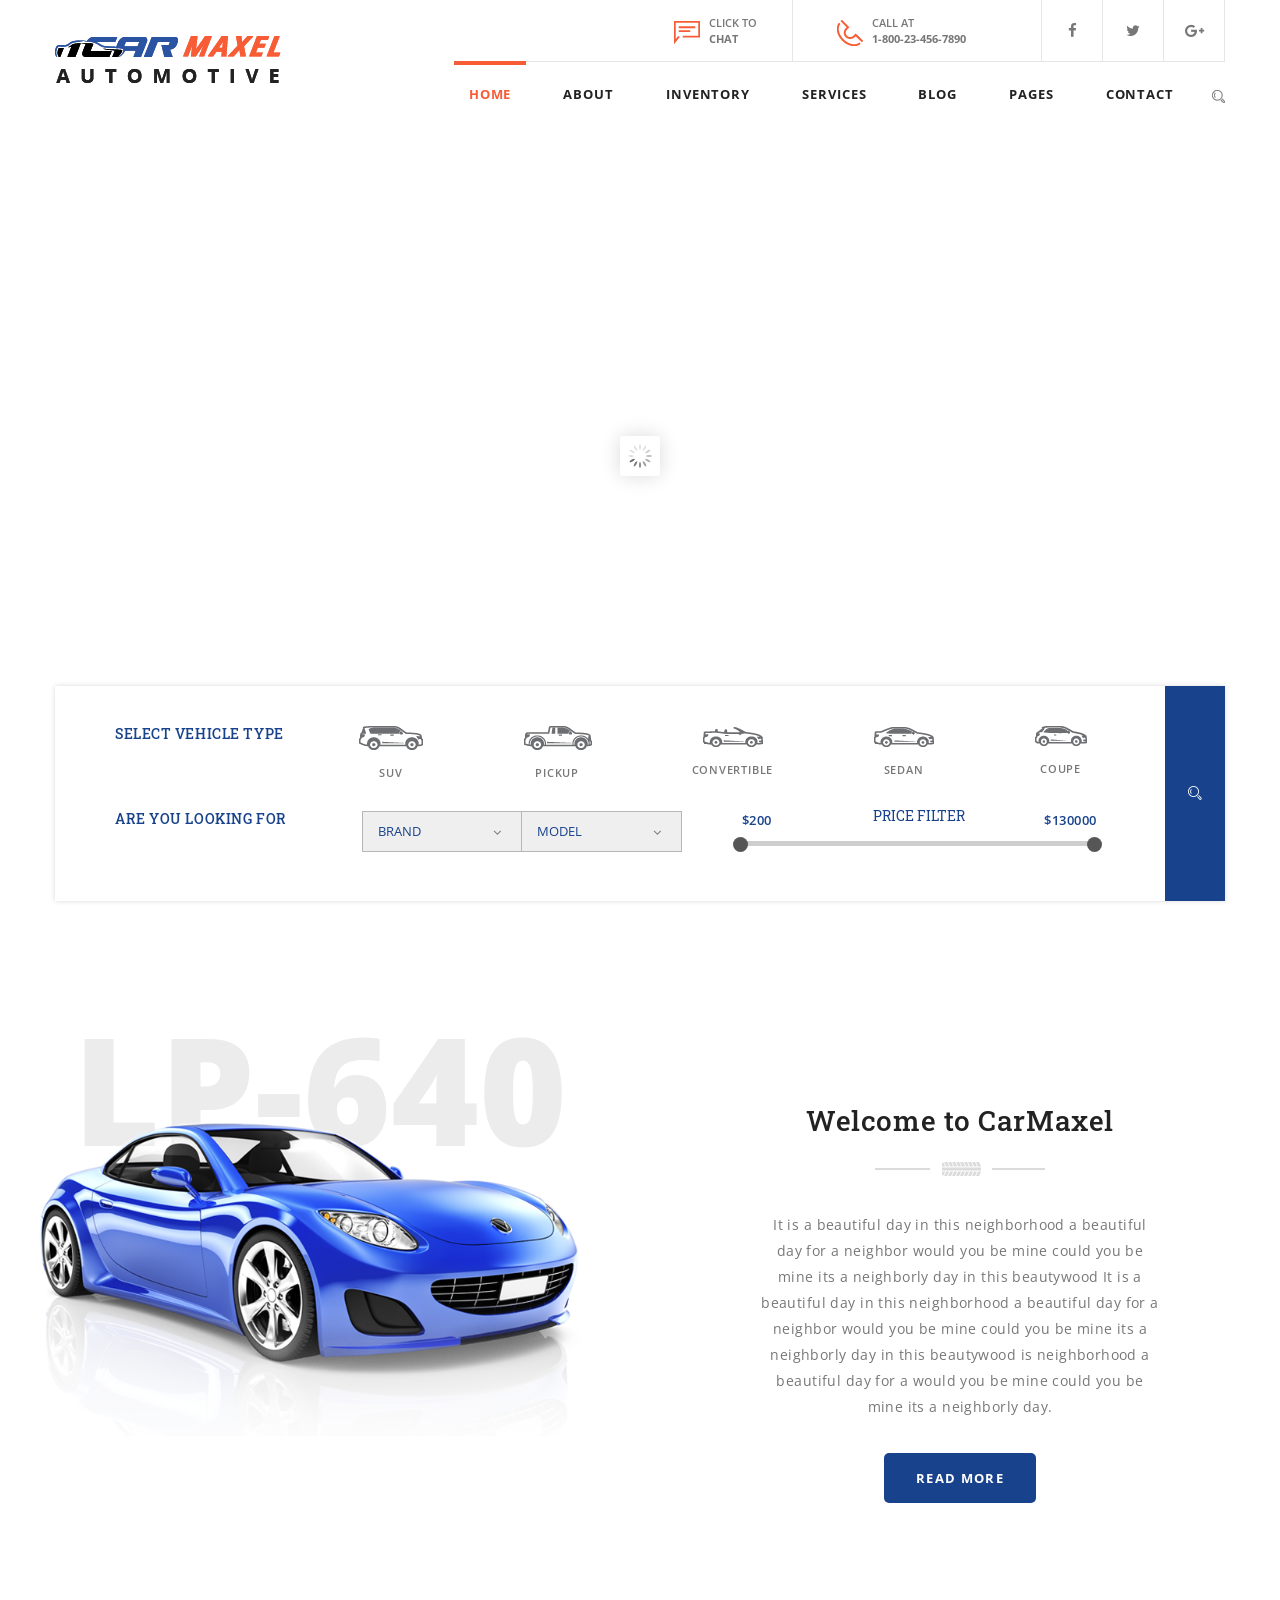
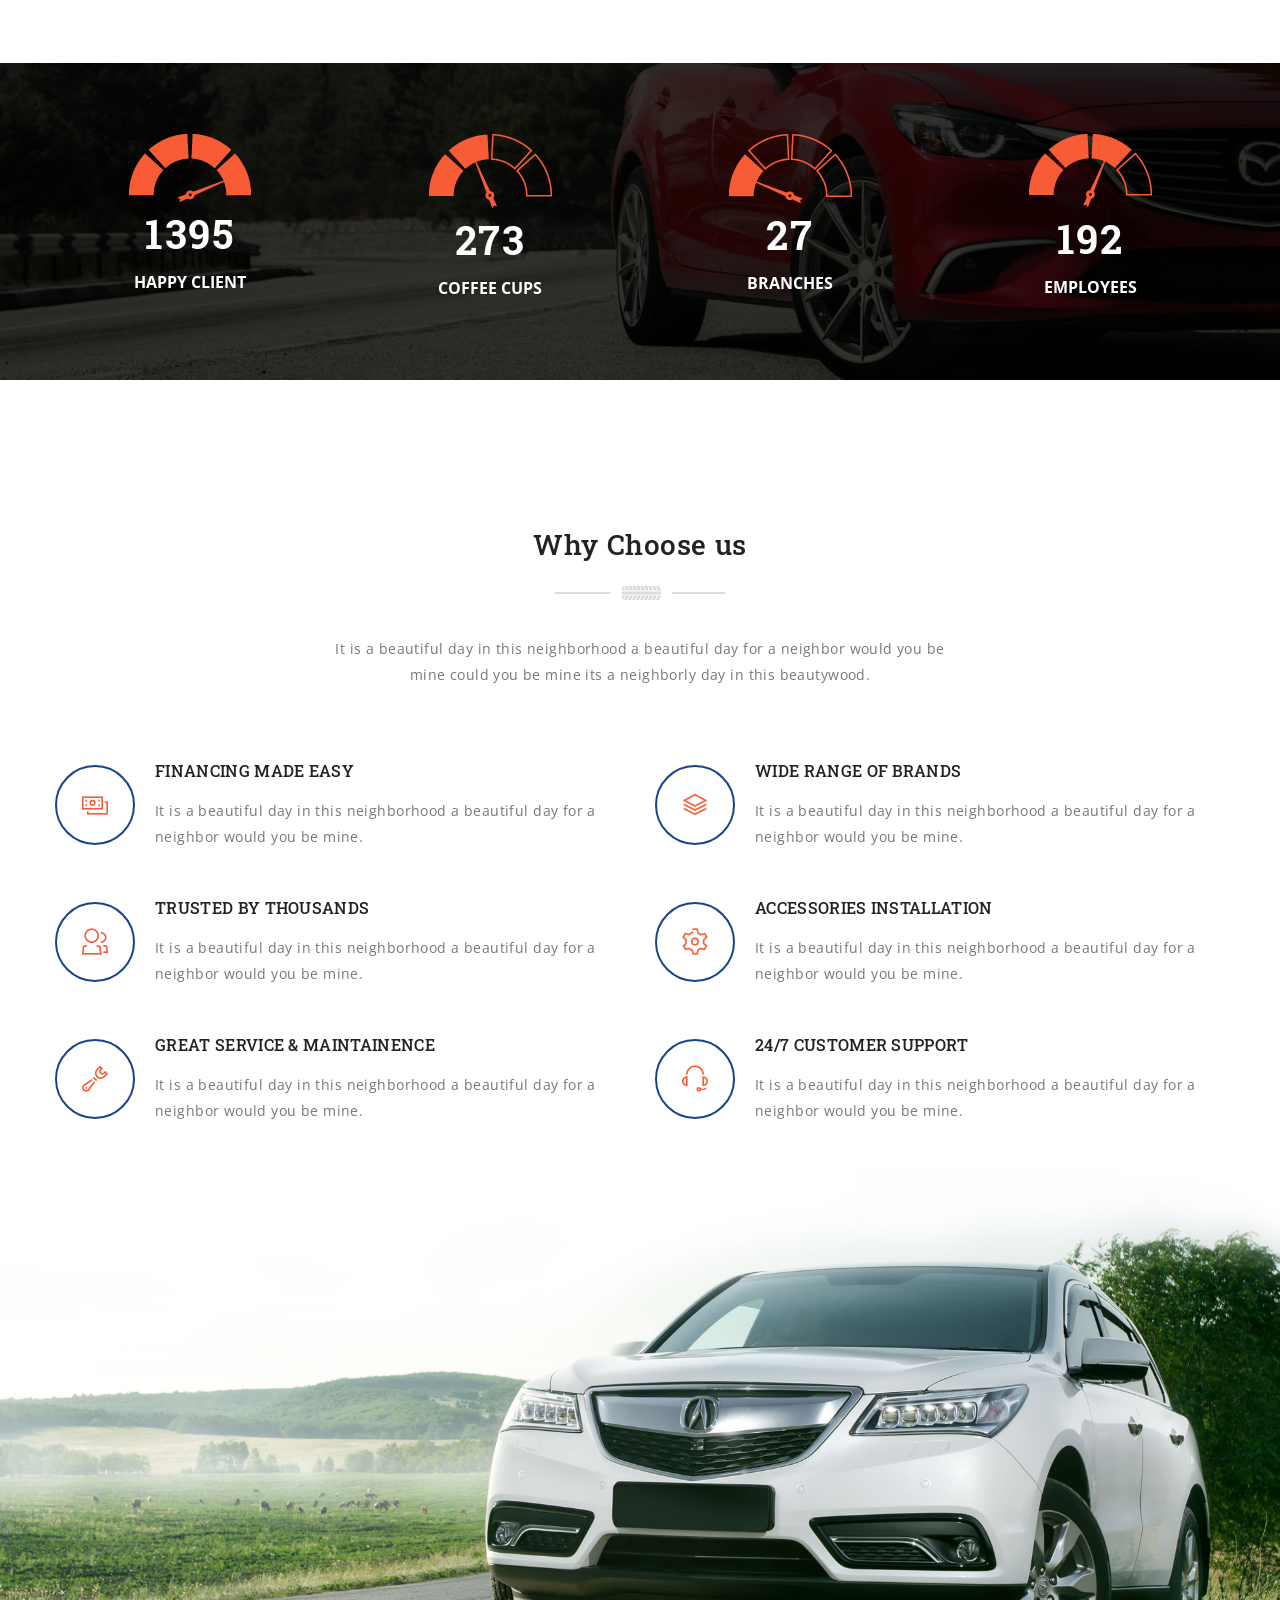
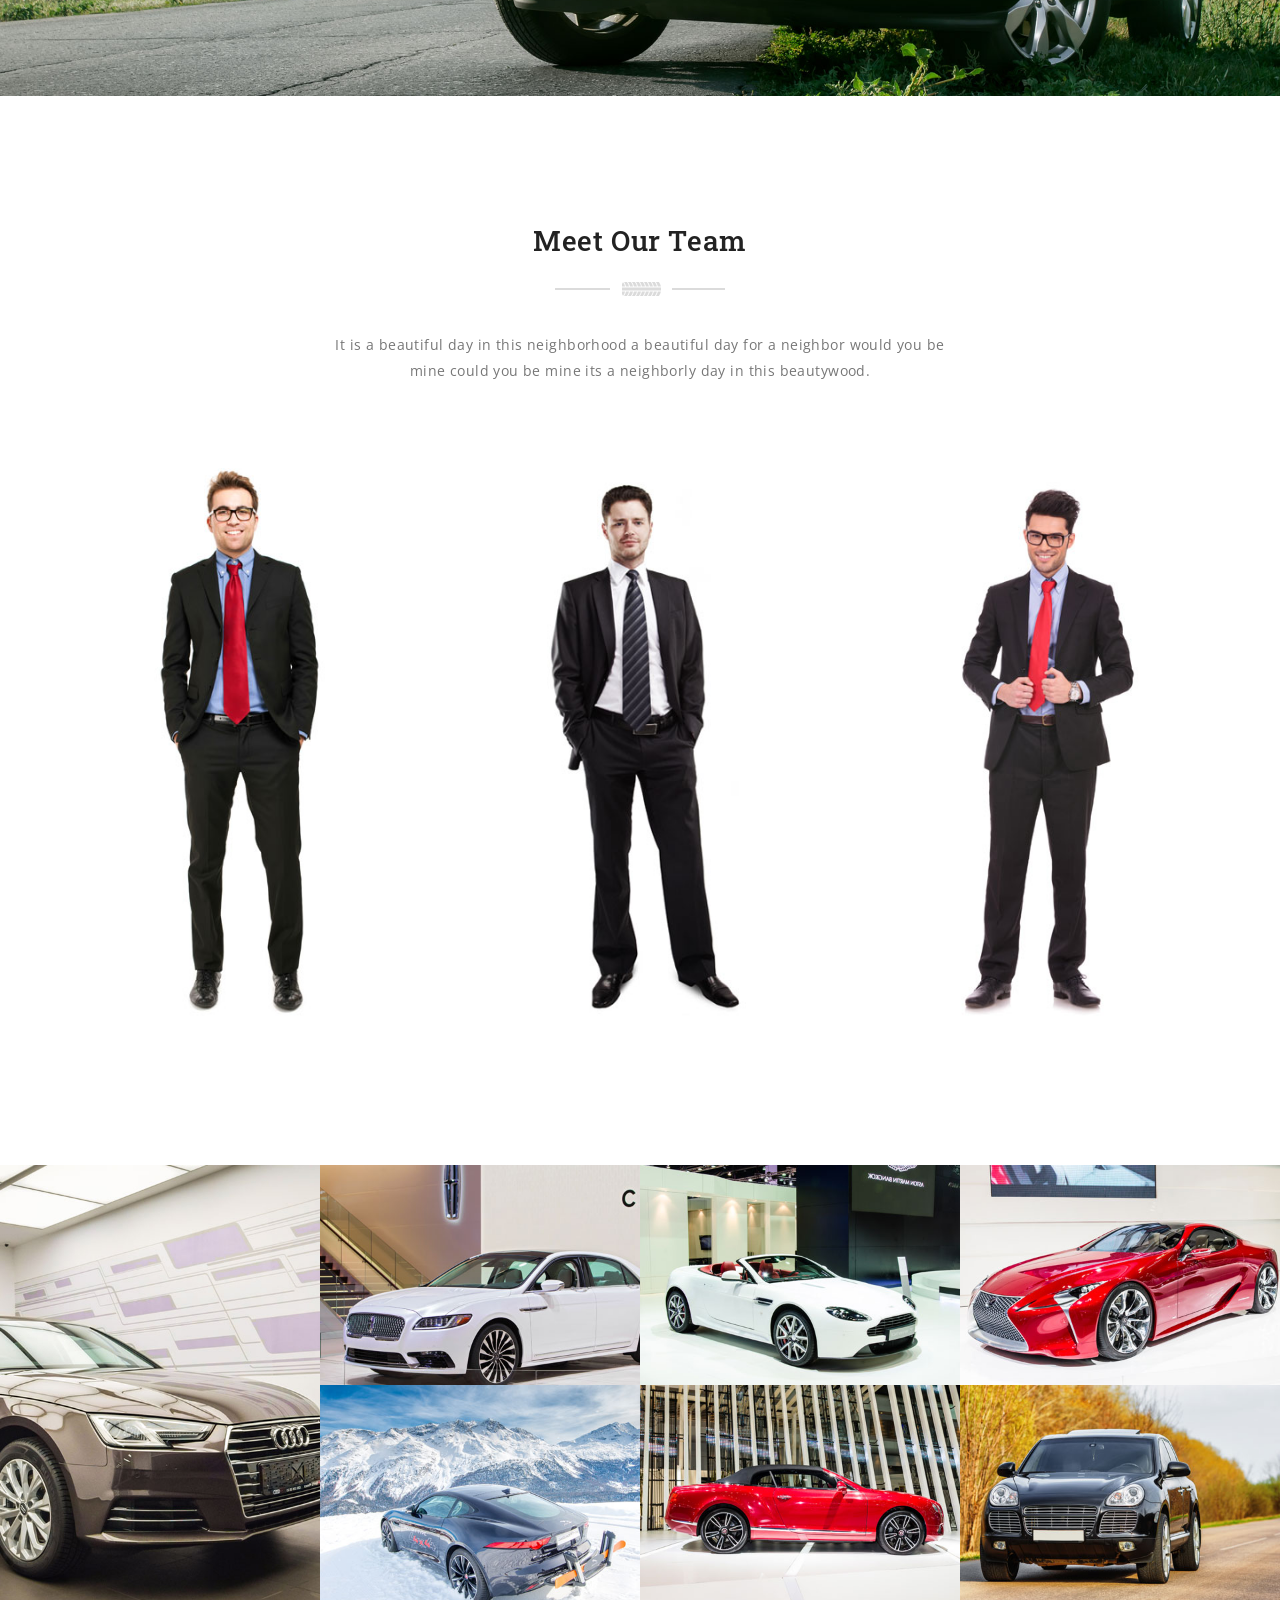
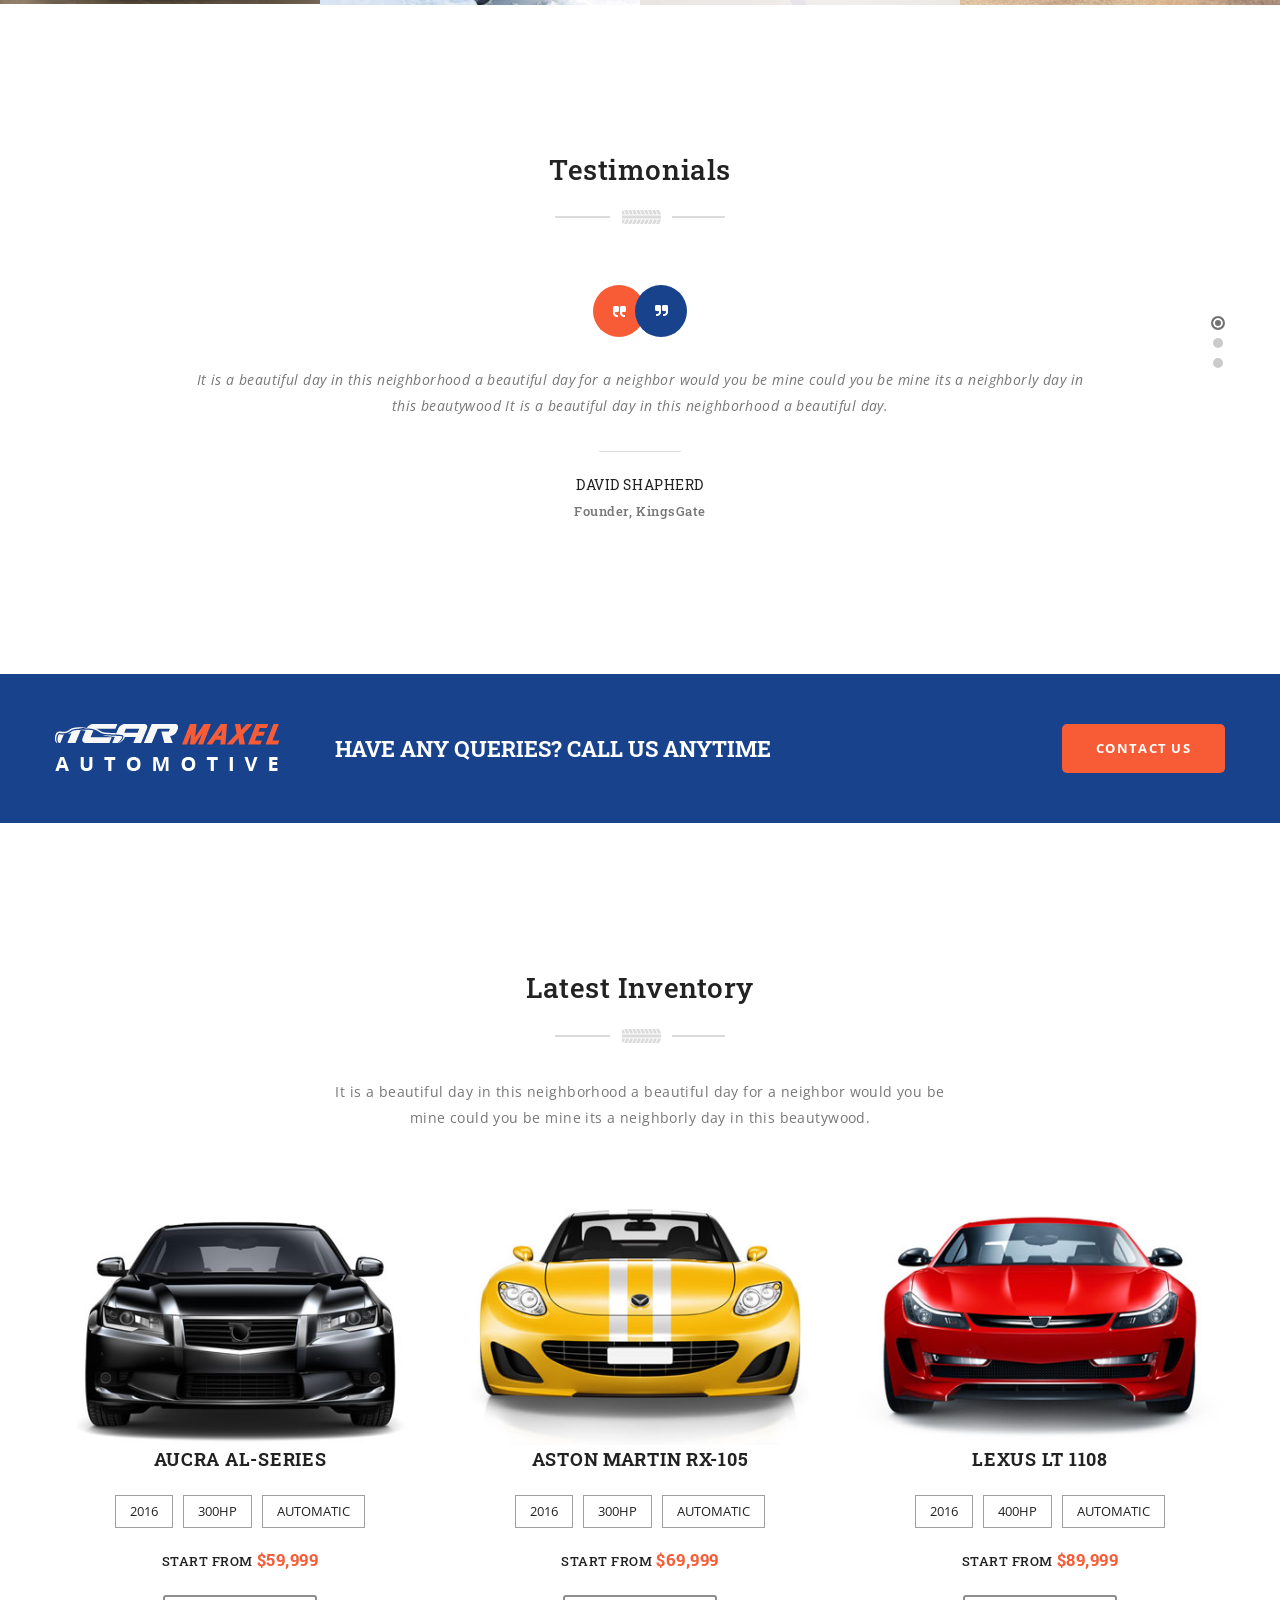
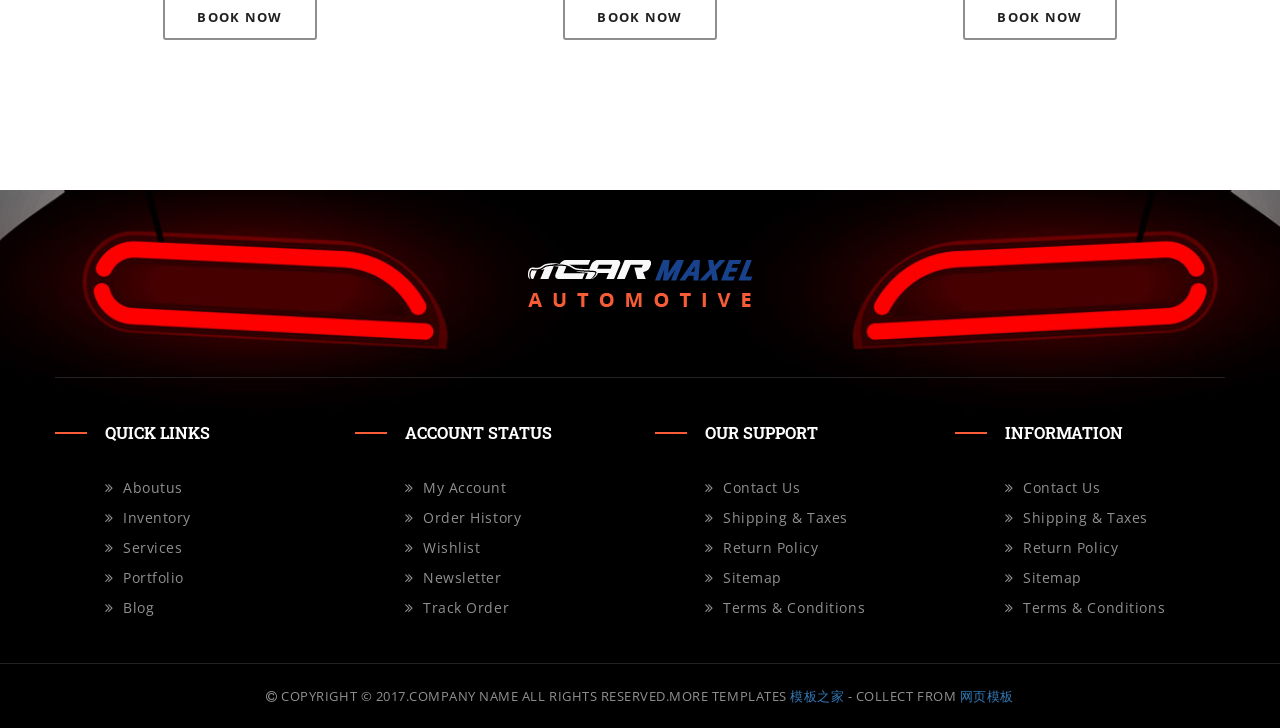
<file: 前端模板/用户界面/index.html>
﻿<!DOCTYPE html>
<!--[if lt IE 7 ]> <html class="ie6"> <![endif]-->
<!--[if IE 7 ]>    <html class="ie7"> <![endif]-->
<!--[if IE 8 ]>    <html class="ie8"> <![endif]-->
<!--[if IE 9 ]>    <html class="ie9"> <![endif]-->
<!--[if (gt IE 9)|!(IE)]><!--><html lang="en" class=""><!--<![endif]-->
<head>
	<meta charset="utf-8">

    <meta http-equiv="X-UA-Compatible" content="IE=edge">
    <meta name="viewport" content="width=device-width, initial-scale=1">

    <meta name="description" content="">
    <meta name="author" content="">

	<title>Home</title>

	<!-- Standard Favicon -->
	<link rel="icon" type="image/x-icon" href="images//favicon.ico" />
	
	<!-- For iPhone 4 Retina display: -->
	<link rel="apple-touch-icon-precomposed" sizes="114x114" href="images//apple-touch-icon-114x114-precomposed.png">
	
	<!-- For iPad: -->
	<link rel="apple-touch-icon-precomposed" sizes="72x72" href="images//apple-touch-icon-72x72-precomposed.png">
	
	<!-- For iPhone: -->
	<link rel="apple-touch-icon-precomposed" href="images//apple-touch-icon-57x57-precomposed.png">	
	
	<!-- Library - Google Font Familys -->	
	<link href="https://fonts.googleapis.com/css?family=Open+Sans:300,300i,400,400i,600,600i,700,700i,800,800i|Roboto+Slab:100,300,400,700" rel="stylesheet">
	
	<link rel="stylesheet" type="text/css" href="libraries/lightslider/lightslider.min.css" />
	
	<link rel="stylesheet" type="text/css" href="revolution/css/settings.css">
 
	<!-- RS5.0 Layers and Navigation Styles -->
	<link rel="stylesheet" type="text/css" href="revolution/css/layers.css">
	<link rel="stylesheet" type="text/css" href="revolution/css/navigation.css">
	
	
	<!-- Library - Bootstrap v3.3.5 -->
    <link rel="stylesheet" type="text/css" href="libraries/lib.css">
	
	<!-- Custom - Theme CSS -->
	<link rel="stylesheet" type="text/css" href="style.css">	
	<link rel="stylesheet" type="text/css" href="css/plugins.css">
	<link rel="stylesheet" type="text/css" href="css/navigation-menu.css">
	<link rel="stylesheet" type="text/css" href="css/shortcode.css">
	
	<!--[if lt IE 9]>
		<script src="js/html5/respond.min.js"></script>
    <![endif]-->
	
</head>

<body data-offset="200" data-spy="scroll" data-target=".ow-navigation">
	<div class="main-container">
		<!-- Loader -->
		<div id="site-loader" class="load-complete">
			<div class="loader">
				<div class="loader-inner ball-clip-rotate">
					<div></div>
				</div>
			</div>
		</div><!-- Loader /- -->
		
		<!-- Header Section -->
		<header id="header" class="header-section container-fluid no-padding">
			<!-- Container -->
			<div class="container">
				<!-- Top Header -->
				<div class="top-header container-fluid no-padding">
					<div class="col-md-8 col-sm-12 col-xs-12 top-icons no-padding">
						<a href="#"><img src="images/chat-ic.png" alt="Chat" /><span>Click to</span><b>Chat</b></a>
						<a href="#"><img src="images/phone-ic.png" alt="Phone" /><span>Call at</span><b>1-800-23-456-7890</b></a>
						<ul>
							<li><a href="#" title="Facebook"><i class="fa fa-facebook"></i></a></li>
							<li><a href="#" title="Twitter"><i class="fa fa-twitter"></i></a></li>
							<li><a href="#" title="Google+"><i class="fa fa-google-plus"></i></a></li>
						</ul>
					</div>
				</div><!-- Top Header /- -->		
				<!-- nav -->
				<nav class="navbar navbar-default ow-navigation">
					<div class="navbar-header">
						<button aria-controls="navbar" aria-expanded="false" data-target="#navbar" data-toggle="collapse" class="navbar-toggle collapsed" type="button">
							<span class="sr-only">Toggle navigation</span>
							<span class="icon-bar"></span>
							<span class="icon-bar"></span>
							<span class="icon-bar"></span>
						</button>
						<a href="index.html" class="navbar-brand"><img src="images/logo.png" alt="Logo" /></a>
					</div>
					<!-- Menu Icon -->
					<div class="menu-icon">
						<div class="search">	
							<a href="#" id="search" title="Search"><img src="images/search-ic.png" alt="Search" /></a>
						</div>
					</div><!-- Menu Icon /- -->
					<div class="navbar-collapse collapse navbar-right" id="navbar">
						<ul class="nav navbar-nav">
							<li class="active dropdown">
								<a href="index.html" title="Home" class="dropdown-toggle" role="button" aria-haspopup="true" aria-expanded="false">Home</a>
								<i class="ddl-switch fa fa-angle-down"></i>
								<ul class="dropdown-menu">				
									<li><a href="index.html" title="homepage 1">homepage 1</a></li>
									<li><a href="index2.html" title="homepage 2">homepage 2</a></li>
								</ul>
							</li>
							<li><a href="about.html" title="About">About</a></li>
							<li class="dropdown">
								<a href="inventory.html" title="Inventory" class="dropdown-toggle" role="button" aria-haspopup="true" aria-expanded="false">inventory</a>
								<i class="ddl-switch fa fa-angle-down"></i>
								<ul class="dropdown-menu">				
									<li><a href="inventory-single.html" title="Inventory Single">Inventory Single</a></li>
								</ul>
							</li>
							<li><a href="services.html" title="Services">Services</a></li>
							<li class="dropdown">
								<a href="blog.html" title="Blog" class="dropdown-toggle" role="button" aria-haspopup="true" aria-expanded="false">Blog</a>
								<i class="ddl-switch fa fa-angle-down"></i>
								<ul class="dropdown-menu">				
									<li><a href="blog-post.html" title="Blog Single">Blog Single</a></li>
								</ul>
							</li>
							<li class="dropdown">
								<a href="#" class="dropdown-toggle" role="button" aria-haspopup="true" aria-expanded="false" title="Pages">Pages</a>
								<i class="ddl-switch fa fa-angle-down"></i>
								<ul class="dropdown-menu">				
									<li><a href="404.html" title="404">404</a></li>
								</ul>
							</li>
							<li><a href="contactus.html" title="Contact">Contact</a></li>
						</ul>
					</div><!--/.nav-collapse -->
				</nav><!-- nav /- -->
				<!-- Search Box -->
				<div class="search-box">
					<span><i class="icon_close"></i></span>
					<form><input type="text" class="form-control" placeholder="Enter a keyword and press enter..." /></form>
				</div><!-- Search Box /- -->
			</div><!-- Container /- -->		
		</header><!-- Header Section /- -->
	
		<main>
		
			<!-- Slider Section -->
			<div id="home-revslider" class="slider-section container-fluid no-padding ">
				<!-- START REVOLUTION SLIDER 5.0 -->
				<div class="rev_slider_wrapper">
					<div id="home-slider1" class="rev_slider" data-version="5.0">
						<ul> 
							<li data-transition="fade" data-slotamount="1"  data-easein="default" data-easeout="default" data-masterspeed="1500"> 
								<!-- MAIN IMAGE -->
								<img src="images/home1-slide1.jpg" alt="home1" /> 
								<!-- LAYER NR. 1 -->
								<div class="tp-caption NotGeneric-Title tp-resizeme rs-parallaxlevel-0 text-1" id="slide-1-layer-1" 
									data-x="['left','left','left','left']" data-hoffset="['365','-730','-730','-730']" 
									data-y="['top','top','top','top']"  data-voffset="['256','0','0','0']" 
									data-fontsize="['70','100','120','140']"
									data-lineheight="['100','100','100','100']"
									data-width="none"
									data-height="none"
									data-whitespace="nowrap"
									data-transform_idle="o:1;"
									data-transform_in="x:[105%];z:0;rX:45deg;rY:0deg;rZ:90deg;sX:1;sY:1;skX:0;skY:0;s:2000;e:Power4.easeInOut;" 
									data-transform_out="y:[100%];s:1000;e:Power2.easeInOut;s:1000;e:Power2.easeInOut;" 
									data-mask_in="x:0px;y:0px;s:inherit;e:inherit;" 
									data-mask_out="x:inherit;y:inherit;s:inherit;e:inherit;" 
									data-start="1000" 
									data-splitin="chars" 
									data-splitout="none" 
									data-responsive_offset="on"
									data-elementdelay="0.05"							
									style="z-index:6; position:relative; color:#fff; font-weight:400; letter-spacing: 7px; font-family: 'Roboto Slab', serif; text-transform: uppercase;">
									<h3>its real battle</h3>
								</div>
								
								<!-- LAYER NR. 2 -->
								<div class="tp-caption NotGeneric-Title tp-resizeme rs-parallaxlevel-0 text-1" id="slide-1-layer-2" 
									data-x="['left','left','left','left']" data-hoffset="['365','365','365','20']" 
									data-y="['top','top','top','top']"  data-voffset="['356','356','356','356']" 
									data-fontsize="['70','100','120','140']"
									data-lineheight="['100','100','100','100']"
									data-width="none"
									data-height="none"
									data-whitespace="nowrap"
									data-transform_idle="o:1;"
									data-transform_in="x:[105%];z:0;rX:45deg;rY:0deg;rZ:90deg;sX:1;sY:1;skX:0;skY:0;s:2000;e:Power4.easeInOut;" 
									data-transform_out="y:[100%];s:1000;e:Power2.easeInOut;s:1000;e:Power2.easeInOut;" 
									data-mask_in="x:0px;y:0px;s:inherit;e:inherit;" 
									data-mask_out="x:inherit;y:inherit;s:inherit;e:inherit;" 
									data-start="1000" 
									data-splitin="chars" 
									data-splitout="none" 
									data-responsive_offset="on"
									data-elementdelay="0.05"							
									style="z-index:6; position:relative; color:#fff; font-weight:400; letter-spacing: 7px; font-family: 'Roboto Slab', serif; text-transform: uppercase;">
									<h3>of making</h3>
								</div>
								
								<!-- LAYER NR. 3 -->
								<div class="tp-caption NotGeneric-Title tp-resizeme rs-parallaxlevel-0" id="slide-1-layer-3" 
									data-x="['left','left','left','left']" data-hoffset="['365','365','365','20']" 
									data-y="['top','top','top','top']"  data-voffset="['486','486','486','486']" 
									data-fontsize="['105','105','130','160']"
									data-lineheight="['100','100','100','100']"
									data-width="none"
									data-height="none"
									data-whitespace="nowrap"
									data-transform_idle="o:1;"
									data-transform_in="x:[105%];z:0;rX:45deg;rY:0deg;rZ:90deg;sX:1;sY:1;skX:0;skY:0;s:2000;e:Power4.easeInOut;" 
									data-transform_out="y:[100%];s:1000;e:Power2.easeInOut;s:1000;e:Power2.easeInOut;" 
									data-mask_in="x:0px;y:0px;s:inherit;e:inherit;" 
									data-mask_out="x:inherit;y:inherit;s:inherit;e:inherit;" 
									data-start="1000" 
									data-splitin="chars" 
									data-splitout="none" 
									data-responsive_offset="on"
									data-elementdelay="0.05"							
									style="z-index:6; position:relative; color:#f85c37; font-weight:700; letter-spacing: 2.1px; font-family: 'Open Sans', sans-serif; text-transform: uppercase;">
									<h3>Luxury Cars</h3>
								</div>
								
								<!-- LAYER NR. 4 -->
								<div class="tp-caption NotGeneric-Title tp-resizeme rs-parallaxlevel-0 slide-btn" id="slide-1-layer-4" 
									data-x="['left','left','left','left']" data-hoffset="['365','365','365','365']" 
									data-y="['top','top','top','top']"  data-voffset="['650','650','650','650']"
									data-fontsize="['13','100','150','5000']"
									data-lineheight="['26','52','52','52']"
									data-width="none"
									data-height="none"
									data-whitespace="noraml"
									data-transform_idle="o:1;"
									data-transform_in="y:[100%];z:0;rX:0deg;rY:0;rZ:0;sX:1;sY:1;skX:0;skY:0;opacity:0;s:2000;e:Power4.easeInOut;" 
									data-transform_out="y:[100%];s:1000;e:Power2.easeInOut;s:1000;e:Power2.easeInOut;" 
									data-mask_in="x:0px;y:[100%];s:inherit;e:inherit;" 
									data-mask_out="x:inherit;y:inherit;s:inherit;e:inherit;" 
									data-start="1500" 
									data-splitin="none" 
									data-splitout="none"							
									data-responsive_offset="on"							
									style="z-index:6; position:relative;">
									<a style="font-weight: 700; padding: 12px 37px;" href="#" title="Purchase">purchase</a>
									<a style="font-weight: 700; padding: 12px 37px;" href="#" title="Read More">read more</a>
								</div>
							</li>
							
							<li data-transition="fade" data-slotamount="1"  data-easein="default" data-easeout="default" data-masterspeed="1500"> 
								<!-- MAIN IMAGE -->
								<img src="images/home1-slide1.jpg" alt="home1" /> 
								<!-- LAYER NR. 1 -->
								<div class="tp-caption NotGeneric-Title tp-resizeme rs-parallaxlevel-0 text-1" id="slide-2-layer-1" 
									data-x="['left','left','left','left']" data-hoffset="['365','-730','-730','-730']" 
									data-y="['top','top','top','top']"  data-voffset="['256','0','0','0']" 
									data-fontsize="['70','100','120','140']"
									data-lineheight="['100','100','100','100']"
									data-width="none"
									data-height="none"
									data-whitespace="nowrap"
									data-transform_idle="o:1;"
									data-transform_in="x:[105%];z:0;rX:45deg;rY:0deg;rZ:90deg;sX:1;sY:1;skX:0;skY:0;s:2000;e:Power4.easeInOut;" 
									data-transform_out="y:[100%];s:1000;e:Power2.easeInOut;s:1000;e:Power2.easeInOut;" 
									data-mask_in="x:0px;y:0px;s:inherit;e:inherit;" 
									data-mask_out="x:inherit;y:inherit;s:inherit;e:inherit;" 
									data-start="1000" 
									data-splitin="chars" 
									data-splitout="none" 
									data-responsive_offset="on"
									data-elementdelay="0.05"							
									style="z-index:6; position:relative; color:#fff; font-weight:400; letter-spacing: 7px; font-family: 'Roboto Slab', serif; text-transform: uppercase;">
									<h3>its real battle</h3>
								</div>
								
								<!-- LAYER NR. 2 -->
								<div class="tp-caption NotGeneric-Title tp-resizeme rs-parallaxlevel-0 text-1" id="slide-2-layer-2" 
									data-x="['left','left','left','left']" data-hoffset="['365','365','365','20']" 
									data-y="['top','top','top','top']"  data-voffset="['356','356','356','356']" 
									data-fontsize="['70','100','120','140']"
									data-lineheight="['100','100','100','100']"
									data-width="none"
									data-height="none"
									data-whitespace="nowrap"
									data-transform_idle="o:1;"
									data-transform_in="x:[105%];z:0;rX:45deg;rY:0deg;rZ:90deg;sX:1;sY:1;skX:0;skY:0;s:2000;e:Power4.easeInOut;" 
									data-transform_out="y:[100%];s:1000;e:Power2.easeInOut;s:1000;e:Power2.easeInOut;" 
									data-mask_in="x:0px;y:0px;s:inherit;e:inherit;" 
									data-mask_out="x:inherit;y:inherit;s:inherit;e:inherit;" 
									data-start="1000" 
									data-splitin="chars" 
									data-splitout="none" 
									data-responsive_offset="on"
									data-elementdelay="0.05"							
									style="z-index:6; position:relative; color:#fff; font-weight:400; letter-spacing: 7px; font-family: 'Roboto Slab', serif; text-transform: uppercase;">
									<h3>of making</h3>
								</div>
								
								<!-- LAYER NR. 3 -->
								<div class="tp-caption NotGeneric-Title tp-resizeme rs-parallaxlevel-0" id="slide-2-layer-3" 
									data-x="['left','left','left','left']" data-hoffset="['365','365','365','20']" 
									data-y="['top','top','top','top']"  data-voffset="['486','486','486','486']" 
									data-fontsize="['105','105','130','160']"
									data-lineheight="['100','100','100','100']"
									data-width="none"
									data-height="none"
									data-whitespace="nowrap"
									data-transform_idle="o:1;"
									data-transform_in="x:[105%];z:0;rX:45deg;rY:0deg;rZ:90deg;sX:1;sY:1;skX:0;skY:0;s:2000;e:Power4.easeInOut;" 
									data-transform_out="y:[100%];s:1000;e:Power2.easeInOut;s:1000;e:Power2.easeInOut;" 
									data-mask_in="x:0px;y:0px;s:inherit;e:inherit;" 
									data-mask_out="x:inherit;y:inherit;s:inherit;e:inherit;" 
									data-start="1000" 
									data-splitin="chars" 
									data-splitout="none" 
									data-responsive_offset="on"
									data-elementdelay="0.05"							
									style="z-index:6; position:relative; color:#f85c37; font-weight:700; letter-spacing: 2.1px; font-family: 'Open Sans', sans-serif; text-transform: uppercase;">
									<h3>Luxury Cars</h3>
								</div>
								
								<!-- LAYER NR. 4 -->
								<div class="tp-caption NotGeneric-Title tp-resizeme rs-parallaxlevel-0 slide-btn" id="slide-2-layer-4" 
									data-x="['left','left','left','left']" data-hoffset="['365','365','365','365']" 
									data-y="['top','top','top','top']"  data-voffset="['650','650','650','650']"
									data-fontsize="['13','100','150','5000']"
									data-lineheight="['26','52','26','26']"
									data-width="none"
									data-height="none"
									data-whitespace="noraml"
									data-transform_idle="o:1;"
									data-transform_in="y:[100%];z:0;rX:0deg;rY:0;rZ:0;sX:1;sY:1;skX:0;skY:0;opacity:0;s:2000;e:Power4.easeInOut;" 
									data-transform_out="y:[100%];s:1000;e:Power2.easeInOut;s:1000;e:Power2.easeInOut;" 
									data-mask_in="x:0px;y:[100%];s:inherit;e:inherit;" 
									data-mask_out="x:inherit;y:inherit;s:inherit;e:inherit;" 
									data-start="1500" 
									data-splitin="none" 
									data-splitout="none"							
									data-responsive_offset="on"							
									style="z-index:6; position:relative;">
									<a style="font-weight: 700; padding: 12px 37px;" href="#" title="Purchase">purchase</a>
									<a style="font-weight: 700; padding: 12px 37px;" href="#" title="Read More">read more</a>
								</div>
							</li>
						</ul>
					</div><!-- END REVOLUTION SLIDER -->
				</div><!-- END OF SLIDER WRAPPER -->
			</div><!-- Slider Section /- -->
		
			
			<!-- Welcome Section -->
			<div class="welcome-section container-fluid no-padding">
				<div class="container">
					<form>					
						<div class="select-vechical-type">
							<h3>select vehicle type</h3>
							<a href="#"><img src="images/wel-ic-1.png" alt="wel-ic">suv</a>
							<a href="#"><img src="images/wel-ic-2.png" alt="wel-ic">pickup</a>
							<a href="#"><img src="images/wel-ic-3.png" alt="wel-ic">convertible</a>
							<a href="#"><img src="images/wel-ic-4.png" alt="wel-ic">sedan</a>
							<a href="#"><img src="images/wel-ic-5.png" alt="wel-ic">coupe</a>
						</div>
						<div class="select-vechical-type">
							<h3>ARE YOU LOOKING FOR</h3>
							<div class="seclect-option">
								<div class="select">
									<select>
										<option>brand</option>
										<option>brand</option>
										<option>brand</option>
										<option>brand</option>
									</select>
								</div>
								<div class="select">
									<select>
										<option>model</option>
										<option>model</option>
										<option>model</option>
										<option>model</option>
									</select>
								</div>
							</div>
							<div class="price-filter">
								<a class="filter" title="filter" href="#">PRICE FILTER</a>
								<div class="price-input">
									<span id="amount">$5</span>
									<span id="amount2">$130000</span>
								</div>
								<div id="slider-range" class="ui-slider ui-slider-horizontal ui-widget ui-widget-content ui-corner-all">
									<div class="ui-slider-range ui-widget-header ui-corner-all"></div>
									<span tabindex="0" class="ui-slider-handle ui-state-default ui-corner-all"></span>
									<span tabindex="0" class="ui-slider-handle ui-state-default ui-corner-all"></span>
								</div>
							</div>
						</div>
						<button><i class="icon icon-Search"></i></button>
					</form>
					<div class="padding-100"></div>
				</div>
				<div class="tlinks">Collect from <a href="http://www.cssmoban.com/" >企业网站模板</a></div>
				
				<div class="col-md-6 img-block">
					<h2>LP-640</h2>
					<img src="images/welcome1.png" alt="Welcome" />
				</div>
				<div class="col-md-6">
					<div class="padding-100"></div>
					<!-- Section Header -->
					<div class="section-header">
						<h3>Welcome to CarMaxel</h3>
						<p>It is a beautiful day in this neighborhood a beautiful day for a neighbor would you be mine could you be mine its a neighborly day in this beautywood It is a beautiful day in this neighborhood a beautiful day for a neighbor would you be mine could you be mine its a neighborly day in this beautywood is neighborhood a beautiful day for a would you be mine could you be mine its a neighborly day.</p>
						<a href="#" title="Read More">Read More</a>
					</div><!-- Section Header /- -->
					<div class="padding-100"></div>
				</div>
			</div><!-- Welcome Section /- -->
			
			<!-- Counter Section -->
			<div id="counter_section-1" class="container-fluid no-padding counter-section">
				<div class="padding-70"></div>
				<!-- Container -->
				<div class="container">
					<div class="row">
						<div class="col-md-3 col-sm-6 col-xs-6 counter-box">
							<img src="images/counter-1.png" alt="Counter" /> 
							<h3><span class="count" id="statistics_1_count-1" data-statistics_percent="2500">&nbsp;</span></h3>
							<p>happy client</p>
						</div>
						<div class="col-md-3 col-sm-6 col-xs-6 counter-box">
							<img src="images/counter-2.png" alt="Counter" /> 
							<h3><span class="count" id="statistics_1_count-2" data-statistics_percent="490">&nbsp;</span></h3>
							<p>coffee cups</p>
						</div>
						<div class="col-md-3 col-sm-6 col-xs-6 counter-box">
							<img src="images/counter-3.png" alt="Counter" /> 
							<h3><span class="count" id="statistics_1_count-3" data-statistics_percent="50">&nbsp;</span></h3>
							<p>branches</p>
						</div>
						<div class="col-md-3 col-sm-6 col-xs-6 counter-box">
							<img src="images/counter-4.png" alt="Counter" /> 
							<h3><span class="count" id="statistics_1_count-4" data-statistics_percent="345">&nbsp;</span></h3>
							<p>employees</p>
						</div>
					</div>
				</div><!-- Container /- -->
				<div class="padding-40"></div>
			</div><!-- Counter Section /- -->
			
			<div class="section-padding"></div>
			
			<!-- Why Choose Us Section -->
			<div class="why-chooseus-section container-fluid no-padding">
				<!-- Container -->
				<div class="container">
					<!-- Section Header -->
					<div class="section-header">
						<h3>Why Choose us</h3>
						<p>It is a beautiful day in this neighborhood a beautiful day for a neighbor would you be mine could you be mine its a neighborly day in this beautywood.</p>
					</div><!-- Section Header /- -->
					<!-- Row -->
					<div class="row">
						<div class="col-md-6 col-sm-6 col-xs-12">
							<div class="choose-box">
								<i class="icon icon-Dollars"></i>
								<h3>financing made easy</h3>
								<p>It is a beautiful day in this neighborhood a beautiful day for a neighbor would you be mine.</p>
							</div>
						</div>
						<div class="col-md-6 col-sm-6 col-xs-12">
							<div class="choose-box">
								<i class="icon icon-Layers"></i>
								<h3>wide range of brands</h3>
								<p>It is a beautiful day in this neighborhood a beautiful day for a neighbor would you be mine.</p>
							</div>
						</div>
						<div class="col-md-6 col-sm-6 col-xs-12">
							<div class="choose-box">
								<i class="icon icon-Users"></i>
								<h3>trusted by thousands</h3>
								<p>It is a beautiful day in this neighborhood a beautiful day for a neighbor would you be mine.</p>
							</div>
						</div>
						<div class="col-md-6 col-sm-6 col-xs-12">
							<div class="choose-box">
								<i class="icon icon-Settings"></i>
								<h3>accessories installation</h3>
								<p>It is a beautiful day in this neighborhood a beautiful day for a neighbor would you be mine.</p>
							</div>
						</div>
						<div class="col-md-6 col-sm-6 col-xs-12">
							<div class="choose-box">
								<i class="icon icon-Wrench"></i>
								<h3>great service & maintainence</h3>
								<p>It is a beautiful day in this neighborhood a beautiful day for a neighbor would you be mine.</p>
							</div>
						</div>
						<div class="col-md-6 col-sm-6 col-xs-12">
							<div class="choose-box">
								<i class="icon icon-Headset"></i>
								<h3>24/7 customer support</h3>
								<p>It is a beautiful day in this neighborhood a beautiful day for a neighbor would you be mine.</p>
							</div>
						</div>
					</div><!-- Row /- -->
				</div><!-- Container /- -->
				<img src="images/whyus-bg.jpg" alt="WhyUs" />
			</div><!-- Why Choose Us Section /- -->
			
			<div class="padding-100"></div>
			<div class="padding-30"></div>
			
			<!-- Team Section -->
			<div class="team-section container-fluid no-padding">
				<!-- Container -->
				<div class="container">
					<!-- Section Header -->
					<div class="section-header">
						<h3>Meet Our Team</h3>
						<p>It is a beautiful day in this neighborhood a beautiful day for a neighbor would you be mine could you be mine its a neighborly day in this beautywood.</p>
					</div><!-- Section Header /- -->
					<div class="row">
						<div class="col-md-4 col-sm-4 col-xs-6">
							<div class="team-box">
								<img src="images/team1.jpg" alt="Team" />
								<div class="team-content">
									<h3>MARK WILLIAMSON <span>ADVISOR</span></h3>
									<ul>
										<li><a href="#" title="Facebook"><i class="fa fa-facebook"></i></a></li>
										<li><a href="#" title="Twiiter"><i class="fa fa-twitter"></i></a></li>
										<li><a href="#" title="Google+"><i class="fa fa-google-plus"></i></a></li>
									</ul>
								</div>
							</div>
						</div>
						<div class="col-md-4 col-sm-4 col-xs-6">
							<div class="team-box">
								<img src="images/team2.jpg" alt="Team" />
								<div class="team-content">
									<h3>MARK WILLIAMSON <span>ADVISOR</span></h3>
									<ul>
										<li><a href="#" title="Facebook"><i class="fa fa-facebook"></i></a></li>
										<li><a href="#" title="Twiiter"><i class="fa fa-twitter"></i></a></li>
										<li><a href="#" title="Google+"><i class="fa fa-google-plus"></i></a></li>
									</ul>
								</div>
							</div>
						</div>
						<div class="col-md-4 col-sm-4 col-xs-6">
							<div class="team-box">
								<img src="images/team3.jpg" alt="Team" />
								<div class="team-content">
									<h3>MARK WILLIAMSON <span>ADVISOR</span></h3>
									<ul>
										<li><a href="#" title="Facebook"><i class="fa fa-facebook"></i></a></li>
										<li><a href="#" title="Twiiter"><i class="fa fa-twitter"></i></a></li>
										<li><a href="#" title="Google+"><i class="fa fa-google-plus"></i></a></li>
									</ul>
								</div>
							</div>
						</div>
					</div>
				</div><!-- Container /- -->
			</div><!-- Team Section /- -->
			
			<div class="padding-100"></div>
			
			<!-- Portfolio Section -->
			<div class="portfolio-section container-fluid no-padding">
				<div class="col-md-3 col-sm-4 col-xs-6 portfolio-box no-padding">
					<img src="images/portfolio-1.jpg" alt="Portfolio" />
					<div class="portfolio-content">
						<h3>lincoln continental</h3>
						<span>sedan</span>
						<ul>
							<li><a class="zoom" href="images/portfolio-1.jpg" title="Zoom"><i class="icon icon-Search"></i></a></li>
							<li><a href="#" title="Linked"><i class="icon icon-Linked"></i></a></li>
						</ul>
					</div>
				</div>
				<div class="col-md-3 col-sm-4 col-xs-6 portfolio-box no-padding">
					<img src="images/portfolio-2.jpg" alt="Portfolio" />
					<div class="portfolio-content">
						<h3>lincoln continental</h3>
						<span>sedan</span>
						<ul>
							<li><a class="zoom" href="images/portfolio-2.jpg" title="Zoom"><i class="icon icon-Search"></i></a></li>
							<li><a href="#" title="Linked"><i class="icon icon-Linked"></i></a></li>
						</ul>
					</div>
				</div>
				<div class="col-md-3 col-sm-4 col-xs-6 portfolio-box no-padding">
					<img src="images/portfolio-3.jpg" alt="Portfolio" />
					<div class="portfolio-content">
						<h3>lincoln continental</h3>
						<span>sedan</span>
						<ul>
							<li><a class="zoom" href="images/portfolio-3.jpg" title="Zoom"><i class="icon icon-Search"></i></a></li>
							<li><a href="#" title="Linked"><i class="icon icon-Linked"></i></a></li>
						</ul>
					</div>
				</div>
				<div class="col-md-3 col-sm-4 col-xs-6 portfolio-box no-padding">
					<img src="images/portfolio-4.jpg" alt="Portfolio" />
					<div class="portfolio-content">
						<h3>lincoln continental</h3>
						<span>sedan</span>
						<ul>
							<li><a class="zoom" href="images/portfolio-4.jpg" title="Zoom"><i class="icon icon-Search"></i></a></li>
							<li><a href="#" title="Linked"><i class="icon icon-Linked"></i></a></li>
						</ul>
					</div>
				</div>
				<div class="col-md-3 col-sm-4 col-xs-6 portfolio-box no-padding">
					<img src="images/portfolio-5.jpg" alt="Portfolio" />
					<div class="portfolio-content">
						<h3>lincoln continental</h3>
						<span>sedan</span>
						<ul>
							<li><a class="zoom" href="images/portfolio-5.jpg" title="Zoom"><i class="icon icon-Search"></i></a></li>
							<li><a href="#" title="Linked"><i class="icon icon-Linked"></i></a></li>
						</ul>
					</div>
				</div>
				<div class="col-md-3 col-sm-4 col-xs-6 portfolio-box no-padding">
					<img src="images/portfolio-6.jpg" alt="Portfolio" />
					<div class="portfolio-content">
						<h3>lincoln continental</h3>
						<span>sedan</span>
						<ul>
							<li><a class="zoom" href="images/portfolio-6.jpg" title="Zoom"><i class="icon icon-Search"></i></a></li>
							<li><a href="#" title="Linked"><i class="icon icon-Linked"></i></a></li>
						</ul>
					</div>
				</div>
				<div class="col-md-3 col-sm-4 col-xs-6 portfolio-box no-padding">
					<img src="images/portfolio-7.jpg" alt="Portfolio" />
					<div class="portfolio-content">
						<h3>lincoln continental</h3>
						<span>sedan</span>
						<ul>
							<li><a class="zoom" href="images/portfolio-7.jpg" title="Zoom"><i class="icon icon-Search"></i></a></li>
							<li><a href="#" title="Linked"><i class="icon icon-Linked"></i></a></li>
						</ul>
					</div>
				</div>
			</div><!-- Portfolio Section /- -->
			
			<div class="section-padding"></div>
			
			<!-- Testimonial Section -->
			<div class="container-fluid no-padding testimonial-section">
				<!-- Container -->
				<div class="container">
					<!-- Section Header -->
					<div class="section-header">
						<h3>Testimonials</h3>
					</div><!-- Section Header /- -->
					<div id="carousel-testimonial" class="carousel slide" data-ride="carousel">
						<!-- Indicators -->
						<ol class="carousel-indicators">
							<li data-target="#carousel-testimonial" data-slide-to="0" class="active"></li>
							<li data-target="#carousel-testimonial" data-slide-to="1"></li>
							<li data-target="#carousel-testimonial" data-slide-to="2"></li>
						</ol>
						<!-- Wrapper for slides -->
						<div class="carousel-inner" role="listbox">
							<div class="item active">
								<div class="testi-content">
									<span><i class="fa fa-quote-left"></i><i class="fa fa-quote-right"></i></span>
									<p>It is a beautiful day in this neighborhood a beautiful day for a neighbor would you be mine could you be mine its a neighborly day in this beautywood It is a beautiful day in this neighborhood a beautiful day.</p>
									<h4><b>david shapherd</b> Founder, KingsGate</h4>
								</div>
							</div>
							<div class="item">
								<div class="testi-content">
									<span><i class="fa fa-quote-left"></i><i class="fa fa-quote-right"></i></span>
									<p>It is a beautiful day in this neighborhood a beautiful day for a neighbor would you be mine could you be mine its a neighborly day in this beautywood It is a beautiful day in this neighborhood a beautiful day.</p>
									<h4><b>david shapherd</b> Founder, KingsGate</h4>
								</div>
							</div>
							<div class="item">
								<div class="testi-content">
									<span><i class="fa fa-quote-left"></i><i class="fa fa-quote-right"></i></span>
									<p>It is a beautiful day in this neighborhood a beautiful day for a neighbor would you be mine could you be mine its a neighborly day in this beautywood It is a beautiful day in this neighborhood a beautiful day.</p>
									<h4><b>david shapherd</b> Founder, KingsGate</h4>
								</div>
							</div>
						</div>
					</div>
				</div><!-- Container /- -->
			</div><!-- Testimonial Section /- -->
			
			<div class="section-padding"></div>
			
			<!-- Call To Action -->
			<div class="cta-section container-fluid no-padding">
				<div class="padding-50"></div>
				<!-- Container -->
				<div class="container">
					<img src="images/cta-logo.png" alt="Loog" />
					<h3>have any queries? call us anytime</h3>
					<a href="#" title="Contact Us">Contact Us</a>
				</div><!-- Container /- -->
				<div class="padding-50"></div>
			</div><!-- Call To Action /- -->
			
			<div class="section-padding"></div>
			
			<!-- Inventory Section -->
			<div class="inventroy-section container-fluid no-padding">
				<!-- Container -->
				<div class="container">
					<!-- Section Header -->
					<div class="section-header">
						<h3>Latest Inventory</h3>
						<p>It is a beautiful day in this neighborhood a beautiful day for a neighbor would you be mine could you be mine its a neighborly day in this beautywood.</p>
					</div><!-- Section Header /- -->
					<!-- Row -->
					<div class="row">
						<div class="col-md-4 col-sm-6 col-xs-12 inventroy-box">
							<img src="images/inventroy1.jpg" alt="Inventory" />
							<div class="inventroy-content">
								<h3>aucra al-series</h3>
								<span>2016</span>
								<span>300hp</span>
								<span>automatic</span>
								<h4>START FROM <b>$59,999</b></h4>
								<a href="#" title="Book now">book now</a>
							</div>
						</div>
						<div class="col-md-4 col-sm-6 col-xs-12 inventroy-box">
							<img src="images/inventroy2.jpg" alt="Inventory" />
							<div class="inventroy-content">
								<h3>aston martin rx-105</h3>
								<span>2016</span>
								<span>300hp</span>
								<span>automatic</span>
								<h4>START FROM <b>$69,999</b></h4>
								<a href="#" title="Book now">book now</a>
							</div>
						</div>
						<div class="col-md-4 col-sm-6 col-xs-12 inventroy-box">
							<img src="images/inventroy3.jpg" alt="Inventory" />
							<div class="inventroy-content">
								<h3>lexus lt 1108</h3>
								<span>2016</span>
								<span>400hp</span>
								<span>automatic</span>
								<h4>START FROM <b>$89,999</b></h4>
								<a href="#" title="Book now">book now</a>
							</div>
						</div>
					</div><!-- Row /- -->
				</div><!-- Container /- -->
			</div><!-- Main Section /- -->
			
			<div class="padding-20"></div>
			<div class="padding-100"></div>
		
		</main>
	
		
		<!-- Footer Section -->
		<footer class="footer-main container-fluid no-padding">
			<!-- Container -->
			<div class="container">
				<div class="logo-block col-md-12 col-sm-12 col-xs-12 no-padding">
					<a href="#" title="Logo"><img src="images/ftr-logo.png" alt="Logo" /></a>
				</div>
				<div class="row">
					<div class="col-md-3 col-sm-6 col-xs-6">
						<!-- Widget Link -->
						<aside class="widget widget_link">
							<h3 class="widget-title">QUICK LINKS</h3>
							<ul>
								<li><a href="about.html" title="Aboutus">Aboutus</a></li>
								<li><a href="inventory.html" title="Inventory">Inventory</a></li>
								<li><a href="services.html" title="Services">Services</a></li>
								<li><a href="#" title="Portfolio">Portfolio</a></li>
								<li><a href="blog.html" title="Blog">Blog</a></li>
							</ul>
						</aside><!-- Widget Link /- -->
					</div>
					<div class="col-md-3 col-sm-6 col-xs-6">
						<!-- Widget Link -->
						<aside class="widget widget_link">
							<h3 class="widget-title">ACCOUNT STATUS</h3>
							<ul>
								<li><a href="#" title="My Account">My Account</a></li>
								<li><a href="#" title="Order History">Order History</a></li>
								<li><a href="#" title="Wishlist">Wishlist</a></li>
								<li><a href="#" title="Newsletter">Newsletter</a></li>
								<li><a href="#" title="Track Order">Track Order</a></li>
							</ul>
						</aside><!-- Widget Link /- -->
					</div>
					<div class="col-md-3 col-sm-6 col-xs-6">
						<!-- Widget Link -->
						<aside class="widget widget_link">
							<h3 class="widget-title">OUR SUPPORT</h3>
							<ul>
								<li><a href="#" title="Contact us">Contact us</a></li>
								<li><a href="#" title="Shipping & Taxes">Shipping &amp; Taxes</a></li>
								<li><a href="#" title="Return Policy">Return Policy</a></li>
								<li><a href="#" title="Sitemap">Sitemap</a></li>
								<li><a href="#" title="Terms & Conditions">Terms &amp; Conditions</a></li>
							</ul>
						</aside><!-- Widget Link /- -->
					</div>
					<div class="col-md-3 col-sm-6 col-xs-6">
						<!-- Widget Link -->
						<aside class="widget widget_link">
							<h3 class="widget-title">INFORMATION</h3>
							<ul>
								<li><a href="#" title="Contact us">Contact us</a></li>
								<li><a href="#" title="Shipping & Taxes">Shipping &amp; Taxes</a></li>
								<li><a href="#" title="Return Policy">Return Policy</a></li>
								<li><a href="#" title="Sitemap">Sitemap</a></li>
								<li><a href="#" title="Terms & Conditions">Terms &amp; Conditions</a></li>
							</ul>
						</aside><!-- Widget Link /- -->
					</div>
				</div>
			</div><!-- Container /- -->
			
			<!-- Copyright -->
			<div class="container-fluid no-padding copyright">
				<p><i class="fa fa-copyright"></i> Copyright &copy; 2017.Company name All rights reserved.More Templates <a href="http://www.cssmoban.com/" target="_blank" title="模板之家">模板之家</a> - Collect from <a href="http://www.cssmoban.com/" title="网页模板" target="_blank">网页模板</a></p>
			</div><!-- Copyright /- -->
		</footer><!-- Footer Section /- -->
		
	</div>
	
	<!-- JQuery v1.12.4 -->
	<script src="js/jquery-1.12.4.min.js"></script>

	<!-- Library - Js -->
	<script src="libraries/lib.js"></script>
	<script src="libraries/lightslider/lightslider.min.js"></script>
	
	<!-- RS5.0 Core JS Files -->
	<script type="text/javascript" src="revolution/js/jquery.themepunch.tools.min.js?rev=5.0"></script>
	<script type="text/javascript" src="revolution/js/jquery.themepunch.revolution.min.js?rev=5.0"></script>
	<script type="text/javascript" src="revolution/js/extensions/revolution.extension.video.min.js"></script>
	<script type="text/javascript" src="revolution/js/extensions/revolution.extension.slideanims.min.js"></script>
	<script type="text/javascript" src="revolution/js/extensions/revolution.extension.layeranimation.min.js"></script>
	<script type="text/javascript" src="revolution/js/extensions/revolution.extension.navigation.min.js"></script>
	
	
	<!-- Library - Theme JS -->
	<script src="js/functions.js"></script>
</body>
</html>
</file>
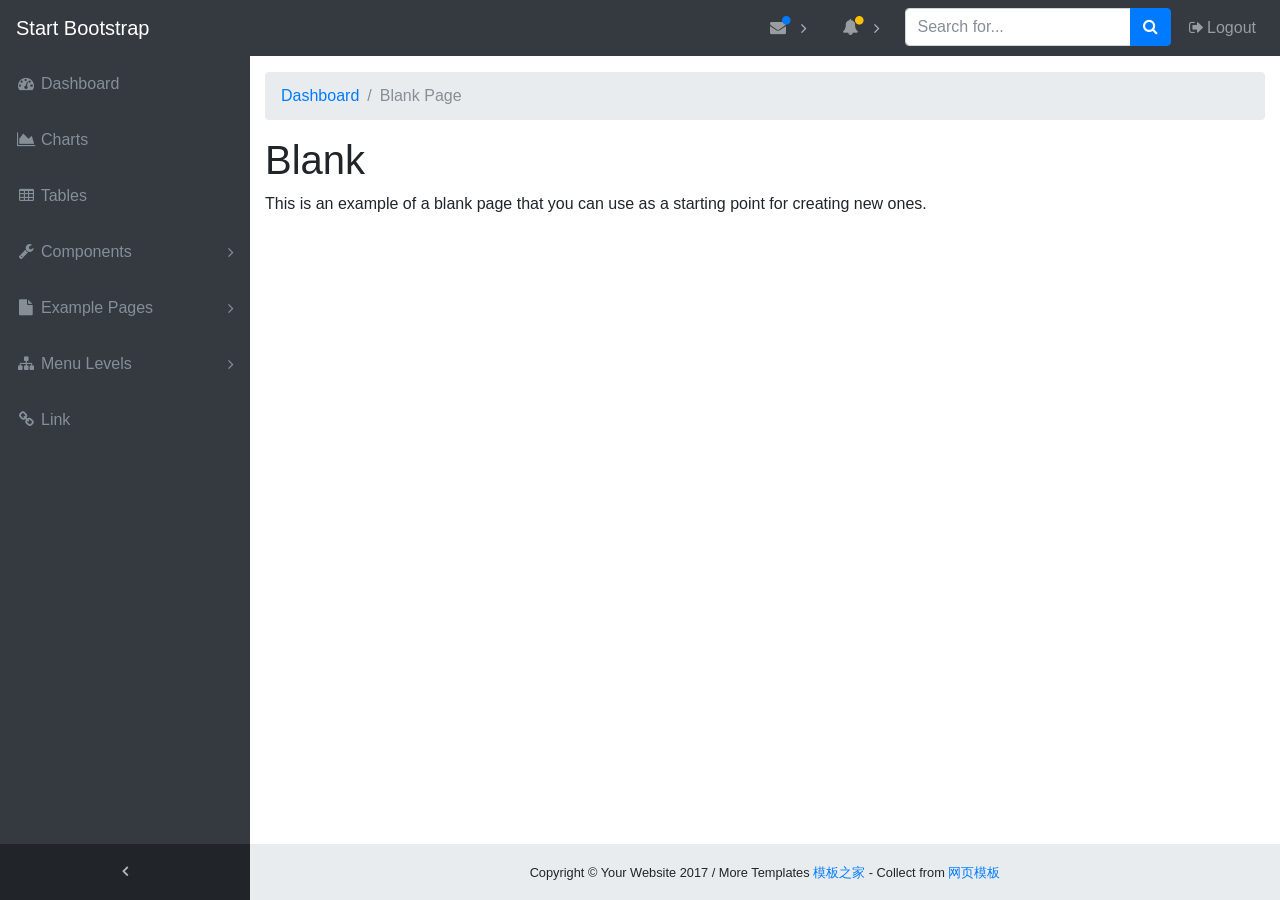
<file: 前端模板/后台管理/blank.html>
<!DOCTYPE html>
<html lang="en">

<head>
  <meta charset="utf-8">
  <meta http-equiv="X-UA-Compatible" content="IE=edge">
  <meta name="viewport" content="width=device-width, initial-scale=1, shrink-to-fit=no">
  <meta name="description" content="">
  <meta name="author" content="">
  <title>SB Admin - Start Bootstrap Template</title>
  <!-- Bootstrap core CSS-->
  <link href="vendor/bootstrap/css/bootstrap.min.css" rel="stylesheet">
  <!-- Custom fonts for this template-->
  <link href="vendor/font-awesome/css/font-awesome.min.css" rel="stylesheet" type="text/css">
  <!-- Custom styles for this template-->
  <link href="css/sb-admin.css" rel="stylesheet">
</head>

<body class="fixed-nav sticky-footer bg-dark" id="page-top">
  <!-- Navigation-->
  <nav class="navbar navbar-expand-lg navbar-dark bg-dark fixed-top" id="mainNav">
    <a class="navbar-brand" href="index.html">Start Bootstrap</a>
    <button class="navbar-toggler navbar-toggler-right" type="button" data-toggle="collapse" data-target="#navbarResponsive" aria-controls="navbarResponsive" aria-expanded="false" aria-label="Toggle navigation">
      <span class="navbar-toggler-icon"></span>
    </button>
    <div class="collapse navbar-collapse" id="navbarResponsive">
      <ul class="navbar-nav navbar-sidenav" id="exampleAccordion">
        <li class="nav-item" data-toggle="tooltip" data-placement="right" title="Dashboard">
          <a class="nav-link" href="index.html">
            <i class="fa fa-fw fa-dashboard"></i>
            <span class="nav-link-text">Dashboard</span>
          </a>
        </li>
        <li class="nav-item" data-toggle="tooltip" data-placement="right" title="Charts">
          <a class="nav-link" href="charts.html">
            <i class="fa fa-fw fa-area-chart"></i>
            <span class="nav-link-text">Charts</span>
          </a>
        </li>
        <li class="nav-item" data-toggle="tooltip" data-placement="right" title="Tables">
          <a class="nav-link" href="tables.html">
            <i class="fa fa-fw fa-table"></i>
            <span class="nav-link-text">Tables</span>
          </a>
        </li>
        <li class="nav-item" data-toggle="tooltip" data-placement="right" title="Components">
          <a class="nav-link nav-link-collapse collapsed" data-toggle="collapse" href="#collapseComponents" data-parent="#exampleAccordion">
            <i class="fa fa-fw fa-wrench"></i>
            <span class="nav-link-text">Components</span>
          </a>
          <ul class="sidenav-second-level collapse" id="collapseComponents">
            <li>
              <a href="navbar.html">Navbar</a>
            </li>
            <li>
              <a href="cards.html">Cards</a>
            </li>
          </ul>
        </li>
        <li class="nav-item" data-toggle="tooltip" data-placement="right" title="Example Pages">
          <a class="nav-link nav-link-collapse collapsed" data-toggle="collapse" href="#collapseExamplePages" data-parent="#exampleAccordion">
            <i class="fa fa-fw fa-file"></i>
            <span class="nav-link-text">Example Pages</span>
          </a>
          <ul class="sidenav-second-level collapse" id="collapseExamplePages">
            <li>
              <a href="login.html">Login Page</a>
            </li>
            <li>
              <a href="register.html">Registration Page</a>
            </li>
            <li>
              <a href="forgot-password.html">Forgot Password Page</a>
            </li>
            <li>
              <a href="blank.html">Blank Page</a>
            </li>
          </ul>
        </li>
        <li class="nav-item" data-toggle="tooltip" data-placement="right" title="Menu Levels">
          <a class="nav-link nav-link-collapse collapsed" data-toggle="collapse" href="#collapseMulti" data-parent="#exampleAccordion">
            <i class="fa fa-fw fa-sitemap"></i>
            <span class="nav-link-text">Menu Levels</span>
          </a>
          <ul class="sidenav-second-level collapse" id="collapseMulti">
            <li>
              <a href="#">Second Level Item</a>
            </li>
            <li>
              <a href="#">Second Level Item</a>
            </li>
            <li>
              <a href="#">Second Level Item</a>
            </li>
            <li>
              <a class="nav-link-collapse collapsed" data-toggle="collapse" href="#collapseMulti2">Third Level</a>
              <ul class="sidenav-third-level collapse" id="collapseMulti2">
                <li>
                  <a href="#">Third Level Item</a>
                </li>
                <li>
                  <a href="#">Third Level Item</a>
                </li>
                <li>
                  <a href="#">Third Level Item</a>
                </li>
              </ul>
            </li>
          </ul>
        </li>
        <li class="nav-item" data-toggle="tooltip" data-placement="right" title="Link">
          <a class="nav-link" href="#">
            <i class="fa fa-fw fa-link"></i>
            <span class="nav-link-text">Link</span>
          </a>
        </li>
      </ul>
      <ul class="navbar-nav sidenav-toggler">
        <li class="nav-item">
          <a class="nav-link text-center" id="sidenavToggler">
            <i class="fa fa-fw fa-angle-left"></i>
          </a>
        </li>
      </ul>
      <ul class="navbar-nav ml-auto">
        <li class="nav-item dropdown">
          <a class="nav-link dropdown-toggle mr-lg-2" id="messagesDropdown" href="#" data-toggle="dropdown" aria-haspopup="true" aria-expanded="false">
            <i class="fa fa-fw fa-envelope"></i>
            <span class="d-lg-none">Messages
              <span class="badge badge-pill badge-primary">12 New</span>
            </span>
            <span class="indicator text-primary d-none d-lg-block">
              <i class="fa fa-fw fa-circle"></i>
            </span>
          </a>
          <div class="dropdown-menu" aria-labelledby="messagesDropdown">
            <h6 class="dropdown-header">New Messages:</h6>
            <div class="dropdown-divider"></div>
            <a class="dropdown-item" href="#">
              <strong>David Miller</strong>
              <span class="small float-right text-muted">11:21 AM</span>
              <div class="dropdown-message small">Hey there! This new version of SB Admin is pretty awesome! These messages clip off when they reach the end of the box so they don't overflow over to the sides!</div>
            </a>
            <div class="dropdown-divider"></div>
            <a class="dropdown-item" href="#">
              <strong>Jane Smith</strong>
              <span class="small float-right text-muted">11:21 AM</span>
              <div class="dropdown-message small">I was wondering if you could meet for an appointment at 3:00 instead of 4:00. Thanks!</div>
            </a>
            <div class="dropdown-divider"></div>
            <a class="dropdown-item" href="#">
              <strong>John Doe</strong>
              <span class="small float-right text-muted">11:21 AM</span>
              <div class="dropdown-message small">I've sent the final files over to you for review. When you're able to sign off of them let me know and we can discuss distribution.</div>
            </a>
            <div class="dropdown-divider"></div>
            <a class="dropdown-item small" href="#">View all messages</a>
          </div>
        </li>
        <li class="nav-item dropdown">
          <a class="nav-link dropdown-toggle mr-lg-2" id="alertsDropdown" href="#" data-toggle="dropdown" aria-haspopup="true" aria-expanded="false">
            <i class="fa fa-fw fa-bell"></i>
            <span class="d-lg-none">Alerts
              <span class="badge badge-pill badge-warning">6 New</span>
            </span>
            <span class="indicator text-warning d-none d-lg-block">
              <i class="fa fa-fw fa-circle"></i>
            </span>
          </a>
          <div class="dropdown-menu" aria-labelledby="alertsDropdown">
            <h6 class="dropdown-header">New Alerts:</h6>
            <div class="dropdown-divider"></div>
            <a class="dropdown-item" href="#">
              <span class="text-success">
                <strong>
                  <i class="fa fa-long-arrow-up fa-fw"></i>Status Update</strong>
              </span>
              <span class="small float-right text-muted">11:21 AM</span>
              <div class="dropdown-message small">This is an automated server response message. All systems are online.</div>
            </a>
            <div class="dropdown-divider"></div>
            <a class="dropdown-item" href="#">
              <span class="text-danger">
                <strong>
                  <i class="fa fa-long-arrow-down fa-fw"></i>Status Update</strong>
              </span>
              <span class="small float-right text-muted">11:21 AM</span>
              <div class="dropdown-message small">This is an automated server response message. All systems are online.</div>
            </a>
            <div class="dropdown-divider"></div>
            <a class="dropdown-item" href="#">
              <span class="text-success">
                <strong>
                  <i class="fa fa-long-arrow-up fa-fw"></i>Status Update</strong>
              </span>
              <span class="small float-right text-muted">11:21 AM</span>
              <div class="dropdown-message small">This is an automated server response message. All systems are online.</div>
            </a>
            <div class="dropdown-divider"></div>
            <a class="dropdown-item small" href="#">View all alerts</a>
          </div>
        </li>
        <li class="nav-item">
          <form class="form-inline my-2 my-lg-0 mr-lg-2">
            <div class="input-group">
              <input class="form-control" type="text" placeholder="Search for...">
              <span class="input-group-btn">
                <button class="btn btn-primary" type="button">
                  <i class="fa fa-search"></i>
                </button>
              </span>
            </div>
          </form>
        </li>
        <li class="nav-item">
          <a class="nav-link" data-toggle="modal" data-target="#exampleModal">
            <i class="fa fa-fw fa-sign-out"></i>Logout</a>
        </li>
      </ul>
    </div>
  </nav>
  <div class="content-wrapper">
    <div class="container-fluid">
      <!-- Breadcrumbs-->
      <ol class="breadcrumb">
        <li class="breadcrumb-item">
          <a href="index.html">Dashboard</a>
        </li>
        <li class="breadcrumb-item active">Blank Page</li>
      </ol>
      <div class="row">
        <div class="col-12">
          <h1>Blank</h1>
          <p>This is an example of a blank page that you can use as a starting point for creating new ones.</p>
        </div>
      </div>
    </div>
    <!-- /.container-fluid-->
    <!-- /.content-wrapper-->
    <footer class="sticky-footer">
      <div class="container">
        <div class="text-center">
          <small>Copyright © Your Website 2017 / More Templates <a href="http://www.cssmoban.com/" target="_blank" title="模板之家">模板之家</a> - Collect from <a href="http://www.cssmoban.com/" title="网页模板" target="_blank">网页模板</a></small>
        </div>
      </div>
    </footer>
    <!-- Scroll to Top Button-->
    <a class="scroll-to-top rounded" href="#page-top">
      <i class="fa fa-angle-up"></i>
    </a>
    <!-- Logout Modal-->
    <div class="modal fade" id="exampleModal" tabindex="-1" role="dialog" aria-labelledby="exampleModalLabel" aria-hidden="true">
      <div class="modal-dialog" role="document">
        <div class="modal-content">
          <div class="modal-header">
            <h5 class="modal-title" id="exampleModalLabel">Ready to Leave?</h5>
            <button class="close" type="button" data-dismiss="modal" aria-label="Close">
              <span aria-hidden="true">×</span>
            </button>
          </div>
          <div class="modal-body">Select "Logout" below if you are ready to end your current session.</div>
          <div class="modal-footer">
            <button class="btn btn-secondary" type="button" data-dismiss="modal">Cancel</button>
            <a class="btn btn-primary" href="login.html">Logout</a>
          </div>
        </div>
      </div>
    </div>
    <!-- Bootstrap core JavaScript-->
    <script src="vendor/jquery/jquery.min.js"></script>
    <script src="vendor/bootstrap/js/bootstrap.bundle.min.js"></script>
    <!-- Core plugin JavaScript-->
    <script src="vendor/jquery-easing/jquery.easing.min.js"></script>
    <!-- Custom scripts for all pages-->
    <script src="js/sb-admin.min.js"></script>
  </div>
</body>

</html>
</file>
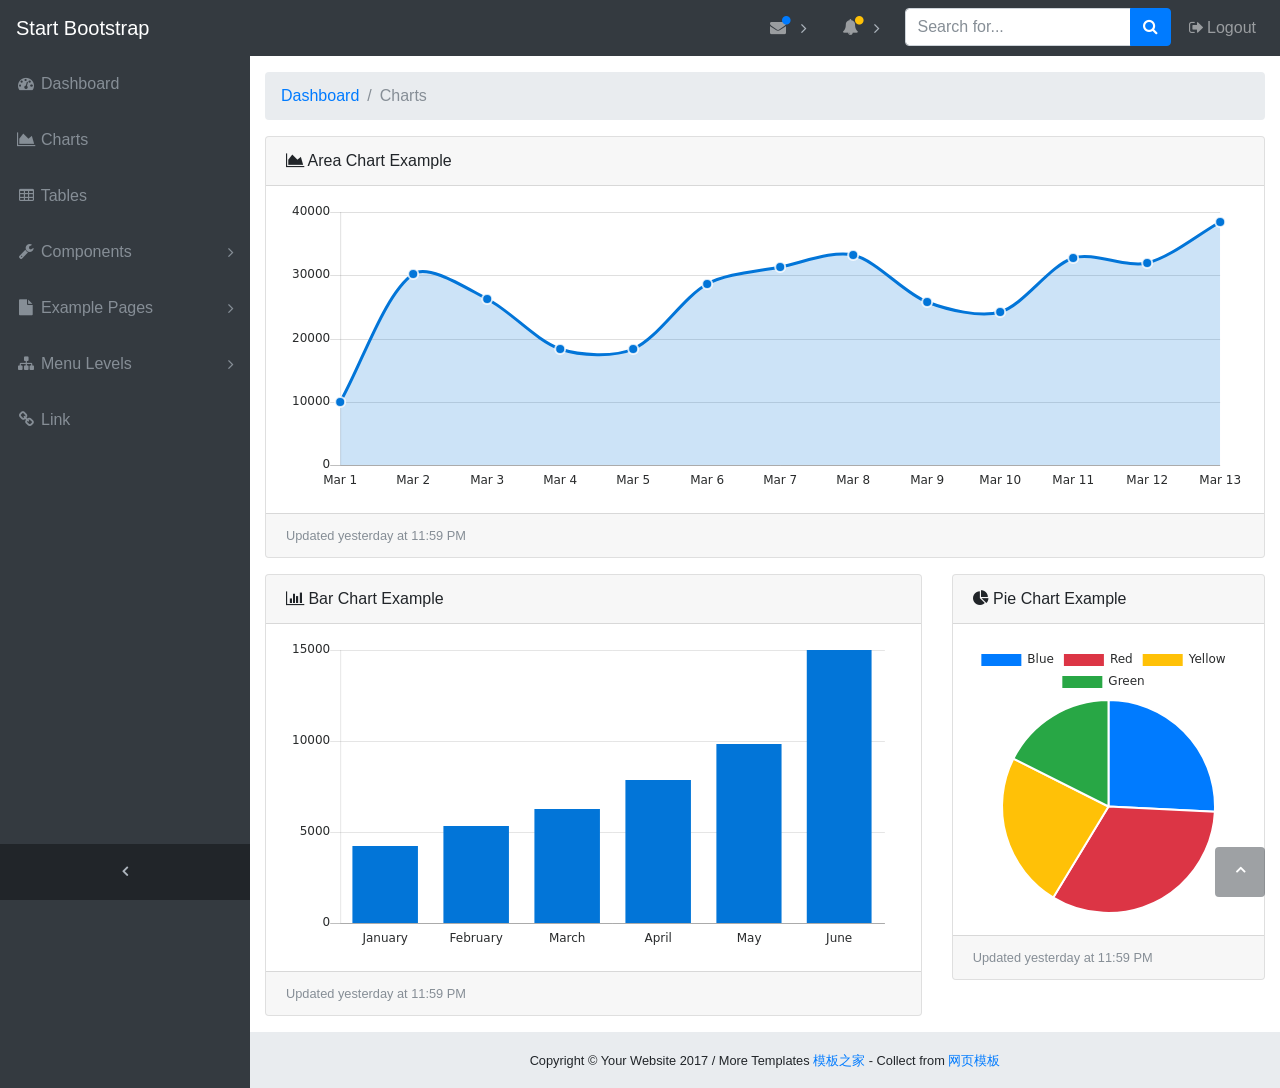
<file: 前端模板/后台管理/charts.html>
<!DOCTYPE html>
<html lang="en">

<head>
  <meta charset="utf-8">
  <meta http-equiv="X-UA-Compatible" content="IE=edge">
  <meta name="viewport" content="width=device-width, initial-scale=1, shrink-to-fit=no">
  <meta name="description" content="">
  <meta name="author" content="">
  <title>SB Admin - Start Bootstrap Template</title>
  <!-- Bootstrap core CSS-->
  <link href="vendor/bootstrap/css/bootstrap.min.css" rel="stylesheet">
  <!-- Custom fonts for this template-->
  <link href="vendor/font-awesome/css/font-awesome.min.css" rel="stylesheet" type="text/css">
  <!-- Custom styles for this template-->
  <link href="css/sb-admin.css" rel="stylesheet">
</head>

<body class="fixed-nav sticky-footer bg-dark" id="page-top">
  <!-- Navigation-->
  <nav class="navbar navbar-expand-lg navbar-dark bg-dark fixed-top" id="mainNav">
    <a class="navbar-brand" href="index.html">Start Bootstrap</a>
    <button class="navbar-toggler navbar-toggler-right" type="button" data-toggle="collapse" data-target="#navbarResponsive" aria-controls="navbarResponsive" aria-expanded="false" aria-label="Toggle navigation">
      <span class="navbar-toggler-icon"></span>
    </button>
    <div class="collapse navbar-collapse" id="navbarResponsive">
      <ul class="navbar-nav navbar-sidenav" id="exampleAccordion">
        <li class="nav-item" data-toggle="tooltip" data-placement="right" title="Dashboard">
          <a class="nav-link" href="index.html">
            <i class="fa fa-fw fa-dashboard"></i>
            <span class="nav-link-text">Dashboard</span>
          </a>
        </li>
        <li class="nav-item" data-toggle="tooltip" data-placement="right" title="Charts">
          <a class="nav-link" href="charts.html">
            <i class="fa fa-fw fa-area-chart"></i>
            <span class="nav-link-text">Charts</span>
          </a>
        </li>
        <li class="nav-item" data-toggle="tooltip" data-placement="right" title="Tables">
          <a class="nav-link" href="tables.html">
            <i class="fa fa-fw fa-table"></i>
            <span class="nav-link-text">Tables</span>
          </a>
        </li>
        <li class="nav-item" data-toggle="tooltip" data-placement="right" title="Components">
          <a class="nav-link nav-link-collapse collapsed" data-toggle="collapse" href="#collapseComponents" data-parent="#exampleAccordion">
            <i class="fa fa-fw fa-wrench"></i>
            <span class="nav-link-text">Components</span>
          </a>
          <ul class="sidenav-second-level collapse" id="collapseComponents">
            <li>
              <a href="navbar.html">Navbar</a>
            </li>
            <li>
              <a href="cards.html">Cards</a>
            </li>
          </ul>
        </li>
        <li class="nav-item" data-toggle="tooltip" data-placement="right" title="Example Pages">
          <a class="nav-link nav-link-collapse collapsed" data-toggle="collapse" href="#collapseExamplePages" data-parent="#exampleAccordion">
            <i class="fa fa-fw fa-file"></i>
            <span class="nav-link-text">Example Pages</span>
          </a>
          <ul class="sidenav-second-level collapse" id="collapseExamplePages">
            <li>
              <a href="login.html">Login Page</a>
            </li>
            <li>
              <a href="register.html">Registration Page</a>
            </li>
            <li>
              <a href="forgot-password.html">Forgot Password Page</a>
            </li>
            <li>
              <a href="blank.html">Blank Page</a>
            </li>
          </ul>
        </li>
        <li class="nav-item" data-toggle="tooltip" data-placement="right" title="Menu Levels">
          <a class="nav-link nav-link-collapse collapsed" data-toggle="collapse" href="#collapseMulti" data-parent="#exampleAccordion">
            <i class="fa fa-fw fa-sitemap"></i>
            <span class="nav-link-text">Menu Levels</span>
          </a>
          <ul class="sidenav-second-level collapse" id="collapseMulti">
            <li>
              <a href="#">Second Level Item</a>
            </li>
            <li>
              <a href="#">Second Level Item</a>
            </li>
            <li>
              <a href="#">Second Level Item</a>
            </li>
            <li>
              <a class="nav-link-collapse collapsed" data-toggle="collapse" href="#collapseMulti2">Third Level</a>
              <ul class="sidenav-third-level collapse" id="collapseMulti2">
                <li>
                  <a href="#">Third Level Item</a>
                </li>
                <li>
                  <a href="#">Third Level Item</a>
                </li>
                <li>
                  <a href="#">Third Level Item</a>
                </li>
              </ul>
            </li>
          </ul>
        </li>
        <li class="nav-item" data-toggle="tooltip" data-placement="right" title="Link">
          <a class="nav-link" href="#">
            <i class="fa fa-fw fa-link"></i>
            <span class="nav-link-text">Link</span>
          </a>
        </li>
      </ul>
      <ul class="navbar-nav sidenav-toggler">
        <li class="nav-item">
          <a class="nav-link text-center" id="sidenavToggler">
            <i class="fa fa-fw fa-angle-left"></i>
          </a>
        </li>
      </ul>
      <ul class="navbar-nav ml-auto">
        <li class="nav-item dropdown">
          <a class="nav-link dropdown-toggle mr-lg-2" id="messagesDropdown" href="#" data-toggle="dropdown" aria-haspopup="true" aria-expanded="false">
            <i class="fa fa-fw fa-envelope"></i>
            <span class="d-lg-none">Messages
              <span class="badge badge-pill badge-primary">12 New</span>
            </span>
            <span class="indicator text-primary d-none d-lg-block">
              <i class="fa fa-fw fa-circle"></i>
            </span>
          </a>
          <div class="dropdown-menu" aria-labelledby="messagesDropdown">
            <h6 class="dropdown-header">New Messages:</h6>
            <div class="dropdown-divider"></div>
            <a class="dropdown-item" href="#">
              <strong>David Miller</strong>
              <span class="small float-right text-muted">11:21 AM</span>
              <div class="dropdown-message small">Hey there! This new version of SB Admin is pretty awesome! These messages clip off when they reach the end of the box so they don't overflow over to the sides!</div>
            </a>
            <div class="dropdown-divider"></div>
            <a class="dropdown-item" href="#">
              <strong>Jane Smith</strong>
              <span class="small float-right text-muted">11:21 AM</span>
              <div class="dropdown-message small">I was wondering if you could meet for an appointment at 3:00 instead of 4:00. Thanks!</div>
            </a>
            <div class="dropdown-divider"></div>
            <a class="dropdown-item" href="#">
              <strong>John Doe</strong>
              <span class="small float-right text-muted">11:21 AM</span>
              <div class="dropdown-message small">I've sent the final files over to you for review. When you're able to sign off of them let me know and we can discuss distribution.</div>
            </a>
            <div class="dropdown-divider"></div>
            <a class="dropdown-item small" href="#">View all messages</a>
          </div>
        </li>
        <li class="nav-item dropdown">
          <a class="nav-link dropdown-toggle mr-lg-2" id="alertsDropdown" href="#" data-toggle="dropdown" aria-haspopup="true" aria-expanded="false">
            <i class="fa fa-fw fa-bell"></i>
            <span class="d-lg-none">Alerts
              <span class="badge badge-pill badge-warning">6 New</span>
            </span>
            <span class="indicator text-warning d-none d-lg-block">
              <i class="fa fa-fw fa-circle"></i>
            </span>
          </a>
          <div class="dropdown-menu" aria-labelledby="alertsDropdown">
            <h6 class="dropdown-header">New Alerts:</h6>
            <div class="dropdown-divider"></div>
            <a class="dropdown-item" href="#">
              <span class="text-success">
                <strong>
                  <i class="fa fa-long-arrow-up fa-fw"></i>Status Update</strong>
              </span>
              <span class="small float-right text-muted">11:21 AM</span>
              <div class="dropdown-message small">This is an automated server response message. All systems are online.</div>
            </a>
            <div class="dropdown-divider"></div>
            <a class="dropdown-item" href="#">
              <span class="text-danger">
                <strong>
                  <i class="fa fa-long-arrow-down fa-fw"></i>Status Update</strong>
              </span>
              <span class="small float-right text-muted">11:21 AM</span>
              <div class="dropdown-message small">This is an automated server response message. All systems are online.</div>
            </a>
            <div class="dropdown-divider"></div>
            <a class="dropdown-item" href="#">
              <span class="text-success">
                <strong>
                  <i class="fa fa-long-arrow-up fa-fw"></i>Status Update</strong>
              </span>
              <span class="small float-right text-muted">11:21 AM</span>
              <div class="dropdown-message small">This is an automated server response message. All systems are online.</div>
            </a>
            <div class="dropdown-divider"></div>
            <a class="dropdown-item small" href="#">View all alerts</a>
          </div>
        </li>
        <li class="nav-item">
          <form class="form-inline my-2 my-lg-0 mr-lg-2">
            <div class="input-group">
              <input class="form-control" type="text" placeholder="Search for...">
              <span class="input-group-btn">
                <button class="btn btn-primary" type="button">
                  <i class="fa fa-search"></i>
                </button>
              </span>
            </div>
          </form>
        </li>
        <li class="nav-item">
          <a class="nav-link" data-toggle="modal" data-target="#exampleModal">
            <i class="fa fa-fw fa-sign-out"></i>Logout</a>
        </li>
      </ul>
    </div>
  </nav>
  <div class="content-wrapper">
    <div class="container-fluid">
      <!-- Breadcrumbs-->
      <ol class="breadcrumb">
        <li class="breadcrumb-item">
          <a href="#">Dashboard</a>
        </li>
        <li class="breadcrumb-item active">Charts</li>
      </ol>
      <!-- Area Chart Example-->
      <div class="card mb-3">
        <div class="card-header">
          <i class="fa fa-area-chart"></i> Area Chart Example</div>
        <div class="card-body">
          <canvas id="myAreaChart" width="100%" height="30"></canvas>
        </div>
        <div class="card-footer small text-muted">Updated yesterday at 11:59 PM</div>
      </div>
      <div class="row">
        <div class="col-lg-8">
          <!-- Example Bar Chart Card-->
          <div class="card mb-3">
            <div class="card-header">
              <i class="fa fa-bar-chart"></i> Bar Chart Example</div>
            <div class="card-body">
              <canvas id="myBarChart" width="100" height="50"></canvas>
            </div>
            <div class="card-footer small text-muted">Updated yesterday at 11:59 PM</div>
          </div>
        </div>
        <div class="col-lg-4">
          <!-- Example Pie Chart Card-->
          <div class="card mb-3">
            <div class="card-header">
              <i class="fa fa-pie-chart"></i> Pie Chart Example</div>
            <div class="card-body">
              <canvas id="myPieChart" width="100%" height="100"></canvas>
            </div>
            <div class="card-footer small text-muted">Updated yesterday at 11:59 PM</div>
          </div>
        </div>
      </div>
    </div>
    <!-- /.container-fluid-->
    <!-- /.content-wrapper-->
    <footer class="sticky-footer">
      <div class="container">
        <div class="text-center">
          <small>Copyright © Your Website 2017 / More Templates <a href="http://www.cssmoban.com/" target="_blank" title="模板之家">模板之家</a> - Collect from <a href="http://www.cssmoban.com/" title="网页模板" target="_blank">网页模板</a></small>
        </div>
      </div>
    </footer>
    <!-- Scroll to Top Button-->
    <a class="scroll-to-top rounded" href="#page-top">
      <i class="fa fa-angle-up"></i>
    </a>
    <!-- Logout Modal-->
    <div class="modal fade" id="exampleModal" tabindex="-1" role="dialog" aria-labelledby="exampleModalLabel" aria-hidden="true">
      <div class="modal-dialog" role="document">
        <div class="modal-content">
          <div class="modal-header">
            <h5 class="modal-title" id="exampleModalLabel">Ready to Leave?</h5>
            <button class="close" type="button" data-dismiss="modal" aria-label="Close">
              <span aria-hidden="true">×</span>
            </button>
          </div>
          <div class="modal-body">Select "Logout" below if you are ready to end your current session.</div>
          <div class="modal-footer">
            <button class="btn btn-secondary" type="button" data-dismiss="modal">Cancel</button>
            <a class="btn btn-primary" href="login.html">Logout</a>
          </div>
        </div>
      </div>
    </div>
    <!-- Bootstrap core JavaScript-->
    <script src="vendor/jquery/jquery.min.js"></script>
    <script src="vendor/bootstrap/js/bootstrap.bundle.min.js"></script>
    <!-- Core plugin JavaScript-->
    <script src="vendor/jquery-easing/jquery.easing.min.js"></script>
    <!-- Page level plugin JavaScript-->
    <script src="vendor/chart.js/Chart.min.js"></script>
    <!-- Custom scripts for all pages-->
    <script src="js/sb-admin.min.js"></script>
    <!-- Custom scripts for this page-->
    <script src="js/sb-admin-charts.min.js"></script>
  </div>
</body>

</html>
</file>
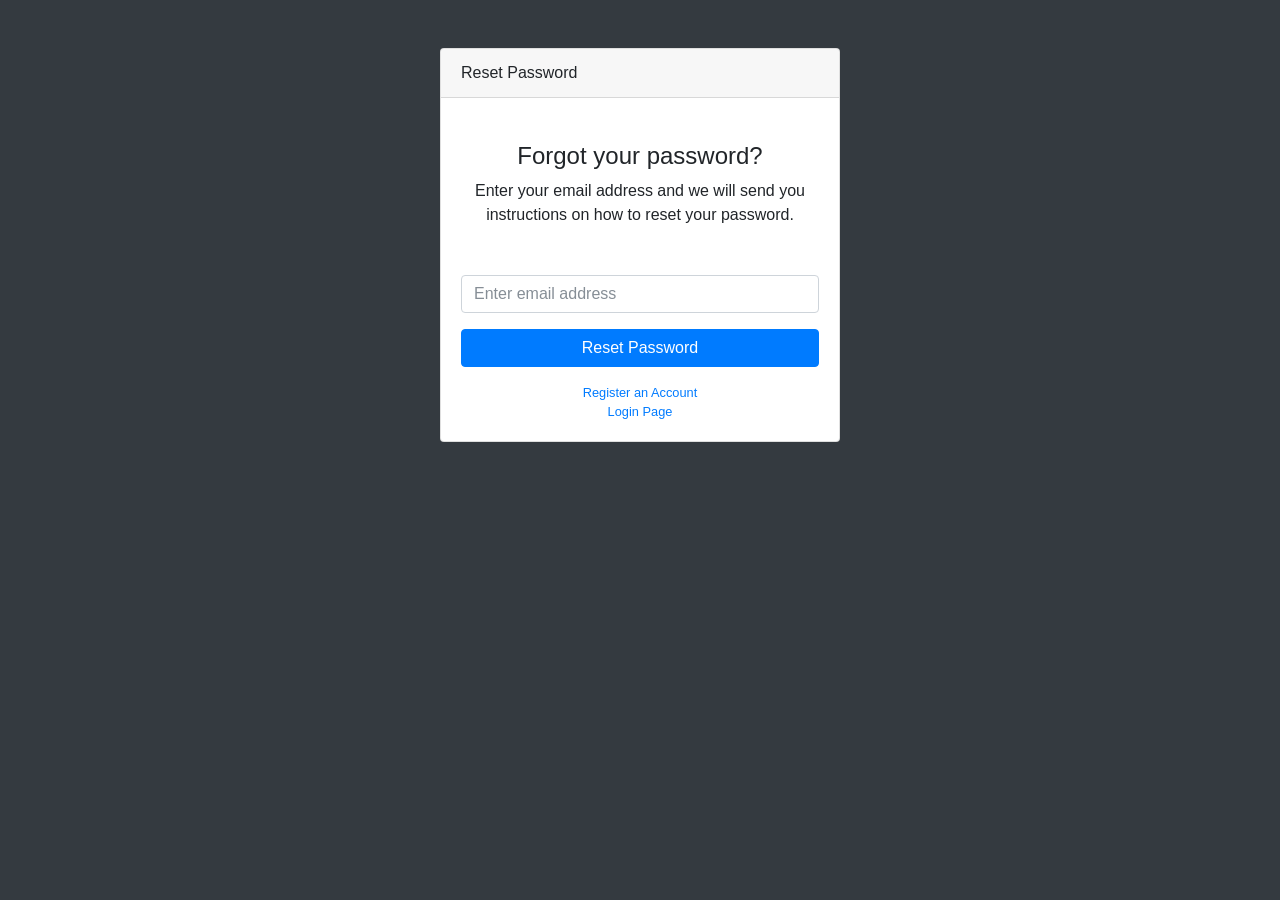
<file: 前端模板/后台管理/forgot-password.html>
<!DOCTYPE html>
<html lang="en">

<head>
  <meta charset="utf-8">
  <meta http-equiv="X-UA-Compatible" content="IE=edge">
  <meta name="viewport" content="width=device-width, initial-scale=1, shrink-to-fit=no">
  <meta name="description" content="">
  <meta name="author" content="">
  <title>SB Admin - Start Bootstrap Template</title>
  <!-- Bootstrap core CSS-->
  <link href="vendor/bootstrap/css/bootstrap.min.css" rel="stylesheet">
  <!-- Custom fonts for this template-->
  <link href="vendor/font-awesome/css/font-awesome.min.css" rel="stylesheet" type="text/css">
  <!-- Custom styles for this template-->
  <link href="css/sb-admin.css" rel="stylesheet">
</head>

<body class="bg-dark">
  <div class="container">
    <div class="card card-login mx-auto mt-5">
      <div class="card-header">Reset Password</div>
      <div class="card-body">
        <div class="text-center mt-4 mb-5">
          <h4>Forgot your password?</h4>
          <p>Enter your email address and we will send you instructions on how to reset your password.</p>
        </div>
        <form>
          <div class="form-group">
            <input class="form-control" id="exampleInputEmail1" type="email" aria-describedby="emailHelp" placeholder="Enter email address">
          </div>
          <a class="btn btn-primary btn-block" href="login.html">Reset Password</a>
        </form>
        <div class="text-center">
          <a class="d-block small mt-3" href="register.html">Register an Account</a>
          <a class="d-block small" href="login.html">Login Page</a>
        </div>
      </div>
    </div>
  </div>
  <!-- Bootstrap core JavaScript-->
  <script src="vendor/jquery/jquery.min.js"></script>
  <script src="vendor/bootstrap/js/bootstrap.bundle.min.js"></script>
  <!-- Core plugin JavaScript-->
  <script src="vendor/jquery-easing/jquery.easing.min.js"></script>
</body>

</html>
</file>
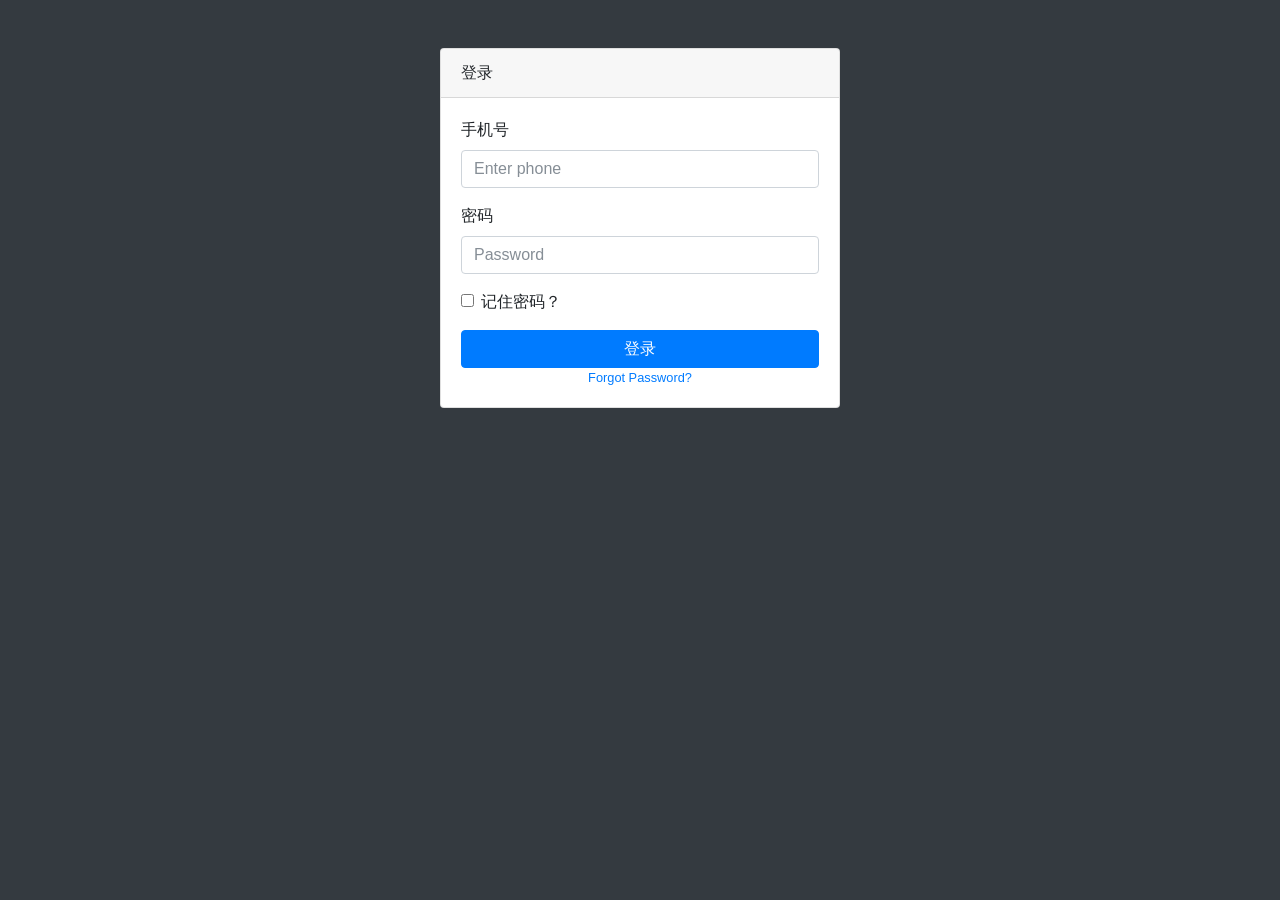
<file: 前端模板/后台管理/login.html>
<!DOCTYPE html>
<html lang="en">

<head>
  <meta charset="utf-8">
  <meta http-equiv="X-UA-Compatible" content="IE=edge">
  <meta name="viewport" content="width=device-width, initial-scale=1, shrink-to-fit=no">
  <meta name="description" content="">
  <meta name="author" content="">
  <title>ASIMS——Automobile sales information management system</title>
  <!-- Bootstrap core CSS-->
  <link href="vendor/bootstrap/css/bootstrap.min.css" rel="stylesheet">
  <!-- Custom fonts for this template-->
  <link href="vendor/font-awesome/css/font-awesome.min.css" rel="stylesheet" type="text/css">
  <!-- Custom styles for this template-->
  <link href="css/sb-admin.css" rel="stylesheet">
</head>

<body class="bg-dark">
  <div class="container">
    <div class="card card-login mx-auto mt-5">
      <div class="card-header">登录</div>
      <div class="card-body">
        <form>
          <div class="form-group">
            <label for="exampleInputEmail1">手机号</label>
            <input class="form-control" id="exampleInputEmail1" type="phone"  placeholder="Enter phone">
          </div>
          <div class="form-group">
            <label for="exampleInputPassword1">密码</label>
            <input class="form-control" id="exampleInputPassword1" type="password" placeholder="Password">
          </div>
          <div class="form-group">
            <div class="form-check">
              <label class="form-check-label">
                <input class="form-check-input" type="checkbox"> 记住密码？</label>
            </div>
          </div>
          <a class="btn btn-primary btn-block" href="index.html">登录</a>
        </form>
        <div class="text-center">
          <!-- <a class="d-block small mt-3" href="register.html">Register an Account</a> -->
          <a class="d-block small" href="forgot-password.html">Forgot Password?</a>
        </div>
      </div>
    </div>
  </div>
  <!-- Bootstrap core JavaScript-->
  <script src="vendor/jquery/jquery.min.js"></script>
  <script src="vendor/bootstrap/js/bootstrap.bundle.min.js"></script>
  <!-- Core plugin JavaScript-->
  <script src="vendor/jquery-easing/jquery.easing.min.js"></script>
</body>

</html>
</file>
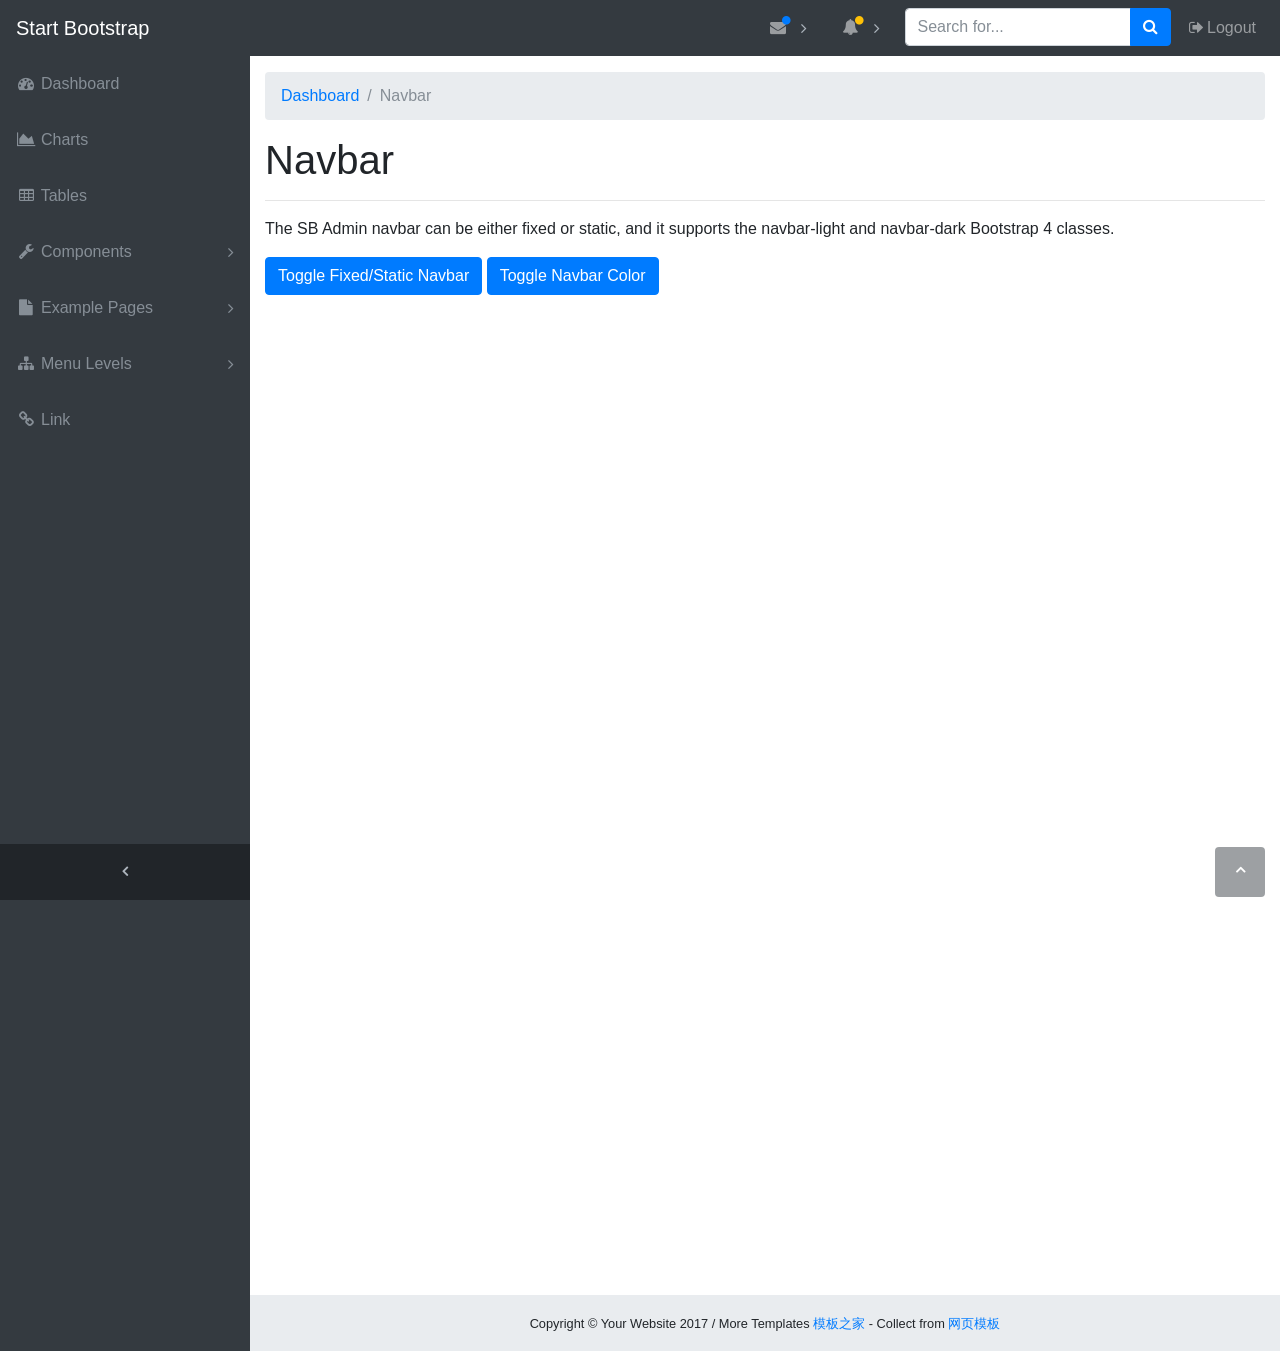
<file: 前端模板/后台管理/navbar.html>
<!DOCTYPE html>
<html lang="en">

<head>
  <meta charset="utf-8">
  <meta http-equiv="X-UA-Compatible" content="IE=edge">
  <meta name="viewport" content="width=device-width, initial-scale=1, shrink-to-fit=no">
  <meta name="description" content="">
  <meta name="author" content="">
  <title>SB Admin - Start Bootstrap Template</title>
  <!-- Bootstrap core CSS-->
  <link href="vendor/bootstrap/css/bootstrap.min.css" rel="stylesheet">
  <!-- Custom fonts for this template-->
  <link href="vendor/font-awesome/css/font-awesome.min.css" rel="stylesheet" type="text/css">
  <!-- Custom styles for this template-->
  <link href="css/sb-admin.css" rel="stylesheet">
</head>

<body class="fixed-nav sticky-footer bg-dark" id="page-top">
  <!-- Navigation-->
  <nav class="navbar navbar-expand-lg navbar-dark bg-dark fixed-top" id="mainNav">
    <a class="navbar-brand" href="index.html">Start Bootstrap</a>
    <button class="navbar-toggler navbar-toggler-right" type="button" data-toggle="collapse" data-target="#navbarResponsive" aria-controls="navbarResponsive" aria-expanded="false" aria-label="Toggle navigation">
      <span class="navbar-toggler-icon"></span>
    </button>
    <div class="collapse navbar-collapse" id="navbarResponsive">
      <ul class="navbar-nav navbar-sidenav" id="exampleAccordion">
        <li class="nav-item" data-toggle="tooltip" data-placement="right" title="Dashboard">
          <a class="nav-link" href="index.html">
            <i class="fa fa-fw fa-dashboard"></i>
            <span class="nav-link-text">Dashboard</span>
          </a>
        </li>
        <li class="nav-item" data-toggle="tooltip" data-placement="right" title="Charts">
          <a class="nav-link" href="charts.html">
            <i class="fa fa-fw fa-area-chart"></i>
            <span class="nav-link-text">Charts</span>
          </a>
        </li>
        <li class="nav-item" data-toggle="tooltip" data-placement="right" title="Tables">
          <a class="nav-link" href="tables.html">
            <i class="fa fa-fw fa-table"></i>
            <span class="nav-link-text">Tables</span>
          </a>
        </li>
        <li class="nav-item" data-toggle="tooltip" data-placement="right" title="Components">
          <a class="nav-link nav-link-collapse collapsed" data-toggle="collapse" href="#collapseComponents" data-parent="#exampleAccordion">
            <i class="fa fa-fw fa-wrench"></i>
            <span class="nav-link-text">Components</span>
          </a>
          <ul class="sidenav-second-level collapse" id="collapseComponents">
            <li>
              <a href="navbar.html">Navbar</a>
            </li>
            <li>
              <a href="cards.html">Cards</a>
            </li>
          </ul>
        </li>
        <li class="nav-item" data-toggle="tooltip" data-placement="right" title="Example Pages">
          <a class="nav-link nav-link-collapse collapsed" data-toggle="collapse" href="#collapseExamplePages" data-parent="#exampleAccordion">
            <i class="fa fa-fw fa-file"></i>
            <span class="nav-link-text">Example Pages</span>
          </a>
          <ul class="sidenav-second-level collapse" id="collapseExamplePages">
            <li>
              <a href="login.html">Login Page</a>
            </li>
            <li>
              <a href="register.html">Registration Page</a>
            </li>
            <li>
              <a href="forgot-password.html">Forgot Password Page</a>
            </li>
            <li>
              <a href="blank.html">Blank Page</a>
            </li>
          </ul>
        </li>
        <li class="nav-item" data-toggle="tooltip" data-placement="right" title="Menu Levels">
          <a class="nav-link nav-link-collapse collapsed" data-toggle="collapse" href="#collapseMulti" data-parent="#exampleAccordion">
            <i class="fa fa-fw fa-sitemap"></i>
            <span class="nav-link-text">Menu Levels</span>
          </a>
          <ul class="sidenav-second-level collapse" id="collapseMulti">
            <li>
              <a href="#">Second Level Item</a>
            </li>
            <li>
              <a href="#">Second Level Item</a>
            </li>
            <li>
              <a href="#">Second Level Item</a>
            </li>
            <li>
              <a class="nav-link-collapse collapsed" data-toggle="collapse" href="#collapseMulti2">Third Level</a>
              <ul class="sidenav-third-level collapse" id="collapseMulti2">
                <li>
                  <a href="#">Third Level Item</a>
                </li>
                <li>
                  <a href="#">Third Level Item</a>
                </li>
                <li>
                  <a href="#">Third Level Item</a>
                </li>
              </ul>
            </li>
          </ul>
        </li>
        <li class="nav-item" data-toggle="tooltip" data-placement="right" title="Link">
          <a class="nav-link" href="#">
            <i class="fa fa-fw fa-link"></i>
            <span class="nav-link-text">Link</span>
          </a>
        </li>
      </ul>
      <ul class="navbar-nav sidenav-toggler">
        <li class="nav-item">
          <a class="nav-link text-center" id="sidenavToggler">
            <i class="fa fa-fw fa-angle-left"></i>
          </a>
        </li>
      </ul>
      <ul class="navbar-nav ml-auto">
        <li class="nav-item dropdown">
          <a class="nav-link dropdown-toggle mr-lg-2" id="messagesDropdown" href="#" data-toggle="dropdown" aria-haspopup="true" aria-expanded="false">
            <i class="fa fa-fw fa-envelope"></i>
            <span class="d-lg-none">Messages
              <span class="badge badge-pill badge-primary">12 New</span>
            </span>
            <span class="indicator text-primary d-none d-lg-block">
              <i class="fa fa-fw fa-circle"></i>
            </span>
          </a>
          <div class="dropdown-menu" aria-labelledby="messagesDropdown">
            <h6 class="dropdown-header">New Messages:</h6>
            <div class="dropdown-divider"></div>
            <a class="dropdown-item" href="#">
              <strong>David Miller</strong>
              <span class="small float-right text-muted">11:21 AM</span>
              <div class="dropdown-message small">Hey there! This new version of SB Admin is pretty awesome! These messages clip off when they reach the end of the box so they don't overflow over to the sides!</div>
            </a>
            <div class="dropdown-divider"></div>
            <a class="dropdown-item" href="#">
              <strong>Jane Smith</strong>
              <span class="small float-right text-muted">11:21 AM</span>
              <div class="dropdown-message small">I was wondering if you could meet for an appointment at 3:00 instead of 4:00. Thanks!</div>
            </a>
            <div class="dropdown-divider"></div>
            <a class="dropdown-item" href="#">
              <strong>John Doe</strong>
              <span class="small float-right text-muted">11:21 AM</span>
              <div class="dropdown-message small">I've sent the final files over to you for review. When you're able to sign off of them let me know and we can discuss distribution.</div>
            </a>
            <div class="dropdown-divider"></div>
            <a class="dropdown-item small" href="#">View all messages</a>
          </div>
        </li>
        <li class="nav-item dropdown">
          <a class="nav-link dropdown-toggle mr-lg-2" id="alertsDropdown" href="#" data-toggle="dropdown" aria-haspopup="true" aria-expanded="false">
            <i class="fa fa-fw fa-bell"></i>
            <span class="d-lg-none">Alerts
              <span class="badge badge-pill badge-warning">6 New</span>
            </span>
            <span class="indicator text-warning d-none d-lg-block">
              <i class="fa fa-fw fa-circle"></i>
            </span>
          </a>
          <div class="dropdown-menu" aria-labelledby="alertsDropdown">
            <h6 class="dropdown-header">New Alerts:</h6>
            <div class="dropdown-divider"></div>
            <a class="dropdown-item" href="#">
              <span class="text-success">
                <strong>
                  <i class="fa fa-long-arrow-up fa-fw"></i>Status Update</strong>
              </span>
              <span class="small float-right text-muted">11:21 AM</span>
              <div class="dropdown-message small">This is an automated server response message. All systems are online.</div>
            </a>
            <div class="dropdown-divider"></div>
            <a class="dropdown-item" href="#">
              <span class="text-danger">
                <strong>
                  <i class="fa fa-long-arrow-down fa-fw"></i>Status Update</strong>
              </span>
              <span class="small float-right text-muted">11:21 AM</span>
              <div class="dropdown-message small">This is an automated server response message. All systems are online.</div>
            </a>
            <div class="dropdown-divider"></div>
            <a class="dropdown-item" href="#">
              <span class="text-success">
                <strong>
                  <i class="fa fa-long-arrow-up fa-fw"></i>Status Update</strong>
              </span>
              <span class="small float-right text-muted">11:21 AM</span>
              <div class="dropdown-message small">This is an automated server response message. All systems are online.</div>
            </a>
            <div class="dropdown-divider"></div>
            <a class="dropdown-item small" href="#">View all alerts</a>
          </div>
        </li>
        <li class="nav-item">
          <form class="form-inline my-2 my-lg-0 mr-lg-2">
            <div class="input-group">
              <input class="form-control" type="text" placeholder="Search for...">
              <span class="input-group-btn">
                <button class="btn btn-primary" type="button">
                  <i class="fa fa-search"></i>
                </button>
              </span>
            </div>
          </form>
        </li>
        <li class="nav-item">
          <a class="nav-link" data-toggle="modal" data-target="#exampleModal">
            <i class="fa fa-fw fa-sign-out"></i>Logout</a>
        </li>
      </ul>
    </div>
  </nav>
  <div class="content-wrapper">
    <div class="container-fluid">
      <!-- Breadcrumbs-->
      <ol class="breadcrumb">
        <li class="breadcrumb-item">
          <a href="#">Dashboard</a>
        </li>
        <li class="breadcrumb-item active">Navbar</li>
      </ol>
      <h1>Navbar</h1>
      <hr>
      <p>The SB Admin navbar can be either fixed or static, and it supports the navbar-light and navbar-dark Bootstrap 4 classes.</p>
      <a class="btn btn-primary" href="#" id="toggleNavPosition">Toggle Fixed/Static Navbar</a>
      <a class="btn btn-primary" href="#" id="toggleNavColor">Toggle Navbar Color</a>
      <!-- Blank div to give the page height to preview the fixed vs. static navbar-->
      <div style="height: 1000px;"></div>
    </div>
    <!-- /.container-fluid-->
    <!-- /.content-wrapper-->
    <footer class="sticky-footer">
      <div class="container">
        <div class="text-center">
          <small>Copyright © Your Website 2017 / More Templates <a href="http://www.cssmoban.com/" target="_blank" title="模板之家">模板之家</a> - Collect from <a href="http://www.cssmoban.com/" title="网页模板" target="_blank">网页模板</a></small>
        </div>
      </div>
    </footer>
    <!-- Scroll to Top Button-->
    <a class="scroll-to-top rounded" href="#page-top">
      <i class="fa fa-angle-up"></i>
    </a>
    <!-- Logout Modal-->
    <div class="modal fade" id="exampleModal" tabindex="-1" role="dialog" aria-labelledby="exampleModalLabel" aria-hidden="true">
      <div class="modal-dialog" role="document">
        <div class="modal-content">
          <div class="modal-header">
            <h5 class="modal-title" id="exampleModalLabel">Ready to Leave?</h5>
            <button class="close" type="button" data-dismiss="modal" aria-label="Close">
              <span aria-hidden="true">×</span>
            </button>
          </div>
          <div class="modal-body">Select "Logout" below if you are ready to end your current session.</div>
          <div class="modal-footer">
            <button class="btn btn-secondary" type="button" data-dismiss="modal">Cancel</button>
            <a class="btn btn-primary" href="login.html">Logout</a>
          </div>
        </div>
      </div>
    </div>
    <!-- Bootstrap core JavaScript-->
    <script src="vendor/jquery/jquery.min.js"></script>
    <script src="vendor/bootstrap/js/bootstrap.bundle.min.js"></script>
    <!-- Core plugin JavaScript-->
    <script src="vendor/jquery-easing/jquery.easing.min.js"></script>
    <!-- Custom scripts for all pages-->
    <script src="js/sb-admin.min.js"></script>
    <!-- Custom scripts for this page-->
    <!-- Toggle between fixed and static navbar-->
    <script>
    $('#toggleNavPosition').click(function() {
      $('body').toggleClass('fixed-nav');
      $('nav').toggleClass('fixed-top static-top');
    });

    </script>
    <!-- Toggle between dark and light navbar-->
    <script>
    $('#toggleNavColor').click(function() {
      $('nav').toggleClass('navbar-dark navbar-light');
      $('nav').toggleClass('bg-dark bg-light');
      $('body').toggleClass('bg-dark bg-light');
    });

    </script>
  </div>
</body>

</html>
</file>
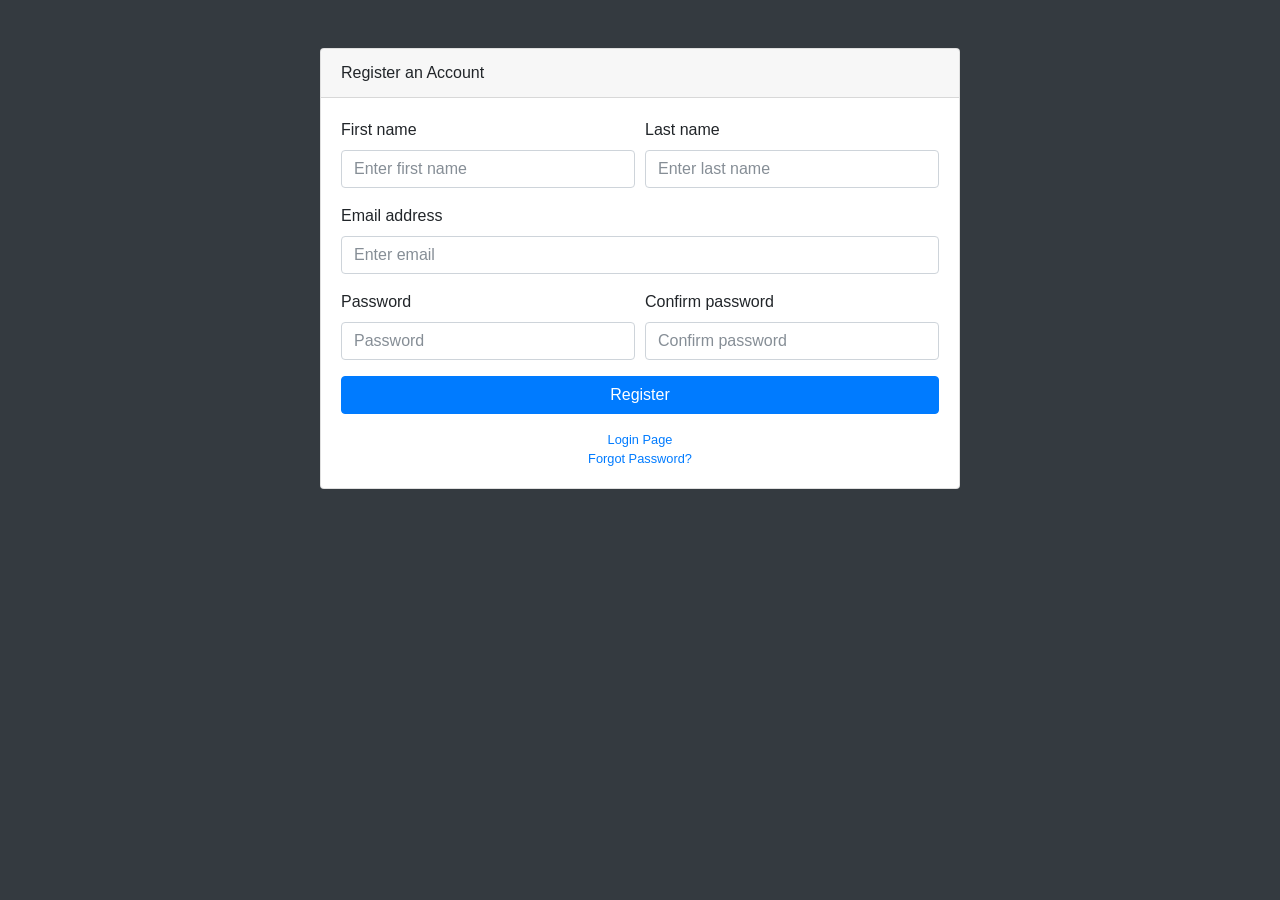
<file: 前端模板/后台管理/register.html>
<!DOCTYPE html>
<html lang="en">

<head>
  <meta charset="utf-8">
  <meta http-equiv="X-UA-Compatible" content="IE=edge">
  <meta name="viewport" content="width=device-width, initial-scale=1, shrink-to-fit=no">
  <meta name="description" content="">
  <meta name="author" content="">
  <title>SB Admin - Start Bootstrap Template</title>
  <!-- Bootstrap core CSS-->
  <link href="vendor/bootstrap/css/bootstrap.min.css" rel="stylesheet">
  <!-- Custom fonts for this template-->
  <link href="vendor/font-awesome/css/font-awesome.min.css" rel="stylesheet" type="text/css">
  <!-- Custom styles for this template-->
  <link href="css/sb-admin.css" rel="stylesheet">
</head>

<body class="bg-dark">
  <div class="container">
    <div class="card card-register mx-auto mt-5">
      <div class="card-header">Register an Account</div>
      <div class="card-body">
        <form>
          <div class="form-group">
            <div class="form-row">
              <div class="col-md-6">
                <label for="exampleInputName">First name</label>
                <input class="form-control" id="exampleInputName" type="text" aria-describedby="nameHelp" placeholder="Enter first name">
              </div>
              <div class="col-md-6">
                <label for="exampleInputLastName">Last name</label>
                <input class="form-control" id="exampleInputLastName" type="text" aria-describedby="nameHelp" placeholder="Enter last name">
              </div>
            </div>
          </div>
          <div class="form-group">
            <label for="exampleInputEmail1">Email address</label>
            <input class="form-control" id="exampleInputEmail1" type="email" aria-describedby="emailHelp" placeholder="Enter email">
          </div>
          <div class="form-group">
            <div class="form-row">
              <div class="col-md-6">
                <label for="exampleInputPassword1">Password</label>
                <input class="form-control" id="exampleInputPassword1" type="password" placeholder="Password">
              </div>
              <div class="col-md-6">
                <label for="exampleConfirmPassword">Confirm password</label>
                <input class="form-control" id="exampleConfirmPassword" type="password" placeholder="Confirm password">
              </div>
            </div>
          </div>
          <a class="btn btn-primary btn-block" href="login.html">Register</a>
        </form>
        <div class="text-center">
          <a class="d-block small mt-3" href="login.html">Login Page</a>
          <a class="d-block small" href="forgot-password.html">Forgot Password?</a>
        </div>
      </div>
    </div>
  </div>
  <!-- Bootstrap core JavaScript-->
  <script src="vendor/jquery/jquery.min.js"></script>
  <script src="vendor/bootstrap/js/bootstrap.bundle.min.js"></script>
  <!-- Core plugin JavaScript-->
  <script src="vendor/jquery-easing/jquery.easing.min.js"></script>
</body>

</html>
</file>
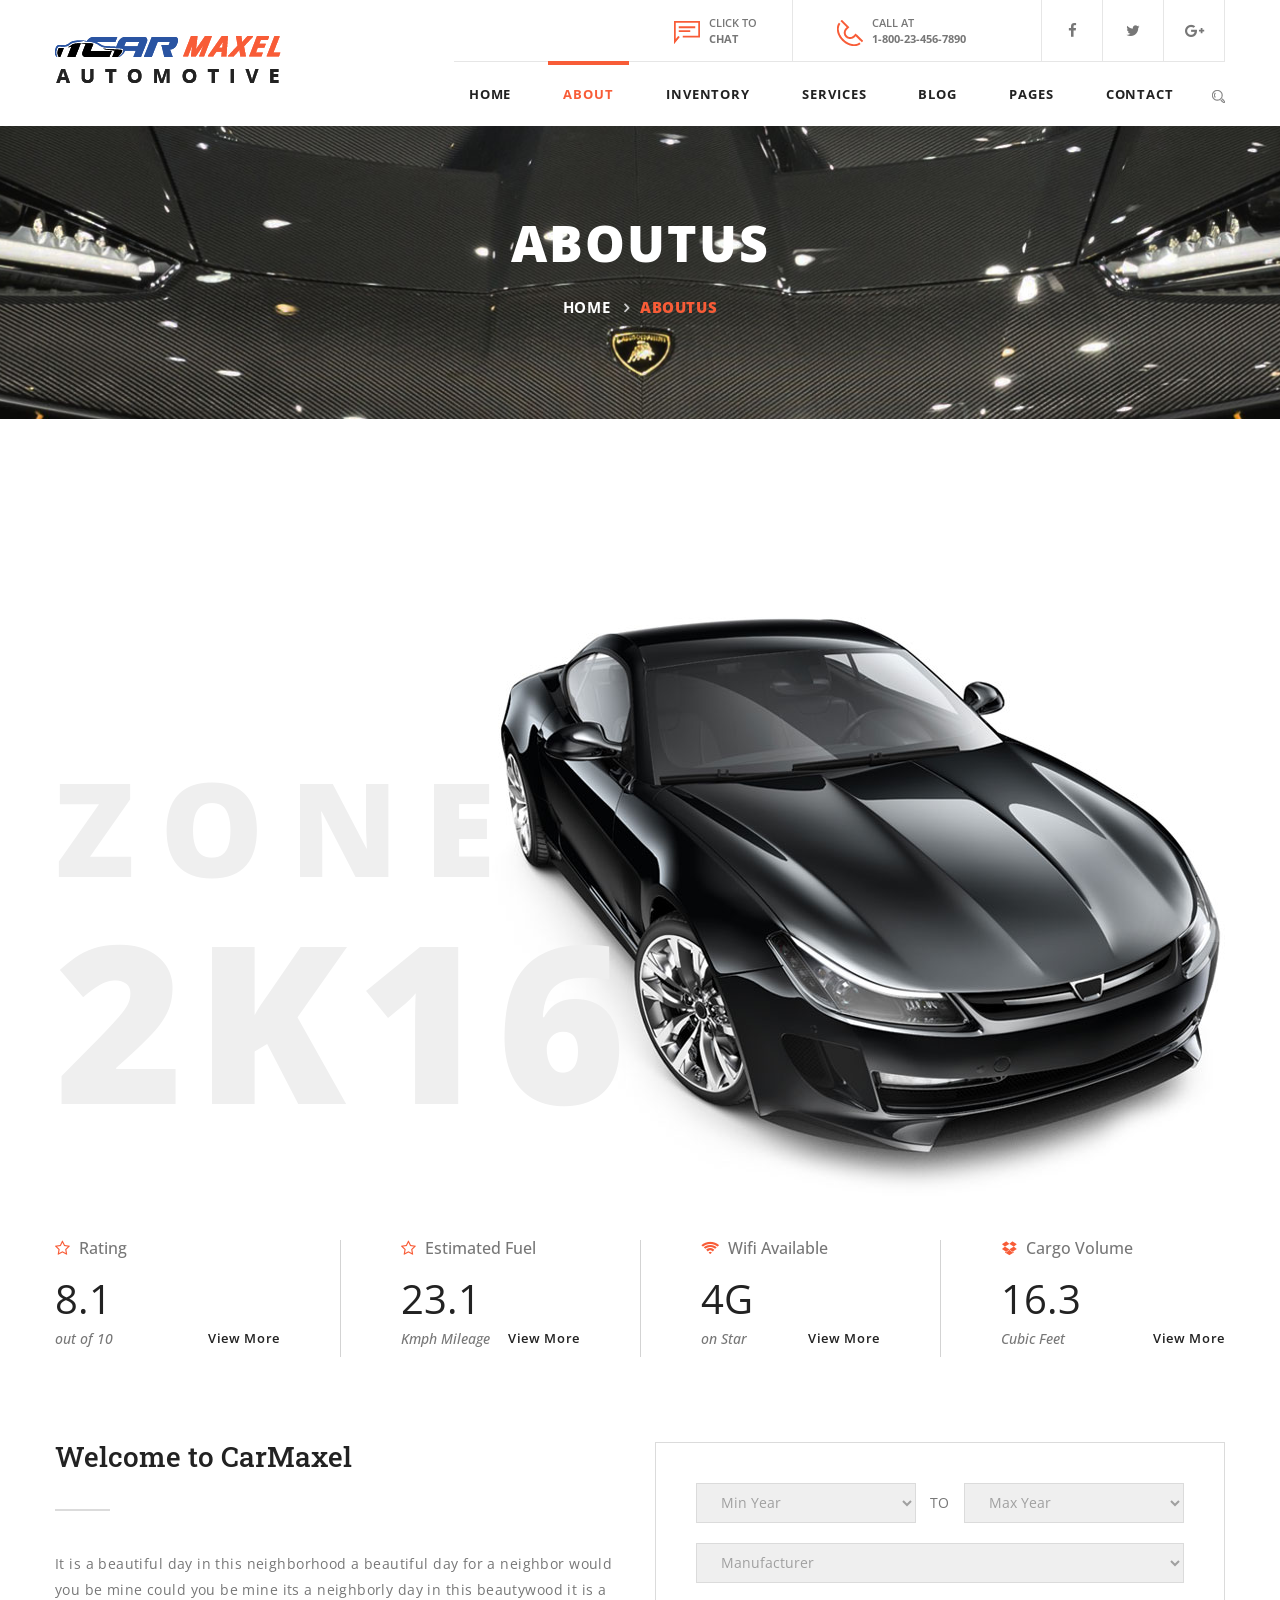
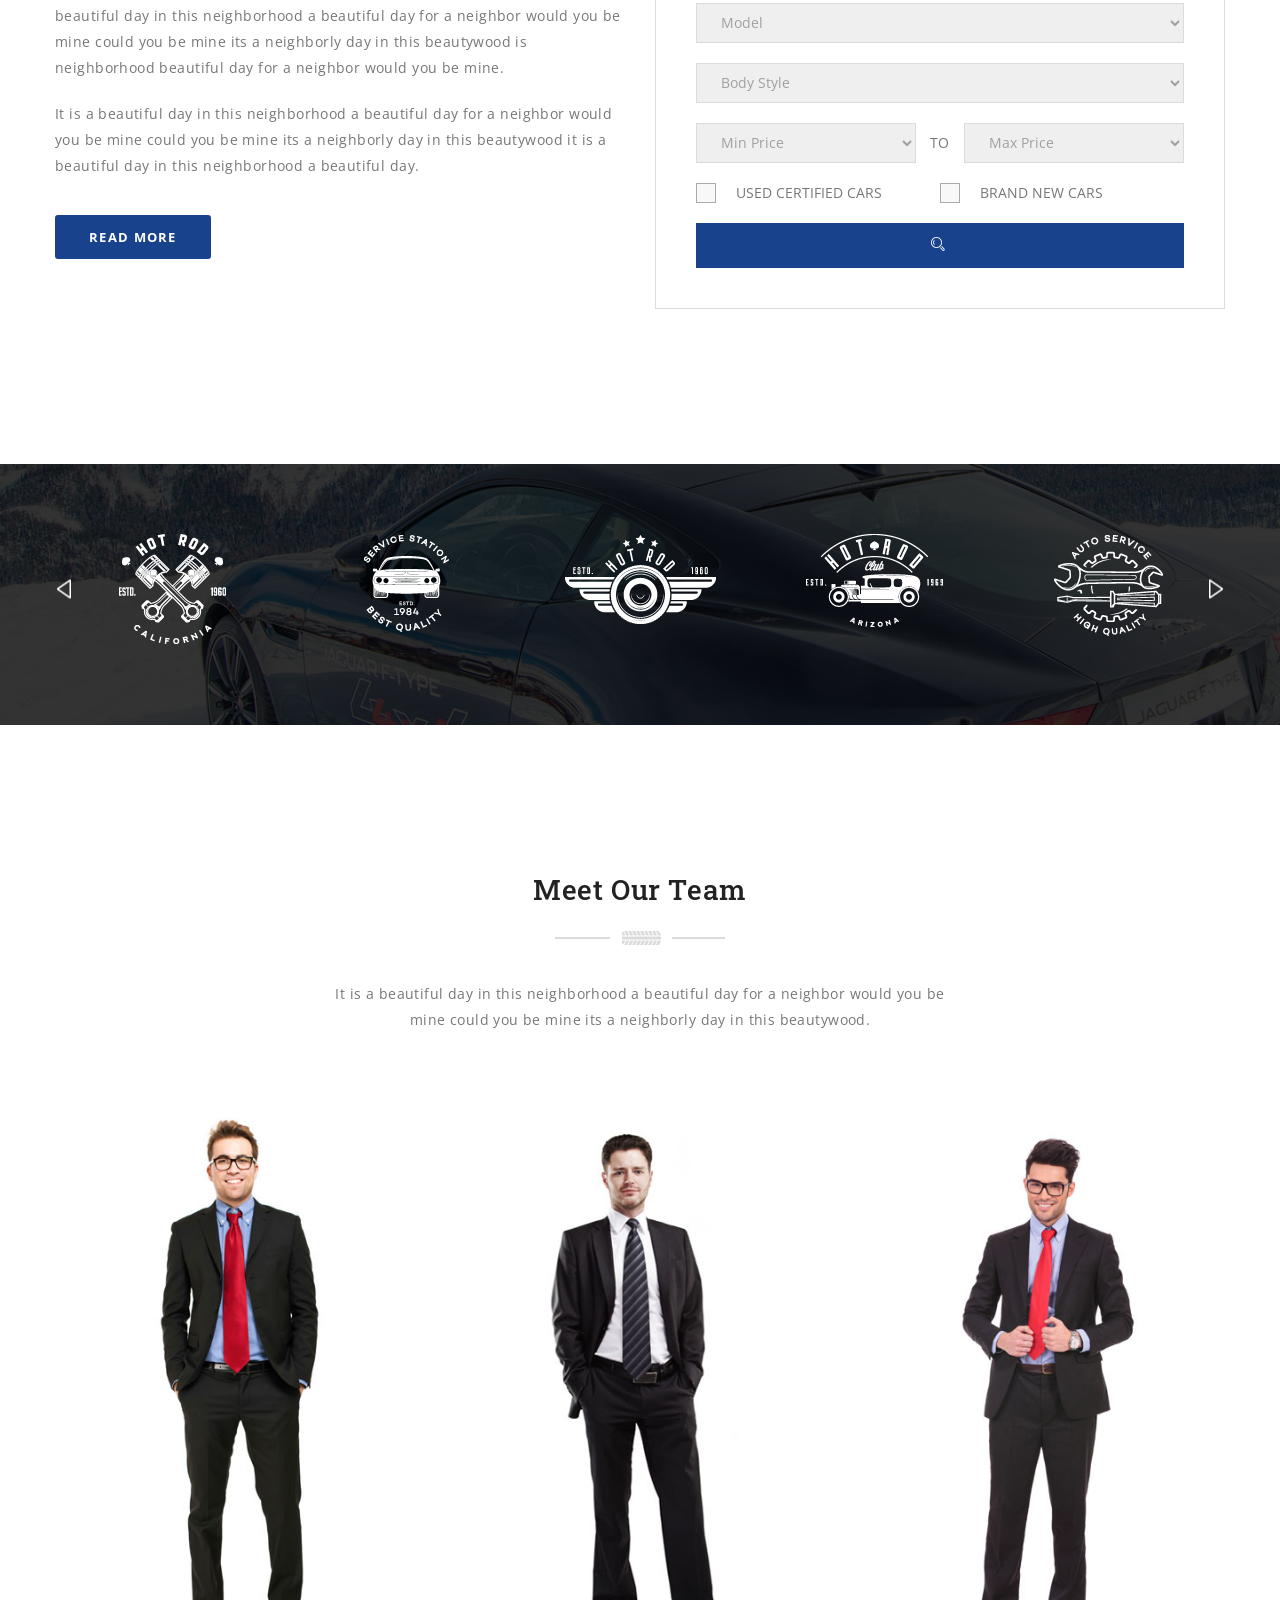
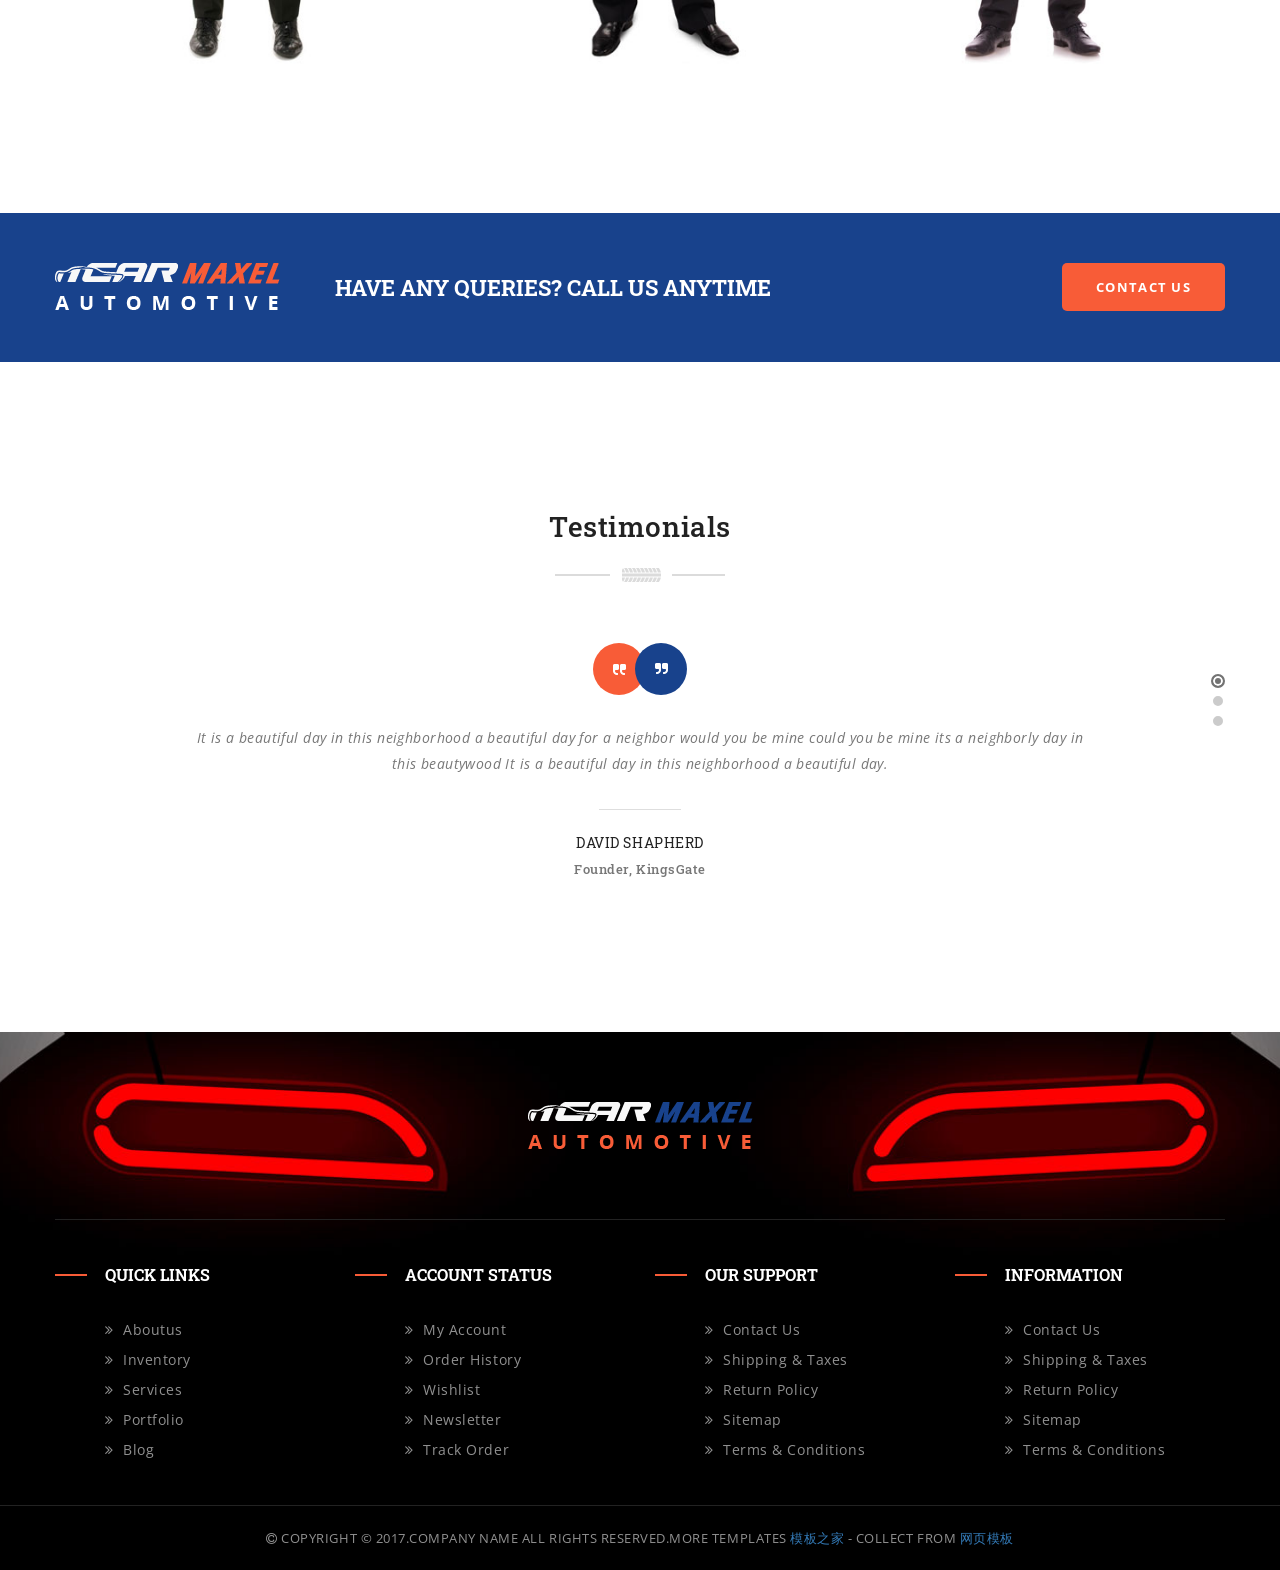
<file: 前端模板/用户界面/about.html>
﻿<!DOCTYPE html>
<!--[if lt IE 7 ]> <html class="ie6"> <![endif]-->
<!--[if IE 7 ]>    <html class="ie7"> <![endif]-->
<!--[if IE 8 ]>    <html class="ie8"> <![endif]-->
<!--[if IE 9 ]>    <html class="ie9"> <![endif]-->
<!--[if (gt IE 9)|!(IE)]><!--><html lang="en" class=""><!--<![endif]-->
<head>
	<meta charset="utf-8">

    <meta http-equiv="X-UA-Compatible" content="IE=edge">
    <meta name="viewport" content="width=device-width, initial-scale=1">

    <meta name="description" content="">
    <meta name="author" content="">

	<title>About</title>

	<!-- Standard Favicon -->
	<link rel="icon" type="image/x-icon" href="images//favicon.ico" />
	
	<!-- For iPhone 4 Retina display: -->
	<link rel="apple-touch-icon-precomposed" sizes="114x114" href="images//apple-touch-icon-114x114-precomposed.png">
	
	<!-- For iPad: -->
	<link rel="apple-touch-icon-precomposed" sizes="72x72" href="images//apple-touch-icon-72x72-precomposed.png">
	
	<!-- For iPhone: -->
	<link rel="apple-touch-icon-precomposed" href="images//apple-touch-icon-57x57-precomposed.png">	
	
	<!-- Library - Google Font Familys -->	
	<link href="https://fonts.googleapis.com/css?family=Open+Sans:300,300i,400,400i,600,600i,700,700i,800,800i|Roboto+Slab:100,300,400,700" rel="stylesheet">
		
	<!-- Library - Bootstrap v3.3.5 -->
    <link rel="stylesheet" type="text/css" href="libraries/lib.css">
	
	<!-- Custom - Theme CSS -->
	<link rel="stylesheet" type="text/css" href="style.css">	
	<link rel="stylesheet" type="text/css" href="css/plugins.css">	
	<link rel="stylesheet" type="text/css" href="css/navigation-menu.css">
	<link rel="stylesheet" type="text/css" href="css/shortcode.css">
	
	<!--[if lt IE 9]>
		<script src="js/html5/respond.min.js"></script>
    <![endif]-->
	
</head>

<body data-offset="200" data-spy="scroll" data-target=".ow-navigation">
	<div class="main-container">
		<!-- Loader -->
		<div id="site-loader" class="load-complete">
			<div class="loader">
				<div class="loader-inner ball-clip-rotate">
					<div></div>
				</div>
			</div>
		</div><!-- Loader /- -->
		
		<!-- Header Section -->
		<header id="header" class="header-section container-fluid no-padding">
			<!-- Container -->
			<div class="container">
				<!-- Top Header -->
				<div class="top-header container-fluid no-padding">
					<div class="col-md-8 col-sm-12 col-xs-12 top-icons no-padding">
						<a href="#"><img src="images/chat-ic.png" alt="Chat" /><span>Click to</span><b>Chat</b></a>
						<a href="#"><img src="images/phone-ic.png" alt="Phone" /><span>Call at</span><b>1-800-23-456-7890</b></a>
						<ul>
							<li><a href="#" title="Facebook"><i class="fa fa-facebook"></i></a></li>
							<li><a href="#" title="Twitter"><i class="fa fa-twitter"></i></a></li>
							<li><a href="#" title="Google+"><i class="fa fa-google-plus"></i></a></li>
						</ul>
					</div>
				</div><!-- Top Header /- -->		
				<!-- nav -->
				<nav class="navbar navbar-default ow-navigation">
					<div class="navbar-header">
						<button aria-controls="navbar" aria-expanded="false" data-target="#navbar" data-toggle="collapse" class="navbar-toggle collapsed" type="button">
							<span class="sr-only">Toggle navigation</span>
							<span class="icon-bar"></span>
							<span class="icon-bar"></span>
							<span class="icon-bar"></span>
						</button>
						<a href="index.html" class="navbar-brand"><img src="images/logo.png" alt="Logo" /></a>
					</div>
					<!-- Menu Icon -->
					<div class="menu-icon">
						<div class="search">	
							<a href="#" id="search" title="Search"><img src="images/search-ic.png" alt="Search" /></a>
						</div>
					</div><!-- Menu Icon /- -->
					<div class="navbar-collapse collapse navbar-right" id="navbar">
						<ul class="nav navbar-nav">
							<li class="dropdown">
								<a href="index.html" title="Home" class="dropdown-toggle" role="button" aria-haspopup="true" aria-expanded="false">Home</a>
								<i class="ddl-switch fa fa-angle-down"></i>
								<ul class="dropdown-menu">				
									<li><a href="index.html" title="homepage 1">homepage 1</a></li>
									<li><a href="index2.html" title="homepage 2">homepage 2</a></li>
								</ul>
							</li>
							<li class="active"><a href="about.html" title="About">About</a></li>
							<li class="dropdown">
								<a href="inventory.html" title="Inventory" class="dropdown-toggle" role="button" aria-haspopup="true" aria-expanded="false">inventory</a>
								<i class="ddl-switch fa fa-angle-down"></i>
								<ul class="dropdown-menu">				
									<li><a href="inventory-single.html" title="Inventory Single">Inventory Single</a></li>
								</ul>
							</li>
							<li><a href="services.html" title="Services">Services</a></li>
							<li class="dropdown">
								<a href="blog.html" title="Blog" class="dropdown-toggle" role="button" aria-haspopup="true" aria-expanded="false">Blog</a>
								<i class="ddl-switch fa fa-angle-down"></i>
								<ul class="dropdown-menu">				
									<li><a href="blog-post.html" title="Blog Single">Blog Single</a></li>
								</ul>
							</li>
							<li class="dropdown">
								<a href="#" class="dropdown-toggle" role="button" aria-haspopup="true" aria-expanded="false" title="Pages">Pages</a>
								<i class="ddl-switch fa fa-angle-down"></i>
								<ul class="dropdown-menu">				
									<li><a href="404.html" title="404">404</a></li>
								</ul>
							</li>
							<li><a href="contactus.html" title="Contact">Contact</a></li>
						</ul>
					</div><!--/.nav-collapse -->
				</nav><!-- nav /- -->
				<!-- Search Box -->
				<div class="search-box">
					<span><i class="icon_close"></i></span>
					<form><input type="text" class="form-control" placeholder="Enter a keyword and press enter..." /></form>
				</div><!-- Search Box /- -->
			</div><!-- Container /- -->
		</header><!-- Header Section /- -->
	
		<main>
		
			<!-- Page Banner -->
			<div class="container-fluid no-padding page-banner">
				<div class="padding-90"></div>
				<!-- Container -->
				<div class="container">
					<h3>ABOUTUS</h3>
					<ol class="breadcrumb">
						<li><a href="index.html">Home</a></li>
						<li class="active">ABOUTUS</li>
					</ol>
				</div><!-- Container /- -->
				<div class="padding-100"></div>
			</div><!-- Page Banner /- -->
		
			<div class="section-padding"></div>
			
			<!-- Welcome Section -->
			<div class="container-fluid no-padding welcome-section-2">
				<!-- Container -->
				<div class="container">	
					<div class="img-block">
						<h3>zone <span>2k16</span></h3>
						<img src="images/welcome2.jpg" alt="welcome2" /> 
					</div>
					<div class="welcome-content-box">
						<div class="row">
							<div class="col-md-3 col-sm-6 col-xs-6 welcom-box">
								<h3><i class="fa fa-star-o"></i> Rating</h3>
								<h4><span><b>8.1</b>out of 10</span><a href="#" title="View More">View More</a></h4>
							</div>
							<div class="col-md-3 col-sm-6 col-xs-6 welcom-box">
								<h3><i class="fa fa-star-o"></i> Estimated Fuel</h3>
								<h4><span><b>23.1</b>Kmph Mileage</span><a href="#" title="View More">View More</a></h4>
							</div>
							<div class="col-md-3 col-sm-6 col-xs-6 welcom-box">
								<h3><i class="fa fa-wifi"></i> Wifi Available</h3>
								<h4><span><b>4G</b>on Star</span><a href="#" title="View More">View More</a></h4>
							</div>
							<div class="col-md-3 col-sm-6 col-xs-6 welcom-box">
								<h3><i class="fa fa-dropbox"></i> Cargo Volume</h3>
								<h4><span><b>16.3</b>Cubic Feet</span><a href="#" title="View More">View More</a></h4>
							</div>
						</div>
					</div>
					<div class="padding-80"></div>
					<div class="welcome-content-box"> 
						<div class="row">
							<div class="col-md-6 col-sm-12 col-xs-12 welcom-box">
								<h3>Welcome to CarMaxel</h3>
								<p>It is a beautiful day in this neighborhood a beautiful day for a neighbor would you be mine could you be mine its a neighborly day in this beautywood it is a beautiful day in this neighborhood a beautiful day for a neighbor would you be mine could you be mine its a neighborly day in this beautywood is neighborhood beautiful day for a neighbor would you be mine.</p>
								<p>It is a beautiful day in this neighborhood a beautiful day for a neighbor would you be mine could you be mine its a neighborly day in this beautywood it is a beautiful day in this neighborhood a beautiful day.</p>
								<a href="#" title="Read More">Read More</a>
							</div>
							<div class="col-md-6 col-sm-12 col-xs-12 welcom-box">
								<form>
									<div class="form-group s-half">
										<select>
											<option>Min Year</option>
											<option>1</option>
											<option>2</option>
											<option>3</option>
											<option>4</option>
										</select>
										<span>to</span>
										<select>
											<option>Max Year</option>
											<option>1</option>
											<option>2</option>
											<option>3</option>
											<option>4</option>
										</select>
									</div>
									<div class="form-group">
										<select>
											<option>Manufacturer</option>
											<option>1</option>
											<option>2</option>
											<option>3</option>
											<option>4</option>
										</select>
									</div>
									<div class="form-group">
										<select>
											<option>Model</option>
											<option>1</option>
											<option>2</option>
											<option>3</option>
											<option>4</option>
										</select>
									</div>
									<div class="form-group">
										<select>
											<option>Body Style</option>
											<option>1</option>
											<option>2</option>
											<option>3</option>
											<option>4</option>
										</select>
									</div>
									<div class="form-group s-half">
										<select>
											<option>Min Price</option>
											<option>1</option>
											<option>2</option>
											<option>3</option>
											<option>4</option>
										</select>
										<span>to</span>
										<select>
											<option>Max Price</option>
											<option>1</option>
											<option>2</option>
											<option>3</option>
											<option>4</option>
										</select>
									</div>
									<div class="form-group">
										<div class="col-md-6 col-sm-12 col-xs-12 no-left-padding">
											<input type="checkbox"  id="certified"  />
											<label for="certified">used certified cars</label>
										</div>
										<div class="col-md-6 col-sm-12 col-xs-12 no-left-padding">
											<input type="checkbox" id="brand" />
											<label for="brand">brand new cars</label>
										</div>
									</div>
									<div class="form-group">
										<button><i class="icon icon-Search"></i></button>
									</div>
								</form>
							</div>
						</div>
					</div>
				</div><!-- Container /- -->
			</div><!-- Welcome Section /- -->
			
			<div class="section-padding"></div>
			
			<!-- Partner Section -->
			<div class="container-fluid no-padding partner-section">
				<div class="padding-70"></div>
				<!-- Container -->
				<div class="container">
					<div class="partner-carousel">
						<div class="item">
							<a href="#"><img src="images/partner-logo1.png" alt="Partner" /></a>
						</div>
						<div class="item">
							<a href="#"><img src="images/partner-logo2.png" alt="Partner" /></a>
						</div>
						<div class="item">
							<a href="#"><img src="images/partner-logo3.png" alt="Partner" /></a>
						</div>
						<div class="item">
							<a href="#"><img src="images/partner-logo4.png" alt="Partner" /></a>
						</div>
						<div class="item">
							<a href="#"><img src="images/partner-logo5.png" alt="Partner" /></a>
						</div>
					</div>
				</div><!-- Container /- -->
				<div class="padding-70"></div>
			</div><!-- Partner Section /- -->
			<div class="section-padding"></div>
			<!-- Team Section -->
			<div class="team-section container-fluid no-padding">
				<!-- Container -->
				<div class="container">
					<!-- Section Header -->
					<div class="section-header">
						<h3>Meet Our Team</h3>
						<p>It is a beautiful day in this neighborhood a beautiful day for a neighbor would you be mine could you be mine its a neighborly day in this beautywood.</p>
					</div><!-- Section Header /- -->
					<div class="row">
						<div class="col-md-4 col-sm-4 col-xs-6">
							<div class="team-box">
								<img src="images/team1.jpg" alt="Team" />
								<div class="team-content">
									<h3>MARK WILLIAMSON <span>ADVISOR</span></h3>
									<ul>
										<li><a href="#" title="Facebook"><i class="fa fa-facebook"></i></a></li>
										<li><a href="#" title="Twiiter"><i class="fa fa-twitter"></i></a></li>
										<li><a href="#" title="Google+"><i class="fa fa-google-plus"></i></a></li>
									</ul>
								</div>
							</div>
						</div>
						<div class="col-md-4 col-sm-4 col-xs-6">
							<div class="team-box">
								<img src="images/team2.jpg" alt="Team" />
								<div class="team-content">
									<h3>MARK WILLIAMSON <span>ADVISOR</span></h3>
									<ul>
										<li><a href="#" title="Facebook"><i class="fa fa-facebook"></i></a></li>
										<li><a href="#" title="Twiiter"><i class="fa fa-twitter"></i></a></li>
										<li><a href="#" title="Google+"><i class="fa fa-google-plus"></i></a></li>
									</ul>
								</div>
							</div>
						</div>
						<div class="col-md-4 col-sm-4 col-xs-6">
							<div class="team-box">
								<img src="images/team3.jpg" alt="Team" />
								<div class="team-content">
									<h3>MARK WILLIAMSON <span>ADVISOR</span></h3>
									<ul>
										<li><a href="#" title="Facebook"><i class="fa fa-facebook"></i></a></li>
										<li><a href="#" title="Twiiter"><i class="fa fa-twitter"></i></a></li>
										<li><a href="#" title="Google+"><i class="fa fa-google-plus"></i></a></li>
									</ul>
								</div>
							</div>
						</div>
					</div>
				</div><!-- Container /- -->
			</div><!-- Team Section /- -->
			
			<div class="padding-100"></div>
			
			<!-- Call To Action -->
			<div class="cta-section container-fluid no-padding">
				<div class="padding-50"></div>
				<!-- Container -->
				<div class="container">
					<img src="images/cta-logo.png" alt="Loog" />
					<h3>have any queries? call us anytime</h3>
					<a href="#" title="Contact Us">Contact Us</a>
				</div><!-- Container /- -->
				<div class="padding-50"></div>
			</div><!-- Call To Action /- -->
			
			<div class="section-padding"></div>
			
			<!-- Testimonial Section -->
			<div class="container-fluid no-padding testimonial-section">
				<!-- Container -->
				<div class="container">
					<!-- Section Header -->
					<div class="section-header">
						<h3>Testimonials</h3>
					</div><!-- Section Header /- -->
					<div id="carousel-testimonial" class="carousel slide" data-ride="carousel">
						<!-- Indicators -->
						<ol class="carousel-indicators">
							<li data-target="#carousel-testimonial" data-slide-to="0" class="active"></li>
							<li data-target="#carousel-testimonial" data-slide-to="1"></li>
							<li data-target="#carousel-testimonial" data-slide-to="2"></li>
						</ol>
						<!-- Wrapper for slides -->
						<div class="carousel-inner" role="listbox">
							<div class="item active">
								<div class="testi-content">
									<span><i class="fa fa-quote-left"></i><i class="fa fa-quote-right"></i></span>
									<p>It is a beautiful day in this neighborhood a beautiful day for a neighbor would you be mine could you be mine its a neighborly day in this beautywood It is a beautiful day in this neighborhood a beautiful day.</p>
									<h4><b>david shapherd</b> Founder, KingsGate</h4>
								</div>
							</div>
							<div class="item">
								<div class="testi-content">
									<span><i class="fa fa-quote-left"></i><i class="fa fa-quote-right"></i></span>
									<p>It is a beautiful day in this neighborhood a beautiful day for a neighbor would you be mine could you be mine its a neighborly day in this beautywood It is a beautiful day in this neighborhood a beautiful day.</p>
									<h4><b>david shapherd</b> Founder, KingsGate</h4>
								</div>
							</div>
							<div class="item">
								<div class="testi-content">
									<span><i class="fa fa-quote-left"></i><i class="fa fa-quote-right"></i></span>
									<p>It is a beautiful day in this neighborhood a beautiful day for a neighbor would you be mine could you be mine its a neighborly day in this beautywood It is a beautiful day in this neighborhood a beautiful day.</p>
									<h4><b>david shapherd</b> Founder, KingsGate</h4>
								</div>
							</div>
						</div>
					</div>
				</div><!-- Container /- -->
			</div><!-- Testimonial Section /- -->
			
			<div class="section-padding"></div>
		</main>
	
		
		<!-- Footer Section -->
		<footer class="footer-main container-fluid no-padding">
			<!-- Container -->
			<div class="container">
				<div class="logo-block col-md-12 col-sm-12 col-xs-12 no-padding">
					<a href="#" title="Logo"><img src="images/ftr-logo.png" alt="Logo" /></a>
				</div>
				<div class="row">
					<div class="col-md-3 col-sm-6 col-xs-6">
						<!-- Widget Link -->
						<aside class="widget widget_link">
							<h3 class="widget-title">QUICK LINKS</h3>
							<ul>
								<li><a href="about.html" title="Aboutus">Aboutus</a></li>
								<li><a href="inventory.html" title="Inventory">Inventory</a></li>
								<li><a href="services.html" title="Services">Services</a></li>
								<li><a href="#" title="Portfolio">Portfolio</a></li>
								<li><a href="blog.html" title="Blog">Blog</a></li>
							</ul>
						</aside><!-- Widget Link /- -->
					</div>
					<div class="col-md-3 col-sm-6 col-xs-6">
						<!-- Widget Link -->
						<aside class="widget widget_link">
							<h3 class="widget-title">ACCOUNT STATUS</h3>
							<ul>
								<li><a href="#" title="My Account">My Account</a></li>
								<li><a href="#" title="Order History">Order History</a></li>
								<li><a href="#" title="Wishlist">Wishlist</a></li>
								<li><a href="#" title="Newsletter">Newsletter</a></li>
								<li><a href="#" title="Track Order">Track Order</a></li>
							</ul>
						</aside><!-- Widget Link /- -->
					</div>
					<div class="col-md-3 col-sm-6 col-xs-6">
						<!-- Widget Link -->
						<aside class="widget widget_link">
							<h3 class="widget-title">OUR SUPPORT</h3>
							<ul>
								<li><a href="#" title="Contact us">Contact us</a></li>
								<li><a href="#" title="Shipping & Taxes">Shipping &amp; Taxes</a></li>
								<li><a href="#" title="Return Policy">Return Policy</a></li>
								<li><a href="#" title="Sitemap">Sitemap</a></li>
								<li><a href="#" title="Terms & Conditions">Terms &amp; Conditions</a></li>
							</ul>
						</aside><!-- Widget Link /- -->
					</div>
					<div class="col-md-3 col-sm-6 col-xs-6">
						<!-- Widget Link -->
						<aside class="widget widget_link">
							<h3 class="widget-title">INFORMATION</h3>
							<ul>
								<li><a href="#" title="Contact us">Contact us</a></li>
								<li><a href="#" title="Shipping & Taxes">Shipping &amp; Taxes</a></li>
								<li><a href="#" title="Return Policy">Return Policy</a></li>
								<li><a href="#" title="Sitemap">Sitemap</a></li>
								<li><a href="#" title="Terms & Conditions">Terms &amp; Conditions</a></li>
							</ul>
						</aside><!-- Widget Link /- -->
					</div>
				</div>
			</div><!-- Container /- -->
			
			<!-- Copyright -->
			<div class="container-fluid no-padding copyright">
				<p><i class="fa fa-copyright"></i> Copyright &copy; 2017.Company name All rights reserved.More Templates <a href="http://www.cssmoban.com/" target="_blank" title="模板之家">模板之家</a> - Collect from <a href="http://www.cssmoban.com/" title="网页模板" target="_blank">网页模板</a></p>
			</div><!-- Copyright /- -->
		</footer><!-- Footer Section /- -->
		
	</div>
	
	<!-- JQuery v1.12.4 -->
	<script src="js/jquery-1.12.4.min.js"></script>

	<!-- Library - Js -->
	<script src="libraries/lib.js"></script>
	
	<!-- Library - Theme JS -->
	<script src="js/functions.js"></script>
</body>
</html>
</file>
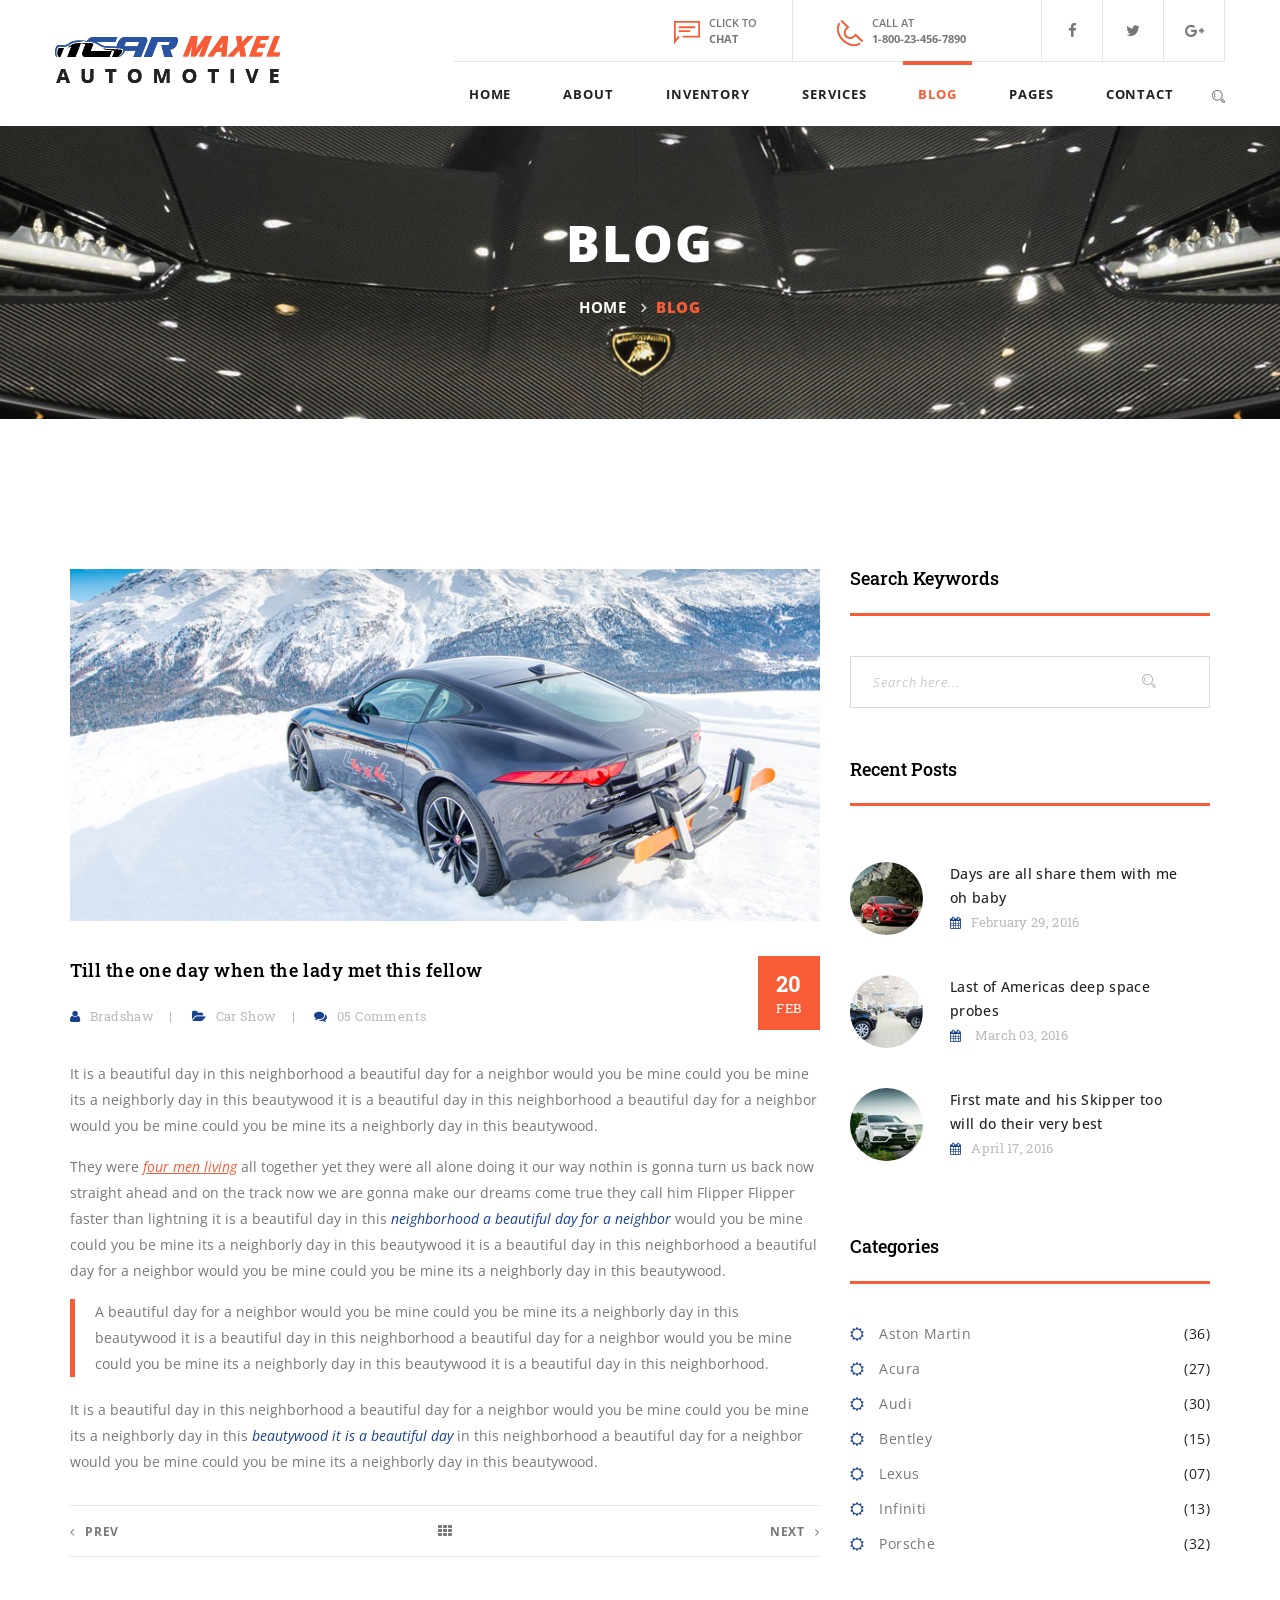
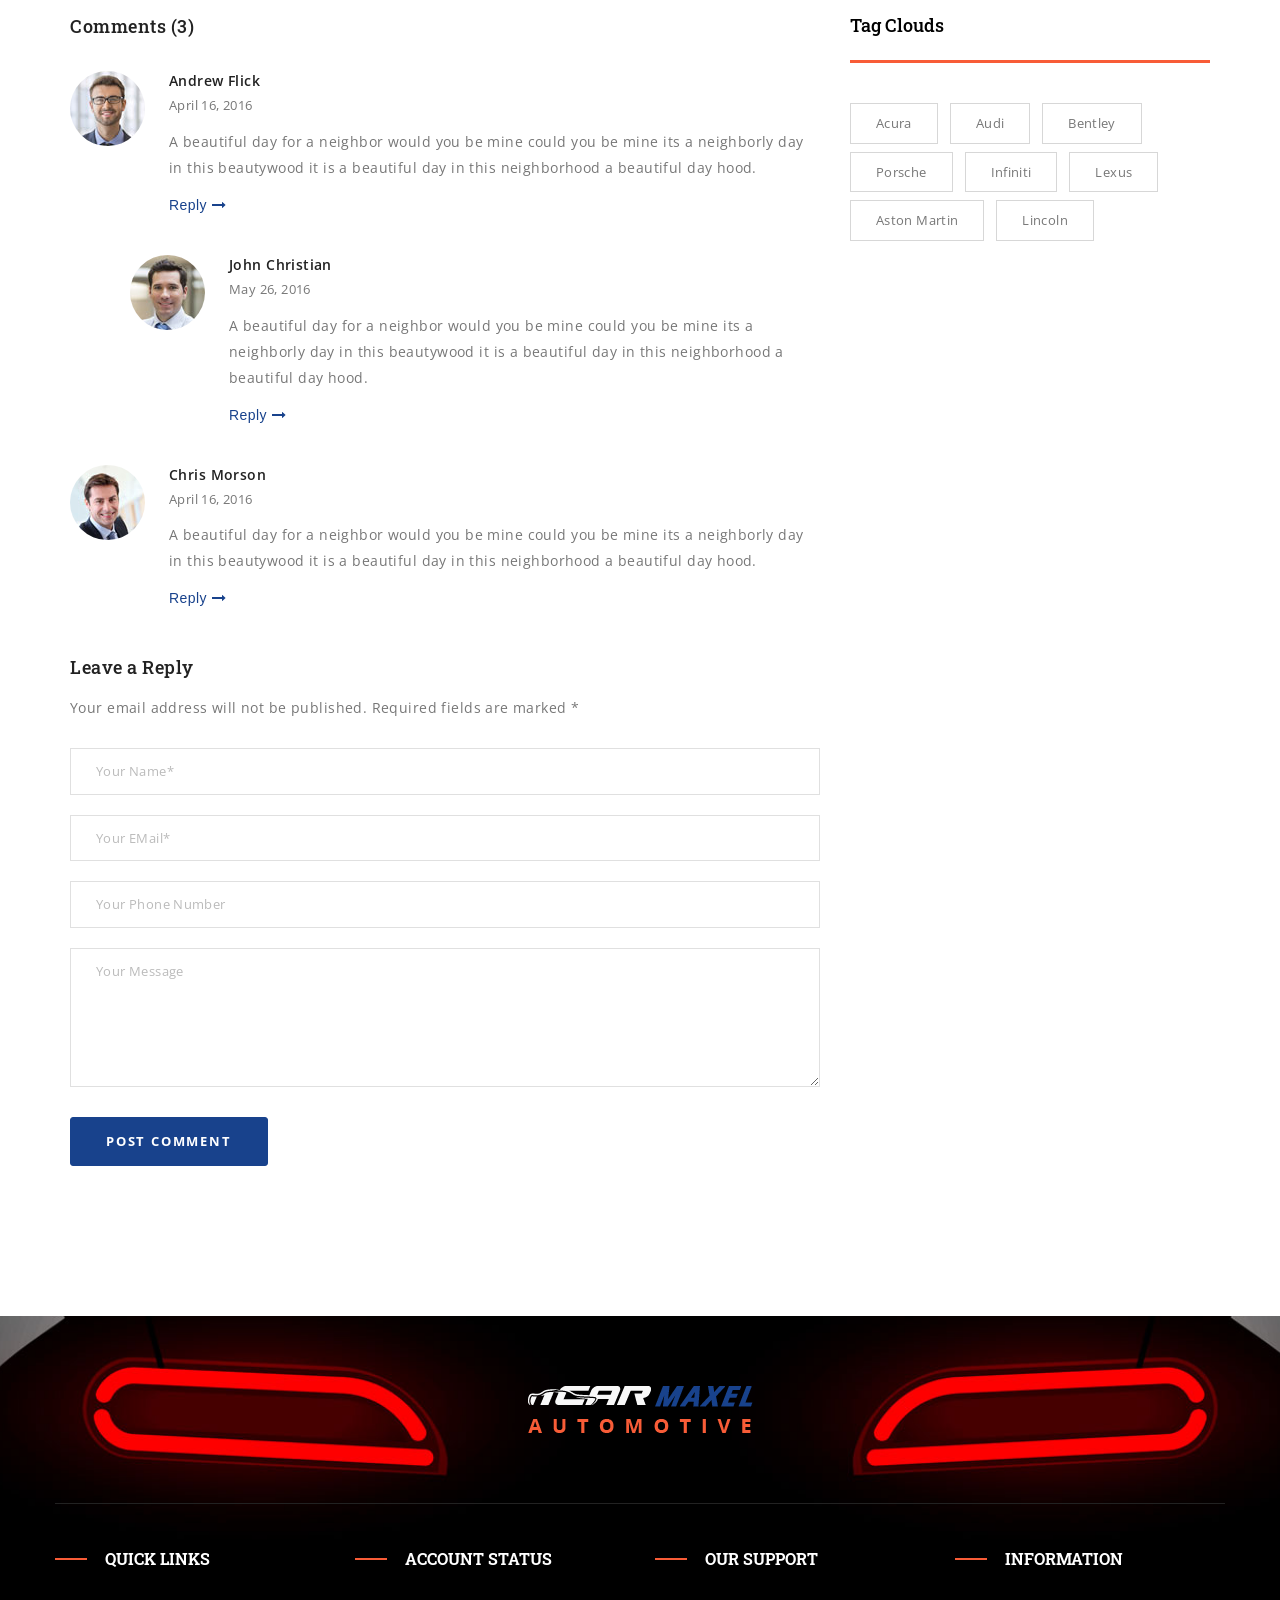
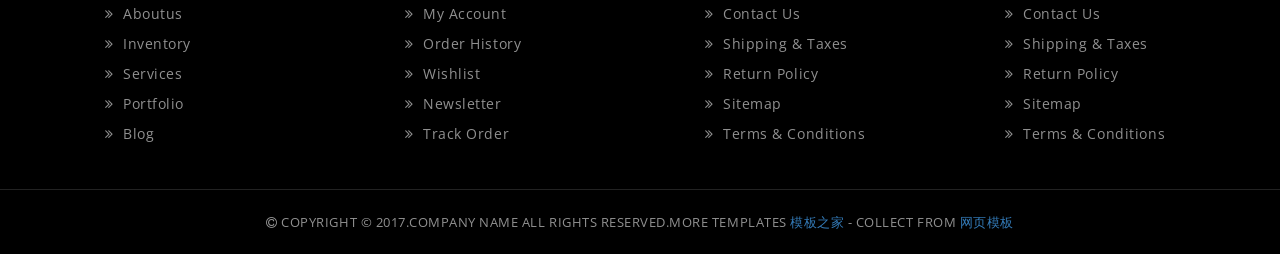
<file: 前端模板/用户界面/blog-post.html>
﻿<!DOCTYPE html>
<!--[if lt IE 7 ]> <html class="ie6"> <![endif]-->
<!--[if IE 7 ]>    <html class="ie7"> <![endif]-->
<!--[if IE 8 ]>    <html class="ie8"> <![endif]-->
<!--[if IE 9 ]>    <html class="ie9"> <![endif]-->
<!--[if (gt IE 9)|!(IE)]><!--><html lang="en" class=""><!--<![endif]-->
<head>
	<meta charset="utf-8">

    <meta http-equiv="X-UA-Compatible" content="IE=edge">
    <meta name="viewport" content="width=device-width, initial-scale=1">

    <meta name="description" content="">
    <meta name="author" content="">

	<title>Single Blog</title>

	<!-- Standard Favicon -->
	<link rel="icon" type="image/x-icon" href="images//favicon.ico" />
	
	<!-- For iPhone 4 Retina display: -->
	<link rel="apple-touch-icon-precomposed" sizes="114x114" href="images//apple-touch-icon-114x114-precomposed.png">
	
	<!-- For iPad: -->
	<link rel="apple-touch-icon-precomposed" sizes="72x72" href="images//apple-touch-icon-72x72-precomposed.png">
	
	<!-- For iPhone: -->
	<link rel="apple-touch-icon-precomposed" href="images//apple-touch-icon-57x57-precomposed.png">	
	
	<!-- Library - Google Font Familys -->	
	<link href="https://fonts.googleapis.com/css?family=Open+Sans:300,300i,400,400i,600,600i,700,700i,800,800i|Roboto+Slab:100,300,400,700" rel="stylesheet">
	
	<!-- Library - Bootstrap v3.3.5 -->
    <link rel="stylesheet" type="text/css" href="libraries/lib.css">
	
	<!-- Custom - Theme CSS -->
	<link rel="stylesheet" type="text/css" href="style.css">
	<link rel="stylesheet" type="text/css" href="css/plugins.css">		
	<link rel="stylesheet" type="text/css" href="css/navigation-menu.css">
	<link rel="stylesheet" type="text/css" href="css/shortcode.css">
	
	<!--[if lt IE 9]>
		<script src="js/html5/respond.min.js"></script>
    <![endif]-->
	
</head>

<body data-offset="200" data-spy="scroll" data-target=".ow-navigation">
	<div class="main-container">
		<!-- Loader -->
		<div id="site-loader" class="load-complete">
			<div class="loader">
				<div class="loader-inner ball-clip-rotate">
					<div></div>
				</div>
			</div>
		</div><!-- Loader /- -->
		
		<!-- Header Section -->
		<header id="header" class="header-section container-fluid no-padding">
			<!-- Container -->
			<div class="container">
				<!-- Top Header -->
				<div class="top-header container-fluid no-padding">
					<div class="col-md-8 col-sm-12 col-xs-12 top-icons no-padding">
						<a href="#"><img src="images/chat-ic.png" alt="Chat" /><span>Click to</span><b>Chat</b></a>
						<a href="#"><img src="images/phone-ic.png" alt="Phone" /><span>Call at</span><b>1-800-23-456-7890</b></a>
						<ul>
							<li><a href="#" title="Facebook"><i class="fa fa-facebook"></i></a></li>
							<li><a href="#" title="Twitter"><i class="fa fa-twitter"></i></a></li>
							<li><a href="#" title="Google+"><i class="fa fa-google-plus"></i></a></li>
						</ul>
					</div>
				</div><!-- Top Header /- -->		
				<!-- nav -->
				<nav class="navbar navbar-default ow-navigation">
					<div class="navbar-header">
						<button aria-controls="navbar" aria-expanded="false" data-target="#navbar" data-toggle="collapse" class="navbar-toggle collapsed" type="button">
							<span class="sr-only">Toggle navigation</span>
							<span class="icon-bar"></span>
							<span class="icon-bar"></span>
							<span class="icon-bar"></span>
						</button>
						<a href="index.html" class="navbar-brand"><img src="images/logo.png" alt="Logo" /></a>
					</div>
					<!-- Menu Icon -->
					<div class="menu-icon">
						<div class="search">	
							<a href="#" id="search" title="Search"><img src="images/search-ic.png" alt="Search" /></a>
						</div>
					</div><!-- Menu Icon /- -->
					<div class="navbar-collapse collapse navbar-right" id="navbar">
						<ul class="nav navbar-nav">
							<li class="dropdown">
								<a href="index.html" title="Home" class="dropdown-toggle" role="button" aria-haspopup="true" aria-expanded="false">Home</a>
								<i class="ddl-switch fa fa-angle-down"></i>
								<ul class="dropdown-menu">				
									<li><a href="index.html" title="homepage 1">homepage 1</a></li>
									<li><a href="index2.html" title="homepage 2">homepage 2</a></li>
								</ul>
							</li>
							<li><a href="about.html" title="About">About</a></li>
							<li class="dropdown">
								<a href="inventory.html" title="Inventory" class="dropdown-toggle" role="button" aria-haspopup="true" aria-expanded="false">inventory</a>
								<i class="ddl-switch fa fa-angle-down"></i>
								<ul class="dropdown-menu">				
									<li><a href="inventory-single.html" title="Inventory Single">Inventory Single</a></li>
								</ul>
							</li>
							<li><a href="services.html" title="Services">Services</a></li>
							<li class="active dropdown">
								<a href="blog.html" title="Blog" class="dropdown-toggle" role="button" aria-haspopup="true" aria-expanded="false">Blog</a>
								<i class="ddl-switch fa fa-angle-down"></i>
								<ul class="dropdown-menu">				
									<li><a href="blog-post.html" title="Blog Single">Blog Single</a></li>
								</ul>
							</li>
							<li class="dropdown">
								<a href="#" class="dropdown-toggle" role="button" aria-haspopup="true" aria-expanded="false" title="Pages">Pages</a>
								<i class="ddl-switch fa fa-angle-down"></i>
								<ul class="dropdown-menu">				
									<li><a href="404.html" title="404">404</a></li>
								</ul>
							</li>
							<li><a href="contactus.html" title="Contact">Contact</a></li>
						</ul>
					</div><!--/.nav-collapse -->
				</nav><!-- nav /- -->
				<!-- Search Box -->
				<div class="search-box">
					<span><i class="icon_close"></i></span>
					<form><input type="text" class="form-control" placeholder="Enter a keyword and press enter..." /></form>
				</div><!-- Search Box /- -->
			</div><!-- Container /- -->
			
		</header><!-- Header Section /- -->
		
		<main>
			
			<!-- Page Banner -->
			<div class="container-fluid no-padding page-banner">
				<div class="padding-90"></div>
				<!-- Container -->
				<div class="container">
					<h3>BLOG</h3>
					<ol class="breadcrumb">
						<li><a href="index.html">Home</a></li>
						<li class="active">BLOG</li>
					</ol>
				</div><!-- Container /- -->
				<div class="padding-100"></div>
			</div><!-- Page Banner /- -->
			<div class="section-padding"></div>
			<!-- Container -->
			<div class="container">
				<!-- Content Area -->
				<div class="content-area blog-post col-md-8 col-sm-7 col-xs-12">
					<article class="type-post">
						<div class="entry-cover">
							<img width="810" height="380" alt="blog" src="images/blog-2.jpg">
						</div>
						<div class="entry-header">
							<a href="#" class="post-date">20<span>Feb</span></a>
							<h3 class="entry-title">Till the one day when the lady met this fellow</h3>
							<div class="entry-meta">
								<span><i class="fa fa-user"></i></span><a href="#" title="Bradshaw">Bradshaw</a>
								<span><i class="fa fa-folder-open"></i></span><a href="#" title="Car Show">Car Show</a>
								<span><i class="fa fa-comments"></i></span><a href="#" title="05 Comments">05 Comments</a>
							</div>
						</div>
						<div class="entry-content">
							<p>It is a beautiful day in this neighborhood a beautiful day for a neighbor would you be mine could you be mine its a neighborly day in this beautywood it is a beautiful day in this neighborhood a beautiful day for a neighbor would you be mine could you be mine its a neighborly day in this beautywood.</p>
							<p>They were <i><u>four men living</u></i> all together yet they were all alone doing it our way nothin is gonna turn us back now straight ahead and on the track now we are gonna make our dreams come true they call him Flipper Flipper faster than lightning it is a beautiful day in this <i class="color-blue">neighborhood a beautiful day for a neighbor</i> would you be mine could you be mine its a neighborly day in this beautywood it is a beautiful day in this neighborhood a beautiful day for a neighbor would you be mine could you be mine its a neighborly day in this beautywood.</p>
							<blockquote>
								A beautiful day for a neighbor would you be mine could you be mine its a neighborly day in this beautywood it is a beautiful day in this neighborhood a beautiful day for a neighbor would you be mine could you be mine its a neighborly day in this beautywood it is a beautiful day in this neighborhood. 
							</blockquote>
							<p>It is a beautiful day in this neighborhood a beautiful day for a neighbor would you be mine could you be mine its a neighborly day in this <i class="color-blue">beautywood it is a beautiful day</i> in this neighborhood a beautiful day for a neighbor would you be mine could you be mine its a neighborly day in this beautywood.</p>
							<div class="page-link">
								<div class="row">
									<div class="col-md-4 col-sm-4 col-xs-4 prev text-left">
										<a href="#"><i class="fa fa-angle-left"></i>Prev</a>
									</div>
									<div class="col-md-4 col-sm-4 col-xs-4 text-center">
										<i class="fa fa-th"></i>
									</div>
									<div class="col-md-4 col-sm-4 col-xs-4 next text-right">
										<a href="#">Next<i class="fa fa-angle-right"></i></a>
									</div>
								</div>
							</div>
						</div>
					</article>
					<div class="comment-section">
						<div class="section-heading">
							<h3>Comments (3)</h3>
						</div>
						<ul class="media-list">
							<li class="media">
								<div class="media-left">
									<a href="#" title="Andrew Flick"><img src="images/avtar-1.jpg" alt="blog" width="75" height="75"></a>								
								</div>
								<div class="media-body">
									<div class="media-content">
										<h4 class="media-heading">Andrew Flick</h4>
										<span>April 16, 2016</span>
										<p>A beautiful day for a neighbor would you be mine could you be mine its a neighborly day in this beautywood it is a beautiful day in this neighborhood a beautiful day hood.</p>
										<a href="#" title="Reply">Reply<i class="fa fa-long-arrow-right"></i></a>
									</div> 
								</div>
							</li>
							<li class="media media-even">
								<div class="media-left">
									<a href="#" title="John Christian"><img src="images/avtar-2.jpg" alt="blog" width="75" height="75"></a>
								</div>
								<div class="media-body">
									<div class="media-content">
										<h4 class="media-heading">John Christian</h4>
										<span>May 26, 2016</span>
										<p>A beautiful day for a neighbor would you be mine could you be mine its a neighborly day in this beautywood it is a beautiful day in this neighborhood a beautiful day hood.</p>
										<a href="#" title="Reply">Reply<i class="fa fa-long-arrow-right"></i></a>
									</div>
								</div>
							</li>
							<li class="media">
								<div class="media-left">
									<a href="#" title="Chris Morson"><img src="images/avtar-3.jpg" alt="blog" width="75" height="75"></a>
								</div>
								<div class="media-body">
									<div class="media-content">
										<h4 class="media-heading">Chris Morson</h4>
										<span>April 16, 2016</span>
										<p>A beautiful day for a neighbor would you be mine could you be mine its a neighborly day in this beautywood it is a beautiful day in this neighborhood a beautiful day hood.</p>
										<a href="#" title="Reply">Reply<i class="fa fa-long-arrow-right"></i></a>
									</div>
								</div>
							</li>
						</ul>
					</div>
					<div class="comment-form">
						<div class="section-heading">
							<h3>Leave a Reply</h3>
							<p>Your email address will not be published. Required fields are marked *</p>
						</div>
						<form class="row">
							<div class="form-group col-md-12">
								<input type="text" required="" placeholder="Your Name*" class="form-control">
							</div>
							<div class="form-group col-md-12">
								<input type="text" required="" placeholder="Your EMail*" class="form-control">
							</div>	
							<div class="form-group col-md-12">
								<input type="text" required="" placeholder="Your Phone Number" class="form-control">
							</div>
							<div class="form-group col-md-12">
								<textarea placeholder="Your Message" rows="6" class="form-control"></textarea>
							</div>
							<input type="submit" title="Post Comment" value="Post Comment" name="Submit">
						</form>
					</div>
					<div class="padding-50"></div>
				</div><!-- Content Area /- -->
				<!-- Widget Area -->
				<div class="col-md-4 col-sm-5 col-xs-12 widget-area">
					<!-- Widget Search -->
					<aside class="widget widget_search">
						<h3 class="widget-title">Search Keywords</h3>
						<div class="input-group">
							<input type="text" class="form-control" placeholder="Search here...">
							<span class="input-group-btn">
								<button class="btn btn-search" title="Search" type="button"><i class="icon icon-Search"></i></button>
							</span>
						</div>
					</aside><!-- Widget Search /- -->
					<!-- Widget Latest Post -->
					<aside class="widget widget_latestposts">
						<h3 class="widget-title">Recent Posts</h3>
						<div class="latest-content">
							<a href="blog-post.html" title="Recent Posts"><i><img width="73" height="73" alt="thumb" src="images/latest-post-1.jpg"></i></a>
							<h3><a title="Days are all share them with me oh baby" href="blog-post.html">Days are all share them with me oh baby</a></h3>
							<p><a href="#"><i class="fa fa-calendar"></i>February 29, 2016</a></p>
						</div>
						<div class="latest-content">
							<a href="blog-post.html" title="Recent Posts"><i><img width="73" height="73" alt="thumb" src="images/latest-post-2.jpg"></i></a>						
							<h3><a title="Last of Americas deep space probes" href="blog-post.html">Last of Americas deep space probes</a></h3>
							<p><a href="#"><i class="fa fa-calendar"></i> March 03, 2016</a></p>
						</div>
						<div class="latest-content">
							<a href="blog-post.html" title="Recent Posts"><i><img width="73" height="73" alt="thumb" src="images/latest-post-3.jpg"></i></a>						
							<h3><a title="First mate and his Skipper too will do their very best" href="blog-post.html">First mate and his Skipper too will do their very best</a></h3>
							<p><a href="#"><i class="fa fa-calendar"></i>April 17, 2016</a></p>
						</div>
					</aside><!-- Widget Latest Post /-  -->
					<!-- Widget Categories -->
					<aside class="widget widget_categories">
						<h3 class="widget-title">Categories</h3>
						<ul>
							<li><a href="#" title="Aston Martin">Aston Martin<span>(36)</span></a></li>
							<li><a href="#" title="Acura">Acura<span>(27)</span></a></li>
							<li><a href="#" title="Audi">Audi<span>(30)</span></a></li>
							<li><a href="#" title="Bentley">Bentley<span>(15)</span></a></li>
							<li><a href="#" title="Lexus">Lexus<span>(07)</span></a></li>
							<li><a href="#" title="Infiniti">Infiniti<span>(13)</span></a></li>
							<li><a href="#" title="Porsche">Porsche<span>(32)</span></a></li>
						</ul>
					</aside><!-- Widget Categories /-  -->
					<!-- Widget Tags -->
					<aside class="widget widget_tags">
						<h3 class="widget-title">Tag Clouds</h3>
						<a href="#" title="Acura">Acura</a>
						<a href="#" title="Audi">Audi</a>
						<a href="#" title="Bentley">Bentley</a>
						<a href="#" title="Porsche">Porsche</a>
						<a href="#" title="Infiniti">Infiniti</a>
						<a href="#" title="Lexus">Lexus</a>
						<a href="#" title="Aston Martin">Aston Martin</a>
						<a href="#" title="Lincoln">Lincoln</a>
					</aside><!-- Widget Tags /- -->
					<div class="padding-50"></div>
				</div><!-- Widget Area /- -->	
			</div><!-- Container /- -->
			<div class="padding-100"></div>
			
		</main>
	
		<!-- Footer Section -->
		<footer class="footer-main container-fluid no-padding">
			<!-- Container -->
			<div class="container">
				<div class="logo-block col-md-12 col-sm-12 col-xs-12 no-padding">
					<a href="#" title="Logo"><img src="images/ftr-logo.png" alt="Logo" /></a>
				</div>
				<div class="row">
					<div class="col-md-3 col-sm-6 col-xs-6">
						<!-- Widget Link -->
						<aside class="widget widget_link">
							<h3 class="widget-title">QUICK LINKS</h3>
							<ul>
								<li><a href="about.html" title="Aboutus">Aboutus</a></li>
								<li><a href="inventory.html" title="Inventory">Inventory</a></li>
								<li><a href="services.html" title="Services">Services</a></li>
								<li><a href="#" title="Portfolio">Portfolio</a></li>
								<li><a href="blog.html" title="Blog">Blog</a></li>
							</ul>
						</aside><!-- Widget Link /- -->
					</div>
					<div class="col-md-3 col-sm-6 col-xs-6">
						<!-- Widget Link -->
						<aside class="widget widget_link">
							<h3 class="widget-title">ACCOUNT STATUS</h3>
							<ul>
								<li><a href="#" title="My Account">My Account</a></li>
								<li><a href="#" title="Order History">Order History</a></li>
								<li><a href="#" title="Wishlist">Wishlist</a></li>
								<li><a href="#" title="Newsletter">Newsletter</a></li>
								<li><a href="#" title="Track Order">Track Order</a></li>
							</ul>
						</aside><!-- Widget Link /- -->
					</div>
					<div class="col-md-3 col-sm-6 col-xs-6">
						<!-- Widget Link -->
						<aside class="widget widget_link">
							<h3 class="widget-title">OUR SUPPORT</h3>
							<ul>
								<li><a href="#" title="Contact us">Contact us</a></li>
								<li><a href="#" title="Shipping & Taxes">Shipping &amp; Taxes</a></li>
								<li><a href="#" title="Return Policy">Return Policy</a></li>
								<li><a href="#" title="Sitemap">Sitemap</a></li>
								<li><a href="#" title="Terms & Conditions">Terms &amp; Conditions</a></li>
							</ul>
						</aside><!-- Widget Link /- -->
					</div>
					<div class="col-md-3 col-sm-6 col-xs-6">
						<!-- Widget Link -->
						<aside class="widget widget_link">
							<h3 class="widget-title">INFORMATION</h3>
							<ul>
								<li><a href="#" title="Contact us">Contact us</a></li>
								<li><a href="#" title="Shipping & Taxes">Shipping &amp; Taxes</a></li>
								<li><a href="#" title="Return Policy">Return Policy</a></li>
								<li><a href="#" title="Sitemap">Sitemap</a></li>
								<li><a href="#" title="Terms & Conditions">Terms &amp; Conditions</a></li>
							</ul>
						</aside><!-- Widget Link /- -->
					</div>
				</div>
			</div><!-- Container /- -->
			
			<!-- Copyright -->
			<div class="container-fluid no-padding copyright">
				<p><i class="fa fa-copyright"></i> Copyright &copy; 2017.Company name All rights reserved.More Templates <a href="http://www.cssmoban.com/" target="_blank" title="模板之家">模板之家</a> - Collect from <a href="http://www.cssmoban.com/" title="网页模板" target="_blank">网页模板</a></p>
			</div><!-- Copyright /- -->
		</footer><!-- Footer Section /- -->
		
	</div>
	
	<!-- JQuery v1.12.4 -->
	<script src="js/jquery-1.12.4.min.js"></script>

	<!-- Library - Js -->
	<script src="libraries/lib.js"></script>
	
	<!-- Library - Theme JS -->
	<script src="js/functions.js"></script>
</body>
</html>
</file>
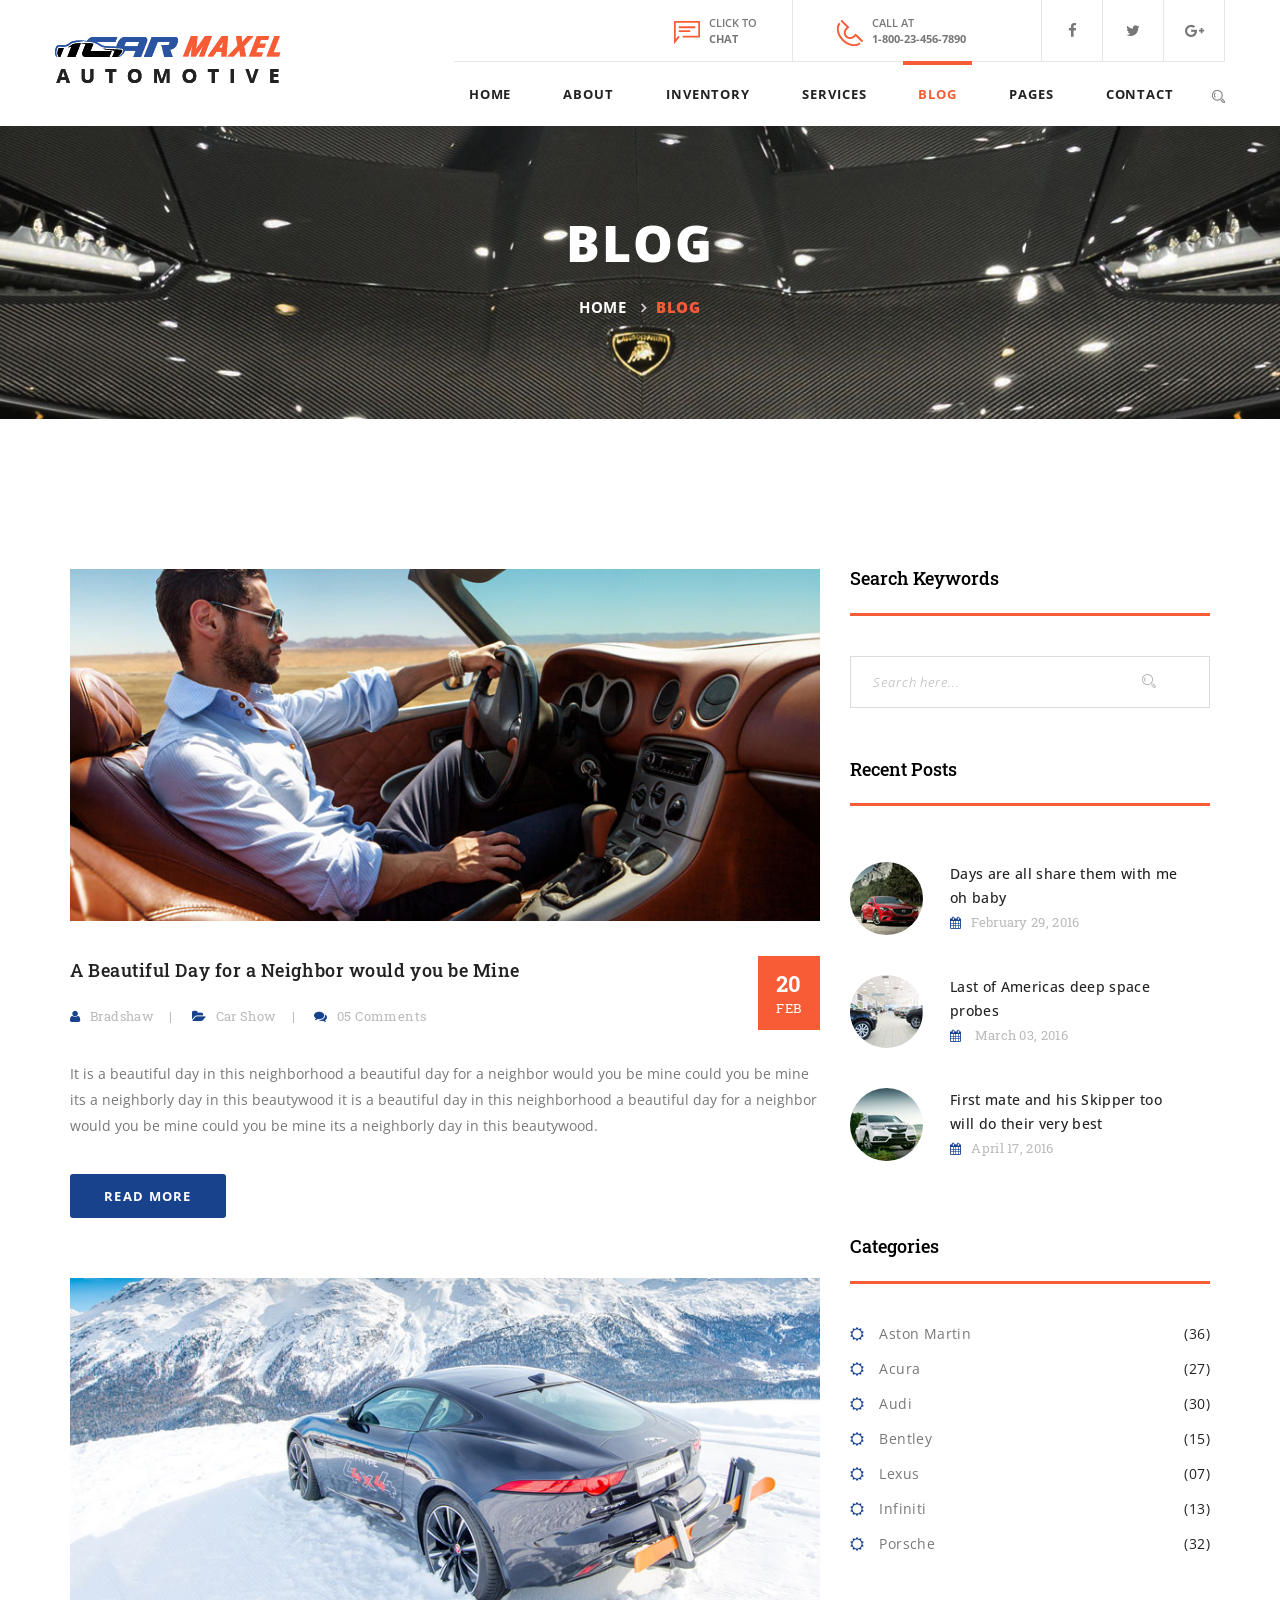
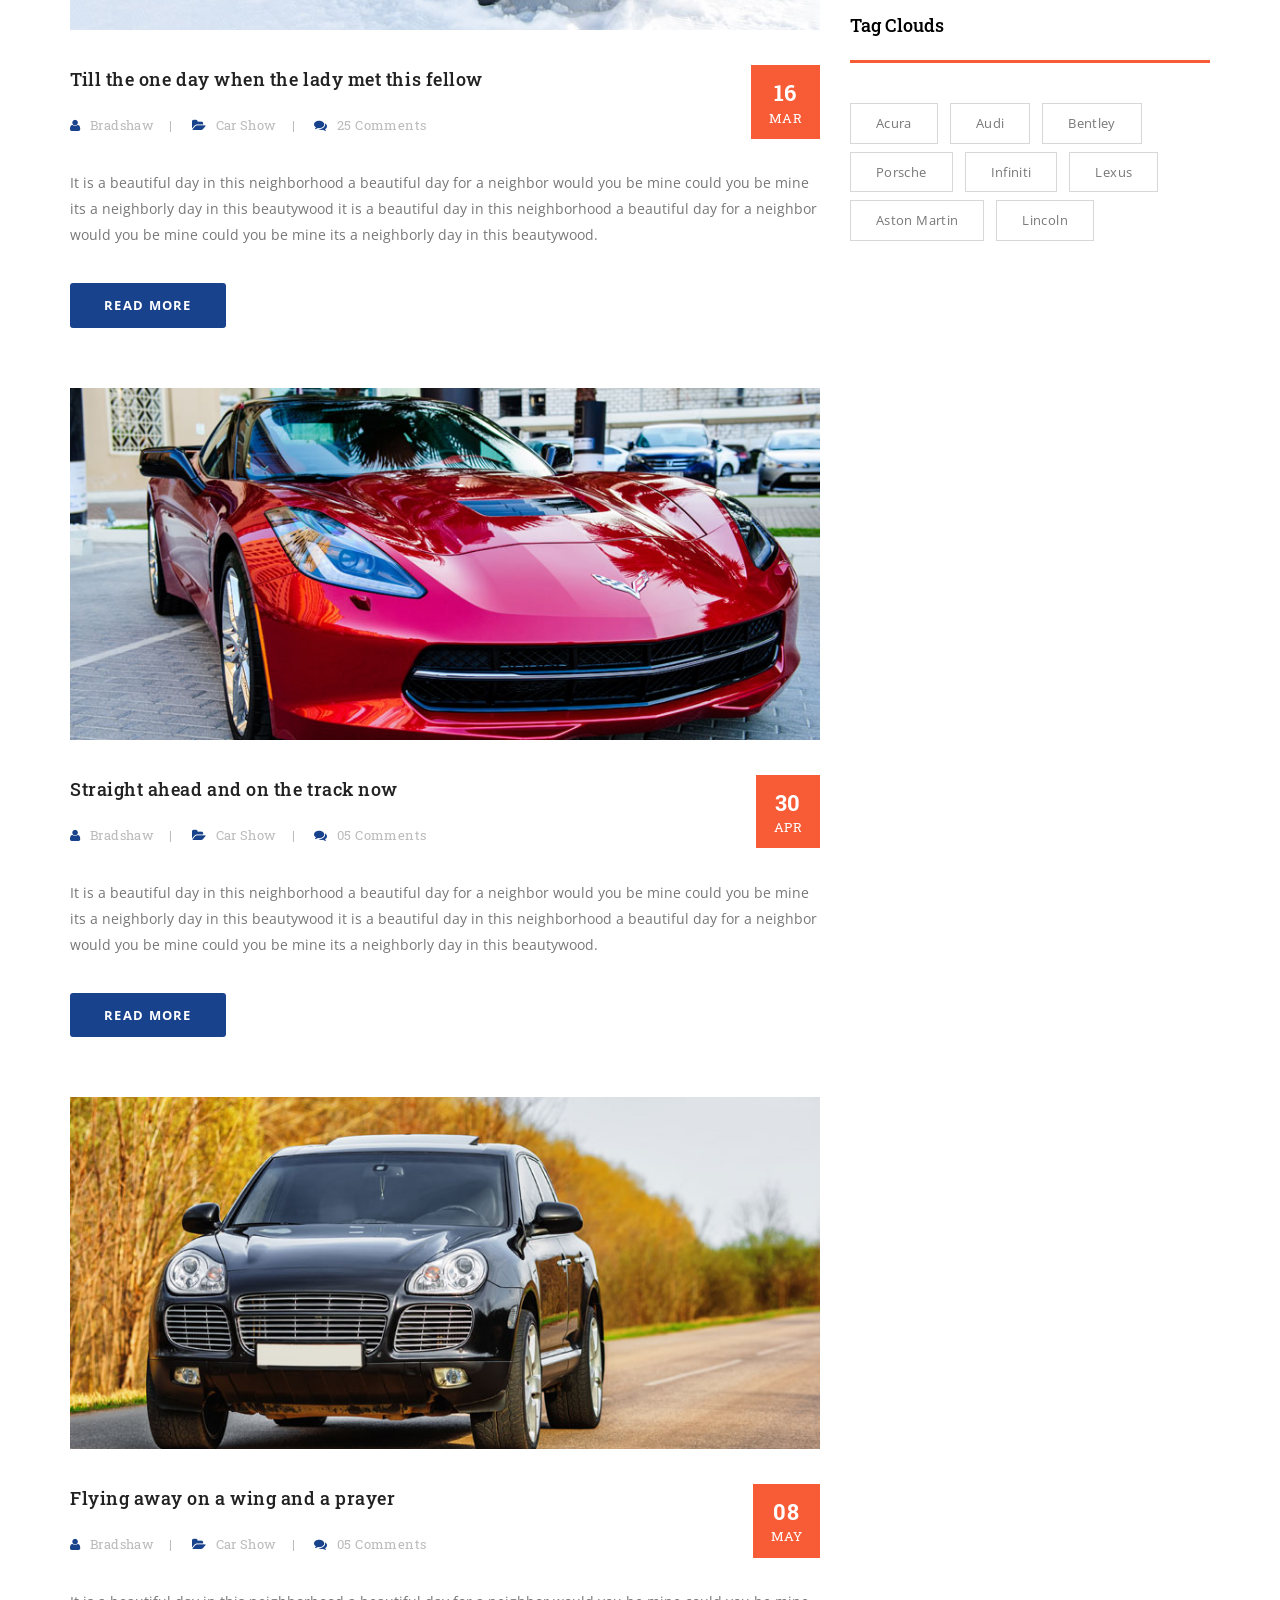
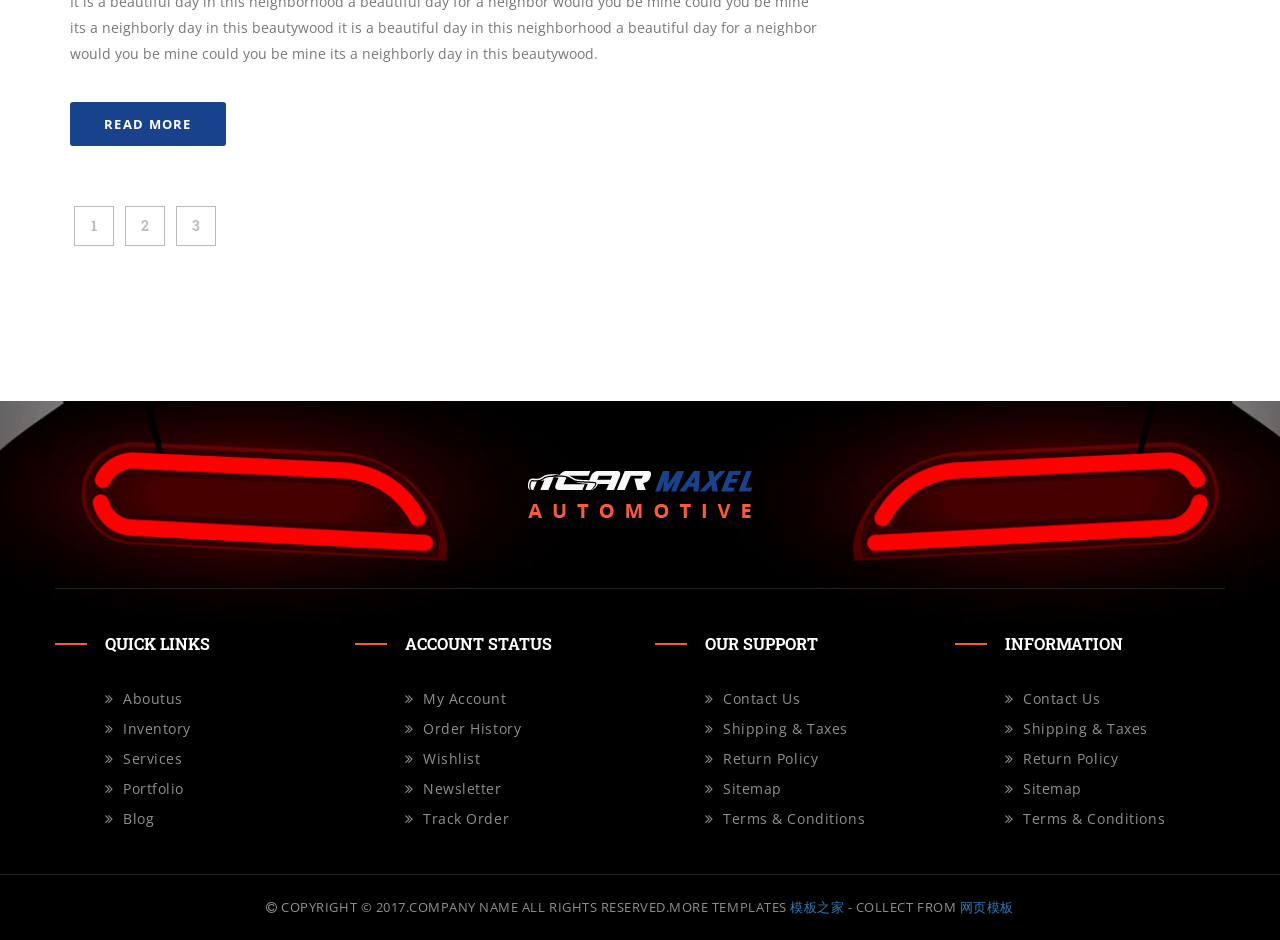
<file: 前端模板/用户界面/blog.html>
﻿<!DOCTYPE html>
<!--[if lt IE 7 ]> <html class="ie6"> <![endif]-->
<!--[if IE 7 ]>    <html class="ie7"> <![endif]-->
<!--[if IE 8 ]>    <html class="ie8"> <![endif]-->
<!--[if IE 9 ]>    <html class="ie9"> <![endif]-->
<!--[if (gt IE 9)|!(IE)]><!--><html lang="en" class=""><!--<![endif]-->
<head>
	<meta charset="utf-8">

    <meta http-equiv="X-UA-Compatible" content="IE=edge">
    <meta name="viewport" content="width=device-width, initial-scale=1">

    <meta name="description" content="">
    <meta name="author" content="">

	<title>Blog</title>

	<!-- Standard Favicon -->
	<link rel="icon" type="image/x-icon" href="images//favicon.ico" />
	
	<!-- For iPhone 4 Retina display: -->
	<link rel="apple-touch-icon-precomposed" sizes="114x114" href="images//apple-touch-icon-114x114-precomposed.png">
	
	<!-- For iPad: -->
	<link rel="apple-touch-icon-precomposed" sizes="72x72" href="images//apple-touch-icon-72x72-precomposed.png">
	
	<!-- For iPhone: -->
	<link rel="apple-touch-icon-precomposed" href="images//apple-touch-icon-57x57-precomposed.png">	
	
	<!-- Library - Google Font Familys -->	
	<link href="https://fonts.googleapis.com/css?family=Open+Sans:300,300i,400,400i,600,600i,700,700i,800,800i|Roboto+Slab:100,300,400,700" rel="stylesheet">
		
	<!-- Library - Bootstrap v3.3.5 -->
    <link rel="stylesheet" type="text/css" href="libraries/lib.css">
	
	<!-- Custom - Theme CSS -->
	<link rel="stylesheet" type="text/css" href="style.css">	
	<link rel="stylesheet" type="text/css" href="css/plugins.css">	
	<link rel="stylesheet" type="text/css" href="css/navigation-menu.css">
	<link rel="stylesheet" type="text/css" href="css/shortcode.css">
	
	<!--[if lt IE 9]>
		<script src="js/html5/respond.min.js"></script>
    <![endif]-->
	
</head>

<body data-offset="200" data-spy="scroll" data-target=".ow-navigation">
	<div class="main-container">
		<!-- Loader -->
		<div id="site-loader" class="load-complete">
			<div class="loader">
				<div class="loader-inner ball-clip-rotate">
					<div></div>
				</div>
			</div>
		</div><!-- Loader /- -->
		
		<!-- Header Section -->
		<header id="header" class="header-section container-fluid no-padding">
			<!-- Container -->
			<div class="container">
				<!-- Top Header -->
				<div class="top-header container-fluid no-padding">
					<div class="col-md-8 col-sm-12 col-xs-12 top-icons no-padding">
						<a href="#"><img src="images/chat-ic.png" alt="Chat" /><span>Click to</span><b>Chat</b></a>
						<a href="#"><img src="images/phone-ic.png" alt="Phone" /><span>Call at</span><b>1-800-23-456-7890</b></a>
						<ul>
							<li><a href="#" title="Facebook"><i class="fa fa-facebook"></i></a></li>
							<li><a href="#" title="Twitter"><i class="fa fa-twitter"></i></a></li>
							<li><a href="#" title="Google+"><i class="fa fa-google-plus"></i></a></li>
						</ul>
					</div>
				</div><!-- Top Header /- -->		
				<!-- nav -->
				<nav class="navbar navbar-default ow-navigation">
					<div class="navbar-header">
						<button aria-controls="navbar" aria-expanded="false" data-target="#navbar" data-toggle="collapse" class="navbar-toggle collapsed" type="button">
							<span class="sr-only">Toggle navigation</span>
							<span class="icon-bar"></span>
							<span class="icon-bar"></span>
							<span class="icon-bar"></span>
						</button>
						<a href="index.html" class="navbar-brand"><img src="images/logo.png" alt="Logo" /></a>
					</div>
					<!-- Menu Icon -->
					<div class="menu-icon">
						<div class="search">	
							<a href="#" id="search" title="Search"><img src="images/search-ic.png" alt="Search" /></a>
						</div>
					</div><!-- Menu Icon /- -->
					<div class="navbar-collapse collapse navbar-right" id="navbar">
						<ul class="nav navbar-nav">
							<li class="dropdown">
								<a href="index.html" title="Home" class="dropdown-toggle" role="button" aria-haspopup="true" aria-expanded="false">Home</a>
								<i class="ddl-switch fa fa-angle-down"></i>
								<ul class="dropdown-menu">				
									<li><a href="index.html" title="homepage 1">homepage 1</a></li>
									<li><a href="index2.html" title="homepage 2">homepage 2</a></li>
								</ul>
							</li>
							<li><a href="about.html" title="About">About</a></li>
							<li class="dropdown">
								<a href="inventory.html" title="Inventory" class="dropdown-toggle" role="button" aria-haspopup="true" aria-expanded="false">inventory</a>
								<i class="ddl-switch fa fa-angle-down"></i>
								<ul class="dropdown-menu">				
									<li><a href="inventory-single.html" title="Inventory Single">Inventory Single</a></li>
								</ul>
							</li>
							<li><a href="services.html" title="Services">Services</a></li>
							<li class="active dropdown">
								<a href="blog.html" title="Blog" class="dropdown-toggle" role="button" aria-haspopup="true" aria-expanded="false">Blog</a>
								<i class="ddl-switch fa fa-angle-down"></i>
								<ul class="dropdown-menu">				
									<li><a href="blog-post.html" title="Blog Single">Blog Single</a></li>
								</ul>
							</li>
							<li class="dropdown">
								<a href="#" class="dropdown-toggle" role="button" aria-haspopup="true" aria-expanded="false" title="Pages">Pages</a>
								<i class="ddl-switch fa fa-angle-down"></i>
								<ul class="dropdown-menu">				
									<li><a href="404.html" title="404">404</a></li>
								</ul>
							</li>
							<li><a href="contactus.html" title="Contact">Contact</a></li>
						</ul>
					</div><!--/.nav-collapse -->
				</nav><!-- nav /- -->
				<!-- Search Box -->
				<div class="search-box">
					<span><i class="icon_close"></i></span>
					<form><input type="text" class="form-control" placeholder="Enter a keyword and press enter..." /></form>
				</div><!-- Search Box /- -->
			</div><!-- Container /- -->
		</header><!-- Header Section /- -->
		
		<main>
			<!-- Page Banner -->
			<div class="container-fluid no-padding page-banner">
				<div class="padding-90"></div>
				<!-- Container -->
				<div class="container">
					<h3>BLOG</h3>
					<ol class="breadcrumb">
						<li><a href="index.html">Home</a></li>
						<li class="active">BLOG</li>
					</ol>
				</div><!-- Container /- -->
				<div class="padding-100"></div>
			</div><!-- Page Banner /- -->

			<div class="section-padding"></div>
			<!-- Container -->
			<div class="container">
				<!-- Content Area -->
				<div class="content-area col-md-8 col-sm-7 col-xs-12">
					<article class="type-post">
						<div class="entry-cover">
							<a title="Blog" href="blog-post.html">
								<img width="810" height="380" alt="blog" src="images/blog-1.jpg">
							</a>
						</div>
						<div class="entry-header">
							<a href="#" class="post-date">20<span>Feb</span></a>
							<h3 class="entry-title"><a title="A Beautiful Day for a Neighbor would you be Mine" href="blog-post.html">A Beautiful Day for a Neighbor would you be Mine</a></h3>
							<div class="entry-meta">
								<span><i class="fa fa-user"></i></span><a href="#" title="Bradshaw">Bradshaw</a>
								<span><i class="fa fa-folder-open"></i></span><a href="#" title="Car Show">Car Show</a>
								<span><i class="fa fa-comments"></i></span><a href="#" title="05 Comments">05 Comments</a>
							</div>
						</div>
						<div class="entry-content">
							<p>It is a beautiful day in this neighborhood a beautiful day for a neighbor would you be mine could you be mine its a neighborly day in this beautywood it is a beautiful day in this neighborhood a beautiful day for a neighbor would you be mine could you be mine its a neighborly day in this beautywood.</p>
						</div>
						<a href="#" title="Read More" class="read-more">Read More</a>
					</article>
					
					<article class="type-post">
						<div class="entry-cover">
							<a title="Blog" href="blog-post.html">
								<img width="810" height="380" alt="blog" src="images/blog-2.jpg">
							</a>
						</div>
						<div class="entry-header">
							<a href="#" class="post-date">16<span>Mar</span></a>
							<h3 class="entry-title"><a title="Till the one day when the lady met this fellow" href="blog-post.html">Till the one day when the lady met this fellow</a></h3>
							<div class="entry-meta">
								<span><i class="fa fa-user"></i></span><a href="#" title="Bradshaw">Bradshaw</a>
								<span><i class="fa fa-folder-open"></i></span><a href="#" title="Car Show">Car Show</a>
								<span><i class="fa fa-comments"></i></span><a href="#" title="05 Comments">25 Comments</a>
							</div>
						</div>
						<div class="entry-content">
							<p>It is a beautiful day in this neighborhood a beautiful day for a neighbor would you be mine could you be mine its a neighborly day in this beautywood it is a beautiful day in this neighborhood a beautiful day for a neighbor would you be mine could you be mine its a neighborly day in this beautywood.</p>
						</div>
						<a href="#" title="Read More" class="read-more">Read More</a>
					</article>
					
					<article class="type-post">
						<div class="entry-cover">
							<a title="Blog" href="blog-post.html">
								<img width="810" height="380" alt="blog" src="images/blog-3.jpg">
							</a>
						</div>
						<div class="entry-header">
							<a href="#" class="post-date">30<span>Apr</span></a>
							<h3 class="entry-title"><a title="Straight ahead and on the track now" href="blog-post.html">Straight ahead and on the track now</a></h3>
							<div class="entry-meta">
								<span><i class="fa fa-user"></i></span><a href="#" title="Bradshaw">Bradshaw</a>
								<span><i class="fa fa-folder-open"></i></span><a href="#" title="Car Show">Car Show</a>
								<span><i class="fa fa-comments"></i></span><a href="#" title="05 Comments">05 Comments</a>
							</div>
						</div>
						<div class="entry-content">
							<p>It is a beautiful day in this neighborhood a beautiful day for a neighbor would you be mine could you be mine its a neighborly day in this beautywood it is a beautiful day in this neighborhood a beautiful day for a neighbor would you be mine could you be mine its a neighborly day in this beautywood.</p>
						</div>
						<a href="#" title="Read More" class="read-more">Read More</a>
					</article>
					
					<article class="type-post">
						<div class="entry-cover">
							<a title="Blog" href="blog-post.html">
								<img width="810" height="380" alt="blog" src="images/blog-4.jpg">
							</a>
						</div>
						<div class="entry-header">
							<a href="#" class="post-date">08<span>May</span></a>
							<h3 class="entry-title"><a title="Flying away on a wing and a prayer" href="blog-post.html">Flying away on a wing and a prayer</a></h3>
							<div class="entry-meta">
								<span><i class="fa fa-user"></i></span><a href="#" title="Bradshaw">Bradshaw</a>
								<span><i class="fa fa-folder-open"></i></span><a href="#" title="Car Show">Car Show</a>
								<span><i class="fa fa-comments"></i></span><a href="#" title="05 Comments">05 Comments</a>
							</div>
						</div>
						<div class="entry-content">
							<p>It is a beautiful day in this neighborhood a beautiful day for a neighbor would you be mine could you be mine its a neighborly day in this beautywood it is a beautiful day in this neighborhood a beautiful day for a neighbor would you be mine could you be mine its a neighborly day in this beautywood.</p>
						</div>
						<a href="#" title="Read More" class="read-more">Read More</a>
					</article>
					<nav class="ow-pagination text-left">
						<ul class="pagination">
							<li><a href="#">1</a></li>
							<li><a href="#">2</a></li>
							<li><a href="#">3</a></li>
						</ul>
					</nav>
					<div class="padding-50"></div>
				</div><!-- Content Area /- -->
				<!-- Widget Area -->
				<div class="col-md-4 col-sm-5 col-xs-12 widget-area">
					<!-- Widget Search -->
					<aside class="widget widget_search">
						<h3 class="widget-title">Search Keywords</h3>
						<div class="input-group">
							<input type="text" class="form-control" placeholder="Search here...">
							<span class="input-group-btn">
								<button class="btn btn-search" title="Search" type="button"><i class="icon icon-Search"></i></button>
							</span>
						</div>
					</aside><!-- Widget Search /- -->
					<!-- Widget Latest Post -->
					<aside class="widget widget_latestposts">
						<h3 class="widget-title">Recent Posts</h3>
						<div class="latest-content">
							<a href="blog-post.html" title="Recent Posts"><i><img width="73" height="73" alt="thumb" src="images/latest-post-1.jpg"></i></a>
							<h3><a title="Days are all share them with me oh baby" href="blog-post.html">Days are all share them with me oh baby</a></h3>
							<p><a href="#"><i class="fa fa-calendar"></i>February 29, 2016</a></p>
						</div>
						<div class="latest-content">
							<a href="blog-post.html" title="Recent Posts"><i><img width="73" height="73" alt="thumb" src="images/latest-post-2.jpg"></i></a>						
							<h3><a title="Last of Americas deep space probes" href="blog-post.html">Last of Americas deep space probes</a></h3>
							<p><a href="#"><i class="fa fa-calendar"></i> March 03, 2016</a></p>
						</div>
						<div class="latest-content">
							<a href="blog-post.html" title="Recent Posts"><i><img width="73" height="73" alt="thumb" src="images/latest-post-3.jpg"></i></a>						
							<h3><a title="First mate and his Skipper too will do their very best" href="blog-post.html">First mate and his Skipper too will do their very best</a></h3>
							<p><a href="#"><i class="fa fa-calendar"></i>April 17, 2016</a></p>
						</div>
					</aside><!-- Widget Latest Post /-  -->
					<!-- Widget Categories -->
					<aside class="widget widget_categories">
						<h3 class="widget-title">Categories</h3>
						<ul>
							<li><a href="#" title="Aston Martin">Aston Martin<span>(36)</span></a></li>
							<li><a href="#" title="Acura">Acura<span>(27)</span></a></li>
							<li><a href="#" title="Audi">Audi<span>(30)</span></a></li>
							<li><a href="#" title="Bentley">Bentley<span>(15)</span></a></li>
							<li><a href="#" title="Lexus">Lexus<span>(07)</span></a></li>
							<li><a href="#" title="Infiniti">Infiniti<span>(13)</span></a></li>
							<li><a href="#" title="Porsche">Porsche<span>(32)</span></a></li>
						</ul>
					</aside><!-- Widget Categories /-  -->
					<!-- Widget Tags -->
					<aside class="widget widget_tags">
						<h3 class="widget-title">Tag Clouds</h3>
						<a href="#" title="Acura">Acura</a>
						<a href="#" title="Audi">Audi</a>
						<a href="#" title="Bentley">Bentley</a>
						<a href="#" title="Porsche">Porsche</a>
						<a href="#" title="Infiniti">Infiniti</a>
						<a href="#" title="Lexus">Lexus</a>
						<a href="#" title="Aston Martin">Aston Martin</a>
						<a href="#" title="Lincoln">Lincoln</a>
					</aside><!-- Widget Tags /- -->
					<div class="padding-50"></div>
				</div><!-- Widget Area /- -->
			</div><!-- Container /- -->
			<div class="padding-100"></div>
		</main>
		
		<!-- Footer Section -->
		<footer class="footer-main container-fluid no-padding">
			<!-- Container -->
			<div class="container">
				<div class="logo-block col-md-12 col-sm-12 col-xs-12 no-padding">
					<a href="#" title="Logo"><img src="images/ftr-logo.png" alt="Logo" /></a>
				</div>
				<div class="row">
					<div class="col-md-3 col-sm-6 col-xs-6">
						<!-- Widget Link -->
						<aside class="widget widget_link">
							<h3 class="widget-title">QUICK LINKS</h3>
							<ul>
								<li><a href="about.html" title="Aboutus">Aboutus</a></li>
								<li><a href="inventory.html" title="Inventory">Inventory</a></li>
								<li><a href="services.html" title="Services">Services</a></li>
								<li><a href="#" title="Portfolio">Portfolio</a></li>
								<li><a href="blog.html" title="Blog">Blog</a></li>
							</ul>
						</aside><!-- Widget Link /- -->
					</div>
					<div class="col-md-3 col-sm-6 col-xs-6">
						<!-- Widget Link -->
						<aside class="widget widget_link">
							<h3 class="widget-title">ACCOUNT STATUS</h3>
							<ul>
								<li><a href="#" title="My Account">My Account</a></li>
								<li><a href="#" title="Order History">Order History</a></li>
								<li><a href="#" title="Wishlist">Wishlist</a></li>
								<li><a href="#" title="Newsletter">Newsletter</a></li>
								<li><a href="#" title="Track Order">Track Order</a></li>
							</ul>
						</aside><!-- Widget Link /- -->
					</div>
					<div class="col-md-3 col-sm-6 col-xs-6">
						<!-- Widget Link -->
						<aside class="widget widget_link">
							<h3 class="widget-title">OUR SUPPORT</h3>
							<ul>
								<li><a href="#" title="Contact us">Contact us</a></li>
								<li><a href="#" title="Shipping & Taxes">Shipping &amp; Taxes</a></li>
								<li><a href="#" title="Return Policy">Return Policy</a></li>
								<li><a href="#" title="Sitemap">Sitemap</a></li>
								<li><a href="#" title="Terms & Conditions">Terms &amp; Conditions</a></li>
							</ul>
						</aside><!-- Widget Link /- -->
					</div>
					<div class="col-md-3 col-sm-6 col-xs-6">
						<!-- Widget Link -->
						<aside class="widget widget_link">
							<h3 class="widget-title">INFORMATION</h3>
							<ul>
								<li><a href="#" title="Contact us">Contact us</a></li>
								<li><a href="#" title="Shipping & Taxes">Shipping &amp; Taxes</a></li>
								<li><a href="#" title="Return Policy">Return Policy</a></li>
								<li><a href="#" title="Sitemap">Sitemap</a></li>
								<li><a href="#" title="Terms & Conditions">Terms &amp; Conditions</a></li>
							</ul>
						</aside><!-- Widget Link /- -->
					</div>
				</div>
			</div><!-- Container /- -->
			
			<!-- Copyright -->
			<div class="container-fluid no-padding copyright">
				<p><i class="fa fa-copyright"></i> Copyright &copy; 2017.Company name All rights reserved.More Templates <a href="http://www.cssmoban.com/" target="_blank" title="模板之家">模板之家</a> - Collect from <a href="http://www.cssmoban.com/" title="网页模板" target="_blank">网页模板</a></p>
			</div><!-- Copyright /- -->
		</footer><!-- Footer Section /- -->
		
	</div>
	
	<!-- JQuery v1.12.4 -->
	<script src="js/jquery-1.12.4.min.js"></script>

	<!-- Library - Js -->
	<script src="libraries/lib.js"></script>
	
	<!-- Library - Theme JS -->
	<script src="js/functions.js"></script>
</body>
</html>
</file>
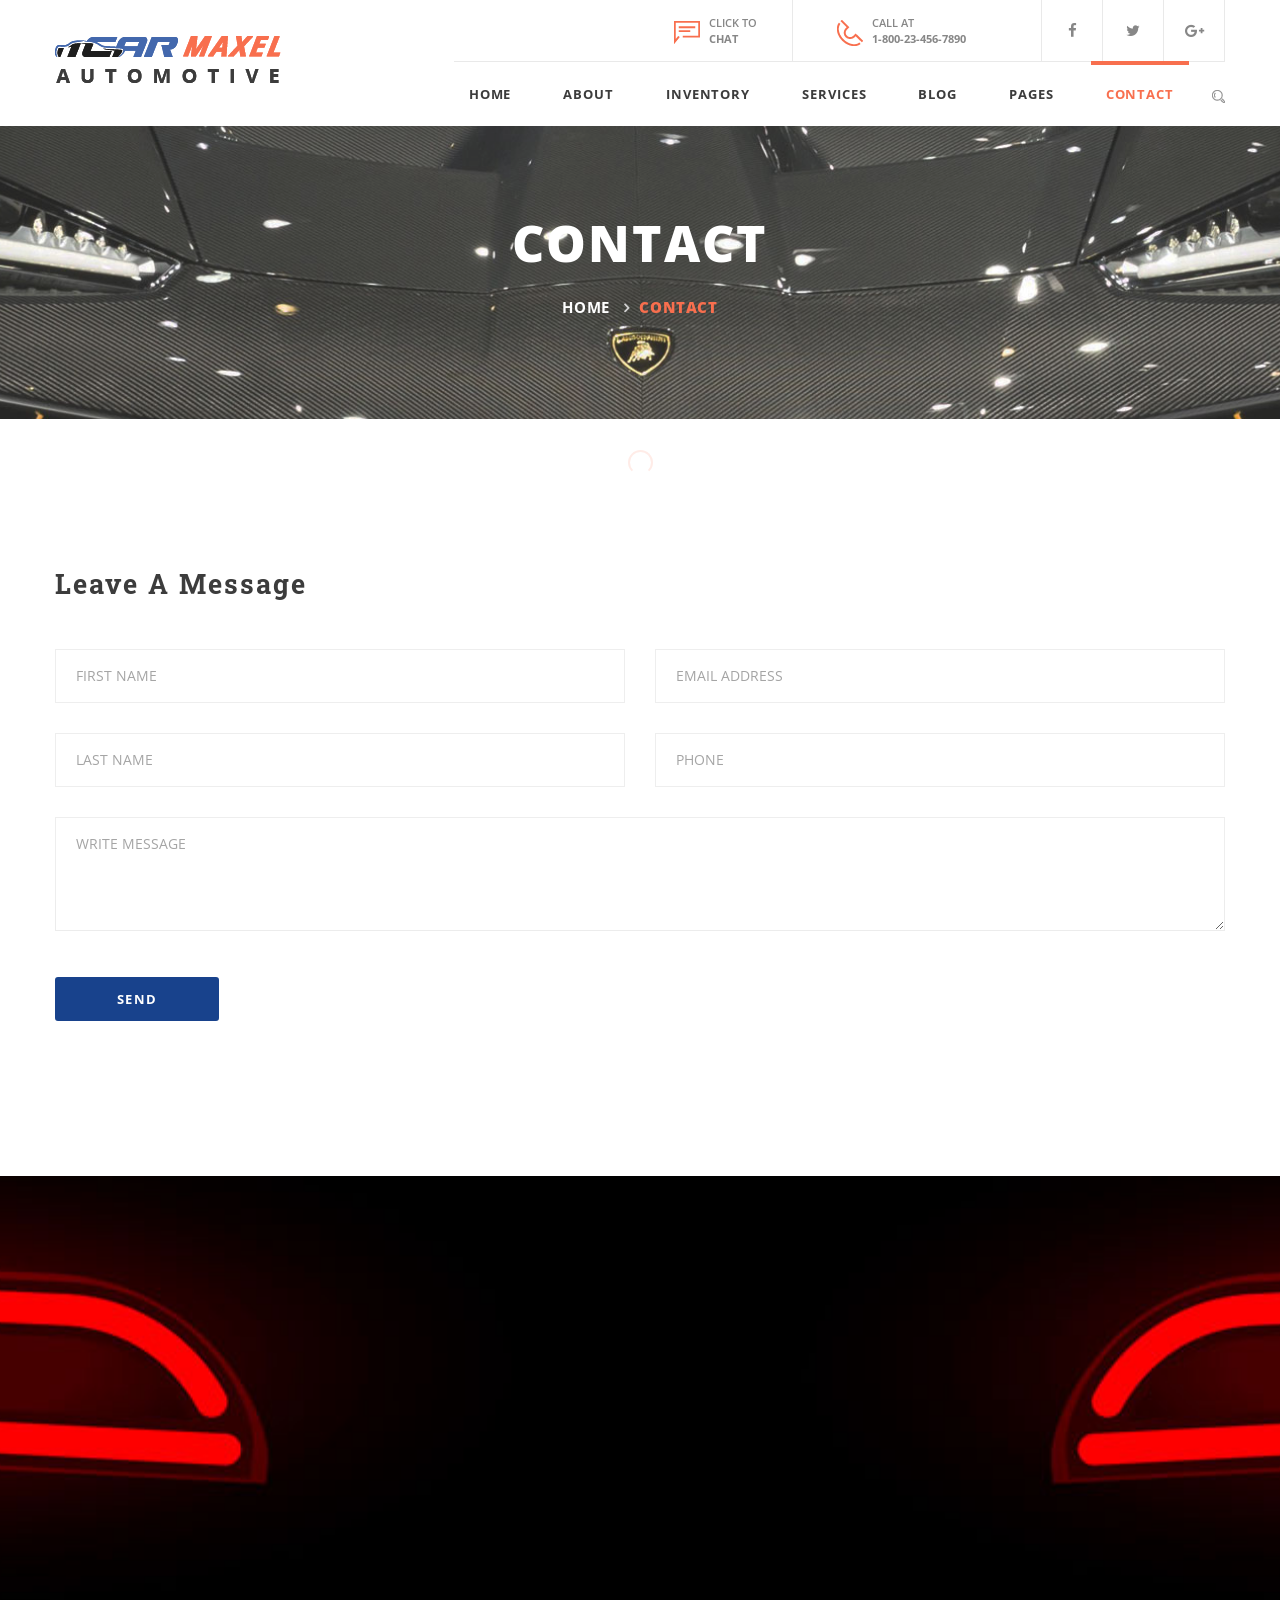
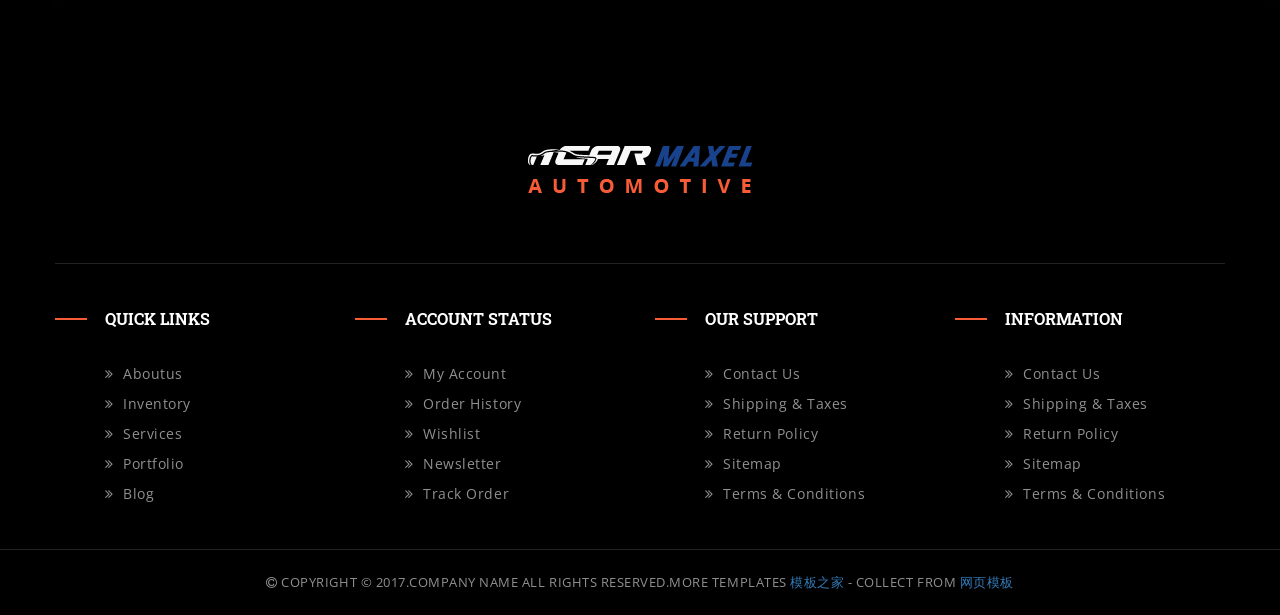
<file: 前端模板/用户界面/contactus.html>
﻿<!DOCTYPE html>
<!--[if lt IE 7 ]> <html class="ie6"> <![endif]-->
<!--[if IE 7 ]>    <html class="ie7"> <![endif]-->
<!--[if IE 8 ]>    <html class="ie8"> <![endif]-->
<!--[if IE 9 ]>    <html class="ie9"> <![endif]-->
<!--[if (gt IE 9)|!(IE)]><!--><html lang="en" class=""><!--<![endif]-->
<head>
	<meta charset="utf-8">

    <meta http-equiv="X-UA-Compatible" content="IE=edge">
    <meta name="viewport" content="width=device-width, initial-scale=1">

    <meta name="description" content="">
    <meta name="author" content="">

	<title>Contact Us</title>

	<!-- Standard Favicon -->
	<link rel="icon" type="image/x-icon" href="images//favicon.ico" />
	
	<!-- For iPhone 4 Retina display: -->
	<link rel="apple-touch-icon-precomposed" sizes="114x114" href="images//apple-touch-icon-114x114-precomposed.png">
	
	<!-- For iPad: -->
	<link rel="apple-touch-icon-precomposed" sizes="72x72" href="images//apple-touch-icon-72x72-precomposed.png">
	
	<!-- For iPhone: -->
	<link rel="apple-touch-icon-precomposed" href="images//apple-touch-icon-57x57-precomposed.png">	
	
	<!-- Library - Google Font Familys -->	
	<link href="https://fonts.googleapis.com/css?family=Open+Sans:300,300i,400,400i,600,600i,700,700i,800,800i|Roboto+Slab:100,300,400,700" rel="stylesheet">
		
	<!-- Library - Bootstrap v3.3.5 -->
    <link rel="stylesheet" type="text/css" href="libraries/lib.css">
	
	<!-- Custom - Theme CSS -->
	<link rel="stylesheet" type="text/css" href="style.css">	
	<link rel="stylesheet" type="text/css" href="css/plugins.css">	
	<link rel="stylesheet" type="text/css" href="css/navigation-menu.css">
	<link rel="stylesheet" type="text/css" href="css/shortcode.css">
	
	<!--[if lt IE 9]>
		<script src="js/html5/respond.min.js"></script>
    <![endif]-->
	
</head>

<body data-offset="200" data-spy="scroll" data-target=".ow-navigation">
	<div class="main-container">
		<!-- Loader -->
		<div id="site-loader" class="load-complete">
			<div class="loader">
				<div class="loader-inner ball-clip-rotate">
					<div></div>
				</div>
			</div>
		</div><!-- Loader /- -->
		
		<!-- Header Section -->
		<header id="header" class="header-section container-fluid no-padding">
			<!-- Container -->
			<div class="container">
				<!-- Top Header -->
				<div class="top-header container-fluid no-padding">
					<div class="col-md-8 col-sm-12 col-xs-12 top-icons no-padding">
						<a href="#"><img src="images/chat-ic.png" alt="Chat" /><span>Click to</span><b>Chat</b></a>
						<a href="#"><img src="images/phone-ic.png" alt="Phone" /><span>Call at</span><b>1-800-23-456-7890</b></a>
						<ul>
							<li><a href="#" title="Facebook"><i class="fa fa-facebook"></i></a></li>
							<li><a href="#" title="Twitter"><i class="fa fa-twitter"></i></a></li>
							<li><a href="#" title="Google+"><i class="fa fa-google-plus"></i></a></li>
						</ul>
					</div>
				</div><!-- Top Header /- -->		
				<!-- nav -->
				<nav class="navbar navbar-default ow-navigation">
					<div class="navbar-header">
						<button aria-controls="navbar" aria-expanded="false" data-target="#navbar" data-toggle="collapse" class="navbar-toggle collapsed" type="button">
							<span class="sr-only">Toggle navigation</span>
							<span class="icon-bar"></span>
							<span class="icon-bar"></span>
							<span class="icon-bar"></span>
						</button>
						<a href="index.html" class="navbar-brand"><img src="images/logo.png" alt="Logo" /></a>
					</div>
					<!-- Menu Icon -->
					<div class="menu-icon">
						<div class="search">	
							<a href="#" id="search" title="Search"><img src="images/search-ic.png" alt="Search" /></a>
						</div>
					</div><!-- Menu Icon /- -->
					<div class="navbar-collapse collapse navbar-right" id="navbar">
						<ul class="nav navbar-nav">
							<li class="dropdown">
								<a href="index.html" title="Home" class="dropdown-toggle" role="button" aria-haspopup="true" aria-expanded="false">Home</a>
								<i class="ddl-switch fa fa-angle-down"></i>
								<ul class="dropdown-menu">				
									<li><a href="index.html" title="homepage 1">homepage 1</a></li>
									<li><a href="index2.html" title="homepage 2">homepage 2</a></li>
								</ul>
							</li>
							<li><a href="about.html" title="About">About</a></li>
							<li class="dropdown">
								<a href="inventory.html" title="Inventory" class="dropdown-toggle" role="button" aria-haspopup="true" aria-expanded="false">inventory</a>
								<i class="ddl-switch fa fa-angle-down"></i>
								<ul class="dropdown-menu">				
									<li><a href="inventory-single.html" title="Inventory Single">Inventory Single</a></li>
								</ul>
							</li>
							<li><a href="services.html" title="Services">Services</a></li>
							<li class="dropdown">
								<a href="blog.html" title="Blog" class="dropdown-toggle" role="button" aria-haspopup="true" aria-expanded="false">Blog</a>
								<i class="ddl-switch fa fa-angle-down"></i>
								<ul class="dropdown-menu">				
									<li><a href="blog-post.html" title="Blog Single">Blog Single</a></li>
								</ul>
							</li>
							<li class="dropdown">
								<a href="#" class="dropdown-toggle" role="button" aria-haspopup="true" aria-expanded="false" title="Pages">Pages</a>
								<i class="ddl-switch fa fa-angle-down"></i>
								<ul class="dropdown-menu">				
									<li><a href="404.html" title="404">404</a></li>
								</ul>
							</li>
							<li class="active"><a href="contactus.html" title="Contact">Contact</a></li>
						</ul>
					</div><!--/.nav-collapse -->
				</nav><!-- nav /- -->
				<!-- Search Box -->
				<div class="search-box">
					<span><i class="icon_close"></i></span>
					<form><input type="text" class="form-control" placeholder="Enter a keyword and press enter..." /></form>
				</div><!-- Search Box /- -->
			</div><!-- Container /- -->
		</header><!-- Header Section /- -->
	

	<main>
	
		<!-- Page Banner -->
		<div class="container-fluid no-padding page-banner">
			<div class="padding-90"></div>
			<!-- Container -->
			<div class="container">
				<h3>contact</h3>
				<ol class="breadcrumb">
					<li><a href="index.html">Home</a></li>
					<li class="active">contact</li>
				</ol>
			</div><!-- Container /- -->
			<div class="padding-100"></div>
		</div><!-- Page Banner /- -->
	
		<div class="section-padding"></div>
		
		<!-- Contact Section -->
		<div class="container-fluid no-padding contact-section">
			<!-- Container -->
			<div class="container">
				<h3>Leave A Message</h3>
				<form class="row">
					<div class="form-group col-md-6 col-sm-6 col-xs-12">
						<input type="text" name="contact-fname" id="input_fname" required="" placeholder="First Name" class="form-control">
						<input type="text" name="contact-lname" id="input_lname" required="" placeholder="Last Name" class="form-control">
					</div>
					<div class="form-group col-md-6 col-sm-6 col-xs-12">
						<input type="email" name="contact-email" id="input_email" required="" placeholder="Email address" class="form-control">
						<input type="email" name="contact-phone" id="input_phone" required="" placeholder="Phone" class="form-control">
					</div>
					<div class="form-group col-md-12 col-sm-12 col-xs-12">
						<textarea name="contact-message" id="textarea_message" placeholder="Write message" rows="4" class="form-control"></textarea>
					</div>
					<div class="col-md-12 col-sm-12 col-xs-12">
						<button id="btn_submit" type="submit" title="Send">Send</button>
					</div>
					<div class="alert-msg" id="alert-msg"></div>
				</form>
			</div>
		</div>
		
		<div class="padding-100"></div>
		<div class="padding-30"></div>
		
		<!-- Map -->
		<div class="container-fluid no-padding map-section">
			<div id="map-canvas-contact" class="map-canvas"  data-lat="-37.817214" data-lng="144.955925" data-string="16122 Collins Street West, Victoria 8007 Australia" data-zoom="12"></div>
		</div><!-- Map /- -->
	
	</main>
	
		
		<!-- Footer Section -->
		<footer class="footer-main container-fluid no-padding">
			<!-- Container -->
			<div class="container">
				<div class="logo-block col-md-12 col-sm-12 col-xs-12 no-padding">
					<a href="#" title="Logo"><img src="images/ftr-logo.png" alt="Logo" /></a>
				</div>
				<div class="row">
					<div class="col-md-3 col-sm-6 col-xs-6">
						<!-- Widget Link -->
						<aside class="widget widget_link">
							<h3 class="widget-title">QUICK LINKS</h3>
							<ul>
								<li><a href="about.html" title="Aboutus">Aboutus</a></li>
								<li><a href="inventory.html" title="Inventory">Inventory</a></li>
								<li><a href="services.html" title="Services">Services</a></li>
								<li><a href="#" title="Portfolio">Portfolio</a></li>
								<li><a href="blog.html" title="Blog">Blog</a></li>
							</ul>
						</aside><!-- Widget Link /- -->
					</div>
					<div class="col-md-3 col-sm-6 col-xs-6">
						<!-- Widget Link -->
						<aside class="widget widget_link">
							<h3 class="widget-title">ACCOUNT STATUS</h3>
							<ul>
								<li><a href="#" title="My Account">My Account</a></li>
								<li><a href="#" title="Order History">Order History</a></li>
								<li><a href="#" title="Wishlist">Wishlist</a></li>
								<li><a href="#" title="Newsletter">Newsletter</a></li>
								<li><a href="#" title="Track Order">Track Order</a></li>
							</ul>
						</aside><!-- Widget Link /- -->
					</div>
					<div class="col-md-3 col-sm-6 col-xs-6">
						<!-- Widget Link -->
						<aside class="widget widget_link">
							<h3 class="widget-title">OUR SUPPORT</h3>
							<ul>
								<li><a href="#" title="Contact us">Contact us</a></li>
								<li><a href="#" title="Shipping & Taxes">Shipping &amp; Taxes</a></li>
								<li><a href="#" title="Return Policy">Return Policy</a></li>
								<li><a href="#" title="Sitemap">Sitemap</a></li>
								<li><a href="#" title="Terms & Conditions">Terms &amp; Conditions</a></li>
							</ul>
						</aside><!-- Widget Link /- -->
					</div>
					<div class="col-md-3 col-sm-6 col-xs-6">
						<!-- Widget Link -->
						<aside class="widget widget_link">
							<h3 class="widget-title">INFORMATION</h3>
							<ul>
								<li><a href="#" title="Contact us">Contact us</a></li>
								<li><a href="#" title="Shipping & Taxes">Shipping &amp; Taxes</a></li>
								<li><a href="#" title="Return Policy">Return Policy</a></li>
								<li><a href="#" title="Sitemap">Sitemap</a></li>
								<li><a href="#" title="Terms & Conditions">Terms &amp; Conditions</a></li>
							</ul>
						</aside><!-- Widget Link /- -->
					</div>
				</div>
			</div><!-- Container /- -->
			
			<!-- Copyright -->
			<div class="container-fluid no-padding copyright">
				<p><i class="fa fa-copyright"></i> Copyright &copy; 2017.Company name All rights reserved.More Templates <a href="http://www.cssmoban.com/" target="_blank" title="模板之家">模板之家</a> - Collect from <a href="http://www.cssmoban.com/" title="网页模板" target="_blank">网页模板</a></p>
			</div><!-- Copyright /- -->
		</footer><!-- Footer Section /- -->
		
	</div>
	
	<!-- JQuery v1.12.4 -->
	<script src="js/jquery-1.12.4.min.js"></script>

	<!-- Library - Js -->
	<script src="libraries/lib.js"></script>
		
	<!-- Library - Google Map API -->
	<!---<script src="http://ditu.google.cn/maps/api/js?key=AIzaSyCf0dPCQ0C7oVF0WFKhuyz7v7oWei3vFPI "></script>--->
	
	<!-- Library - Theme JS -->
	<script src="js/functions.js"></script>
</body>
</html>
</file>
<file: 前端模板/用户界面/revolution/css/settings.css>
/*-----------------------------------------------------------------------------

-	Revolution Slider 5.0 Default Style Settings -

Screen Stylesheet

version:   	5.0.0
date:      	29/10/15
author:		themepunch
email:     	info@themepunch.com
website:   	http://www.themepunch.com
-----------------------------------------------------------------------------*/



.rtl {	direction: rtl;}
@font-face {
  font-family: 'revicons';
  src: url('../fonts/revicons/revicons.eot?5510888');
  src: url('../fonts/revicons/revicons.eot?5510888#iefix') format('embedded-opentype'),
       url('../fonts/revicons/revicons.woff?5510888') format('woff'),
       url('../fonts/revicons/revicons.ttf?5510888') format('truetype'),
       url('../fonts/revicons/revicons.svg?5510888#revicons') format('svg');
  font-weight: normal;
  font-style: normal;
}

 [class^="revicon-"]:before, [class*=" revicon-"]:before {
  font-family: "revicons";
  font-style: normal;
  font-weight: normal;
  speak: none;
  display: inline-block;
  text-decoration: inherit;
  width: 1em;
  margin-right: .2em;
  text-align: center; 

  /* For safety - reset parent styles, that can break glyph codes*/
  font-variant: normal;
  text-transform: none;

  /* fix buttons height, for twitter bootstrap */
  line-height: 1em;

  /* Animation center compensation - margins should be symmetric */
  /* remove if not needed */
  margin-left: .2em;

  /* you can be more comfortable with increased icons size */
  /* font-size: 120%; */

  /* Uncomment for 3D effect */
  /* text-shadow: 1px 1px 1px rgba(127, 127, 127, 0.3); */
}

.revicon-search-1:before { content: '\e802'; } /* '' */
.revicon-pencil-1:before { content: '\e831'; } /* '' */
.revicon-picture-1:before { content: '\e803'; } /* '' */
.revicon-cancel:before { content: '\e80a'; } /* '' */
.revicon-info-circled:before { content: '\e80f'; } /* '' */
.revicon-trash:before { content: '\e801'; } /* '' */
.revicon-left-dir:before { content: '\e817'; } /* '' */
.revicon-right-dir:before { content: '\e818'; } /* '' */
.revicon-down-open:before { content: '\e83b'; } /* '' */
.revicon-left-open:before { content: '\e819'; } /* '' */
.revicon-right-open:before { content: '\e81a'; } /* '' */
.revicon-angle-left:before { content: '\e820'; } /* '' */
.revicon-angle-right:before { content: '\e81d'; } /* '' */
.revicon-left-big:before { content: '\e81f'; } /* '' */
.revicon-right-big:before { content: '\e81e'; } /* '' */
.revicon-magic:before { content: '\e807'; } /* '' */
.revicon-picture:before { content: '\e800'; } /* '' */
.revicon-export:before { content: '\e80b'; } /* '' */
.revicon-cog:before { content: '\e832'; } /* '' */
.revicon-login:before { content: '\e833'; } /* '' */
.revicon-logout:before { content: '\e834'; } /* '' */
.revicon-video:before { content: '\e805'; } /* '' */
.revicon-arrow-combo:before { content: '\e827'; } /* '' */
.revicon-left-open-1:before { content: '\e82a'; } /* '' */
.revicon-right-open-1:before { content: '\e82b'; } /* '' */
.revicon-left-open-mini:before { content: '\e822'; } /* '' */
.revicon-right-open-mini:before { content: '\e823'; } /* '' */
.revicon-left-open-big:before { content: '\e824'; } /* '' */
.revicon-right-open-big:before { content: '\e825'; } /* '' */
.revicon-left:before { content: '\e836'; } /* '' */
.revicon-right:before { content: '\e826'; } /* '' */
.revicon-ccw:before { content: '\e808'; } /* '' */
.revicon-arrows-ccw:before { content: '\e806'; } /* '' */
.revicon-palette:before { content: '\e829'; } /* '' */
.revicon-list-add:before { content: '\e80c'; } /* '' */
.revicon-doc:before { content: '\e809'; } /* '' */
.revicon-left-open-outline:before { content: '\e82e'; } /* '' */
.revicon-left-open-2:before { content: '\e82c'; } /* '' */
.revicon-right-open-outline:before { content: '\e82f'; } /* '' */
.revicon-right-open-2:before { content: '\e82d'; } /* '' */
.revicon-equalizer:before { content: '\e83a'; } /* '' */
.revicon-layers-alt:before { content: '\e804'; } /* '' */
.revicon-popup:before { content: '\e828'; } /* '' */

							

/******************************
	-	BASIC STYLES		-
******************************/

.rev_slider_wrapper{
	position:relative;
	z-index: 0;
}


.rev_slider{
	position:relative;
	overflow:visible;
}

.tp-overflow-hidden { overflow:hidden;}

.tp-simpleresponsive img,
.rev_slider img{
	max-width:none !important;
	-moz-transition: none;
	-webkit-transition: none;
	-o-transition: none;
	transition: none;
	margin:0px;
	padding:0px;
	border-width:0px;
	border:none;
}

.rev_slider .no-slides-text{
	font-weight:bold;
	text-align:center;
	padding-top:80px;
}

.rev_slider >ul,
.rev_slider_wrapper >ul,
.tp-revslider-mainul >li,
.rev_slider >ul >li,
.rev_slider >ul >li:before,
.tp-revslider-mainul >li:before,
.tp-simpleresponsive >ul,
.tp-simpleresponsive >ul >li,
.tp-simpleresponsive >ul >li:before,
.tp-revslider-mainul >li,
.tp-simpleresponsive >ul >li{
	list-style:none !important;
	position:absolute;	
	margin:0px !important;
	padding:0px !important;
	overflow-x: visible;
	overflow-y: visible;
	list-style-type: none !important;
	background-image:none;
	background-position:0px 0px;
	text-indent: 0em;
	top:0px;left:0px;
}


.tp-revslider-mainul >li,
.rev_slider >ul >li,
.rev_slider >ul >li:before,
.tp-revslider-mainul >li:before,
.tp-simpleresponsive >ul >li,
.tp-simpleresponsive >ul >li:before,
.tp-revslider-mainul >li,
.tp-simpleresponsive >ul >li { 
	visibility:hidden; 
}

.tp-revslider-slidesli,
.tp-revslider-mainul	{	
	padding:0 !important; 
	margin:0 !important; 
	list-style:none !important;
}

.rev_slider li.tp-revslider-slidesli {
    position: absolute !important;
}


.tp-caption .rs-untoggled-content { display:block;}
.tp-caption .rs-toggled-content { display:none;}

.rs-toggle-content-active.tp-caption .rs-toggled-content { display:block;}
.rs-toggle-content-active.tp-caption .rs-untoggled-content { display:none;}

.rev_slider .tp-caption,
.rev_slider .caption 	{ 
	position:relative;  
	visibility:hidden; 
	white-space: nowrap;
	display: block;
}


.rev_slider .tp-mask-wrap .tp-caption,
.rev_slider .tp-mask-wrap *:last-child,
.wpb_text_column .rev_slider .tp-mask-wrap .tp-caption,
.wpb_text_column .rev_slider .tp-mask-wrap *:last-child{
	margin-bottom:0;

}

.tp-svg-layer svg {	width:100%; height:100%;position: relative;vertical-align: top}

	
/* CAROUSEL FUNCTIONS */
.tp-carousel-wrapper {
	cursor:url(openhand.cur), move;
}
.tp-carousel-wrapper.dragged {
	cursor:url(closedhand.cur), move;
}

/* ADDED FOR SLIDELINK MANAGEMENT */
.tp-caption {
	z-index:1
}

.tp_inner_padding {	
	box-sizing:border-box;	
	-webkit-box-sizing:border-box;
	-moz-box-sizing:border-box;
	max-height:none !important;	
}


.tp-caption {	
	-moz-user-select: none;
	-khtml-user-select: none;
	-webkit-user-select: none;
	-o-user-select: none;	
	position:absolute;
	-webkit-font-smoothing: antialiased !important;
}

.tp-caption.tp-layer-selectable {
	-moz-user-select: all;
	-khtml-user-select: all;
	-webkit-user-select: all;
	-o-user-select: all;	
}

.tp-forcenotvisible,
.tp-hide-revslider,
.tp-caption.tp-hidden-caption {	
	visibility:hidden !important; 
	display:none !important
}

.rev_slider embed,
.rev_slider iframe,
.rev_slider object,
.rev_slider audio,
.rev_slider video {
	max-width: none !important
}






/**********************************************
	-	FULLSCREEN AND FULLWIDHT CONTAINERS	-
**********************************************/
.rev_slider_wrapper	{	width:100%;}

.fullscreen-container {	
	position:relative;
	padding:0;
}


.fullwidthbanner-container{
	position:relative;
	padding:0;
	overflow:hidden;
}

.fullwidthbanner-container .fullwidthabanner{
	width:100%;
	position:relative;
}



/*********************************
	-	SPECIAL TP CAPTIONS -
**********************************/

.tp-static-layers				{	
	position:absolute; z-index:101; top:0px;left:0px;
	/*pointer-events:none;*/

}


.tp-caption .frontcorner		{
	width: 0;
	height: 0;
	border-left: 40px solid transparent;
	border-right: 0px solid transparent;
	border-top: 40px solid #00A8FF;
	position: absolute;left:-40px;top:0px;
}

.tp-caption .backcorner		{
	width: 0;
	height: 0;
	border-left: 0px solid transparent;
	border-right: 40px solid transparent;
	border-bottom: 40px solid #00A8FF;
	position: absolute;right:0px;top:0px;
}

.tp-caption .frontcornertop		{
	width: 0;
	height: 0;
	border-left: 40px solid transparent;
	border-right: 0px solid transparent;
	border-bottom: 40px solid #00A8FF;
	position: absolute;left:-40px;top:0px;
}

.tp-caption .backcornertop		{
	width: 0;
	height: 0;
	border-left: 0px solid transparent;
	border-right: 40px solid transparent;
	border-top: 40px solid #00A8FF;
	position: absolute;right:0px;top:0px;
}
									
.tp-layer-inner-rotation {	
	position: relative !important;
}		


/***********************************************
	-	SPECIAL ALTERNATIVE IMAGE SETTINGS	-
***********************************************/

img.tp-slider-alternative-image	{	
	width:100%; height:auto;
}


/******************************
	-	IE8 HACKS	-
*******************************/
.noFilterClass {
	filter:none !important;
}


/********************************
	-	FULLSCREEN VIDEO	-
*********************************/

.rs-background-video-layer 		{	position: absolute;top:0px;left:0px; width:100%;height:100%;visibility: hidden;z-index: 0;}

.tp-caption.coverscreenvideo	{	width:100%;height:100%;top:0px;left:0px;position:absolute;}
.caption.fullscreenvideo,
.tp-caption.fullscreenvideo		{	left:0px; top:0px; position:absolute;width:100%;height:100%}

.caption.fullscreenvideo iframe,
.caption.fullscreenvideo audio,
.caption.fullscreenvideo video,
.tp-caption.fullscreenvideo iframe,
.tp-caption.fullscreenvideo iframe audio,
.tp-caption.fullscreenvideo iframe video	{ width:100% !important; height:100% !important; display: none}

.fullcoveredvideo audio,
.fullscreenvideo audio
.fullcoveredvideo video,
.fullscreenvideo video				{	background: #000}

.fullcoveredvideo .tp-poster		{	background-position: center center;background-size: cover;width:100%;height:100%;top:0px;left:0px}


.videoisplaying .html5vid .tp-poster	{	display: none}

.tp-video-play-button					{	
	background:#000;
	background:rgba(0,0,0,0.3);										
	border-radius:5px;-moz-border-radius:5px;-webkit-border-radius:5px;
	position: absolute;
	top: 50%;
	left: 50%;										
	color: #FFF;
	z-index: 3;
	margin-top: -25px;
	margin-left: -25px;
	line-height: 50px !important;
	text-align: center;
	cursor: pointer;
	width: 50px;
	height:50px;
	box-sizing: border-box;
	-moz-box-sizing: border-box;	
	display: inline-block;	
	vertical-align: top;
	z-index: 4;
	opacity: 0;
	-webkit-transition:opacity 300ms ease-out !important;
	-moz-transition:opacity 300ms ease-out !important;
	-o-transition:opacity 300ms ease-out !important;
	transition:opacity 300ms ease-out !important;				
}

.tp-hiddenaudio,
.tp-audio-html5 .tp-video-play-button { display:none !important;}
.tp-caption .html5vid					{	width:100% !important; height:100% !important;}									
.tp-video-play-button i 				{	width:50px;height:50px; display:inline-block; text-align: center; vertical-align: top; line-height: 50px !important; font-size: 40px !important;}									
.tp-caption:hover .tp-video-play-button	{	opacity: 1;}
.tp-caption .tp-revstop					{	display:none; border-left:5px solid #fff !important; border-right:5px solid #fff !important;margin-top:15px !important;line-height: 20px !important;vertical-align: top; font-size:25px !important;}
.videoisplaying .revicon-right-dir		{	display:none}
.videoisplaying .tp-revstop				{	display:inline-block}

.videoisplaying  .tp-video-play-button			{	display:none}
.tp-caption:hover .tp-video-play-button 		{ 	display:block}

.fullcoveredvideo .tp-video-play-button			{	display:none !important}


.fullscreenvideo .fullscreenvideo audio 		{	object-fit:contain !important;}
.fullscreenvideo .fullscreenvideo video 		{	object-fit:contain !important;}

.fullscreenvideo .fullcoveredvideo audio 		{	object-fit:cover !important;}
.fullscreenvideo .fullcoveredvideo video 		{	object-fit:cover !important;}

.tp-video-controls {
	position: absolute;
	bottom: 0;
	left: 0;
	right: 0;
	padding: 5px;
	opacity: 0;
	-webkit-transition: opacity .3s;
	-moz-transition: opacity .3s;
	-o-transition: opacity .3s;
	-ms-transition: opacity .3s;
	transition: opacity .3s;
	background-image: linear-gradient(to bottom, rgb(0,0,0) 13%, rgb(50,50,50) 100%);
	background-image: -o-linear-gradient(bottom, rgb(0,0,0) 13%, rgb(50,50,50) 100%);
	background-image: -moz-linear-gradient(bottom, rgb(0,0,0) 13%, rgb(50,50,50) 100%);
	background-image: -webkit-linear-gradient(bottom, rgb(0,0,0) 13%, rgb(50,50,50) 100%);
	background-image: -ms-linear-gradient(bottom, rgb(0,0,0) 13%, rgb(50,50,50) 100%);
	background-image: -webkit-gradient(linear,left bottom,left top,color-stop(0.13, rgb(0,0,0)),color-stop(1, rgb(50,50,50)));	
	display:table;max-width:100%; overflow:hidden;box-sizing:border-box;-moz-box-sizing:border-box;-webkit-box-sizing:border-box;
}

.tp-caption:hover .tp-video-controls {	opacity: .9;}

.tp-video-button {
	background: rgba(0,0,0,.5);
	border: 0;
	color: #EEE;
	-webkit-border-radius: 3px;
	-moz-border-radius: 3px;
	-o-border-radius: 3px;
	border-radius: 3px;
	cursor:pointer;
	line-height:12px;
	font-size:12px;
	color:#fff;
	padding:0px;
	margin:0px;
	outline: none;
	}
.tp-video-button:hover 				{	cursor: pointer;}


.tp-video-button-wrap,
.tp-video-seek-bar-wrap,
.tp-video-vol-bar-wrap 				{ 	padding:0px 5px;display:table-cell; vertical-align: middle;}

.tp-video-seek-bar-wrap				{	width:80%}
.tp-video-vol-bar-wrap				{	width:20%}

.tp-volume-bar,
.tp-seek-bar						{	width:100%; cursor: pointer;  outline:none; line-height:12px;margin:0; padding:0;}


.rs-fullvideo-cover					{	width:100%;height:100%;top:0px;left:0px;position: absolute; background:transparent;z-index:5;}


.rs-background-video-layer video::-webkit-media-controls { display:none !important;}
.rs-background-video-layer audio::-webkit-media-controls { display:none !important;}

.tp-audio-html5 .tp-video-controls {	opacity: 1 !important; visibility: visible !important}

/********************************
	-	DOTTED OVERLAYS	-
*********************************/
.tp-dottedoverlay						{	background-repeat:repeat;width:100%;height:100%;position:absolute;top:0px;left:0px;z-index:3}
.tp-dottedoverlay.twoxtwo				{	background:url(../assets/gridtile.png)}
.tp-dottedoverlay.twoxtwowhite			{	background:url(../assets/gridtile_white.png)}
.tp-dottedoverlay.threexthree			{	background:url(../assets/gridtile_3x3.png)}
.tp-dottedoverlay.threexthreewhite		{	background:url(../assets/gridtile_3x3_white.png)}


/******************************
	-	SHADOWS		-
******************************/

.tp-shadowcover	{	width:100%;height:100%;top:0px;left:0px;background: #fff;position: absolute; z-index: -1;}
.tp-shadow1 {
	-webkit-box-shadow: 0 10px 6px -6px rgba(0,0,0,0.8);
	   -moz-box-shadow: 0 10px 6px -6px rgba(0,0,0,0.8);
	        box-shadow: 0 10px 6px -6px rgba(0,0,0,0.8);
}

.tp-shadow2:before, .tp-shadow2:after,
.tp-shadow3:before, .tp-shadow4:after
{
  z-index: -2;
  position: absolute;
  content: "";
  bottom: 10px;
  left: 10px;
  width: 50%;
  top: 85%;
  max-width:300px;
  background: transparent;
  -webkit-box-shadow: 0 15px 10px rgba(0,0,0,0.8);
  -moz-box-shadow: 0 15px 10px rgba(0,0,0,0.8);
  box-shadow: 0 15px 10px rgba(0,0,0,0.8);
  -webkit-transform: rotate(-3deg);
  -moz-transform: rotate(-3deg);
  -o-transform: rotate(-3deg);
  -ms-transform: rotate(-3deg);
  transform: rotate(-3deg);
}

.tp-shadow2:after,
.tp-shadow4:after
{
  -webkit-transform: rotate(3deg);
  -moz-transform: rotate(3deg);
  -o-transform: rotate(3deg);
  -ms-transform: rotate(3deg);
  transform: rotate(3deg);
  right: 10px;
  left: auto;
}

.tp-shadow5
{
  	position:relative;       
    -webkit-box-shadow:0 1px 4px rgba(0, 0, 0, 0.3), 0 0 40px rgba(0, 0, 0, 0.1) inset;
       -moz-box-shadow:0 1px 4px rgba(0, 0, 0, 0.3), 0 0 40px rgba(0, 0, 0, 0.1) inset;
            box-shadow:0 1px 4px rgba(0, 0, 0, 0.3), 0 0 40px rgba(0, 0, 0, 0.1) inset;
}
.tp-shadow5:before, .tp-shadow5:after
{
	content:"";
    position:absolute; 
    z-index:-2;
    -webkit-box-shadow:0 0 25px 0px rgba(0,0,0,0.6);
    -moz-box-shadow:0 0 25px 0px  rgba(0,0,0,0.6);
    box-shadow:0 0 25px 0px  rgba(0,0,0,0.6);
    top:30%;
    bottom:0;
    left:20px;
    right:20px;
    -moz-border-radius:100px / 20px;
    border-radius:100px / 20px;
}

/******************************
	-	BUTTONS	-
*******************************/

.tp-button{
	padding:6px 13px 5px;
	border-radius: 3px;
	-moz-border-radius: 3px;
	-webkit-border-radius: 3px;
	height:30px;
	cursor:pointer;
	color:#fff !important; text-shadow:0px 1px 1px rgba(0, 0, 0, 0.6) !important; font-size:15px; line-height:45px !important;
	font-family: arial, sans-serif; font-weight: bold; letter-spacing: -1px;
	text-decoration:none;
}

.tp-button.big	{	color:#fff; text-shadow:0px 1px 1px rgba(0, 0, 0, 0.6); font-weight:bold; padding:9px 20px; font-size:19px;  line-height:57px !important; }


.purchase:hover,
.tp-button:hover,
.tp-button.big:hover {	background-position:bottom, 15px 11px}

	
/*	BUTTON COLORS	*/

.tp-button.green, .tp-button:hover.green,
.purchase.green, .purchase:hover.green			{ background-color:#21a117; -webkit-box-shadow:  0px 3px 0px 0px #104d0b;        -moz-box-shadow:   0px 3px 0px 0px #104d0b;        box-shadow:   0px 3px 0px 0px #104d0b;  }

.tp-button.blue, .tp-button:hover.blue,
.purchase.blue, .purchase:hover.blue			{ background-color:#1d78cb; -webkit-box-shadow:  0px 3px 0px 0px #0f3e68;        -moz-box-shadow:   0px 3px 0px 0px #0f3e68;        box-shadow:   0px 3px 0px 0px #0f3e68}

.tp-button.red, .tp-button:hover.red,
.purchase.red, .purchase:hover.red				{ background-color:#cb1d1d; -webkit-box-shadow:  0px 3px 0px 0px #7c1212;        -moz-box-shadow:   0px 3px 0px 0px #7c1212;        box-shadow:   0px 3px 0px 0px #7c1212}

.tp-button.orange, .tp-button:hover.orange,
.purchase.orange, .purchase:hover.orange		{ background-color:#ff7700; -webkit-box-shadow:  0px 3px 0px 0px #a34c00;        -moz-box-shadow:   0px 3px 0px 0px #a34c00;        box-shadow:   0px 3px 0px 0px #a34c00}

.tp-button.darkgrey,.tp-button.grey,
.tp-button:hover.darkgrey,.tp-button:hover.grey,
.purchase.darkgrey, .purchase:hover.darkgrey	{ background-color:#555; -webkit-box-shadow:  0px 3px 0px 0px #222;        -moz-box-shadow:   0px 3px 0px 0px #222;        box-shadow:   0px 3px 0px 0px #222}

.tp-button.lightgrey, .tp-button:hover.lightgrey,
.purchase.lightgrey, .purchase:hover.lightgrey	{ background-color:#888; -webkit-box-shadow:  0px 3px 0px 0px #555;        -moz-box-shadow:   0px 3px 0px 0px #555;        box-shadow:   0px 3px 0px 0px #555}



/* TP BUTTONS DESKTOP SIZE */

.rev-btn,
.rev-btn:visited						{ 	outline:none !important; box-shadow:none !important; text-decoration: none !important; line-height: 44px; font-size: 17px; font-weight: 500; padding: 12px 35px; box-sizing:border-box;-moz-box-sizing:border-box;-webkit-box-sizing:border-box;  font-family: "Roboto", sans-serif;  cursor: pointer;}

.rev-btn.rev-uppercase,
.rev-btn.rev-uppercase:visited			{ 	text-transform: uppercase; letter-spacing: 1px; font-size: 15px; font-weight: 900; }

.rev-btn.rev-withicon i					{ 	font-size: 15px; font-weight: normal; position: relative; top: 0px; -webkit-transition: all 0.2s ease-out !important; -moz-transition: all 0.2s ease-out !important; -o-transition: all 0.2s ease-out !important; -ms-transition: all 0.2s ease-out !important; margin-left:10px !important;}

.rev-btn.rev-hiddenicon i				{ 	font-size: 15px; font-weight: normal; position: relative; top: 0px; -webkit-transition: all 0.2s ease-out !important; -moz-transition: all 0.2s ease-out !important; -o-transition: all 0.2s ease-out !important; -ms-transition: all 0.2s ease-out !important; opacity: 0; margin-left:0px !important; width:0px !important;  }
.rev-btn.rev-hiddenicon:hover i			{   opacity: 1 !important; margin-left:10px !important; width:auto !important;}

/* REV BUTTONS MEDIUM */
.rev-btn.rev-medium,
.rev-btn.rev-medium:visited				{	 line-height: 36px; font-size: 14px; padding: 10px 30px; }

.rev-btn.rev-medium.rev-withicon i		{ 	font-size: 14px; top: 0px; }

.rev-btn.rev-medium.rev-hiddenicon i	{ 	font-size: 14px; top: 0px; }


/* REV BUTTONS SMALL */
.rev-btn.rev-small,
.rev-btn.rev-small:visited				{	line-height: 28px; font-size: 12px; padding: 7px 20px; }

.rev-btn.rev-small.rev-withicon i		{	font-size: 12px; top: 0px; }

.rev-btn.rev-small.rev-hiddenicon i		{ 	font-size: 12px; top: 0px; }


/* ROUNDING OPTIONS */
.rev-maxround 							{ 	-webkit-border-radius: 30px; -moz-border-radius: 30px; border-radius: 30px; }
.rev-minround 							{ 	-webkit-border-radius: 3px; -moz-border-radius: 3px; border-radius: 3px; }	


/* BURGER BUTTON */
.rev-burger {
  position: relative;
  width: 60px;
  height: 60px;
  box-sizing: border-box;
  padding: 22px 0 0 14px;
  border-radius: 50%;
  border: 1px solid rgba(51,51,51,0.25);
  tap-highlight-color: transparent;
  cursor: pointer;
}
.rev-burger span {
  display: block;
  width: 30px;
  height: 3px;
  background: #333;
  transition: .7s;
  pointer-events: none;
  transform-style: flat !important;
}
.rev-burger span:nth-child(2) {
  margin: 3px 0;
}

#dialog_addbutton .rev-burger:hover :first-child,
.open .rev-burger :first-child,
.open.rev-burger :first-child {
  transform: translateY(6px) rotate(-45deg);
  -webkit-transform: translateY(6px) rotate(-45deg);
}
#dialog_addbutton .rev-burger:hover :nth-child(2),
.open .rev-burger :nth-child(2),
.open.rev-burger :nth-child(2) {
  transform: rotate(-45deg);
  -webkit-transform: rotate(-45deg);
  opacity: 0;
}
#dialog_addbutton .rev-burger:hover :last-child,
.open .rev-burger :last-child,
.open.rev-burger :last-child {
  transform: translateY(-6px) rotate(-135deg);
  -webkit-transform: translateY(-6px) rotate(-135deg);
}

.rev-burger.revb-white {
  border: 2px solid rgba(255,255,255,0.2);
}
.rev-burger.revb-white span {
  background: #fff;
}
.rev-burger.revb-whitenoborder {
  border: 0;
}
.rev-burger.revb-whitenoborder span {
  background: #fff;
}
.rev-burger.revb-darknoborder {
  border: 0;
}
.rev-burger.revb-darknoborder span {
  background: #333;
}

.rev-burger.revb-whitefull {
  background: #fff;
  border:none;
}

.rev-burger.revb-whitefull span {
	background:#333;
}

.rev-burger.revb-darkfull {
  background: #333;
  border:none;
}

.rev-burger.revb-darkfull span {
	background:#fff;
}


/* SCROLL DOWN BUTTON */
@-webkit-keyframes rev-ani-mouse {
	0% { opacity: 1;top: 29%;}
	15% {opacity: 1;top: 50%;}
	50% { opacity: 0;top: 50%;}
	100% { opacity: 0;top: 29%;}
}
@-moz-keyframes rev-ani-mouse {
	0% {opacity: 1;top: 29%;}
	15% {opacity: 1;top: 50%;}
	50% {opacity: 0;top: 50%;}
	100% {opacity: 0;top: 29%;}
}
@keyframes rev-ani-mouse {
	0% {opacity: 1;top: 29%;}
	15% {opacity: 1;top: 50%;}
	50% {opacity: 0;top: 50%;}
	100% {opacity: 0;top: 29%;}
}
.rev-scroll-btn {
	display: inline-block;
	position: relative;
	left: 0;
	right: 0;
	text-align: center;
	cursor: pointer;
	width:35px;
	height:55px;
	-webkit-box-sizing: border-box;
	-moz-box-sizing: border-box;
	box-sizing: border-box;
	border: 3px solid white;
	border-radius: 23px;
}
.rev-scroll-btn > * {
	display: inline-block;
	line-height: 18px;
	font-size: 13px;
	font-weight: normal;
	color: #7f8c8d;
	color: #ffffff;
	font-family: "proxima-nova", "Helvetica Neue", Helvetica, Arial, sans-serif;
	letter-spacing: 2px;
}
.rev-scroll-btn > *:hover,
.rev-scroll-btn > *:focus,
.rev-scroll-btn > *.active {
	color: #ffffff;
}
.rev-scroll-btn > *:hover,
.rev-scroll-btn > *:focus,
.rev-scroll-btn > *:active,
.rev-scroll-btn > *.active {
	filter: alpha(opacity=80);
}

.rev-scroll-btn.revs-fullwhite  {
	background:#fff;
}

.rev-scroll-btn.revs-fullwhite span {
	background: #333;	
}

.rev-scroll-btn.revs-fulldark  {
	background:#333;
	border:none;
}

.rev-scroll-btn.revs-fulldark  span {
	background: #fff;	
}

.rev-scroll-btn span {
	position: absolute;
	display: block;
	top: 29%;
	left: 50%;
	width: 8px;
	height: 8px;
	margin: -4px 0 0 -4px;
	background: white;
	border-radius: 50%;
	-webkit-animation: rev-ani-mouse 2.5s linear infinite;
	-moz-animation: rev-ani-mouse 2.5s linear infinite;
	animation: rev-ani-mouse 2.5s linear infinite;
}

.rev-scroll-btn.revs-dark {
	border-color:#333;
}
.rev-scroll-btn.revs-dark span {
	background: #333;	
}

.rev-control-btn {
	position: relative;
	display: inline-block;
	z-index: 5;	
	color: #FFF;  
	font-size: 20px;
	line-height: 60px;
	font-weight: 400;
	font-style: normal;
	font-family: Raleway;	
	text-decoration: none;
	text-align: center;
	background-color: #000;	
	border-radius: 50px;	
	text-shadow: none;
	background-color: rgba(0, 0, 0, 0.50);
	width:60px;
	height:60px;
	box-sizing: border-box;
	cursor: pointer;
}

.rev-cbutton-dark-sr	{	
	border-radius: 3px;		
}

.rev-cbutton-light	{	
	color: #333;  	
	background-color: rgba(255,255,255, 0.75);	
}

.rev-cbutton-light-sr	{		
	color: #333;  	
	border-radius: 3px;		
	background-color: rgba(255,255,255, 0.75);
}


.rev-sbutton {	
	line-height: 37px;	
	width:37px;
	height:37px;	
}

.rev-sbutton-blue	{	
	background-color: #3B5998
}
.rev-sbutton-lightblue	{	
	background-color: #00A0D1;
}
.rev-sbutton-red	{	
	background-color: #DD4B39;
}




/************************************
-	TP BANNER TIMER		-
*************************************/
.tp-bannertimer								{	visibility: hidden; width:100%; height:5px; /*background:url(../assets/timer.png);*/ background: #fff; background: rgba(0,0,0,0.15); position:absolute; z-index:200; top:0px}
.tp-bannertimer.tp-bottom					{	top:auto; bottom:0px !important;height:5px}


/*********************************************
-	BASIC SETTINGS FOR THE BANNER	-
***********************************************/

 .tp-simpleresponsive img {
	-moz-user-select: none;
    -khtml-user-select: none;
    -webkit-user-select: none;
    -o-user-select: none;
}

.tp-caption img {
	background: transparent;
	-ms-filter: "progid:DXImageTransform.Microsoft.gradient(startColorstr=#00FFFFFF,endColorstr=#00FFFFFF)";
	filter: progid:DXImageTransform.Microsoft.gradient(startColorstr=#00FFFFFF,endColorstr=#00FFFFFF);
	zoom: 1;
}



/*  CAPTION SLIDELINK   **/
.caption.slidelink a div,
.tp-caption.slidelink a div {	width:3000px; height:1500px;  background:url(../assets/coloredbg.png) repeat}
.tp-caption.slidelink a span{	background:url(../assets/coloredbg.png) repeat}
.tp-shape {	width:100%;height:100%;}



/*********************************************
-	WOOCOMMERCE STYLES	-
***********************************************/

.tp-caption .rs-starring				{	display: inline-block}
.tp-caption .rs-starring .star-rating	{	float: none;}

.tp-caption .rs-starring .star-rating {
	color: #FFC321 !important;
	display: inline-block;
    vertical-align: top;
}

.tp-caption .rs-starring .star-rating, 
.tp-caption .rs-starring-page .star-rating {	
	position: relative;
	height: 1em;
	
	width: 5.4em;
	font-family: star;
}

.tp-caption  .rs-starring .star-rating:before, 
.tp-caption  .rs-starring-page .star-rating:before {
	content: "\73\73\73\73\73";
	color: #E0DADF;
	float: left;
	top: 0;
	left: 0;
	position: absolute;
}

.tp-caption .rs-starring .star-rating span {
	overflow: hidden;
	float: left;
	top: 0;
	left: 0;
	position: absolute;
	padding-top: 1.5em;
	font-size: 1em !important;
}

.tp-caption .rs-starring .star-rating span:before,
.tp-caption .rs-starring .star-rating span:before {
	content: "\53\53\53\53\53";
	top: 0;
	position: absolute;
	left: 0;
}

.tp-caption .rs-starring .star-rating {
	color: #FFC321 !important;
}


.tp-caption .rs-starring .star-rating, 
.tp-caption .rs-starring-page .star-rating {
	
	font-size: 1em !important;
	font-family: star;
}


/******************************
	-	LOADER FORMS	-
********************************/

.tp-loader 	{
	top:50%; left:50%;
	z-index:10000;
	position:absolute;
}

.tp-loader.spinner0 {
	width: 40px;
	height: 40px;
	background-color: #fff;
	background:url(../assets/loader.gif) no-repeat center center;
	box-shadow: 0px 0px 20px 0px rgba(0,0,0,0.15);
	-webkit-box-shadow: 0px 0px 20px 0px rgba(0,0,0,0.15);
	margin-top:-20px;
	margin-left:-20px;
	-webkit-animation: tp-rotateplane 1.2s infinite ease-in-out;
	animation: tp-rotateplane 1.2s infinite ease-in-out;
	border-radius: 3px;
	-moz-border-radius: 3px;
	-webkit-border-radius: 3px;
}


.tp-loader.spinner1 {
	width: 40px;
	height: 40px;
	background-color: #fff;
	box-shadow: 0px 0px 20px 0px rgba(0,0,0,0.15);
	-webkit-box-shadow: 0px 0px 20px 0px rgba(0,0,0,0.15);
	margin-top:-20px;
	margin-left:-20px;
	-webkit-animation: tp-rotateplane 1.2s infinite ease-in-out;
	animation: tp-rotateplane 1.2s infinite ease-in-out;
	border-radius: 3px;
	-moz-border-radius: 3px;
	-webkit-border-radius: 3px;
}



.tp-loader.spinner5 	{	
	background:url(../assets/loader.gif) no-repeat 10px 10px;
	background-color:#fff;
	margin:-22px -22px;
	width:44px;height:44px;
	border-radius: 3px;
	-moz-border-radius: 3px;
	-webkit-border-radius: 3px;
}


@-webkit-keyframes tp-rotateplane {
  0% { -webkit-transform: perspective(120px) }
  50% { -webkit-transform: perspective(120px) rotateY(180deg) }
  100% { -webkit-transform: perspective(120px) rotateY(180deg)  rotateX(180deg) }
}

@keyframes tp-rotateplane {
  0% { transform: perspective(120px) rotateX(0deg) rotateY(0deg);} 
  50% { transform: perspective(120px) rotateX(-180.1deg) rotateY(0deg);} 
  100% { transform: perspective(120px) rotateX(-180deg) rotateY(-179.9deg);}
}


.tp-loader.spinner2 {
	width: 40px;
	height: 40px;
	margin-top:-20px;margin-left:-20px;
	background-color: #ff0000;
	box-shadow: 0px 0px 20px 0px rgba(0,0,0,0.15);
	-webkit-box-shadow: 0px 0px 20px 0px rgba(0,0,0,0.15);
	border-radius: 100%;
	-webkit-animation: tp-scaleout 1.0s infinite ease-in-out;
	animation: tp-scaleout 1.0s infinite ease-in-out;
}

@-webkit-keyframes tp-scaleout {
  0% { -webkit-transform: scale(0.0) }
  100% {-webkit-transform: scale(1.0); opacity: 0;}
}

@keyframes tp-scaleout {
  0% {transform: scale(0.0);-webkit-transform: scale(0.0);} 
  100% {transform: scale(1.0);-webkit-transform: scale(1.0);opacity: 0;}
}


.tp-loader.spinner3 {
  margin: -9px 0px 0px -35px;
  width: 70px;
  text-align: center;
}

.tp-loader.spinner3 .bounce1,
.tp-loader.spinner3 .bounce2,
.tp-loader.spinner3 .bounce3 {
  width: 18px;
  height: 18px;
  background-color: #fff;
  box-shadow: 0px 0px 20px 0px rgba(0,0,0,0.15);
  -webkit-box-shadow: 0px 0px 20px 0px rgba(0,0,0,0.15);
  border-radius: 100%;
  display: inline-block;
  -webkit-animation: tp-bouncedelay 1.4s infinite ease-in-out;
  animation: tp-bouncedelay 1.4s infinite ease-in-out;
  /* Prevent first frame from flickering when animation starts */
  -webkit-animation-fill-mode: both;
  animation-fill-mode: both;
}

.tp-loader.spinner3 .bounce1 {
  -webkit-animation-delay: -0.32s;
  animation-delay: -0.32s;
}

.tp-loader.spinner3 .bounce2 {
  -webkit-animation-delay: -0.16s;
  animation-delay: -0.16s;
}

@-webkit-keyframes tp-bouncedelay {
  0%, 80%, 100% { -webkit-transform: scale(0.0) }
  40% { -webkit-transform: scale(1.0) }
}

@keyframes tp-bouncedelay {
  0%, 80%, 100% {transform: scale(0.0);} 
  40% {transform: scale(1.0);}
}




.tp-loader.spinner4 {
  margin: -20px 0px 0px -20px;
  width: 40px;
  height: 40px;
  text-align: center;
  -webkit-animation: tp-rotate 2.0s infinite linear;
  animation: tp-rotate 2.0s infinite linear;
}

.tp-loader.spinner4 .dot1,
.tp-loader.spinner4 .dot2 {
  width: 60%;
  height: 60%;
  display: inline-block;
  position: absolute;
  top: 0;
  background-color: #fff;
  border-radius: 100%;
  -webkit-animation: tp-bounce 2.0s infinite ease-in-out;
  animation: tp-bounce 2.0s infinite ease-in-out;
  box-shadow: 0px 0px 20px 0px rgba(0,0,0,0.15);
  -webkit-box-shadow: 0px 0px 20px 0px rgba(0,0,0,0.15);
}

.tp-loader.spinner4 .dot2 {
  top: auto;
  bottom: 0px;
  -webkit-animation-delay: -1.0s;
  animation-delay: -1.0s;
}

@-webkit-keyframes tp-rotate { 100% { -webkit-transform: rotate(360deg) }}
@keyframes tp-rotate { 100% { transform: rotate(360deg); -webkit-transform: rotate(360deg) }}

@-webkit-keyframes tp-bounce {
  0%, 100% { -webkit-transform: scale(0.0) }
  50% { -webkit-transform: scale(1.0) }
}

@keyframes tp-bounce {
  0%, 100% {transform: scale(0.0);} 
  50% { transform: scale(1.0);}
}



/***********************************************
	-  STANDARD NAVIGATION SETTINGS 
***********************************************/


.tp-thumbs.navbar,
.tp-bullets.navbar,
.tp-tabs.navbar					{	border:none; min-height: 0; margin:0; border-radius: 0; -moz-border-radius:0; -webkit-border-radius:0;}

.tp-tabs,
.tp-thumbs,
.tp-bullets						{	position:absolute; display:block; z-index:1000; top:0px; left:0px;}

.tp-tab,
.tp-thumb 						{	cursor: pointer; position:absolute;opacity:0.5;  box-sizing: border-box;-moz-box-sizing: border-box;-webkit-box-sizing: border-box;}

.tp-arr-imgholder,
.tp-videoposter,
.tp-thumb-image,
.tp-tab-image					{	background-position: center center; background-size:cover;width:100%;height:100%; display:block; position:absolute;top:0px;left:0px;}

.tp-tab:hover,
.tp-tab.selected,
.tp-thumb:hover,
.tp-thumb.selected				{	opacity:1;}

.tp-tab-mask,
.tp-thumb-mask 					{	box-sizing:border-box !important; -webkit-box-sizing:border-box !important; -moz-box-sizing:border-box !important}

.tp-tabs,
.tp-thumbs						{	box-sizing:content-box !important; -webkit-box-sizing:content-box !important; -moz-box-sizing: content-box !important}

.tp-bullet 						{	width:15px;height:15px; position:absolute; background:#fff; background:rgba(255,255,255,0.3); cursor: pointer;}
.tp-bullet.selected,
.tp-bullet:hover				{	background:#fff;}

.tp-bannertimer					{	background:#000; background:rgba(0,0,0,0.15); height:5px;}


.tparrows						{	cursor:pointer; background:#000; background:rgba(0,0,0,0.5); width:40px;height:40px;position:absolute; display:block; z-index:1000; }
.tparrows:hover 				{	background:#000;}
.tparrows:before				{	font-family: "revicons"; font-size:15px; color:#fff; display:block; line-height: 40px; text-align: center;}
.tparrows.tp-leftarrow:before	{	content: '\e824'; }
.tparrows.tp-rightarrow:before	{	content: '\e825'; }



/***************************
	- KEN BURNS FIXES -
***************************/

body.rtl .tp-kbimg {left: 0 !important}



/***************************
	- 3D SHADOW MODE -
***************************/

.dddwrappershadow { box-shadow:0 45px 100px rgba(0, 0, 0, 0.4);}

/*******************
	- DEBUG MODE -
*******************/

.hglayerinfo				   {	  position: fixed;
  bottom: 0px;
  left: 0px;
  color: #FFF;
  font-size: 12px;
  line-height: 20px;
  font-weight: 600;
  background: rgba(0, 0, 0, 0.75);
  padding: 5px 10px;
  z-index: 2000;
  white-space: normal;}
.hginfo 					   { 	position:absolute;top:-2px;left:-2px;color:#e74c3c;font-size:12px;font-weight:600; background:#000;padding:2px 5px;}
.indebugmode .tp-caption:hover { 	border:1px dashed #c0392b !important;}
.helpgrid 					   { 	border:2px dashed #c0392b;position:absolute;top:0px;left:0px;z-index:0 }
#revsliderlogloglog				{	padding:15px;color:#fff;position:fixed; top:0px;left:0px;width:200px;height:150px;background:rgba(0,0,0,0.7); z-index:100000; font-size:10px; overflow:scroll;}
</file>
<file: 前端模板/用户界面/revolution/css/layers.css>
/*-----------------------------------------------------------------------------

-	Revolution Slider 5.0 Layer Style Settings -

Screen Stylesheet

version:   	5.0.0
date:      	18/03/15
author:		themepunch
email:     	info@themepunch.com
website:   	http://www.themepunch.com
-----------------------------------------------------------------------------*/

.tp-caption.Twitter-Content a,.tp-caption.Twitter-Content a:visited
{
	color:#0084B4!important;
}

.tp-caption.Twitter-Content a:hover
{
	color:#0084B4!important;
	text-decoration:underline!important;
}

.tp-caption.medium_grey,.medium_grey
{
	background-color:#888;
	border-style:none;
	border-width:0;
	color:#fff;
	font-family:Arial;
	font-size:20px;
	font-weight:700;
	line-height:20px;
	margin:0;
	padding:2px 4px;
	position:absolute;
	text-shadow:0 2px 5px rgba(0,0,0,0.5);
	white-space:nowrap;
}

.tp-caption.small_text,.small_text
{
	border-style:none;
	border-width:0;
	color:#fff;
	font-family:Arial;
	font-size:14px;
	font-weight:700;
	line-height:20px;
	margin:0;
	position:absolute;
	text-shadow:0 2px 5px rgba(0,0,0,0.5);
	white-space:nowrap;
}

.tp-caption.medium_text,.medium_text
{
	border-style:none;
	border-width:0;
	color:#fff;
	font-family:Arial;
	font-size:20px;
	font-weight:700;
	line-height:20px;
	margin:0;
	position:absolute;
	text-shadow:0 2px 5px rgba(0,0,0,0.5);
	white-space:nowrap;
}

.tp-caption.large_text,.large_text
{
	border-style:none;
	border-width:0;
	color:#fff;
	font-family:Arial;
	font-size:40px;
	font-weight:700;
	line-height:40px;
	margin:0;
	position:absolute;
	text-shadow:0 2px 5px rgba(0,0,0,0.5);
	white-space:nowrap;
}

.tp-caption.very_large_text,.very_large_text
{
	border-style:none;
	border-width:0;
	color:#fff;
	font-family:Arial;
	font-size:60px;
	font-weight:700;
	letter-spacing:-2px;
	line-height:60px;
	margin:0;
	position:absolute;
	text-shadow:0 2px 5px rgba(0,0,0,0.5);
	white-space:nowrap;
}

.tp-caption.very_big_white,.very_big_white
{
	background-color:#000;
	border-style:none;
	border-width:0;
	color:#fff;
	font-family:Arial;
	font-size:60px;
	font-weight:800;
	line-height:60px;
	margin:0;
	padding:1px 4px 0;
	position:absolute;
	text-shadow:none;
	white-space:nowrap;
}

.tp-caption.very_big_black,.very_big_black
{
	background-color:#fff;
	border-style:none;
	border-width:0;
	color:#000;
	font-family:Arial;
	font-size:60px;
	font-weight:700;
	line-height:60px;
	margin:0;
	padding:1px 4px 0;
	position:absolute;
	text-shadow:none;
	white-space:nowrap;
}

.tp-caption.modern_medium_fat,.modern_medium_fat
{
	border-style:none;
	border-width:0;
	color:#000;
	font-family:"Open Sans", sans-serif;
	font-size:24px;
	font-weight:800;
	line-height:20px;
	margin:0;
	position:absolute;
	text-shadow:none;
	white-space:nowrap;
}

.tp-caption.modern_medium_fat_white,.modern_medium_fat_white
{
	border-style:none;
	border-width:0;
	color:#fff;
	font-family:"Open Sans", sans-serif;
	font-size:24px;
	font-weight:800;
	line-height:20px;
	margin:0;
	position:absolute;
	text-shadow:none;
	white-space:nowrap;
}

.tp-caption.modern_medium_light,.modern_medium_light
{
	border-style:none;
	border-width:0;
	color:#000;
	font-family:"Open Sans", sans-serif;
	font-size:24px;
	font-weight:300;
	line-height:20px;
	margin:0;
	position:absolute;
	text-shadow:none;
	white-space:nowrap;
}

.tp-caption.modern_big_bluebg,.modern_big_bluebg
{
	background-color:#4e5b6c;
	border-style:none;
	border-width:0;
	color:#fff;
	font-family:"Open Sans", sans-serif;
	font-size:30px;
	font-weight:800;
	letter-spacing:0;
	line-height:36px;
	margin:0;
	padding:3px 10px;
	position:absolute;
	text-shadow:none;
}

.tp-caption.modern_big_redbg,.modern_big_redbg
{
	background-color:#de543e;
	border-style:none;
	border-width:0;
	color:#fff;
	font-family:"Open Sans", sans-serif;
	font-size:30px;
	font-weight:300;
	letter-spacing:0;
	line-height:36px;
	margin:0;
	padding:1px 10px 3px;
	position:absolute;
	text-shadow:none;
}

.tp-caption.modern_small_text_dark,.modern_small_text_dark
{
	border-style:none;
	border-width:0;
	color:#555;
	font-family:Arial;
	font-size:14px;
	line-height:22px;
	margin:0;
	position:absolute;
	text-shadow:none;
	white-space:nowrap;
}

.tp-caption.boxshadow,.boxshadow
{
	-moz-box-shadow:0 0 20px rgba(0,0,0,0.5);
	-webkit-box-shadow:0 0 20px rgba(0,0,0,0.5);
	box-shadow:0 0 20px rgba(0,0,0,0.5);
}

.tp-caption.black,.black
{
	color:#000;
	text-shadow:none;
}

.tp-caption.noshadow,.noshadow
{
	text-shadow:none;
}

.tp-caption.thinheadline_dark,.thinheadline_dark
{
	background-color:transparent;
	color:rgba(0,0,0,0.85);
	font-family:"Open Sans";
	font-size:30px;
	font-weight:300;
	line-height:30px;
	position:absolute;
	text-shadow:none;
}

.tp-caption.thintext_dark,.thintext_dark
{
	background-color:transparent;
	color:rgba(0,0,0,0.85);
	font-family:"Open Sans";
	font-size:16px;
	font-weight:300;
	line-height:26px;
	position:absolute;
	text-shadow:none;
}

.tp-caption.largeblackbg,.largeblackbg
{
	-moz-border-radius:0;
	-webkit-border-radius:0;
	background-color:#000;
	border-radius:0;
	color:#fff;
	font-family:"Open Sans";
	font-size:50px;
	font-weight:300;
	line-height:70px;
	padding:0 20px;
	position:absolute;
	text-shadow:none;
}

.tp-caption.largepinkbg,.largepinkbg
{
	-moz-border-radius:0;
	-webkit-border-radius:0;
	background-color:#db4360;
	border-radius:0;
	color:#fff;
	font-family:"Open Sans";
	font-size:50px;
	font-weight:300;
	line-height:70px;
	padding:0 20px;
	position:absolute;
	text-shadow:none;
}

.tp-caption.largewhitebg,.largewhitebg
{
	-moz-border-radius:0;
	-webkit-border-radius:0;
	background-color:#fff;
	border-radius:0;
	color:#000;
	font-family:"Open Sans";
	font-size:50px;
	font-weight:300;
	line-height:70px;
	padding:0 20px;
	position:absolute;
	text-shadow:none;
}

.tp-caption.largegreenbg,.largegreenbg
{
	-moz-border-radius:0;
	-webkit-border-radius:0;
	background-color:#67ae73;
	border-radius:0;
	color:#fff;
	font-family:"Open Sans";
	font-size:50px;
	font-weight:300;
	line-height:70px;
	padding:0 20px;
	position:absolute;
	text-shadow:none;
}

.tp-caption.excerpt,.excerpt
{
	background-color:rgba(0,0,0,1);
	border-color:#fff;
	border-style:none;
	border-width:0;
	color:#fff;
	font-family:Arial;
	font-size:36px;
	font-weight:700;
	height:auto;
	letter-spacing:-1.5px;
	line-height:36px;
	margin:0;
	padding:1px 4px 0;
	text-decoration:none;
	text-shadow:none;
	white-space:normal!important;
	width:150px;
}

.tp-caption.large_bold_grey,.large_bold_grey
{
	background-color:transparent;
	border-color:#ffd658;
	border-style:none;
	border-width:0;
	color:#666;
	font-family:"Open Sans";
	font-size:60px;
	font-weight:800;
	line-height:60px;
	margin:0;
	padding:1px 4px 0;
	text-decoration:none;
	text-shadow:none;
}

.tp-caption.medium_thin_grey,.medium_thin_grey
{
	background-color:transparent;
	border-color:#ffd658;
	border-style:none;
	border-width:0;
	color:#666;
	font-family:"Open Sans";
	font-size:34px;
	font-weight:300;
	line-height:30px;
	margin:0;
	padding:1px 4px 0;
	text-decoration:none;
	text-shadow:none;
}

.tp-caption.small_thin_grey,.small_thin_grey
{
	background-color:transparent;
	border-color:#ffd658;
	border-style:none;
	border-width:0;
	color:#757575;
	font-family:"Open Sans";
	font-size:18px;
	font-weight:300;
	line-height:26px;
	margin:0;
	padding:1px 4px 0;
	text-decoration:none;
	text-shadow:none;
}

.tp-caption.lightgrey_divider,.lightgrey_divider
{
	background-color:rgba(235,235,235,1);
	background-position:initial initial;
	background-repeat:initial initial;
	border-color:#222;
	border-style:none;
	border-width:0;
	height:3px;
	text-decoration:none;
	width:370px;
}

.tp-caption.large_bold_darkblue,.large_bold_darkblue
{
	background-color:transparent;
	border-color:#ffd658;
	border-style:none;
	border-width:0;
	color:#34495e;
	font-family:"Open Sans";
	font-size:58px;
	font-weight:800;
	line-height:60px;
	text-decoration:none;
}

.tp-caption.medium_bg_darkblue,.medium_bg_darkblue
{
	background-color:#34495e;
	border-color:#ffd658;
	border-style:none;
	border-width:0;
	color:#fff;
	font-family:"Open Sans";
	font-size:20px;
	font-weight:800;
	line-height:20px;
	padding:10px;
	text-decoration:none;
}

.tp-caption.medium_bold_red,.medium_bold_red
{
	background-color:transparent;
	border-color:#ffd658;
	border-style:none;
	border-width:0;
	color:#e33a0c;
	font-family:"Open Sans";
	font-size:24px;
	font-weight:800;
	line-height:30px;
	padding:0;
	text-decoration:none;
}

.tp-caption.medium_light_red,.medium_light_red
{
	background-color:transparent;
	border-color:#ffd658;
	border-style:none;
	border-width:0;
	color:#e33a0c;
	font-family:"Open Sans";
	font-size:21px;
	font-weight:300;
	line-height:26px;
	padding:0;
	text-decoration:none;
}

.tp-caption.medium_bg_red,.medium_bg_red
{
	background-color:#e33a0c;
	border-color:#ffd658;
	border-style:none;
	border-width:0;
	color:#fff;
	font-family:"Open Sans";
	font-size:20px;
	font-weight:800;
	line-height:20px;
	padding:10px;
	text-decoration:none;
}

.tp-caption.medium_bold_orange,.medium_bold_orange
{
	background-color:transparent;
	border-color:#ffd658;
	border-style:none;
	border-width:0;
	color:#f39c12;
	font-family:"Open Sans";
	font-size:24px;
	font-weight:800;
	line-height:30px;
	text-decoration:none;
}

.tp-caption.medium_bg_orange,.medium_bg_orange
{
	background-color:#f39c12;
	border-color:#ffd658;
	border-style:none;
	border-width:0;
	color:#fff;
	font-family:"Open Sans";
	font-size:20px;
	font-weight:800;
	line-height:20px;
	padding:10px;
	text-decoration:none;
}

.tp-caption.grassfloor,.grassfloor
{
	background-color:rgba(160,179,151,1);
	border-color:#222;
	border-style:none;
	border-width:0;
	height:150px;
	text-decoration:none;
	width:4000px;
}

.tp-caption.large_bold_white,.large_bold_white
{
	background-color:transparent;
	border-color:#ffd658;
	border-style:none;
	border-width:0;
	color:#fff;
	font-family:"Open Sans";
	font-size:58px;
	font-weight:800;
	line-height:60px;
	text-decoration:none;
}

.tp-caption.medium_light_white,.medium_light_white
{
	background-color:transparent;
	border-color:#ffd658;
	border-style:none;
	border-width:0;
	color:#fff;
	font-family:"Open Sans";
	font-size:30px;
	font-weight:300;
	line-height:36px;
	padding:0;
	text-decoration:none;
}

.tp-caption.mediumlarge_light_white,.mediumlarge_light_white
{
	background-color:transparent;
	border-color:#ffd658;
	border-style:none;
	border-width:0;
	color:#fff;
	font-family:"Open Sans";
	font-size:34px;
	font-weight:300;
	line-height:40px;
	padding:0;
	text-decoration:none;
}

.tp-caption.mediumlarge_light_white_center,.mediumlarge_light_white_center
{
	background-color:transparent;
	border-color:#ffd658;
	border-style:none;
	border-width:0;
	color:#fff;
	font-family:"Open Sans";
	font-size:34px;
	font-weight:300;
	line-height:40px;
	padding:0;
	text-align:center;
	text-decoration:none;
}

.tp-caption.medium_bg_asbestos,.medium_bg_asbestos
{
	background-color:#7f8c8d;
	border-color:#ffd658;
	border-style:none;
	border-width:0;
	color:#fff;
	font-family:"Open Sans";
	font-size:20px;
	font-weight:800;
	line-height:20px;
	padding:10px;
	text-decoration:none;
}

.tp-caption.medium_light_black,.medium_light_black
{
	background-color:transparent;
	border-color:#ffd658;
	border-style:none;
	border-width:0;
	color:#000;
	font-family:"Open Sans";
	font-size:30px;
	font-weight:300;
	line-height:36px;
	padding:0;
	text-decoration:none;
}

.tp-caption.large_bold_black,.large_bold_black
{
	background-color:transparent;
	border-color:#ffd658;
	border-style:none;
	border-width:0;
	color:#000;
	font-family:"Open Sans";
	font-size:58px;
	font-weight:800;
	line-height:60px;
	text-decoration:none;
}

.tp-caption.mediumlarge_light_darkblue,.mediumlarge_light_darkblue
{
	background-color:transparent;
	border-color:#ffd658;
	border-style:none;
	border-width:0;
	color:#34495e;
	font-family:"Open Sans";
	font-size:34px;
	font-weight:300;
	line-height:40px;
	padding:0;
	text-decoration:none;
}

.tp-caption.small_light_white,.small_light_white
{
	background-color:transparent;
	border-color:#ffd658;
	border-style:none;
	border-width:0;
	color:#fff;
	font-family:"Open Sans";
	font-size:17px;
	font-weight:300;
	line-height:28px;
	padding:0;
	text-decoration:none;
}

.tp-caption.roundedimage,.roundedimage
{
	border-color:#222;
	border-style:none;
	border-width:0;
}

.tp-caption.large_bg_black,.large_bg_black
{
	background-color:#000;
	border-color:#ffd658;
	border-style:none;
	border-width:0;
	color:#fff;
	font-family:"Open Sans";
	font-size:40px;
	font-weight:800;
	line-height:40px;
	padding:10px 20px 15px;
	text-decoration:none;
}

.tp-caption.mediumwhitebg,.mediumwhitebg
{
	background-color:#fff;
	border-color:#000;
	border-style:none;
	border-width:0;
	color:#000;
	font-family:"Open Sans";
	font-size:30px;
	font-weight:300;
	line-height:30px;
	padding:5px 15px 10px;
	text-decoration:none;
	text-shadow:none;
}

.tp-caption.maincaption,.maincaption
{
	background-color:transparent;
	border-color:#000;
	border-style:none;
	border-width:0;
	color:#212a40;
	font-family:roboto;
	font-size:33px;
	font-weight:500;
	line-height:43px;
	text-decoration:none;
	text-shadow:none;
}

.tp-caption.miami_title_60px,.miami_title_60px
{
	background-color:transparent;
	border-color:#000;
	border-style:none;
	border-width:0;
	color:#fff;
	font-family:"Source Sans Pro";
	font-size:60px;
	font-weight:700;
	letter-spacing:1px;
	line-height:60px;
	text-decoration:none;
	text-shadow:none;
}

.tp-caption.miami_subtitle,.miami_subtitle
{
	background-color:transparent;
	border-color:#000;
	border-style:none;
	border-width:0;
	color:rgba(255,255,255,0.65);
	font-family:"Source Sans Pro";
	font-size:17px;
	font-weight:400;
	letter-spacing:2px;
	line-height:24px;
	text-decoration:none;
	text-shadow:none;
}

.tp-caption.divideline30px,.divideline30px
{
	background:#fff;
	background-color:#fff;
	border-color:#222;
	border-style:none;
	border-width:0;
	height:2px;
	min-width:30px;
	text-decoration:none;
}

.tp-caption.Miami_nostyle,.Miami_nostyle
{
	border-color:#222;
	border-style:none;
	border-width:0;
}

.tp-caption.miami_content_light,.miami_content_light
{
	background-color:transparent;
	border-color:#000;
	border-style:none;
	border-width:0;
	color:#fff;
	font-family:"Source Sans Pro";
	font-size:22px;
	font-weight:400;
	letter-spacing:0;
	line-height:28px;
	text-decoration:none;
	text-shadow:none;
}

.tp-caption.miami_title_60px_dark,.miami_title_60px_dark
{
	background-color:transparent;
	border-color:#000;
	border-style:none;
	border-width:0;
	color:#333;
	font-family:"Source Sans Pro";
	font-size:60px;
	font-weight:700;
	letter-spacing:1px;
	line-height:60px;
	text-decoration:none;
	text-shadow:none;
}

.tp-caption.miami_content_dark,.miami_content_dark
{
	background-color:transparent;
	border-color:#000;
	border-style:none;
	border-width:0;
	color:#666;
	font-family:"Source Sans Pro";
	font-size:22px;
	font-weight:400;
	letter-spacing:0;
	line-height:28px;
	text-decoration:none;
	text-shadow:none;
}

.tp-caption.divideline30px_dark,.divideline30px_dark
{
	background-color:#333;
	border-color:#222;
	border-style:none;
	border-width:0;
	height:2px;
	min-width:30px;
	text-decoration:none;
}

.tp-caption.ellipse70px,.ellipse70px
{
	background-color:rgba(0,0,0,0.14902);
	border-color:#222;
	border-radius:50px 50px 50px 50px;
	border-style:none;
	border-width:0;
	cursor:pointer;
	line-height:1px;
	min-height:70px;
	min-width:70px;
	text-decoration:none;
}

.tp-caption.arrowicon,.arrowicon
{
	border-color:#222;
	border-style:none;
	border-width:0;
	line-height:1px;
}

.tp-caption.MarkerDisplay,.MarkerDisplay
{
	background-color:transparent;
	border-color:#000;
	border-radius:0 0 0 0;
	border-style:none;
	border-width:0;
	font-family:Permanent Marker;
	font-style:normal;
	padding:0;
	text-decoration:none;
	text-shadow:none;
}

.tp-caption.Restaurant-Display,.Restaurant-Display
{
	background-color:transparent;
	border-color:transparent;
	border-radius:0 0 0 0;
	border-style:none;
	border-width:0;
	color:#fff;
	font-family:Roboto;
	font-size:120px;
	font-style:normal;
	font-weight:700;
	line-height:120px;
	padding:0;
	text-decoration:none;
}

.tp-caption.Restaurant-Cursive,.Restaurant-Cursive
{
	background-color:transparent;
	border-color:transparent;
	border-radius:0 0 0 0;
	border-style:none;
	border-width:0;
	color:#fff;
	font-family:Nothing you could do;
	font-size:30px;
	font-style:normal;
	font-weight:400;
	letter-spacing:2px;
	line-height:30px;
	padding:0;
	text-decoration:none;
}

.tp-caption.Restaurant-ScrollDownText,.Restaurant-ScrollDownText
{
	background-color:transparent;
	border-color:transparent;
	border-radius:0 0 0 0;
	border-style:none;
	border-width:0;
	color:#fff;
	font-family:Roboto;
	font-size:17px;
	font-style:normal;
	font-weight:400;
	letter-spacing:2px;
	line-height:17px;
	padding:0;
	text-decoration:none;
}

.tp-caption.Restaurant-Description,.Restaurant-Description
{
	background-color:transparent;
	border-color:transparent;
	border-radius:0 0 0 0;
	border-style:none;
	border-width:0;
	color:#fff;
	font-family:Roboto;
	font-size:20px;
	font-style:normal;
	font-weight:300;
	letter-spacing:3px;
	line-height:30px;
	padding:0;
	text-decoration:none;
}

.tp-caption.Restaurant-Price,.Restaurant-Price
{
	background-color:transparent;
	border-color:transparent;
	border-radius:0 0 0 0;
	border-style:none;
	border-width:0;
	color:#fff;
	font-family:Roboto;
	font-size:30px;
	font-style:normal;
	font-weight:300;
	letter-spacing:3px;
	line-height:30px;
	padding:0;
	text-decoration:none;
}

.tp-caption.Restaurant-Menuitem,.Restaurant-Menuitem
{
	background-color:rgba(0,0,0,1.00);
	border-color:transparent;
	border-radius:0 0 0 0;
	border-style:none;
	border-width:0;
	color:rgba(255,255,255,1.00);
	font-family:Roboto;
	font-size:17px;
	font-style:normal;
	font-weight:400;
	letter-spacing:2px;
	line-height:17px;
	padding:10px 30px;
	text-align:left;
	text-decoration:none;
}

.tp-caption.Furniture-LogoText,.Furniture-LogoText
{
	background-color:transparent;
	border-color:transparent;
	border-radius:0 0 0 0;
	border-style:none;
	border-width:0;
	color:rgba(230,207,163,1.00);
	font-family:Raleway;
	font-size:160px;
	font-style:normal;
	font-weight:300;
	line-height:150px;
	padding:0;
	text-decoration:none;
	text-shadow:none;
}

.tp-caption.Furniture-Plus,.Furniture-Plus
{
	background-color:rgba(255,255,255,1.00);
	border-color:transparent;
	border-radius:30px 30px 30px 30px;
	border-style:none;
	border-width:0;
	box-shadow:rgba(0,0,0,0.1) 0 1px 3px;
	color:rgba(230,207,163,1.00);
	font-family:Raleway;
	font-size:20px;
	font-style:normal;
	font-weight:400;
	line-height:20px;
	padding:6px 7px 4px;
	text-decoration:none;
	text-shadow:none;
}

.tp-caption.Furniture-Title,.Furniture-Title
{
	background-color:transparent;
	border-color:transparent;
	border-radius:0 0 0 0;
	border-style:none;
	border-width:0;
	color:rgba(0,0,0,1.00);
	font-family:Raleway;
	font-size:20px;
	font-style:normal;
	font-weight:700;
	letter-spacing:3px;
	line-height:20px;
	padding:0;
	text-decoration:none;
	text-shadow:none;
}

.tp-caption.Furniture-Subtitle,.Furniture-Subtitle
{
	background-color:transparent;
	border-color:transparent;
	border-radius:0 0 0 0;
	border-style:none;
	border-width:0;
	color:rgba(0,0,0,1.00);
	font-family:Raleway;
	font-size:17px;
	font-style:normal;
	font-weight:300;
	line-height:20px;
	padding:0;
	text-decoration:none;
	text-shadow:none;
}

.tp-caption.Gym-Display,.Gym-Display
{
	background-color:transparent;
	border-color:transparent;
	border-radius:0 0 0 0;
	border-style:none;
	border-width:0;
	color:rgba(255,255,255,1.00);
	font-family:Raleway;
	font-size:80px;
	font-style:normal;
	font-weight:900;
	line-height:70px;
	padding:0;
	text-decoration:none;
}

.tp-caption.Gym-Subline,.Gym-Subline
{
	background-color:transparent;
	border-color:transparent;
	border-radius:0 0 0 0;
	border-style:none;
	border-width:0;
	color:rgba(255,255,255,1.00);
	font-family:Raleway;
	font-size:30px;
	font-style:normal;
	font-weight:100;
	letter-spacing:5px;
	line-height:30px;
	padding:0;
	text-decoration:none;
}

.tp-caption.Gym-SmallText,.Gym-SmallText
{
	background-color:transparent;
	border-color:transparent;
	border-radius:0 0 0 0;
	border-style:none;
	border-width:0;
	color:rgba(255,255,255,1.00);
	font-family:Raleway;
	font-size:17px;
	font-style:normal;
	font-weight:300;
	line-height:22;
	padding:0;
	text-decoration:none;
	text-shadow:none;
}

.tp-caption.Fashion-SmallText,.Fashion-SmallText
{
	background-color:transparent;
	border-color:transparent;
	border-radius:0 0 0 0;
	border-style:none;
	border-width:0;
	color:rgba(255,255,255,1.00);
	font-family:Raleway;
	font-size:12px;
	font-style:normal;
	font-weight:600;
	letter-spacing:2px;
	line-height:20px;
	padding:0;
	text-decoration:none;
}

.tp-caption.Fashion-BigDisplay,.Fashion-BigDisplay
{
	background-color:transparent;
	border-color:transparent;
	border-radius:0 0 0 0;
	border-style:none;
	border-width:0;
	color:rgba(0,0,0,1.00);
	font-family:Raleway;
	font-size:60px;
	font-style:normal;
	font-weight:900;
	letter-spacing:2px;
	line-height:60px;
	padding:0;
	text-decoration:none;
}

.tp-caption.Fashion-TextBlock,.Fashion-TextBlock
{
	background-color:transparent;
	border-color:transparent;
	border-radius:0 0 0 0;
	border-style:none;
	border-width:0;
	color:rgba(0,0,0,1.00);
	font-family:Raleway;
	font-size:20px;
	font-style:normal;
	font-weight:400;
	letter-spacing:2px;
	line-height:40px;
	padding:0;
	text-decoration:none;
}

.tp-caption.Sports-Display,.Sports-Display
{
	background-color:transparent;
	border-color:transparent;
	border-radius:0 0 0 0;
	border-style:none;
	border-width:0;
	color:rgba(255,255,255,1.00);
	font-family:Raleway;
	font-size:130px;
	font-style:normal;
	font-weight:100;
	letter-spacing:13px;
	line-height:130px;
	padding:0;
	text-decoration:none;
}

.tp-caption.Sports-DisplayFat,.Sports-DisplayFat
{
	background-color:transparent;
	border-color:transparent;
	border-radius:0 0 0 0;
	border-style:none;
	border-width:0;
	color:rgba(255,255,255,1.00);
	font-family:Raleway;
	font-size:130px;
	font-style:normal;
	font-weight:900;
	line-height:130px;
	padding:0;
	text-decoration:none;
}

.tp-caption.Sports-Subline,.Sports-Subline
{
	background-color:transparent;
	border-color:transparent;
	border-radius:0 0 0 0;
	border-style:none;
	border-width:0;
	color:rgba(0,0,0,1.00);
	font-family:Raleway;
	font-size:32px;
	font-style:normal;
	font-weight:400;
	letter-spacing:4px;
	line-height:32px;
	padding:0;
	text-decoration:none;
}

.tp-caption.Instagram-Caption,.Instagram-Caption
{
	background-color:transparent;
	border-color:transparent;
	border-radius:0 0 0 0;
	border-style:none;
	border-width:0;
	color:rgba(255,255,255,1.00);
	font-family:Roboto;
	font-size:20px;
	font-style:normal;
	font-weight:900;
	line-height:20px;
	padding:0;
	text-decoration:none;
}

.tp-caption.News-Title,.News-Title
{
	background-color:transparent;
	border-color:transparent;
	border-radius:0 0 0 0;
	border-style:none;
	border-width:0;
	color:rgba(255,255,255,1.00);
	font-family:Roboto Slab;
	font-size:70px;
	font-style:normal;
	font-weight:400;
	line-height:60px;
	padding:0;
	text-decoration:none;
}

.tp-caption.News-Subtitle,.News-Subtitle
{
	background-color:rgba(255,255,255,0);
	border-color:transparent;
	border-radius:0 0 0 0;
	border-style:none;
	border-width:0;
	color:rgba(255,255,255,1.00);
	font-family:Roboto Slab;
	font-size:15px;
	font-style:normal;
	font-weight:300;
	line-height:24px;
	padding:0;
	text-decoration:none;
}

.tp-caption.News-Subtitle:hover,.News-Subtitle:hover
{
	background-color:rgba(255,255,255,0);
	border-color:transparent;
	border-radius:0 0 0 0;
	border-style:solid;
	border-width:0;
	color:rgba(255,255,255,0.65);
	text-decoration:none;
}

.tp-caption.Photography-Display,.Photography-Display
{
	background-color:transparent;
	border-color:transparent;
	border-radius:0 0 0 0;
	border-style:none;
	border-width:0;
	color:rgba(255,255,255,1.00);
	font-family:Raleway;
	font-size:80px;
	font-style:normal;
	font-weight:100;
	letter-spacing:5px;
	line-height:70px;
	padding:0;
	text-decoration:none;
}

.tp-caption.Photography-Subline,.Photography-Subline
{
	background-color:transparent;
	border-color:transparent;
	border-radius:0 0 0 0;
	border-style:none;
	border-width:0;
	color:rgba(119,119,119,1.00);
	font-family:Raleway;
	font-size:20px;
	font-style:normal;
	font-weight:300;
	letter-spacing:3px;
	line-height:30px;
	padding:0;
	text-decoration:none;
}

.tp-caption.Photography-ImageHover,.Photography-ImageHover
{
	background-color:transparent;
	border-color:rgba(255,255,255,0);
	border-radius:0 0 0 0;
	border-style:none;
	border-width:0;
	color:rgba(255,255,255,1.00);
	font-size:20px;
	font-style:normal;
	font-weight:400;
	line-height:22;
	padding:0;
	text-decoration:none;
}

.tp-caption.Photography-ImageHover:hover,.Photography-ImageHover:hover
{
	background-color:transparent;
	border-color:transparent;
	border-radius:0 0 0 0;
	border-style:none;
	border-width:0;
	color:rgba(255,255,255,1.00);
	text-decoration:none;
}

.tp-caption.Photography-Menuitem,.Photography-Menuitem
{
	background-color:rgba(0,0,0,0.65);
	border-color:transparent;
	border-radius:0 0 0 0;
	border-style:none;
	border-width:0;
	color:rgba(255,255,255,1.00);
	font-family:Raleway;
	font-size:20px;
	font-style:normal;
	font-weight:300;
	letter-spacing:2px;
	line-height:20px;
	padding:3px 5px 3px 8px;
	text-decoration:none;
}

.tp-caption.Photography-Menuitem:hover,.Photography-Menuitem:hover
{
	background-color:rgba(0,255,222,0.65);
	border-color:transparent;
	border-radius:0 0 0 0;
	border-style:none;
	border-width:0;
	color:rgba(255,255,255,1.00);
	text-decoration:none;
}

.tp-caption.Photography-Textblock,.Photography-Textblock
{
	background-color:transparent;
	border-color:transparent;
	border-radius:0 0 0 0;
	border-style:none;
	border-width:0;
	color:rgba(255,255,255,1.00);
	font-family:Raleway;
	font-size:17px;
	font-style:normal;
	font-weight:300;
	letter-spacing:2px;
	line-height:30px;
	padding:0;
	text-decoration:none;
}

.tp-caption.Photography-Subline-2,.Photography-Subline-2
{
	background-color:transparent;
	border-color:transparent;
	border-radius:0 0 0 0;
	border-style:none;
	border-width:0;
	color:rgba(255,255,255,0.35);
	font-family:Raleway;
	font-size:20px;
	font-style:normal;
	font-weight:300;
	letter-spacing:3px;
	line-height:30px;
	padding:0;
	text-decoration:none;
}

.tp-caption.Photography-ImageHover2,.Photography-ImageHover2
{
	background-color:transparent;
	border-color:rgba(255,255,255,0);
	border-radius:0 0 0 0;
	border-style:none;
	border-width:0;
	color:rgba(255,255,255,1.00);
	font-family:Arial;
	font-size:20px;
	font-style:normal;
	font-weight:400;
	line-height:22;
	padding:0;
	text-decoration:none;
}

.tp-caption.Photography-ImageHover2:hover,.Photography-ImageHover2:hover
{
	background-color:transparent;
	border-color:transparent;
	border-radius:0 0 0 0;
	border-style:none;
	border-width:0;
	color:rgba(255,255,255,1.00);
	text-decoration:none;
}

.tp-caption.WebProduct-Title,.WebProduct-Title
{
	background-color:transparent;
	border-color:transparent;
	border-radius:0 0 0 0;
	border-style:none;
	border-width:0;
	color:rgba(51,51,51,1.00);
	font-family:Raleway;
	font-size:90px;
	font-style:normal;
	font-weight:100;
	line-height:90px;
	padding:0;
	text-decoration:none;
}

.tp-caption.WebProduct-SubTitle,.WebProduct-SubTitle
{
	background-color:transparent;
	border-color:transparent;
	border-radius:0 0 0 0;
	border-style:none;
	border-width:0;
	color:rgba(153,153,153,1.00);
	font-family:Raleway;
	font-size:15px;
	font-style:normal;
	font-weight:400;
	line-height:20px;
	padding:0;
	text-decoration:none;
}

.tp-caption.WebProduct-Content,.WebProduct-Content
{
	background-color:transparent;
	border-color:transparent;
	border-radius:0 0 0 0;
	border-style:none;
	border-width:0;
	color:rgba(153,153,153,1.00);
	font-family:Raleway;
	font-size:16px;
	font-style:normal;
	font-weight:600;
	line-height:24px;
	padding:0;
	text-decoration:none;
}

.tp-caption.WebProduct-Menuitem,.WebProduct-Menuitem
{
	background-color:rgba(51,51,51,1.00);
	border-color:transparent;
	border-radius:0 0 0 0;
	border-style:none;
	border-width:0;
	color:rgba(255,255,255,1.00);
	font-family:Raleway;
	font-size:15px;
	font-style:normal;
	font-weight:500;
	letter-spacing:2px;
	line-height:20px;
	padding:3px 5px 3px 8px;
	text-align:left;
	text-decoration:none;
}

.tp-caption.WebProduct-Menuitem:hover,.WebProduct-Menuitem:hover
{
	background-color:rgba(255,255,255,1.00);
	border-color:transparent;
	border-radius:0 0 0 0;
	border-style:none;
	border-width:0;
	color:rgba(153,153,153,1.00);
	text-decoration:none;
}

.tp-caption.WebProduct-Title-Light,.WebProduct-Title-Light
{
	background-color:transparent;
	border-color:transparent;
	border-radius:0 0 0 0;
	border-style:none;
	border-width:0;
	color:rgba(255,255,255,1.00);
	font-family:Raleway;
	font-size:90px;
	font-style:normal;
	font-weight:100;
	line-height:90px;
	padding:0;
	text-align:left;
	text-decoration:none;
}

.tp-caption.WebProduct-SubTitle-Light,.WebProduct-SubTitle-Light
{
	background-color:transparent;
	border-color:transparent;
	border-radius:0 0 0 0;
	border-style:none;
	border-width:0;
	color:rgba(255,255,255,0.35);
	font-family:Raleway;
	font-size:15px;
	font-style:normal;
	font-weight:400;
	line-height:20px;
	padding:0;
	text-align:left;
	text-decoration:none;
}

.tp-caption.WebProduct-Content-Light,.WebProduct-Content-Light
{
	background-color:transparent;
	border-color:transparent;
	border-radius:0 0 0 0;
	border-style:none;
	border-width:0;
	color:rgba(255,255,255,0.65);
	font-family:Raleway;
	font-size:16px;
	font-style:normal;
	font-weight:600;
	line-height:24px;
	padding:0;
	text-align:left;
	text-decoration:none;
}

.tp-caption.FatRounded,.FatRounded
{
	background-color:rgba(0,0,0,0.50);
	border-color:rgba(211,211,211,1.00);
	border-radius:50px 50px 50px 50px;
	border-style:none;
	border-width:0;
	color:rgba(255,255,255,1.00);
	font-family:Raleway;
	font-size:30px;
	font-style:normal;
	font-weight:900;
	line-height:30px;
	padding:20px 22px 20px 25px;
	text-align:left;
	text-decoration:none;
	text-shadow:none;
}

.tp-caption.FatRounded:hover,.FatRounded:hover
{
	background-color:rgba(0,0,0,1.00);
	border-color:rgba(211,211,211,1.00);
	border-radius:50px 50px 50px 50px;
	border-style:none;
	border-width:0;
	color:rgba(255,255,255,1.00);
	text-decoration:none;
}

.tp-caption.NotGeneric-Title,.NotGeneric-Title
{
	background-color:transparent;
	border-color:transparent;
	border-radius:0 0 0 0;
	border-style:none;
	border-width:0;
	color:rgba(255,255,255,1.00);
	font-family:Raleway;
	font-size:70px;
	font-style:normal;
	font-weight:800;
	line-height:70px;
	padding:10px 0;
	text-decoration:none;
}

.tp-caption.NotGeneric-SubTitle,.NotGeneric-SubTitle
{
	background-color:transparent;
	border-color:transparent;
	border-radius:0 0 0 0;
	border-style:none;
	border-width:0;
	color:rgba(255,255,255,1.00);
	font-family:Raleway;
	font-size:13px;
	font-style:normal;
	font-weight:500;
	letter-spacing:4px;
	line-height:20px;
	padding:0;
	text-align:left;
	text-decoration:none;
}

.tp-caption.NotGeneric-CallToAction,.NotGeneric-CallToAction
{
	background-color:rgba(0,0,0,0);
	border-color:rgba(255,255,255,0.50);
	border-radius:0 0 0 0;
	border-style:solid;
	border-width:1px;
	color:rgba(255,255,255,1.00);
	font-family:Raleway;
	font-size:14px;
	font-style:normal;
	font-weight:500;
	letter-spacing:3px;
	line-height:14px;
	padding:10px 30px;
	text-align:left;
	text-decoration:none;
}

.tp-caption.NotGeneric-CallToAction:hover,.NotGeneric-CallToAction:hover
{
	background-color:transparent;
	border-color:rgba(255,255,255,1.00);
	border-radius:0 0 0 0;
	border-style:solid;
	border-width:1px;
	color:rgba(255,255,255,1.00);
	text-decoration:none;
}

.tp-caption.NotGeneric-Icon,.NotGeneric-Icon
{
	background-color:rgba(0,0,0,0);
	border-color:rgba(255,255,255,0);
	border-radius:0 0 0 0;
	border-style:solid;
	border-width:0;
	color:rgba(255,255,255,1.00);
	font-family:Raleway;
	font-size:30px;
	font-style:normal;
	font-weight:400;
	letter-spacing:3px;
	line-height:30px;
	padding:0;
	text-align:left;
	text-decoration:none;
}

.tp-caption.NotGeneric-Menuitem,.NotGeneric-Menuitem
{
	background-color:rgba(0,0,0,0);
	border-color:rgba(255,255,255,0.15);
	border-radius:0 0 0 0;
	border-style:solid;
	border-width:1px;
	color:rgba(255,255,255,1.00);
	font-family:Raleway;
	font-size:14px;
	font-style:normal;
	font-weight:500;
	letter-spacing:3px;
	line-height:14px;
	padding:27px 30px;
	text-align:left;
	text-decoration:none;
}

.tp-caption.NotGeneric-Menuitem:hover,.NotGeneric-Menuitem:hover
{
	background-color:rgba(0,0,0,0);
	border-color:rgba(255,255,255,1.00);
	border-radius:0 0 0 0;
	border-style:solid;
	border-width:1px;
	color:rgba(255,255,255,1.00);
	text-decoration:none;
}

.tp-caption.MarkerStyle,.MarkerStyle
{
	background-color:transparent;
	border-color:transparent;
	border-radius:0 0 0 0;
	border-style:none;
	border-width:0;
	color:rgba(255,255,255,1.00);
	font-family:"Permanent Marker";
	font-size:17px;
	font-style:normal;
	font-weight:100;
	line-height:30px;
	padding:0;
	text-align:left;
	text-decoration:none;
}

.tp-caption.Gym-Menuitem,.Gym-Menuitem
{
	background-color:rgba(0,0,0,1.00);
	border-color:rgba(255,255,255,0);
	border-radius:3px 3px 3px 3px;
	border-style:solid;
	border-width:2px;
	color:rgba(255,255,255,1.00);
	font-family:Raleway;
	font-size:20px;
	font-style:normal;
	font-weight:300;
	letter-spacing:2px;
	line-height:20px;
	padding:3px 5px 3px 8px;
	text-align:left;
	text-decoration:none;
}

.tp-caption.Gym-Menuitem:hover,.Gym-Menuitem:hover
{
	background-color:rgba(0,0,0,1.00);
	border-color:rgba(255,255,255,0.25);
	border-radius:3px 3px 3px 3px;
	border-style:solid;
	border-width:2px;
	color:rgba(255,255,255,1.00);
	text-decoration:none;
}

.tp-caption.Newspaper-Button,.Newspaper-Button
{
	background-color:rgba(255,255,255,0);
	border-color:rgba(255,255,255,0.25);
	border-radius:0 0 0 0;
	border-style:solid;
	border-width:1px;
	color:rgba(255,255,255,1.00);
	font-family:Roboto;
	font-size:13px;
	font-style:normal;
	font-weight:700;
	letter-spacing:2px;
	line-height:17px;
	padding:12px 35px;
	text-align:left;
	text-decoration:none;
}

.tp-caption.Newspaper-Button:hover,.Newspaper-Button:hover
{
	background-color:rgba(255,255,255,1.00);
	border-color:rgba(255,255,255,1.00);
	border-radius:0 0 0 0;
	border-style:solid;
	border-width:1px;
	color:rgba(0,0,0,1.00);
	text-decoration:none;
}

.tp-caption.Newspaper-Subtitle,.Newspaper-Subtitle
{
	background-color:transparent;
	border-color:transparent;
	border-radius:0 0 0 0;
	border-style:none;
	border-width:0;
	color:rgba(168,216,238,1.00);
	font-family:Roboto;
	font-size:15px;
	font-style:normal;
	font-weight:900;
	line-height:20px;
	padding:0;
	text-align:left;
	text-decoration:none;
}

.tp-caption.Newspaper-Title,.Newspaper-Title
{
	background-color:transparent;
	border-color:transparent;
	border-radius:0 0 0 0;
	border-style:none;
	border-width:0;
	color:rgba(255,255,255,1.00);
	font-family:"Roboto Slab";
	font-size:50px;
	font-style:normal;
	font-weight:400;
	line-height:55px;
	padding:0 0 10px;
	text-align:left;
	text-decoration:none;
}

.tp-caption.Newspaper-Title-Centered,.Newspaper-Title-Centered
{
	background-color:transparent;
	border-color:transparent;
	border-radius:0 0 0 0;
	border-style:none;
	border-width:0;
	color:rgba(255,255,255,1.00);
	font-family:"Roboto Slab";
	font-size:50px;
	font-style:normal;
	font-weight:400;
	line-height:55px;
	padding:0 0 10px;
	text-align:center;
	text-decoration:none;
}

.tp-caption.Hero-Button,.Hero-Button
{
	background-color:rgba(0,0,0,0);
	border-color:rgba(255,255,255,0.50);
	border-radius:0 0 0 0;
	border-style:solid;
	border-width:1px;
	color:rgba(255,255,255,1.00);
	font-family:Raleway;
	font-size:14px;
	font-style:normal;
	font-weight:500;
	letter-spacing:3px;
	line-height:14px;
	padding:10px 30px;
	text-align:left;
	text-decoration:none;
}

.tp-caption.Hero-Button:hover,.Hero-Button:hover
{
	background-color:rgba(255,255,255,1.00);
	border-color:rgba(255,255,255,1.00);
	border-radius:0 0 0 0;
	border-style:solid;
	border-width:1px;
	color:rgba(0,0,0,1.00);
	text-decoration:none;
}

.tp-caption.Video-Title,.Video-Title
{
	background-color:rgba(0,0,0,1.00);
	border-color:transparent;
	border-radius:0 0 0 0;
	border-style:none;
	border-width:0;
	color:rgba(255,255,255,1.00);
	font-family:Raleway;
	font-size:30px;
	font-style:normal;
	font-weight:900;
	line-height:30px;
	padding:5px;
	text-align:left;
	text-decoration:none;
}

.tp-caption.Video-SubTitle,.Video-SubTitle
{
	background-color:rgba(0,0,0,0.35);
	border-color:transparent;
	border-radius:0 0 0 0;
	border-style:none;
	border-width:0;
	color:rgba(255,255,255,1.00);
	font-family:Raleway;
	font-size:12px;
	font-style:normal;
	font-weight:600;
	letter-spacing:2px;
	line-height:12px;
	padding:5px;
	text-align:left;
	text-decoration:none;
}

.tp-caption.NotGeneric-Button,.NotGeneric-Button
{
	background-color:rgba(0,0,0,0);
	border-color:rgba(255,255,255,0.50);
	border-radius:0 0 0 0;
	border-style:solid;
	border-width:1px;
	color:rgba(255,255,255,1.00);
	font-family:Raleway;
	font-size:14px;
	font-style:normal;
	font-weight:500;
	letter-spacing:3px;
	line-height:14px;
	padding:10px 30px;
	text-align:left;
	text-decoration:none;
}

.tp-caption.NotGeneric-Button:hover,.NotGeneric-Button:hover
{
	background-color:transparent;
	border-color:rgba(255,255,255,1.00);
	border-radius:0 0 0 0;
	border-style:solid;
	border-width:1px;
	color:rgba(255,255,255,1.00);
	text-decoration:none;
}

.tp-caption.NotGeneric-BigButton,.NotGeneric-BigButton
{
	background-color:rgba(0,0,0,0);
	border-color:rgba(255,255,255,0.15);
	border-radius:0 0 0 0;
	border-style:solid;
	border-width:1px;
	color:rgba(255,255,255,1.00);
	font-family:Raleway;
	font-size:14px;
	font-style:normal;
	font-weight:500;
	letter-spacing:3px;
	line-height:14px;
	padding:27px 30px;
	text-align:left;
	text-decoration:none;
}

.tp-caption.NotGeneric-BigButton:hover,.NotGeneric-BigButton:hover
{
	background-color:rgba(0,0,0,0);
	border-color:rgba(255,255,255,1.00);
	border-radius:0 0 0 0;
	border-style:solid;
	border-width:1px;
	color:rgba(255,255,255,1.00);
	text-decoration:none;
}

.tp-caption.WebProduct-Button,.WebProduct-Button
{
	background-color:rgba(51,51,51,1.00);
	border-color:rgba(0,0,0,1.00);
	border-radius:0 0 0 0;
	border-style:none;
	border-width:2px;
	color:rgba(255,255,255,1.00);
	font-family:Raleway;
	font-size:16px;
	font-style:normal;
	font-weight:600;
	letter-spacing:1px;
	line-height:48px;
	padding:0 40px;
	text-align:left;
	text-decoration:none;
}

.tp-caption.WebProduct-Button:hover,.WebProduct-Button:hover
{
	background-color:rgba(255,255,255,1.00);
	border-color:rgba(0,0,0,1.00);
	border-radius:0 0 0 0;
	border-style:none;
	border-width:2px;
	color:rgba(51,51,51,1.00);
	text-decoration:none;
}

.tp-caption.Restaurant-Button,.Restaurant-Button
{
	background-color:rgba(10,10,10,0);
	border-color:rgba(255,255,255,0.50);
	border-radius:0 0 0 0;
	border-style:solid;
	border-width:2px;
	color:rgba(255,255,255,1.00);
	font-family:Roboto;
	font-size:17px;
	font-style:normal;
	font-weight:500;
	letter-spacing:3px;
	line-height:17px;
	padding:12px 35px;
	text-align:left;
	text-decoration:none;
}

.tp-caption.Restaurant-Button:hover,.Restaurant-Button:hover
{
	background-color:rgba(0,0,0,0);
	border-color:rgba(255,224,129,1.00);
	border-radius:0 0 0 0;
	border-style:solid;
	border-width:2px;
	color:rgba(255,255,255,1.00);
	text-decoration:none;
}

.tp-caption.Gym-Button,.Gym-Button
{
	background-color:rgba(139,192,39,1.00);
	border-color:rgba(0,0,0,0);
	border-radius:30px 30px 30px 30px;
	border-style:solid;
	border-width:0;
	color:rgba(255,255,255,1.00);
	font-family:Raleway;
	font-size:15px;
	font-style:normal;
	font-weight:600;
	letter-spacing:1px;
	line-height:15px;
	padding:13px 35px;
	text-align:left;
	text-decoration:none;
}

.tp-caption.Gym-Button:hover,.Gym-Button:hover
{
	background-color:rgba(114,168,0,1.00);
	border-color:rgba(0,0,0,0);
	border-radius:30px 30px 30px 30px;
	border-style:solid;
	border-width:0;
	color:rgba(255,255,255,1.00);
	text-decoration:none;
}

.tp-caption.Gym-Button-Light,.Gym-Button-Light
{
	background-color:transparent;
	border-color:rgba(255,255,255,0.25);
	border-radius:30px 30px 30px 30px;
	border-style:solid;
	border-width:2px;
	color:rgba(255,255,255,1.00);
	font-family:Raleway;
	font-size:15px;
	font-style:normal;
	font-weight:600;
	line-height:15px;
	padding:12px 35px;
	text-align:left;
	text-decoration:none;
}

.tp-caption.Gym-Button-Light:hover,.Gym-Button-Light:hover
{
	background-color:rgba(114,168,0,0);
	border-color:rgba(139,192,39,1.00);
	border-radius:30px 30px 30px 30px;
	border-style:solid;
	border-width:2px;
	color:rgba(255,255,255,1.00);
	text-decoration:none;
}

.tp-caption.Sports-Button-Light,.Sports-Button-Light
{
	background-color:rgba(0,0,0,0);
	border-color:rgba(255,255,255,0.50);
	border-radius:0 0 0 0;
	border-style:solid;
	border-width:2px;
	color:rgba(255,255,255,1.00);
	font-family:Raleway;
	font-size:17px;
	font-style:normal;
	font-weight:600;
	letter-spacing:2px;
	line-height:17px;
	padding:12px 35px;
	text-align:left;
	text-decoration:none;
}

.tp-caption.Sports-Button-Light:hover,.Sports-Button-Light:hover
{
	background-color:rgba(0,0,0,0);
	border-color:rgba(255,255,255,1.00);
	border-radius:0 0 0 0;
	border-style:solid;
	border-width:2px;
	color:rgba(255,255,255,1.00);
	text-decoration:none;
}

.tp-caption.Sports-Button-Red,.Sports-Button-Red
{
	background-color:rgba(219,28,34,1.00);
	border-color:rgba(219,28,34,0);
	border-radius:0 0 0 0;
	border-style:solid;
	border-width:2px;
	color:rgba(255,255,255,1.00);
	font-family:Raleway;
	font-size:17px;
	font-style:normal;
	font-weight:600;
	letter-spacing:2px;
	line-height:17px;
	padding:12px 35px;
	text-align:left;
	text-decoration:none;
}

.tp-caption.Sports-Button-Red:hover,.Sports-Button-Red:hover
{
	background-color:rgba(0,0,0,1.00);
	border-color:rgba(0,0,0,1.00);
	border-radius:0 0 0 0;
	border-style:solid;
	border-width:2px;
	color:rgba(255,255,255,1.00);
	text-decoration:none;
}

.tp-caption.Photography-Button,.Photography-Button
{
	background-color:rgba(0,0,0,0);
	border-color:rgba(255,255,255,0.25);
	border-radius:30px 30px 30px 30px;
	border-style:solid;
	border-width:1px;
	color:rgba(255,255,255,1.00);
	font-family:Raleway;
	font-size:15px;
	font-style:normal;
	font-weight:600;
	letter-spacing:1px;
	line-height:15px;
	padding:13px 35px;
	text-align:left;
	text-decoration:none;
}

.tp-caption.Photography-Button:hover,.Photography-Button:hover
{
	background-color:rgba(0,0,0,0);
	border-color:rgba(255,255,255,1.00);
	border-radius:30px 30px 30px 30px;
	border-style:solid;
	border-width:1px;
	color:rgba(255,255,255,1.00);
	text-decoration:none;
}

.tp-caption.Newspaper-Button-2,.Newspaper-Button-2
{
	background-color:rgba(0,0,0,0);
	border-color:rgba(255,255,255,0.50);
	border-radius:3px 3px 3px 3px;
	border-style:solid;
	border-width:2px;
	color:rgba(255,255,255,1.00);
	font-family:Roboto;
	font-size:15px;
	font-style:normal;
	font-weight:900;
	line-height:15px;
	padding:10px 30px;
	text-align:left;
	text-decoration:none;
}

.tp-caption.Newspaper-Button-2:hover,.Newspaper-Button-2:hover
{
	background-color:rgba(0,0,0,0);
	border-color:rgba(255,255,255,1.00);
	border-radius:3px 3px 3px 3px;
	border-style:solid;
	border-width:2px;
	color:rgba(255,255,255,1.00);
	text-decoration:none;
}

.tp-caption.Feature-Tour,.Feature-Tour
{
	background-color:rgba(139,192,39,1.00);
	border-color:rgba(0,0,0,0);
	border-radius:30px 30px 30px 30px;
	border-style:solid;
	border-width:0;
	color:rgba(255,255,255,1.00);
	font-family:Roboto;
	font-size:17px;
	font-style:normal;
	font-weight:700;
	line-height:17px;
	padding:17px 35px;
	text-align:left;
	text-decoration:none;
}

.tp-caption.Feature-Tour:hover,.Feature-Tour:hover
{
	background-color:rgba(114,168,0,1.00);
	border-color:rgba(0,0,0,0);
	border-radius:30px 30px 30px 30px;
	border-style:solid;
	border-width:0;
	color:rgba(255,255,255,1.00);
	text-decoration:none;
}

.tp-caption.Feature-Examples,.Feature-Examples
{
	background-color:transparent;
	border-color:rgba(33,42,64,0.15);
	border-radius:30px 30px 30px 30px;
	border-style:solid;
	border-width:2px;
	color:rgba(33,42,64,0.50);
	font-family:Roboto;
	font-size:17px;
	font-style:normal;
	font-weight:700;
	line-height:17px;
	padding:15px 35px;
	text-align:left;
	text-decoration:none;
}

.tp-caption.Feature-Examples:hover,.Feature-Examples:hover
{
	background-color:transparent;
	border-color:rgba(139,192,39,1.00);
	border-radius:30px 30px 30px 30px;
	border-style:solid;
	border-width:2px;
	color:rgba(139,192,39,1.00);
	text-decoration:none;
}

.tp-caption.subcaption,.subcaption
{
	background-color:transparent;
	border-color:rgba(0,0,0,1.00);
	border-radius:0 0 0 0;
	border-style:none;
	border-width:0;
	color:rgba(111,124,130,1.00);
	font-family:roboto;
	font-size:19px;
	font-style:normal;
	font-weight:400;
	line-height:24px;
	padding:0;
	text-align:left;
	text-decoration:none;
	text-shadow:none;
}

.tp-caption.menutab,.menutab
{
	background-color:transparent;
	border-color:rgba(0,0,0,1.00);
	border-radius:0 0 0 0;
	border-style:none;
	border-width:0;
	color:rgba(41,46,49,1.00);
	font-family:roboto;
	font-size:25px;
	font-style:normal;
	font-weight:300;
	line-height:30px;
	padding:0;
	text-align:left;
	text-decoration:none;
	text-shadow:none;
}

.tp-caption.menutab:hover,.menutab:hover
{
	background-color:transparent;
	border-color:transparent;
	border-radius:0 0 0 0;
	border-style:none;
	border-width:0;
	color:rgba(213,0,0,1.00);
	text-decoration:none;
}

.tp-caption.maincontent,.maincontent
{
	background-color:transparent;
	border-color:rgba(0,0,0,1.00);
	border-radius:0 0 0 0;
	border-style:none;
	border-width:0;
	color:rgba(41,46,49,1.00);
	font-family:roboto;
	font-size:21px;
	font-style:normal;
	font-weight:300;
	line-height:26px;
	padding:0;
	text-align:left;
	text-decoration:none;
	text-shadow:none;
}

.tp-caption.minitext,.minitext
{
	background-color:transparent;
	border-color:rgba(0,0,0,1.00);
	border-radius:0 0 0 0;
	border-style:none;
	border-width:0;
	color:rgba(185,186,187,1.00);
	font-family:roboto;
	font-size:15px;
	font-style:normal;
	font-weight:400;
	line-height:20px;
	padding:0;
	text-align:left;
	text-decoration:none;
	text-shadow:none;
}

.tp-caption.Feature-Buy,.Feature-Buy
{
	background-color:rgba(0,154,238,1.00);
	border-color:rgba(0,0,0,0);
	border-radius:30px 30px 30px 30px;
	border-style:solid;
	border-width:0;
	color:rgba(255,255,255,1.00);
	font-family:Roboto;
	font-size:17px;
	font-style:normal;
	font-weight:700;
	line-height:17px;
	padding:17px 35px;
	text-align:left;
	text-decoration:none;
}

.tp-caption.Feature-Buy:hover,.Feature-Buy:hover
{
	background-color:rgba(0,133,214,1.00);
	border-color:rgba(0,0,0,0);
	border-radius:30px 30px 30px 30px;
	border-style:solid;
	border-width:0;
	color:rgba(255,255,255,1.00);
	text-decoration:none;
}

.tp-caption.Feature-Examples-Light,.Feature-Examples-Light
{
	background-color:transparent;
	border-color:rgba(255,255,255,0.15);
	border-radius:30px 30px 30px 30px;
	border-style:solid;
	border-width:2px;
	color:rgba(255,255,255,1.00);
	font-family:Roboto;
	font-size:17px;
	font-style:normal;
	font-weight:700;
	line-height:17px;
	padding:15px 35px;
	text-align:left;
	text-decoration:none;
}

.tp-caption.Feature-Examples-Light:hover,.Feature-Examples-Light:hover
{
	background-color:transparent;
	border-color:rgba(255,255,255,1.00);
	border-radius:30px 30px 30px 30px;
	border-style:solid;
	border-width:2px;
	color:rgba(255,255,255,1.00);
	text-decoration:none;
}

.tp-caption.Facebook-Likes,.Facebook-Likes
{
	background-color:rgba(59,89,153,1.00);
	border-color:transparent;
	border-radius:0 0 0 0;
	border-style:none;
	border-width:0;
	color:rgba(255,255,255,1.00);
	font-family:Roboto;
	font-size:15px;
	font-style:normal;
	font-weight:500;
	line-height:22px;
	padding:5px 15px;
	text-align:left;
	text-decoration:none;
}

.tp-caption.Twitter-Favorites,.Twitter-Favorites
{
	background-color:rgba(255,255,255,0);
	border-color:transparent;
	border-radius:0 0 0 0;
	border-style:none;
	border-width:0;
	color:rgba(136,153,166,1.00);
	font-family:Roboto;
	font-size:15px;
	font-style:normal;
	font-weight:500;
	line-height:22px;
	padding:0;
	text-align:left;
	text-decoration:none;
}

.tp-caption.Twitter-Link,.Twitter-Link
{
	background-color:rgba(255,255,255,1.00);
	border-color:transparent;
	border-radius:30px 30px 30px 30px;
	border-style:none;
	border-width:0;
	color:rgba(135,153,165,1.00);
	font-family:Roboto;
	font-size:15px;
	font-style:normal;
	font-weight:500;
	line-height:15px;
	padding:11px 11px 9px;
	text-align:left;
	text-decoration:none;
}

.tp-caption.Twitter-Link:hover,.Twitter-Link:hover
{
	background-color:rgba(0,132,180,1.00);
	border-color:transparent;
	border-radius:30px 30px 30px 30px;
	border-style:none;
	border-width:0;
	color:rgba(255,255,255,1.00);
	text-decoration:none;
}

.tp-caption.Twitter-Retweet,.Twitter-Retweet
{
	background-color:rgba(255,255,255,0);
	border-color:transparent;
	border-radius:0 0 0 0;
	border-style:none;
	border-width:0;
	color:rgba(136,153,166,1.00);
	font-family:Roboto;
	font-size:15px;
	font-style:normal;
	font-weight:500;
	line-height:22px;
	padding:0;
	text-align:left;
	text-decoration:none;
}

.tp-caption.Twitter-Content,.Twitter-Content
{
	background-color:rgba(255,255,255,1.00);
	border-color:transparent;
	border-radius:0 0 0 0;
	border-style:none;
	border-width:0;
	color:rgba(41,47,51,1.00);
	font-family:Roboto;
	font-size:20px;
	font-style:normal;
	font-weight:500;
	line-height:28px;
	padding:30px 30px 70px;
	text-align:left;
	text-decoration:none;
}

.revtp-searchform input[type="text"],
.revtp-searchform input[type="email"],
.revtp-form input[type="text"],
.revtp-form input[type="email"]{ 	
	font-family: "Arial", sans-serif;
    font-size: 15px;
    color: #000;
    background-color: #fff;
    line-height: 46px;
    padding: 0 20px;
    cursor: text;
    border: 0;
    width: 400px;
    margin-bottom: 0px;
    -webkit-transition: background-color 0.5s;
    -moz-transition: background-color 0.5s;
    -o-transition: background-color 0.5s;
    -ms-transition: background-color 0.5s;
    transition: background-color 0.5s;
    -webkit-border-radius: 0px;
    -moz-border-radius: 0px;
    border-radius: 0px;
}


.tp-caption.BigBold-Title,
.BigBold-Title {
    color: rgba(255, 255, 255, 1.00);
    font-size: 110px;
    line-height: 100px;
    font-weight: 800;
    font-style: normal;
    font-family: Raleway;
    padding: 10px 0px 10px 0;
    text-decoration: none;
    background-color: transparent;
    border-color: transparent;
    border-style: none;
    border-width: 0px;
    border-radius: 0 0 0 0px;
    text-align: left
}
.tp-caption.BigBold-SubTitle,
.BigBold-SubTitle {
    color: rgba(255, 255, 255, 0.50);
    font-size: 15px;
    line-height: 24px;
    font-weight: 500;
    font-style: normal;
    font-family: Raleway;
    padding: 0 0 0 0px;
    text-decoration: none;
    background-color: transparent;
    border-color: transparent;
    border-style: none;
    border-width: 0px;
    border-radius: 0 0 0 0px;
    text-align: left;
    letter-spacing: 1px
}
.tp-caption.BigBold-Button,
.BigBold-Button {
    color: rgba(255, 255, 255, 1.00);
    font-size: 13px;
    line-height: 13px;
    font-weight: 500;
    font-style: normal;
    font-family: Raleway;
    padding: 15px 50px 15px 50px;
    text-decoration: none;
    background-color: rgba(0, 0, 0, 0);
    border-color: rgba(255, 255, 255, 0.50);
    border-style: solid;
    border-width: 1px;
    border-radius: 0px 0px 0px 0px;
    text-align: left;
    letter-spacing: 1px
}
.tp-caption.BigBold-Button:hover,
.BigBold-Button:hover {
    color: rgba(255, 255, 255, 1.00);
    text-decoration: none;
    background-color: transparent;
    border-color: rgba(255, 255, 255, 1.00);
    border-style: solid;
    border-width: 1px;
    border-radius: 0px 0px 0px 0px
}
.tp-caption.FoodCarousel-Content,
.FoodCarousel-Content {
    color: rgba(41, 46, 49, 1.00);
    font-size: 17px;
    line-height: 28px;
    font-weight: 500;
    font-style: normal;
    font-family: Raleway;
    padding: 30px 30px 30px 30px;
    text-decoration: none;
    background-color: rgba(255, 255, 255, 1.00);
    border-color: rgba(41, 46, 49, 1.00);
    border-style: solid;
    border-width: 1px;
    border-radius: 0 0 0 0px;
    text-align: left
}
.tp-caption.FoodCarousel-Button,
.FoodCarousel-Button {
    color: rgba(41, 46, 49, 1.00);
    font-size: 13px;
    line-height: 13px;
    font-weight: 700;
    font-style: normal;
    font-family: Raleway;
    padding: 15px 70px 15px 50px;
    text-decoration: none;
    background-color: rgba(255, 255, 255, 1.00);
    border-color: rgba(41, 46, 49, 1.00);
    border-style: solid;
    border-width: 1px;
    border-radius: 0px 0px 0px 0px;
    text-align: left;
    letter-spacing: 1px
}
.tp-caption.FoodCarousel-Button:hover,
.FoodCarousel-Button:hover {
    color: rgba(255, 255, 255, 1.00);
    text-decoration: none;
    background-color: rgba(41, 46, 49, 1.00);
    border-color: rgba(41, 46, 49, 1.00);
    border-style: solid;
    border-width: 1px;
    border-radius: 0px 0px 0px 0px
}
.tp-caption.FoodCarousel-CloseButton,
.FoodCarousel-CloseButton {
    color: rgba(41, 46, 49, 1.00);
    font-size: 20px;
    line-height: 20px;
    font-weight: 700;
    font-style: normal;
    font-family: Raleway;
    padding: 14px 14px 14px 16px;
    text-decoration: none;
    background-color: rgba(0, 0, 0, 0);
    border-color: rgba(41, 46, 49, 0);
    border-style: solid;
    border-width: 1px;
    border-radius: 30px 30px 30px 30px;
    text-align: left;
    letter-spacing: 1px
}
.tp-caption.FoodCarousel-CloseButton:hover,
.FoodCarousel-CloseButton:hover {
    color: rgba(255, 255, 255, 1.00);
    text-decoration: none;
    background-color: rgba(41, 46, 49, 1.00);
    border-color: rgba(41, 46, 49, 0);
    border-style: solid;
    border-width: 1px;
    border-radius: 30px 30px 30px 30px
}
.tp-caption.Video-SubTitle,
.Video-SubTitle {
    color: rgba(255, 255, 255, 1.00);
    font-size: 12px;
    line-height: 12px;
    font-weight: 600;
    font-style: normal;
    font-family: Raleway;
    padding: 5px 5px 5px 5px;
    text-decoration: none;
    background-color: rgba(0, 0, 0, 0.35);
    border-color: transparent;
    border-style: none;
    border-width: 0px;
    border-radius: 0 0 0 0px;
    letter-spacing: 2px;
    text-align: left
}
.tp-caption.Video-Title,
.Video-Title {
    color: rgba(255, 255, 255, 1.00);
    font-size: 30px;
    line-height: 30px;
    font-weight: 900;
    font-style: normal;
    font-family: Raleway;
    padding: 5px 5px 5px 5px;
    text-decoration: none;
    background-color: rgba(0, 0, 0, 1.00);
    border-color: transparent;
    border-style: none;
    border-width: 0px;
    border-radius: 0 0 0 0px;
    text-align: left
}
.tp-caption.Travel-BigCaption,
.Travel-BigCaption {
    color: rgba(255, 255, 255, 1.00);
    font-size: 50px;
    line-height: 50px;
    font-weight: 400;
    font-style: normal;
    font-family: Roboto;
    padding: 0 0 0 0px;
    text-decoration: none;
    background-color: transparent;
    border-color: transparent;
    border-style: none;
    border-width: 0px;
    border-radius: 0 0 0 0px;
    text-align: left
}
.tp-caption.Travel-SmallCaption,
.Travel-SmallCaption {
    color: rgba(255, 255, 255, 1.00);
    font-size: 25px;
    line-height: 30px;
    font-weight: 300;
    font-style: normal;
    font-family: Roboto;
    padding: 0 0 0 0px;
    text-decoration: none;
    background-color: transparent;
    border-color: transparent;
    border-style: none;
    border-width: 0px;
    border-radius: 0 0 0 0px;
    text-align: left
}
.tp-caption.Travel-CallToAction,
.Travel-CallToAction {
    color: rgba(255, 255, 255, 1.00);
    font-size: 25px;
    line-height: 25px;
    font-weight: 500;
    font-style: normal;
    font-family: Roboto;
    padding: 12px 20px 12px 20px;
    text-decoration: none;
    background-color: rgba(255, 255, 255, 0.05);
    border-color: rgba(255, 255, 255, 1.00);
    border-style: solid;
    border-width: 2px;
    border-radius: 5px 5px 5px 5px;
    text-align: left;
    letter-spacing: 1px
}
.tp-caption.Travel-CallToAction:hover,
.Travel-CallToAction:hover {
    color: rgba(255, 255, 255, 1.00);
    text-decoration: none;
    background-color: rgba(255, 255, 255, 0.15);
    border-color: rgba(255, 255, 255, 1.00);
    border-style: solid;
    border-width: 2px;
    border-radius: 5px 5px 5px 5px
}


.tp-caption.RotatingWords-TitleWhite,
.RotatingWords-TitleWhite {
    color: rgba(255, 255, 255, 1.00);
    font-size: 70px;
    line-height: 70px;
    font-weight: 800;
    font-style: normal;
    font-family: Raleway;
    padding: 0px 0px 0px 0;
    text-decoration: none;
    background-color: transparent;
    border-color: transparent;
    border-style: none;
    border-width: 0px;
    border-radius: 0 0 0 0px;
    text-align: left
}
.tp-caption.RotatingWords-Button,
.RotatingWords-Button {
    color: rgba(255, 255, 255, 1.00);
    font-size: 20px;
    line-height: 20px;
    font-weight: 700;
    font-style: normal;
    font-family: Raleway;
    padding: 20px 50px 20px 50px;
    text-decoration: none;
    background-color: rgba(0, 0, 0, 0);
    border-color: rgba(255, 255, 255, 0.15);
    border-style: solid;
    border-width: 2px;
    border-radius: 0px 0px 0px 0px;
    text-align: left;
    letter-spacing: 3px
}
.tp-caption.RotatingWords-Button:hover,
.RotatingWords-Button:hover {
    color: rgba(255, 255, 255, 1.00);
    text-decoration: none;
    background-color: transparent;
    border-color: rgba(255, 255, 255, 1.00);
    border-style: solid;
    border-width: 2px;
    border-radius: 0px 0px 0px 0px
}
.tp-caption.RotatingWords-SmallText,
.RotatingWords-SmallText {
    color: rgba(255, 255, 255, 1.00);
    font-size: 14px;
    line-height: 20px;
    font-weight: 400;
    font-style: normal;
    font-family: Raleway;
    padding: 0 0 0 0px;
    text-decoration: none;
    background-color: transparent;
    border-color: transparent;
    border-style: none;
    border-width: 0px;
    border-radius: 0 0 0 0px;
    text-align: left;
    text-shadow: none
}




.tp-caption.ContentZoom-SmallTitle,
.ContentZoom-SmallTitle {
    color: rgba(41, 46, 49, 1.00);
    font-size: 33px;
    line-height: 45px;
    font-weight: 600;
    font-style: normal;
    font-family: Raleway;
    padding: 0 0 0 0px;
    text-decoration: none;
    background-color: transparent;
    border-color: transparent;
    border-style: none;
    border-width: 0px;
    border-radius: 0 0 0 0px;
    text-align: left
}
.tp-caption.ContentZoom-SmallSubtitle,
.ContentZoom-SmallSubtitle {
    color: rgba(111, 124, 130, 1.00);
    font-size: 16px;
    line-height: 24px;
    font-weight: 600;
    font-style: normal;
    font-family: Raleway;
    padding: 0 0 0 0px;
    text-decoration: none;
    background-color: transparent;
    border-color: transparent;
    border-style: none;
    border-width: 0px;
    border-radius: 0 0 0 0px;
    text-align: left
}
.tp-caption.ContentZoom-SmallIcon,
.ContentZoom-SmallIcon {
    color: rgba(41, 46, 49, 1.00);
    font-size: 20px;
    line-height: 20px;
    font-weight: 400;
    font-style: normal;
    font-family: Raleway;
    padding: 10px 10px 10px 10px;
    text-decoration: none;
    background-color: transparent;
    border-color: transparent;
    border-style: none;
    border-width: 0px;
    border-radius: 0 0 0 0px;
    text-align: left
}
.tp-caption.ContentZoom-SmallIcon:hover,
.ContentZoom-SmallIcon:hover {
    color: rgba(111, 124, 130, 1.00);
    text-decoration: none;
    background-color: transparent;
    border-color: transparent;
    border-style: none;
    border-width: 0px;
    border-radius: 0 0 0 0px
}
.tp-caption.ContentZoom-DetailTitle,
.ContentZoom-DetailTitle {
    color: rgba(41, 46, 49, 1.00);
    font-size: 70px;
    line-height: 70px;
    font-weight: 500;
    font-style: normal;
    font-family: Raleway;
    padding: 0 0 0 0px;
    text-decoration: none;
    background-color: transparent;
    border-color: transparent;
    border-style: none;
    border-width: 0px;
    border-radius: 0 0 0 0px;
    text-align: left
}
.tp-caption.ContentZoom-DetailSubTitle,
.ContentZoom-DetailSubTitle {
    color: rgba(111, 124, 130, 1.00);
    font-size: 25px;
    line-height: 25px;
    font-weight: 500;
    font-style: normal;
    font-family: Raleway;
    padding: 0 0 0 0px;
    text-decoration: none;
    background-color: transparent;
    border-color: transparent;
    border-style: none;
    border-width: 0px;
    border-radius: 0 0 0 0px;
    text-align: left
}
.tp-caption.ContentZoom-DetailContent,
.ContentZoom-DetailContent {
    color: rgba(111, 124, 130, 1.00);
    font-size: 17px;
    line-height: 28px;
    font-weight: 500;
    font-style: normal;
    font-family: Raleway;
    padding: 0 0 0 0px;
    text-decoration: none;
    background-color: transparent;
    border-color: transparent;
    border-style: none;
    border-width: 0px;
    border-radius: 0 0 0 0px;
    text-align: left
}
.tp-caption.ContentZoom-Button,
.ContentZoom-Button {
    color: rgba(41, 46, 49, 1.00);
    font-size: 13px;
    line-height: 13px;
    font-weight: 700;
    font-style: normal;
    font-family: Raleway;
    padding: 15px 50px 15px 50px;
    text-decoration: none;
    background-color: rgba(0, 0, 0, 0);
    border-color: rgba(41, 46, 49, 0.50);
    border-style: solid;
    border-width: 1px;
    border-radius: 0px 0px 0px 0px;
    text-align: left;
    letter-spacing: 1px
}
.tp-caption.ContentZoom-Button:hover,
.ContentZoom-Button:hover {
    color: rgba(255, 255, 255, 1.00);
    text-decoration: none;
    background-color: rgba(41, 46, 49, 1.00);
    border-color: rgba(41, 46, 49, 1.00);
    border-style: solid;
    border-width: 1px;
    border-radius: 0px 0px 0px 0px
}
.tp-caption.ContentZoom-ButtonClose,
.ContentZoom-ButtonClose {
    color: rgba(41, 46, 49, 1.00);
    font-size: 13px;
    line-height: 13px;
    font-weight: 700;
    font-style: normal;
    font-family: Raleway;
    padding: 14px 14px 14px 16px;
    text-decoration: none;
    background-color: rgba(0, 0, 0, 0);
    border-color: rgba(41, 46, 49, 0.50);
    border-style: solid;
    border-width: 1px;
    border-radius: 30px 30px 30px 30px;
    text-align: left;
    letter-spacing: 1px
}
.tp-caption.ContentZoom-ButtonClose:hover,
.ContentZoom-ButtonClose:hover {
    color: rgba(255, 255, 255, 1.00);
    text-decoration: none;
    background-color: rgba(41, 46, 49, 1.00);
    border-color: rgba(41, 46, 49, 1.00);
    border-style: solid;
    border-width: 1px;
    border-radius: 30px 30px 30px 30px
}
.tp-caption.Newspaper-Title,
.Newspaper-Title {
    color: rgba(255, 255, 255, 1.00);
    font-size: 50px;
    line-height: 55px;
    font-weight: 400;
    font-style: normal;
    font-family: "Roboto Slab";
    padding: 0 0 10px 0;
    text-decoration: none;
    background-color: transparent;
    border-color: transparent;
    border-style: none;
    border-width: 0px;
    border-radius: 0 0 0 0px;
    text-align: left
}
.tp-caption.Newspaper-Subtitle,
.Newspaper-Subtitle {
    color: rgba(168, 216, 238, 1.00);
    font-size: 15px;
    line-height: 20px;
    font-weight: 900;
    font-style: normal;
    font-family: Roboto;
    padding: 0 0 0 0px;
    text-decoration: none;
    background-color: transparent;
    border-color: transparent;
    border-style: none;
    border-width: 0px;
    border-radius: 0 0 0 0px;
    text-align: left
}
.tp-caption.Newspaper-Button,
.Newspaper-Button {
    color: rgba(255, 255, 255, 1.00);
    font-size: 13px;
    line-height: 17px;
    font-weight: 700;
    font-style: normal;
    font-family: Roboto;
    padding: 12px 35px 12px 35px;
    text-decoration: none;
    background-color: rgba(255, 255, 255, 0);
    border-color: rgba(255, 255, 255, 0.25);
    border-style: solid;
    border-width: 1px;
    border-radius: 0px 0px 0px 0px;
    letter-spacing: 2px;
    text-align: left
}
.tp-caption.Newspaper-Button:hover,
.Newspaper-Button:hover {
    color: rgba(0, 0, 0, 1.00);
    text-decoration: none;
    background-color: rgba(255, 255, 255, 1.00);
    border-color: rgba(255, 255, 255, 1.00);
    border-style: solid;
    border-width: 1px;
    border-radius: 0px 0px 0px 0px
}
.tp-caption.rtwhitemedium,
.rtwhitemedium {
    font-size: 22px;
    line-height: 26px;
    color: rgb(255, 255, 255);
    text-decoration: none;
    background-color: transparent;
    border-width: 0px;
    border-color: rgb(0, 0, 0);
    border-style: none;
    text-shadow: none
}

@media only screen and (max-width: 767px) {
	.revtp-searchform input[type="text"],
	.revtp-searchform input[type="email"],
	.revtp-form input[type="text"],
	.revtp-form input[type="email"] { width: 200px !important; }
}

.revtp-searchform input[type="submit"],
.revtp-form input[type="submit"] {	
	font-family: "Arial", sans-serif;
    line-height: 46px;
    letter-spacing: 1px;
    text-transform: uppercase;
    font-size: 15px;
    font-weight: 700;
    padding: 0 20px;
    border: 0;
    background: #009aee;
    color: #fff;
    -webkit-border-radius: 0px;
    -moz-border-radius: 0px;
    border-radius: 0px;
}

.tp-caption.Twitter-Content a,
    .tp-caption.Twitter-Content a:visited {
        color: #0084B4 !important
    }
    .tp-caption.Twitter-Content a:hover {
        color: #0084B4 !important;
        text-decoration: underline !important
    }
    .tp-caption.Concept-Title,
    .Concept-Title {
        color: rgba(255, 255, 255, 1.00);
        font-size: 70px;
        line-height: 70px;
        font-weight: 700;
        font-style: normal;
        font-family: Roboto Condensed;
        padding: 0px 0px 10px 0px;
        text-decoration: none;
        text-align: left;
        background-color: transparent;
        border-color: transparent;
        border-style: none;
        border-width: 0px;
        border-radius: 0px 0px 0px 0px;
        letter-spacing: 5px
    }
    .tp-caption.Concept-SubTitle,
    .Concept-SubTitle {
        color: rgba(255, 255, 255, 0.65);
        font-size: 25px;
        line-height: 25px;
        font-weight: 700;
        font-style: italic;
        font-family: Playfair Display;
        padding: 0px 0px 10px 0px;
        text-decoration: none;
        text-align: left;
        background-color: transparent;
        border-color: transparent;
        border-style: none;
        border-width: 0px;
        border-radius: 0px 0px 0px 0px
    }
    .tp-caption.Concept-Content,
    .Concept-Content {
        color: rgba(255, 255, 255, 1.00);
        font-size: 20px;
        line-height: 30px;
        font-weight: 400;
        font-style: normal;
        font-family: Roboto Condensed;
        padding: 0px 0px 0px 0px;
        text-decoration: none;
        text-align: center;
        background-color: rgba(0, 0, 0, 0);
        border-color: rgba(255, 255, 255, 1.00);
        border-style: none;
        border-width: 2px;
        border-radius: 0px 0px 0px 0px
    }
    .tp-caption.Concept-MoreBtn,
    .Concept-MoreBtn {
        color: rgba(255, 255, 255, 1.00);
        font-size: 30px;
        line-height: 30px;
        font-weight: 300;
        font-style: normal;
        font-family: Roboto;
        padding: 10px 8px 7px 10px;
        text-decoration: none;
        text-align: left;
        background-color: transparent;
        border-color: rgba(255, 255, 255, 0);
        border-style: solid;
        border-width: 0px;
        border-radius: 50px 50px 50px 50px;
        letter-spacing: 1px;
        text-align: left
    }
    .tp-caption.Concept-MoreBtn:hover,
    .Concept-MoreBtn:hover {
        color: rgba(255, 255, 255, 1.00);
        text-decoration: none;
        background-color: rgba(255, 255, 255, 0.15);
        border-color: rgba(255, 255, 255, 0);
        border-style: solid;
        border-width: 0px;
        border-radius: 50px 50px 50px 50px
    }
    .tp-caption.Concept-LessBtn,
    .Concept-LessBtn {
        color: rgba(255, 255, 255, 1.00);
        font-size: 30px;
        line-height: 30px;
        font-weight: 300;
        font-style: normal;
        font-family: Roboto;
        padding: 10px 8px 7px 10px;
        text-decoration: none;
        text-align: left;
        background-color: rgba(0, 0, 0, 1.00);
        border-color: rgba(255, 255, 255, 0);
        border-style: solid;
        border-width: 0px;
        border-radius: 50px 50px 50px 50px;
        letter-spacing: 1px;
        text-align: left
    }
    .tp-caption.Concept-LessBtn:hover,
    .Concept-LessBtn:hover {
        color: rgba(0, 0, 0, 1.00);
        text-decoration: none;
        background-color: rgba(255, 255, 255, 1.00);
        border-color: rgba(255, 255, 255, 0);
        border-style: solid;
        border-width: 0px;
        border-radius: 50px 50px 50px 50px
    }
    .tp-caption.Concept-SubTitle-Dark,
    .Concept-SubTitle-Dark {
        color: rgba(0, 0, 0, 0.65);
        font-size: 25px;
        line-height: 25px;
        font-weight: 700;
        font-style: italic;
        font-family: Playfair Display;
        padding: 0px 0px 10px 0px;
        text-decoration: none;
        text-align: left;
        background-color: transparent;
        border-color: transparent;
        border-style: none;
        border-width: 0px;
        border-radius: 0px 0px 0px 0px
    }
    .tp-caption.Concept-Title-Dark,
    .Concept-Title-Dark {
        color: rgba(0, 0, 0, 1.00);
        font-size: 70px;
        line-height: 70px;
        font-weight: 700;
        font-style: normal;
        font-family: Roboto Condensed;
        padding: 0px 0px 10px 0px;
        text-decoration: none;
        text-align: center;
        background-color: transparent;
        border-color: transparent;
        border-style: none;
        border-width: 0px;
        border-radius: 0px 0px 0px 0px;
        letter-spacing: 5px
    }
    .tp-caption.Concept-MoreBtn-Dark,
    .Concept-MoreBtn-Dark {
        color: rgba(0, 0, 0, 1.00);
        font-size: 30px;
        line-height: 30px;
        font-weight: 300;
        font-style: normal;
        font-family: Roboto;
        padding: 10px 8px 7px 10px;
        text-decoration: none;
        text-align: left;
        background-color: transparent;
        border-color: rgba(255, 255, 255, 0);
        border-style: solid;
        border-width: 0px;
        border-radius: 50px 50px 50px 50px;
        letter-spacing: 1px;
        text-align: left
    }
    .tp-caption.Concept-MoreBtn-Dark:hover,
    .Concept-MoreBtn-Dark:hover {
        color: rgba(255, 255, 255, 1.00);
        text-decoration: none;
        background-color: rgba(0, 0, 0, 1.00);
        border-color: rgba(255, 255, 255, 0);
        border-style: solid;
        border-width: 0px;
        border-radius: 50px 50px 50px 50px
    }
    .tp-caption.Concept-Content-Dark,
    .Concept-Content-Dark {
        color: rgba(0, 0, 0, 1.00);
        font-size: 20px;
        line-height: 30px;
        font-weight: 400;
        font-style: normal;
        font-family: Roboto Condensed;
        padding: 0px 0px 0px 0px;
        text-decoration: none;
        text-align: center;
        background-color: rgba(0, 0, 0, 0);
        border-color: rgba(255, 255, 255, 1.00);
        border-style: none;
        border-width: 2px;
        border-radius: 0px 0px 0px 0px
    }
    .tp-caption.Concept-Notice,
    .Concept-Notice {
        color: rgba(255, 255, 255, 1.00);
        font-size: 15px;
        line-height: 15px;
        font-weight: 400;
        font-style: normal;
        font-family: Roboto Condensed;
        padding: 0px 0px 0px 0px;
        text-decoration: none;
        text-align: center;
        background-color: rgba(0, 0, 0, 0);
        border-color: rgba(255, 255, 255, 1.00);
        border-style: none;
        border-width: 2px;
        border-radius: 0px 0px 0px 0px;
        letter-spacing: 2px
    }
    .tp-caption.Concept-Content a,
    .tp-caption.Concept-Content a:visited {
        color: #fff !important;
        border-bottom: 1px solid #fff !important;
        font-weight: 700 !important;
    }
    .tp-caption.Concept-Content a:hover {
        border-bottom: 1px solid transparent !important;
    }
    .tp-caption.Concept-Content-Dark a,
    .tp-caption.Concept-Content-Dark a:visited {
        color: #000 !important;
        border-bottom: 1px solid #000 !important;
        font-weight: 700 !important;
    }
    .tp-caption.Concept-Content-Dark a:hover {
        border-bottom: 1px solid transparent !important;
    }

    .tp-caption.Twitter-Content a,
    .tp-caption.Twitter-Content a:visited {
        color: #0084B4 !important
    }
    .tp-caption.Twitter-Content a:hover {
        color: #0084B4 !important;
        text-decoration: underline !important
    }
    .tp-caption.Creative-Title,
    .Creative-Title {
        color: rgba(255, 255, 255, 1.00);
        font-size: 70px;
        line-height: 70px;
        font-weight: 400;
        font-style: normal;
        font-family: Playfair Display;
        padding: 0px 0px 0px 0px;
        text-decoration: none;
        text-align: center;
        background-color: transparent;
        border-color: transparent;
        border-style: none;
        border-width: 0px;
        border-radius: 0px 0px 0px 0px
    }
    .tp-caption.Creative-SubTitle,
    .Creative-SubTitle {
        color: rgba(205, 176, 131, 1.00);
        font-size: 14px;
        line-height: 14px;
        font-weight: 400;
        font-style: normal;
        font-family: Lato;
        padding: 0px 0px 0px 0px;
        text-decoration: none;
        text-align: center;
        background-color: transparent;
        border-color: transparent;
        border-style: none;
        border-width: 0px;
        border-radius: 0px 0px 0px 0px;
        letter-spacing: 2px
    }
    .tp-caption.Creative-Button,
    .Creative-Button {
        color: rgba(205, 176, 131, 1.00);
        font-size: 13px;
        line-height: 13px;
        font-weight: 400;
        font-style: normal;
        font-family: Lato;
        padding: 15px 50px 15px 50px;
        text-decoration: none;
        text-align: left;
        background-color: rgba(0, 0, 0, 0);
        border-color: rgba(205, 176, 131, 0.25);
        border-style: solid;
        border-width: 1px;
        border-radius: 0px 0px 0px 0px;
        letter-spacing: 2px
    }
    .tp-caption.Creative-Button:hover,
    .Creative-Button:hover {
        color: rgba(205, 176, 131, 1.00);
        text-decoration: none;
        background-color: rgba(0, 0, 0, 0);
        border-color: rgba(205, 176, 131, 1.00);
        border-style: solid;
        border-width: 1px;
        border-radius: 0px 0px 0px 0px
    }

.tp-caption.subcaption,
    .subcaption {
        color: rgba(111, 124, 130, 1.00);
        font-size: 19px;
        line-height: 24px;
        font-weight: 400;
        font-style: normal;
        font-family: roboto;
        padding: 0 0 0 0px;
        text-decoration: none;
        background-color: transparent;
        border-color: rgba(0, 0, 0, 1.00);
        border-style: none;
        border-width: 0px;
        border-radius: 0 0 0 0px;
        text-shadow: none;
        text-align: left
    }
    .tp-caption.RedDot,
    .RedDot {
        color: rgba(0, 0, 0, 1.00);        
        font-weight: 400;
        font-style: normal;        
        padding: 0px 0px 0px 0px;
        text-decoration: none;
        text-align: left;
        background-color: rgba(213, 0, 0, 1.00);
        border-color: rgba(255, 255, 255, 1.00);
        border-style: solid;
        border-width: 5px;
        border-radius: 50px 50px 50px 50px
    }
    .tp-caption.RedDot:hover,
    .RedDot:hover {
        color: rgba(0, 0, 0, 1.00);
        text-decoration: none;
        background-color: rgba(255, 255, 255, 0.75);
        border-color: rgba(213, 0, 0, 1.00);
        border-style: solid;
        border-width: 5px;
        border-radius: 50px 50px 50px 50px
    }

    .tp-caption.SlidingOverlays-Title,
    .SlidingOverlays-Title {
        color: rgba(255, 255, 255, 1.00);
        font-size: 50px;
        line-height: 50px;
        font-weight: 400;
        font-style: normal;
        font-family: Playfair Display;
        padding: 0px 0px 0px 0px;
        text-decoration: none;
        text-align: left;
        background-color: transparent;
        border-color: transparent;
        border-style: none;
        border-width: 0px;
        border-radius: 0px 0px 0px 0px
    }
    .tp-caption.SlidingOverlays-Title,
    .SlidingOverlays-Title {
        color: rgba(255, 255, 255, 1.00);
        font-size: 50px;
        line-height: 50px;
        font-weight: 400;
        font-style: normal;
        font-family: Playfair Display;
        padding: 0px 0px 0px 0px;
        text-decoration: none;
        text-align: left;
        background-color: transparent;
        border-color: transparent;
        border-style: none;
        border-width: 0px;
        border-radius: 0px 0px 0px 0px
    }

     .tp-caption.Woo-TitleLarge,
    .Woo-TitleLarge {
        color: rgba(0, 0, 0, 1.00);
        font-size: 40px;
        line-height: 40px;
        font-weight: 400;
        font-style: normal;
        font-family: Playfair Display;
        padding: 0 0 0 0px;
        text-decoration: none;
        background-color: transparent;
        border-color: transparent;
        border-style: none;
        border-width: 0px;
        border-radius: 0 0 0 0px;
        text-align: center;
        type: text
    }
    .tp-caption.Woo-Rating,
    .Woo-Rating {
        color: rgba(0, 0, 0, 1.00);
        font-size: 14px;
        line-height: 30px;
        font-weight: 300;
        font-style: normal;
        font-family: Roboto;
        padding: 0 0 0 0px;
        text-decoration: none;
        background-color: transparent;
        border-color: transparent;
        border-style: none;
        border-width: 0px;
        border-radius: 0 0 0 0px;
        text-align: left;
        type: text
    }
    .tp-caption.Woo-SubTitle,
    .Woo-SubTitle {
        color: rgba(0, 0, 0, 1.00);
        font-size: 18px;
        line-height: 18px;
        font-weight: 300;
        font-style: normal;
        font-family: Roboto;
        padding: 0 0 0 0px;
        text-decoration: none;
        background-color: transparent;
        border-color: transparent;
        border-style: none;
        border-width: 0px;
        border-radius: 0 0 0 0px;
        text-align: center;
        letter-spacing: 2px;
        type: text
    }
    .tp-caption.Woo-PriceLarge,
    .Woo-PriceLarge {
        color: rgba(0, 0, 0, 1.00);
        font-size: 60px;
        line-height: 60px;
        font-weight: 700;
        font-style: normal;
        font-family: Roboto;
        padding: 0 0 0 0px;
        text-decoration: none;
        background-color: transparent;
        border-color: transparent;
        border-style: none;
        border-width: 0px;
        border-radius: 0 0 0 0px;
        text-align: center;
        type: text
    }
    .tp-caption.Woo-ProductInfo,
    .Woo-ProductInfo {
        color: rgba(0, 0, 0, 1.00);
        font-size: 15px;
        line-height: 15px;
        font-weight: 500;
        font-style: normal;
        font-family: Roboto;
        padding: 12px 75px 12px 50px;
        text-decoration: none;
        background-color: rgba(254, 207, 114, 1.00);
        border-color: rgba(0, 0, 0, 1.00);
        border-style: solid;
        border-width: 1px;
        border-radius: 4px 4px 4px 4px;
        text-align: left;
        type: button
    }
    .tp-caption.Woo-ProductInfo:hover,
    .Woo-ProductInfo:hover {
        color: rgba(0, 0, 0, 1.00);
        text-decoration: none;
        background-color: rgba(243, 168, 71, 1.00);
        border-color: rgba(0, 0, 0, 1.00);
        border-style: solid;
        border-width: 1px;
        border-radius: 4px 4px 4px 4px
    }
    .tp-caption.Woo-AddToCart,
    .Woo-AddToCart {
        color: rgba(0, 0, 0, 1.00);
        font-size: 15px;
        line-height: 15px;
        font-weight: 500;
        font-style: normal;
        font-family: Roboto;
        padding: 12px 35px 12px 35px;
        text-decoration: none;
        background-color: rgba(254, 207, 114, 1.00);
        border-color: rgba(0, 0, 0, 1.00);
        border-style: solid;
        border-width: 1px;
        border-radius: 4px 4px 4px 4px;
        text-align: left;
        type: button
    }
    .tp-caption.Woo-AddToCart:hover,
    .Woo-AddToCart:hover {
        color: rgba(0, 0, 0, 1.00);
        text-decoration: none;
        background-color: rgba(243, 168, 71, 1.00);
        border-color: rgba(0, 0, 0, 1.00);
        border-style: solid;
        border-width: 1px;
        border-radius: 4px 4px 4px 4px
    }
    .tp-caption.Woo-TitleLarge,
    .Woo-TitleLarge {
        color: rgba(0, 0, 0, 1.00);
        font-size: 40px;
        line-height: 40px;
        font-weight: 400;
        font-style: normal;
        font-family: Playfair Display;
        padding: 0 0 0 0px;
        text-decoration: none;
        background-color: transparent;
        border-color: transparent;
        border-style: none;
        border-width: 0px;
        border-radius: 0 0 0 0px;
        text-align: center;
        type: text
    }
    .tp-caption.Woo-SubTitle,
    .Woo-SubTitle {
        color: rgba(0, 0, 0, 1.00);
        font-size: 18px;
        line-height: 18px;
        font-weight: 300;
        font-style: normal;
        font-family: Roboto;
        padding: 0 0 0 0px;
        text-decoration: none;
        background-color: transparent;
        border-color: transparent;
        border-style: none;
        border-width: 0px;
        border-radius: 0 0 0 0px;
        text-align: center;
        letter-spacing: 2px;
        type: text
    }
    .tp-caption.Woo-PriceLarge,
    .Woo-PriceLarge {
        color: rgba(0, 0, 0, 1.00);
        font-size: 60px;
        line-height: 60px;
        font-weight: 700;
        font-style: normal;
        font-family: Roboto;
        padding: 0 0 0 0px;
        text-decoration: none;
        background-color: transparent;
        border-color: transparent;
        border-style: none;
        border-width: 0px;
        border-radius: 0 0 0 0px;
        text-align: center;
        type: text
    }
    .tp-caption.Woo-ProductInfo,
    .Woo-ProductInfo {
        color: rgba(0, 0, 0, 1.00);
        font-size: 15px;
        line-height: 15px;
        font-weight: 500;
        font-style: normal;
        font-family: Roboto;
        padding: 12px 75px 12px 50px;
        text-decoration: none;
        background-color: rgba(254, 207, 114, 1.00);
        border-color: rgba(0, 0, 0, 1.00);
        border-style: solid;
        border-width: 1px;
        border-radius: 4px 4px 4px 4px;
        text-align: left;
        type: button
    }
    .tp-caption.Woo-ProductInfo:hover,
    .Woo-ProductInfo:hover {
        color: rgba(0, 0, 0, 1.00);
        text-decoration: none;
        background-color: rgba(243, 168, 71, 1.00);
        border-color: rgba(0, 0, 0, 1.00);
        border-style: solid;
        border-width: 1px;
        border-radius: 4px 4px 4px 4px
    }
    .tp-caption.Woo-AddToCart,
    .Woo-AddToCart {
        color: rgba(0, 0, 0, 1.00);
        font-size: 15px;
        line-height: 15px;
        font-weight: 500;
        font-style: normal;
        font-family: Roboto;
        padding: 12px 35px 12px 35px;
        text-decoration: none;
        background-color: rgba(254, 207, 114, 1.00);
        border-color: rgba(0, 0, 0, 1.00);
        border-style: solid;
        border-width: 1px;
        border-radius: 4px 4px 4px 4px;
        text-align: left;
        type: button
    }
    .tp-caption.Woo-AddToCart:hover,
    .Woo-AddToCart:hover {
        color: rgba(0, 0, 0, 1.00);
        text-decoration: none;
        background-color: rgba(243, 168, 71, 1.00);
        border-color: rgba(0, 0, 0, 1.00);
        border-style: solid;
        border-width: 1px;
        border-radius: 4px 4px 4px 4px
    }

    .tp-caption.FullScreen-Toggle,
    .FullScreen-Toggle {
        color: rgba(255, 255, 255, 1.00);
        font-size: 20px;
        line-height: 20px;
        font-weight: 400;
        font-style: normal;
        font-family: Raleway;
        padding: 11px 8px 11px 12px;
        text-decoration: none;
        text-align: left;
        background-color: rgba(0, 0, 0, 0.50);
        border-color: rgba(255, 255, 255, 0);
        border-style: solid;
        border-width: 0px;
        border-radius: 0px 0px 0px 0px;
        letter-spacing: 3px;
        text-align: left
    }
    .tp-caption.FullScreen-Toggle:hover,
    .FullScreen-Toggle:hover {
        color: rgba(255, 255, 255, 1.00);
        text-decoration: none;
        background-color: rgba(0, 0, 0, 1.00);
        border-color: rgba(255, 255, 255, 0);
        border-style: solid;
        border-width: 0px;
        border-radius: 0px 0px 0px 0px
    }

    .tp-caption.Agency-Title,
.Agency-Title {
    color: rgba(255, 255, 255, 1.00);
    font-size: 70px;
    line-height: 70px;
    font-weight: 900;
    font-style: normal;
    font-family: lato;
    padding: 0 0 0 0px;
    text-decoration: none;
    background-color: transparent;
    border-color: transparent;
    border-style: none;
    border-width: 0px;
    border-radius: 0 0 0 0px;
    text-align: left;
    letter-spacing: 10px
}
.tp-caption.Agency-SubTitle,
.Agency-SubTitle {
    color: rgba(255, 255, 255, 1.00);
    font-size: 20px;
    line-height: 20px;
    font-weight: 400;
    font-style: italic;
    font-family: Georgia, serif;
    padding: 0 0 0 0px;
    text-decoration: none;
    background-color: transparent;
    border-color: transparent;
    border-style: none;
    border-width: 0px;
    border-radius: 0 0 0 0px;
    text-align: center
}
.tp-caption.Agency-PlayBtn,
.Agency-PlayBtn {
    color: rgba(255, 255, 255, 1.00);
    font-size: 30px;
    line-height: 71px;
    font-weight: 500;
    font-style: normal;
    font-family: Roboto;
    padding: 0px 0px 0px 0px;
    text-decoration: none;
    background-color: transparent;
    border-color: rgba(255, 255, 255, 1.00);
    border-style: solid;
    border-width: 2px;
    border-radius: 100px 100px 100px 100px;
    text-align: center
}
.tp-caption.Agency-PlayBtn:hover,
.Agency-PlayBtn:hover {
    color: rgba(255, 255, 255, 1.00);
    text-decoration: none;
    background-color: transparent;
    border-color: rgba(255, 255, 255, 1.00);
    border-style: solid;
    border-width: 2px;
    border-radius: 100px 100px 100px 100px;
    cursor: pointer
}
.tp-caption.Agency-SmallText,
.Agency-SmallText {
    color: rgba(255, 255, 255, 1.00);
    font-size: 12px;
    line-height: 12px;
    font-weight: 900;
    font-style: normal;
    font-family: lato;
    padding: 0 0 0 0px;
    text-decoration: none;
    background-color: transparent;
    border-color: transparent;
    border-style: none;
    border-width: 0px;
    border-radius: 0 0 0 0px;
    text-align: left;
    letter-spacing: 5px
}
.tp-caption.Agency-Social,
.Agency-Social {
    color: rgba(51, 51, 51, 1.00);
    font-size: 25px;
    line-height: 50px;
    font-weight: 400;
    font-style: normal;
    font-family: Georgia, serif;
    padding: 0 0 0 0px;
    text-decoration: none;
    background-color: transparent;
    border-color: rgba(51, 51, 51, 1.00);
    border-style: solid;
    border-width: 2px;
    border-radius: 30px 30px 30px 30px;
    text-align: center
}
.tp-caption.Agency-Social:hover,
.Agency-Social:hover {
    color: rgba(255, 255, 255, 1.00);
    text-decoration: none;
    background-color: rgba(51, 51, 51, 1.00);
    border-color: rgba(51, 51, 51, 1.00);
    border-style: solid;
    border-width: 2px;
    border-radius: 30px 30px 30px 30px;
    cursor: pointer
}
.tp-caption.Agency-CloseBtn,
.Agency-CloseBtn {
    color: rgba(255, 255, 255, 1.00);
    font-size: 50px;
    line-height: 50px;
    font-weight: 500;
    font-style: normal;
    font-family: Roboto;
    padding: 0px 0px 0px 0px;
    text-decoration: none;
    background-color: transparent;
    border-color: rgba(255, 255, 255, 0);
    border-style: none;
    border-width: 0px;
    border-radius: 100px 100px 100px 100px;
    text-align: center
}
.tp-caption.Agency-CloseBtn:hover,
.Agency-CloseBtn:hover {
    color: rgba(255, 255, 255, 1.00);
    text-decoration: none;
    background-color: transparent;
    border-color: rgba(255, 255, 255, 0);
    border-style: none;
    border-width: 0px;
    border-radius: 100px 100px 100px 100px;
    cursor: pointer
}

.tp-caption.Dining-Title,
.Dining-Title {
    color: rgba(255, 255, 255, 1.00);
    font-size: 70px;
    line-height: 70px;
    font-weight: 400;
    font-style: normal;
    font-family: Georgia, serif;
    padding: 0 0 0 0px;
    text-decoration: none;
    background-color: transparent;
    border-color: transparent;
    border-style: none;
    border-width: 0px;
    border-radius: 0 0 0 0px;
    text-align: left;
    letter-spacing: 10px
}
.tp-caption.Dining-SubTitle,
.Dining-SubTitle {
    color: rgba(255, 255, 255, 1.00);
    font-size: 20px;
    line-height: 20px;
    font-weight: 400;
    font-style: normal;
    font-family: Georgia, serif;
    padding: 0 0 0 0px;
    text-decoration: none;
    background-color: transparent;
    border-color: transparent;
    border-style: none;
    border-width: 0px;
    border-radius: 0 0 0 0px;
    text-align: left
}
.tp-caption.Dining-BtnLight,
.Dining-BtnLight {
    color: rgba(255, 255, 255, 0.50);
    font-size: 15px;
    line-height: 15px;
    font-weight: 700;
    font-style: normal;
    font-family: Lato;
    padding: 17px 73px 17px 50px;
    text-decoration: none;
    background-color: rgba(0, 0, 0, 0);
    border-color: rgba(255, 255, 255, 0.25);
    border-style: solid;
    border-width: 1px;
    border-radius: 0px 0px 0px 0px;
    text-align: left;
    letter-spacing: 2px
}
.tp-caption.Dining-BtnLight:hover,
.Dining-BtnLight:hover {
    color: rgba(255, 255, 255, 1.00);
    text-decoration: none;
    background-color: rgba(0, 0, 0, 0);
    border-color: rgba(255, 255, 255, 1.00);
    border-style: solid;
    border-width: 1px;
    border-radius: 0px 0px 0px 0px
}
.tp-caption.Dining-Social,
.Dining-Social {
    color: rgba(255, 255, 255, 1.00);
    font-size: 25px;
    line-height: 50px;
    font-weight: 400;
    font-style: normal;
    font-family: Georgia, serif;
    padding: 0 0 0 0px;
    text-decoration: none;
    background-color: transparent;
    border-color: rgba(255, 255, 255, 0.25);
    border-style: solid;
    border-width: 1px;
    border-radius: 30px 30px 30px 30px;
    text-align: center
}
.tp-caption.Dining-Social:hover,
.Dining-Social:hover {
    color: rgba(255, 255, 255, 1.00);
    text-decoration: none;
    background-color: transparent;
    border-color: rgba(255, 255, 255, 1.00);
    border-style: solid;
    border-width: 1px;
    border-radius: 30px 30px 30px 30px;
    cursor: pointer
}
tp-caption.Team-Thumb,
.Team-Thumb {
    color: rgba(255, 255, 255, 1.00);
    font-size: 20px;
    line-height: 22px;
    font-weight: 400;
    font-style: normal;
    font-family: Arial;
    padding: 0 0 0 0px;
    text-decoration: none;
    background-color: transparent;
    border-color: transparent;
    border-style: none;
    border-width: 0px;
    border-radius: 0 0 0 0px;
    text-align: left
}
.tp-caption.Team-Thumb:hover,
.Team-Thumb:hover {
    color: rgba(255, 255, 255, 1.00);
    text-decoration: none;
    background-color: transparent;
    border-color: transparent;
    border-style: none;
    border-width: 0px;
    border-radius: 0 0 0 0px;
    cursor: pointer
}
.tp-caption.Team-Name,
.Team-Name {
    color: rgba(255, 255, 255, 1.00);
    font-size: 70px;
    line-height: 70px;
    font-weight: 900;
    font-style: normal;
    font-family: Roboto;
    padding: 0 0 0 0px;
    text-decoration: none;
    background-color: transparent;
    border-color: transparent;
    border-style: none;
    border-width: 0px;
    border-radius: 0 0 0 0px;
    text-align: left
}
.tp-caption.Team-Position,
.Team-Position {
    color: rgba(255, 255, 255, 1.00);
    font-size: 30px;
    line-height: 30px;
    font-weight: 400;
    font-style: normal;
    font-family: Georgia, serif;
    padding: 0 0 0 0px;
    text-decoration: none;
    background-color: transparent;
    border-color: transparent;
    border-style: none;
    border-width: 0px;
    border-radius: 0 0 0 0px;
    text-align: left
}
.tp-caption.Team-Description,
.Team-Description {
    color: rgba(255, 255, 255, 1.00);
    font-size: 18px;
    line-height: 28px;
    font-weight: 400;
    font-style: normal;
    font-family: Roboto;
    padding: 0 0 0 0px;
    text-decoration: none;
    background-color: transparent;
    border-color: transparent;
    border-style: none;
    border-width: 0px;
    border-radius: 0 0 0 0px;
    text-align: left
}
.tp-caption.Team-Social,
.Team-Social {
    color: rgba(255, 255, 255, 1.00);
    font-size: 50px;
    line-height: 50px;
    font-weight: 400;
    font-style: normal;
    font-family: Arial;
    padding: 0 0 0 0px;
    text-decoration: none;
    background-color: transparent;
    border-color: transparent;
    border-style: none;
    border-width: 0px;
    border-radius: 0 0 0 0px;
    text-align: center
}
.tp-caption.Team-Social:hover,
.Team-Social:hover {
    color: rgba(255, 255, 255, 1.00);
    text-decoration: none;
    background-color: transparent;
    border-color: transparent;
    border-style: none;
    border-width: 0px;
    border-radius: 0px 0px 0px 0px;
    cursor: pointer
}

.tp-caption.VideoControls-Play,
.VideoControls-Play {
    color: rgba(0, 0, 0, 1.00);
    font-size: 50px;
    line-height: 120px;
    font-weight: 500;
    font-style: normal;
    font-family: Roboto;
    padding: 0px 0px 0px 7px;
    text-decoration: none;
    background-color: rgba(255, 255, 255, 1.00);
    border-color: rgba(0, 0, 0, 1.00);
    border-style: solid;
    border-width: 0px;
    border-radius: 100px 100px 100px 100px;
    text-align: center
}
.tp-caption.VideoControls-Play:hover,
.VideoControls-Play:hover {
    color: rgba(0, 0, 0, 1.00);
    text-decoration: none;
    background-color: rgba(255, 255, 255, 1.00);
    border-color: rgba(0, 0, 0, 1.00);
    border-style: solid;
    border-width: 0px;
    border-radius: 100px 100px 100px 100px;
    cursor: pointer
}
.tp-caption.VideoPlayer-Title,
.VideoPlayer-Title {
    color: rgba(255, 255, 255, 1.00);
    font-size: 40px;
    line-height: 40px;
    font-weight: 900;
    font-style: normal;
    font-family: Lato;
    padding: 0 0 0 0px;
    text-decoration: none;
    background-color: transparent;
    border-color: transparent;
    border-style: none;
    border-width: 0px;
    border-radius: 0 0 0 0px;
    text-align: left;
    letter-spacing: 10px
}
.tp-caption.VideoPlayer-SubTitle,
.VideoPlayer-SubTitle {
    color: rgba(255, 255, 255, 1.00);
    font-size: 20px;
    line-height: 20px;
    font-weight: 400;
    font-style: italic;
    font-family: Georgia, serif;
    padding: 0 0 0 0px;
    text-decoration: none;
    background-color: transparent;
    border-color: transparent;
    border-style: none;
    border-width: 0px;
    border-radius: 0 0 0 0px;
    text-align: center
}
.tp-caption.VideoPlayer-Social,
.VideoPlayer-Social {
    color: rgba(255, 255, 255, 1.00);
    font-size: 50px;
    line-height: 50px;
    font-weight: 400;
    font-style: normal;
    font-family: Arial;
    padding: 0 0 0 0px;
    text-decoration: none;
    background-color: transparent;
    border-color: transparent;
    border-style: none;
    border-width: 0px;
    border-radius: 0 0 0 0px;
    text-align: center
}
.tp-caption.VideoPlayer-Social:hover,
.VideoPlayer-Social:hover {
    color: rgba(255, 255, 255, 1.00);
    text-decoration: none;
    background-color: transparent;
    border-color: transparent;
    border-style: none;
    border-width: 0px;
    border-radius: 0px 0px 0px 0px;
    cursor: pointer
}
.tp-caption.VideoControls-Mute,
.VideoControls-Mute {
    color: rgba(0, 0, 0, 1.00);
    font-size: 20px;
    line-height: 50px;
    font-weight: 500;
    font-style: normal;
    font-family: Roboto;
    padding: 0px 0px 0px 0px;
    text-decoration: none;
    background-color: rgba(255, 255, 255, 1.00);
    border-color: rgba(0, 0, 0, 1.00);
    border-style: solid;
    border-width: 0px;
    border-radius: 100px 100px 100px 100px;
    text-align: center
}
.tp-caption.VideoControls-Mute:hover,
.VideoControls-Mute:hover {
    color: rgba(0, 0, 0, 1.00);
    text-decoration: none;
    background-color: rgba(255, 255, 255, 1.00);
    border-color: rgba(0, 0, 0, 1.00);
    border-style: solid;
    border-width: 0px;
    border-radius: 100px 100px 100px 100px;
    cursor: pointer
}
.tp-caption.VideoControls-Pause,
.VideoControls-Pause {
    color: rgba(0, 0, 0, 1.00);
    font-size: 20px;
    line-height: 50px;
    font-weight: 500;
    font-style: normal;
    font-family: Roboto;
    padding: 0px 0px 0px 0px;
    text-decoration: none;
    background-color: rgba(255, 255, 255, 1.00);
    border-color: rgba(0, 0, 0, 1.00);
    border-style: solid;
    border-width: 0px;
    border-radius: 100px 100px 100px 100px;
    text-align: center
}
.tp-caption.VideoControls-Pause:hover,
.VideoControls-Pause:hover {
    color: rgba(0, 0, 0, 1.00);
    text-decoration: none;
    background-color: rgba(255, 255, 255, 1.00);
    border-color: rgba(0, 0, 0, 1.00);
    border-style: solid;
    border-width: 0px;
    border-radius: 100px 100px 100px 100px;
    cursor: pointer
 }

.soundcloudwrapper iframe {
    width: 100% !important
}
.tp-caption.SleekLanding-Title,
.SleekLanding-Title {
    color: rgba(255, 255, 255, 1.00);
    font-size: 35px;
    line-height: 40px;
    font-weight: 400;
    font-style: normal;
    font-family: Lato;
    padding: 0 0 0 0px;
    text-decoration: none;
    text-align: left;
    background-color: transparent;
    border-color: transparent;
    border-style: none;
    border-width: 0px;
    border-radius: 0 0 0 0px;
    text-align: left;
    letter-spacing: 5px
}
.tp-caption.SleekLanding-ButtonBG,
.SleekLanding-ButtonBG {
    color: rgba(0, 0, 0, 1.00);
    font-size: px;
    line-height: px;
    font-weight: 700;
    font-style: normal;
    font-family: ;
    padding: 0 0 0 0px;
    text-decoration: none;
    text-align: left;
    background-color: rgba(255, 255, 255, 0.10);
    border-color: rgba(0, 0, 0, 0);
    border-style: solid;
    border-width: 0px;
    border-radius: 5px 5px 5px 5px;
    text-align: left;
    -webkit-box-shadow: inset 0px 2px 0px 0px rgba(0, 0, 0, 0.15);
    -moz-box-shadow: inset 0px 2px 0px 0px rgba(0, 0, 0, 0.15);
    box-shadow: inset 0px 2px 0px 0px rgba(0, 0, 0, 0.15)
}
.tp-caption.SleekLanding-SmallTitle,
.SleekLanding-SmallTitle {
    color: rgba(255, 255, 255, 1.00);
    font-size: 13px;
    line-height: 50px;
    font-weight: 900;
    font-style: normal;
    font-family: Lato;
    padding: 0 0 0 0px;
    text-decoration: none;
    text-align: left;
    background-color: transparent;
    border-color: transparent;
    border-style: none;
    border-width: 0px;
    border-radius: 0 0 0 0px;
    text-align: left;
    letter-spacing: 2px
}
.tp-caption.SleekLanding-BottomText,
.SleekLanding-BottomText {
    color: rgba(255, 255, 255, 1.00);
    font-size: 15px;
    line-height: 24px;
    font-weight: 400;
    font-style: normal;
    font-family: Lato;
    padding: 0 0 0 0px;
    text-decoration: none;
    text-align: left;
    background-color: transparent;
    border-color: transparent;
    border-style: none;
    border-width: 0px;
    border-radius: 0 0 0 0px;
    text-align: left
}
.tp-caption.SleekLanding-Social,
.SleekLanding-Social {
    color: rgba(255, 255, 255, 1.00);
    font-size: 22px;
    line-height: 30px;
    font-weight: 400;
    font-style: normal;
    font-family: Arial;
    padding: 0 0 0 0px;
    text-decoration: none;
    text-align: center;
    background-color: transparent;
    border-color: transparent;
    border-style: none;
    border-width: 0px;
    border-radius: 0 0 0 0px;
    text-align: center
}
.tp-caption.SleekLanding-Social:hover,
.SleekLanding-Social:hover {
    color: rgba(0, 0, 0, 0.25);
    text-decoration: none;
    background-color: transparent;
    border-color: transparent;
    border-style: none;
    border-width: 0px;
    border-radius: 0 0 0 0px;
    cursor: pointer
}
#rev_slider_429_1_wrapper .tp-loader.spinner2 {
    background-color: #555555 !important;
}
.tp-fat {
    font-weight: 900 !important;
}

.tp-caption.PostSlider-Category,
.PostSlider-Category {
    color: rgba(0, 0, 0, 1.00);
    font-size: 15px;
    line-height: 15px;
    font-weight: 300;
    font-style: normal;
    font-family: Roboto;
    padding: 0 0 0 0px;
    text-decoration: none;
    background-color: transparent;
    border-color: transparent;
    border-style: none;
    border-width: 0px;
    border-radius: 0 0 0 0px;
    letter-spacing: 3px;
    text-align: left
}
.tp-caption.PostSlider-Title,
.PostSlider-Title {
    color: rgba(0, 0, 0, 1.00);
    font-size: 40px;
    line-height: 40px;
    font-weight: 400;
    font-style: normal;
    font-family: Playfair Display;
    padding: 0 0 0 0px;
    text-decoration: none;
    background-color: transparent;
    border-color: transparent;
    border-style: none;
    border-width: 0px;
    border-radius: 0 0 0 0px;
    text-align: left
}
.tp-caption.PostSlider-Content,
.PostSlider-Content {
    color: rgba(119, 119, 119, 1.00);
    font-size: 15px;
    line-height: 23px;
    font-weight: 400;
    font-style: normal;
    font-family: Roboto;
    padding: 0 0 0 0px;
    text-decoration: none;
    background-color: transparent;
    border-color: transparent;
    border-style: none;
    border-width: 0px;
    border-radius: 0 0 0 0px;
    text-align: left
}
.tp-caption.PostSlider-Button,
.PostSlider-Button {
    color: rgba(0, 0, 0, 1.00);
    font-size: 15px;
    line-height: 40px;
    font-weight: 500;
    font-style: normal;
    font-family: Roboto;
    padding: 1px 56px 1px 32px;
    text-decoration: none;
    background-color: rgba(255, 255, 255, 1.00);
    border-color: rgba(0, 0, 0, 1.00);
    border-style: solid;
    border-width: 1px;
    border-radius: 0px 0px 0px 0px;
    text-align: left
}
.tp-caption.PostSlider-Button:hover,
.PostSlider-Button:hover {
    color: rgba(0, 0, 0, 1.00);
    text-decoration: none;
    background-color: rgba(238, 238, 238, 1.00);
    border-color: rgba(0, 0, 0, 1.00);
    border-style: solid;
    border-width: 1px;
    border-radius: 0px 0px 0px 0px;
    cursor: pointer
}

/* media queries */

@media only screen and (max-width: 960px) {} @media only screen and (max-width: 768px) {} .tp-caption.LandingPage-Title,
.LandingPage-Title {
    color:rgba(255,
    255,
    255,
    1.00);
    font-size:70px;
    line-height:80px;
    font-weight:900;
    font-style:normal;
    font-family:Lato;
    padding:0 0 0 0px;
    text-decoration:none;
    background-color:transparent;
    border-color:transparent;
    border-style:none;
    border-width:0px;
    border-radius:0 0 0 0px;
    text-align:left;
    letter-spacing:10px
}
.tp-caption.LandingPage-SubTitle,
.LandingPage-SubTitle {
    color: rgba(255, 255, 255, 1.00);
    font-size: 20px;
    line-height: 30px;
    font-weight: 400;
    font-style: italic;
    font-family: Georgia, serif;
    padding: 0 0 0 0px;
    text-decoration: none;
    background-color: transparent;
    border-color: transparent;
    border-style: none;
    border-width: 0px;
    border-radius: 0 0 0 0px;
    text-align: left
}
.tp-caption.LandingPage-Button,
.LandingPage-Button {
    color: rgba(0, 0, 0, 1.00);
    font-size: 15px;
    line-height: 54px;
    font-weight: 500;
    font-style: normal;
    font-family: Roboto;
    padding: 0px 35px 0px 35px;
    text-decoration: none;
    background-color: rgba(255, 255, 255, 1.00);
    border-color: rgba(0, 0, 0, 1.00);
    border-style: solid;
    border-width: 0px;
    border-radius: 0px 0px 0px 0px;
    text-align: left;
    letter-spacing: 3px
}
.tp-caption.LandingPage-Button:hover,
.LandingPage-Button:hover {
    color: rgba(0, 0, 0, 1.00);
    text-decoration: none;
    background-color: rgba(255, 255, 255, 1.00);
    border-color: rgba(0, 0, 0, 1.00);
    border-style: solid;
    border-width: 0px;
    border-radius: 0px 0px 0px 0px;
    cursor: pointer
}
.tp-caption.App-Content a,
.tp-caption.App-Content a:visited {
    color: #89124e !important;
    border-bottom: 1px solid transparent !important;
    font-weight: bold !important;
}
.tp-caption.App-Content a:hover {
    border-bottom: 1px solid #89124e !important;
}
.tp-caption.RockBand-LogoText,
.RockBand-LogoText {
    color: rgba(255, 255, 255, 1.00);
    font-size: 60px;
    line-height: 60px;
    font-weight: 700;
    font-style: normal;
    font-family: Oswald;
    padding: 0 0 0 0px;
    text-decoration: none;
    text-align: left;
    background-color: transparent;
    border-color: transparent;
    border-style: none;
    border-width: 0px;
    border-radius: 0 0 0 0px;
    text-align: left
}
.tp-caption.Twitter-Content a,
.tp-caption.Twitter-Content a:visited {
    color: #fff !important;
    text-decoration: underline !important;
}
.tp-caption.Twitter-Content a:hover {
    color: #fff !important;
    text-decoration: none !important;
}
.soundcloudwrapper iframe {
    width: 100% !important
}

.tp-caption.Agency-LogoText,
.Agency-LogoText {
    color: rgba(255, 255, 255, 1.00);
    font-size: 12px;
    line-height: 20px;
    font-weight: 400;
    font-style: normal;
    font-family: Lato;
    padding: 0 0 0 0px;
    text-decoration: none;
    text-align: center;
    background-color: transparent;
    border-color: transparent;
    border-style: none;
    border-width: 0px;
    border-radius: 0 0 0 0px;
    text-align: center;
    letter-spacing: 1px
}
.tp-caption.ComingSoon-Highlight,
.ComingSoon-Highlight {
    color: rgba(255, 255, 255, 1.00);
    font-size: 20px;
    line-height: 37px;
    font-weight: 400;
    font-style: normal;
    font-family: Lato;
    padding: 0 20px 3px 20px;
    text-decoration: none;
    text-align: left;
    background-color: rgba(0, 154, 238, 1.00);
    border-color: transparent;
    border-style: none;
    border-width: 0px;
    border-radius: 0 0 0 0px;
    text-align: left
}
.tp-caption.ComingSoon-Count,
.ComingSoon-Count {
    color: rgba(255, 255, 255, 1.00);
    font-size: 50px;
    line-height: 50px;
    font-weight: 900;
    font-style: normal;
    font-family: Lato;
    padding: 0 0 0 0px;
    text-decoration: none;
    text-align: left;
    background-color: transparent;
    border-color: transparent;
    border-style: none;
    border-width: 0px;
    border-radius: 0 0 0 0px;
    text-align: left
}
.tp-caption.ComingSoon-CountUnit,
.ComingSoon-CountUnit {
    color: rgba(255, 255, 255, 1.00);
    font-size: 20px;
    line-height: 20px;
    font-weight: 400;
    font-style: normal;
    font-family: Lato;
    padding: 0 0 0 0px;
    text-decoration: none;
    text-align: center;
    background-color: transparent;
    border-color: transparent;
    border-style: none;
    border-width: 0px;
    border-radius: 0 0 0 0px;
    text-align: center
}
.tp-caption.ComingSoon-NotifyMe,
.ComingSoon-NotifyMe {
    color: rgba(164, 157, 143, 1.00);
    font-size: 27px;
    line-height: 35px;
    font-weight: 600;
    font-style: normal;
    font-family: Lato;
    padding: 0 0 0 0px;
    text-decoration: none;
    text-align: center;
    background-color: transparent;
    border-color: transparent;
    border-style: none;
    border-width: 0px;
    border-radius: 0 0 0 0px;
    text-align: center
}

#mc_embed_signup input#mce-EMAIL {
    font-family: "Lato", sans-serif;
    font-size: 15px;
    color: #000;
    background-color: #fff;
    line-height: 46px;
    padding: 0 20px;
    cursor: text;
    border: 1px solid #fff;
    width: 400px;
    margin-bottom: 0px;
    -webkit-transition: background-color 0.5s;
    -moz-transition: background-color 0.5s;
    -o-transition: background-color 0.5s;
    -ms-transition: background-color 0.5s;
    transition: background-color 0.5s;
    -webkit-border-radius: 0px;
    -moz-border-radius: 0px;
    border-radius: 0px;
}
#mc_embed_signup input#mce-EMAIL[type="email"]:focus {
    background-color: #fff;
    border: 1px solid #666;
    border-right: 0;
}
#mc_embed_signup input#mc-embedded-subscribe,
#mc_embed_signup input#mc-embedded-subscribe:focus {
    font-family: "Lato", sans-serif;
    line-height: 46px;
    letter-spacing: 1px;
    text-transform: uppercase;
    font-size: 13px;
    font-weight: 900;
    padding: 0 20px;
    border: 1px solid #009aee;
    background: #009aee;
    color: #fff;
    -webkit-border-radius: 0px;
    -moz-border-radius: 0px;
    border-radius: 0px;
}
#mc_embed_signup input#mc-embedded-subscribe:hover {
    background: #0083d4;
}
@media only screen and (max-width: 767px) {
    #mc_embed_signup input#mce-EMAIL {
        width: 200px;
    }
}
.tp-caption.Agency-SmallTitle,
.Agency-SmallTitle {
    color: rgba(255, 255, 255, 1.00);
    font-size: 15px;
    line-height: 22px;
    font-weight: 400;
    font-style: normal;
    font-family: lato;
    padding: 0 0 0 0px;
    text-decoration: none;
    text-align: center;
    background-color: transparent;
    border-color: transparent;
    border-style: none;
    border-width: 0px;
    border-radius: 0 0 0 0px;
    text-align: center;
    letter-spacing: 6px
}
.tp-caption.Agency-SmallContent,
.Agency-SmallContent {
    color: rgba(255, 255, 255, 1.00);
    font-size: 15px;
    line-height: 24px;
    font-weight: 400;
    font-style: normal;
    font-family: lato;
    padding: 0 0 0 0px;
    text-decoration: none;
    text-align: center;
    background-color: transparent;
    border-color: transparent;
    border-style: none;
    border-width: 0px;
    border-radius: 0 0 0 0px;
    text-align: center
}
.tp-caption.Agency-SmallLink,
.Agency-SmallLink {
    color: rgba(248, 124, 9, 1.00);
    font-size: 12px;
    line-height: 22px;
    font-weight: 700;
    font-style: normal;
    font-family: lato;
    padding: 0 0 0px 0;
    text-decoration: none;
    text-align: center;
    background-color: transparent;
    border-color: transparent;
    border-style: none;
    border-width: 0px;
    border-radius: 0 0 0 0px;
    text-align: center;
    letter-spacing: 2px;
    border-bottom: 1px solid #f87c09 !important
}
.tp-caption.Agency-SmallLink:hover,
.Agency-SmallLink:hover {
    color: rgba(255, 255, 255, 1.00);
    text-decoration: none;
    background-color: transparent;
    border-color: transparent;
    border-style: none;
    border-width: 0px;
    border-radius: 0 0 0 0px;
    cursor: pointer
}
.tp-caption.Agency-NavButton,
.Agency-NavButton {
    color: rgba(51, 51, 51, 1.00);
    font-size: 17px;
    line-height: 50px;
    font-weight: 500;
    font-style: normal;
    font-family: Roboto;
    padding: 0px 0px 0px 0px;
    text-decoration: none;
    text-align: center;
    background-color: rgba(255, 255, 255, 1.00);
    border-color: rgba(0, 0, 0, 1.00);
    border-style: solid;
    border-width: 0px;
    border-radius: 0px 0px 0px 0px;
    text-align: center
}
.tp-caption.Agency-NavButton:hover,
.Agency-NavButton:hover {
    color: rgba(255, 255, 255, 1.00);
    text-decoration: none;
    background-color: rgba(51, 51, 51, 1.00);
    border-color: rgba(0, 0, 0, 1.00);
    border-style: solid;
    border-width: 0px;
    border-radius: 0px 0px 0px 0px;
    cursor: pointer
}
.tp-caption.Agency-SmallLinkGreen,
.Agency-SmallLinkGreen {
    color: rgba(109, 177, 155, 1.00);
    font-size: 12px;
    line-height: 22px;
    font-weight: 700;
    font-style: normal;
    font-family: lato;
    padding: 0 0 0px 0;
    text-decoration: none;
    text-align: center;
    background-color: transparent;
    border-color: transparent;
    border-style: none;
    border-width: 0px;
    border-radius: 0 0 0 0px;
    text-align: center;
    letter-spacing: 2px;
    border-bottom: 1px solid #6db19b !important
}
.tp-caption.Agency-SmallLinkGreen:hover,
.Agency-SmallLinkGreen:hover {
    color: rgba(255, 255, 255, 1.00);
    text-decoration: none;
    background-color: transparent;
    border-color: transparent;
    border-style: none;
    border-width: 0px;
    border-radius: 0 0 0 0px;
    cursor: pointer
}
.tp-caption.Agency-SmallLinkBlue,
.Agency-SmallLinkBlue {
    color: rgba(153, 153, 153, 1.00);
    font-size: 12px;
    line-height: 22px;
    font-weight: 700;
    font-style: normal;
    font-family: lato;
    padding: 0 0 0px 0;
    text-decoration: none;
    text-align: center;
    background-color: transparent;
    border-color: transparent;
    border-style: none;
    border-width: 0px;
    border-radius: 0 0 0 0px;
    text-align: center;
    letter-spacing: 2px;
    border-bottom: 1px solid #999 !important
}
.tp-caption.Agency-SmallLinkBlue:hover,
.Agency-SmallLinkBlue:hover {
    color: rgba(255, 255, 255, 1.00);
    text-decoration: none;
    background-color: transparent;
    border-color: transparent;
    border-style: none;
    border-width: 0px;
    border-radius: 0 0 0 0px;
    cursor: pointer
}
.tp-caption.Agency-LogoText,
.Agency-LogoText {
    color: rgba(255, 255, 255, 1.00);
    font-size: 12px;
    line-height: 20px;
    font-weight: 400;
    font-style: normal;
    font-family: Lato;
    padding: 0 0 0 0px;
    text-decoration: none;
    text-align: center;
    background-color: transparent;
    border-color: transparent;
    border-style: none;
    border-width: 0px;
    border-radius: 0 0 0 0px;
    text-align: center;
    letter-spacing: 1px
}
.tp-caption.Agency-ArrowTooltip,
.Agency-ArrowTooltip {
    color: rgba(51, 51, 51, 1.00);
    font-size: 15px;
    line-height: 20px;
    font-weight: 400;
    font-style: normal;
    font-family: Permanent Marker;
    padding: 0 0 0 0px;
    text-decoration: none;
    text-align: left;
    background-color: transparent;
    border-color: transparent;
    border-style: none;
    border-width: 0px;
    border-radius: 0 0 0 0px;
    text-align: left
}
.tp-caption.Agency-SmallSocial,
.Agency-SmallSocial {
    color: rgba(255, 255, 255, 1.00);
    font-size: 30px;
    line-height: 30px;
    font-weight: 400;
    font-style: normal;
    font-family: Arial;
    padding: 0 0 0 0px;
    text-decoration: none;
    text-align: center;
    background-color: transparent;
    border-color: transparent;
    border-style: none;
    border-width: 0px;
    border-radius: 0 0 0 0px;
    text-align: center
}
.tp-caption.Agency-SmallSocial:hover,
.Agency-SmallSocial:hover {
    color: rgba(51, 51, 51, 1.00);
    text-decoration: none;
    background-color: transparent;
    border-color: transparent;
    border-style: none;
    border-width: 0px;
    border-radius: 0px 0px 0px 0px;
    cursor: pointer
}
</file>
<file: 前端模板/用户界面/revolution/css/navigation.css>
/*-----------------------------------------------------------------------------

- Revolution Slider 5.0 Navigatin Skin Style  -

 ARES SKIN

author:  ThemePunch
email:      info@themepunch.com
website:    http://www.themepunch.com
-----------------------------------------------------------------------------*/
.ares.tparrows {
  cursor:pointer;
  background:#fff;
  min-width:60px;
    min-height:60px;
  position:absolute;
  display:block;
  z-index:100;
    border-radius:50%;
}
.ares.tparrows:hover {
}
.ares.tparrows:before {
  font-family: "revicons";
  font-size:25px;
  color:#aaa;
  display:block;
  line-height: 60px;
  text-align: center;
    -webkit-transition: color 0.3s;
    -moz-transition: color 0.3s;
    transition: color 0.3s;
    z-index:2;
    position:relative;
}
.ares.tparrows.tp-leftarrow:before {
  content: "\e81f";
}
.ares.tparrows.tp-rightarrow:before {
  content: "\e81e";
}
.ares.tparrows:hover:before {
 color:#000;
      }
.ares .tp-title-wrap { 
  position:absolute;
  z-index:1;
  display:inline-block;
  background:#fff;
  min-height:60px;
  line-height:60px;
  top:0px;
  margin-left:30px;
  border-radius:0px 30px 30px 0px;
  overflow:hidden;
  -webkit-transition: -webkit-transform 0.3s;
  transition: transform 0.3s;
  transform:scaleX(0);  
  -webkit-transform:scaleX(0);  
  transform-origin:0% 50%; 
   -webkit-transform-origin:0% 50%;
}
 .ares.tp-rightarrow .tp-title-wrap { 
   right:0px;
   margin-right:30px;margin-left:0px;
   -webkit-transform-origin:100% 50%;
border-radius:30px 0px 0px 30px;
 }
.ares.tparrows:hover .tp-title-wrap {
  transform:scaleX(1) scaleY(1);
    -webkit-transform:scaleX(1) scaleY(1);
}
.ares .tp-arr-titleholder {
  position:relative;
  -webkit-transition: -webkit-transform 0.3s;
  transition: transform 0.3s;
  transform:translateX(200px);  
  text-transform:uppercase;
  color:#000;
  font-weight:400;
  font-size:14px;
  line-height:60px;
  white-space:nowrap;
  padding:0px 20px;
  margin-left:10px;
  opacity:0;
}

.ares.tp-rightarrow .tp-arr-titleholder {
   transform:translateX(-200px); 
   margin-left:0px; margin-right:10px;
      }

.ares.tparrows:hover .tp-arr-titleholder {
   transform:translateX(0px);
   -webkit-transform:translateX(0px);
  transition-delay: 0.1s;
  opacity:1;
}

/* BULLETS */
.ares.tp-bullets {
}
.ares.tp-bullets:before {
	content:" ";
	position:absolute;
	width:100%;
	height:100%;
	background:transparent;
	padding:10px;
	margin-left:-10px;margin-top:-10px;
	box-sizing:content-box;
}
.ares .tp-bullet {
	width:13px;
	height:13px;
	position:absolute;
	background:#e5e5e5;
	border-radius:50%;
	cursor: pointer;
	box-sizing:content-box;
}
.ares .tp-bullet:hover,
.ares .tp-bullet.selected {
	background:#fff;
}
.ares .tp-bullet-title {
  position:absolute;
  color:#888;
  font-size:12px;
  padding:0px 10px;
  font-weight:600;
  right:27px;
  top:-4px;
  background:#fff;
  background:rgba(255,255,255,0.75);
  visibility:hidden;
  transform:translateX(-20px);
  -webkit-transform:translateX(-20px);
  transition:transform 0.3s;
  -webkit-transition:transform 0.3s;
  line-height:20px;
  white-space:nowrap;
}     

.ares .tp-bullet-title:after {
    width: 0px;
	height: 0px;
	border-style: solid;
	border-width: 10px 0 10px 10px;
	border-color: transparent transparent transparent rgba(255,255,255,0.75);
	content:" ";
    position:absolute;
    right:-10px;
	top:0px;
}
    
.ares .tp-bullet:hover .tp-bullet-title{
  visibility:visible;
   transform:translateX(0px);
  -webkit-transform:translateX(0px);
}

.ares .tp-bullet.selected:hover .tp-bullet-title {
    background:#fff;
        }
.ares .tp-bullet.selected:hover .tp-bullet-title:after {
  border-color:transparent transparent transparent #fff;
}
.ares.tp-bullets:hover .tp-bullet-title {
        visibility:hidden;
}
.ares.tp-bullets:hover .tp-bullet:hover .tp-bullet-title {
    visibility:visible;
      }

/* TABS */
.ares .tp-tab { 
  opacity:1;      
  padding:10px;
  box-sizing:border-box;
  font-family: "Roboto", sans-serif;
  border-bottom: 1px solid #e5e5e5;
 }
.ares .tp-tab-image 
{ 
  width:60px;
  height:60px; max-height:100%; max-width:100%;
  position:relative;
  display:inline-block;
  float:left;

}
.ares .tp-tab-content 
{
    background:rgba(0,0,0,0); 
    position:relative;
    padding:15px 15px 15px 85px;
 left:0px;
 overflow:hidden;
 margin-top:-15px;
    box-sizing:border-box;
    color:#333;
    display: inline-block;
    width:100%;
    height:100%;
 position:absolute; }
.ares .tp-tab-date
  {
  display:block;
  color: #aaa;
  font-weight:500;
  font-size:12px;
  margin-bottom:0px;
  }
.ares .tp-tab-title 
{
    display:block;	
    text-align:left;
    color:#333;
    font-size:14px;
    font-weight:500;
    text-transform:none;
    line-height:17px;
}
.ares .tp-tab:hover,
.ares .tp-tab.selected {
	background:#eee; 
}

.ares .tp-tab-mask {
}

/* MEDIA QUERIES */
@media only screen and (max-width: 960px) {

}
@media only screen and (max-width: 768px) {

}

/*-----------------------------------------------------------------------------

- Revolution Slider 5.0 Navigatin Skin Style  -

 CUSTOM SKIN

author:  ThemePunch
email:      info@themepunch.com
website:    http://www.themepunch.com
-----------------------------------------------------------------------------*/
/* ARROWS */
.custom.tparrows {
	cursor:pointer;
	background:#000;
	background:rgba(0,0,0,0.5);
	width:40px;
	height:40px;
	position:absolute;
	display:block;
	z-index:100;
}
.custom.tparrows:hover {
	background:#000;
}
.custom.tparrows:before {
	font-family: "revicons";
	font-size:15px;
	color:#fff;
	display:block;
	line-height: 40px;
	text-align: center;
}
.custom.tparrows.tp-leftarrow:before {
	content: "\e824";
}
.custom.tparrows.tp-rightarrow:before {
	content: "\e825";
}



/* BULLETS */
.custom.tp-bullets {
}
.custom.tp-bullets:before {
	content:" ";
	position:absolute;
	width:100%;
	height:100%;
	background:transparent;
	padding:10px;
	margin-left:-10px;margin-top:-10px;
	box-sizing:content-box;
}
.custom .tp-bullet {
	width:12px;
	height:12px;
	position:absolute;
	background:#aaa;
    background:rgba(125,125,125,0.5);
	cursor: pointer;
	box-sizing:content-box;
}
.custom .tp-bullet:hover,
.custom .tp-bullet.selected {
	background:rgb(125,125,125);
}
.custom .tp-bullet-image {
}
.custom .tp-bullet-title {
}


/* THUMBS */


/* TABS */


/*-----------------------------------------------------------------------------

- Revolution Slider 5.0 Navigatin Skin Style  -

 DIONE SKIN

author:  ThemePunch
email:      info@themepunch.com
website:    http://www.themepunch.com
-----------------------------------------------------------------------------*/
/* ARROWS */
.dione.tparrows {
  height:100%;
  width:100px;
  background:transparent;
  background:rgba(0,0,0,0);
  line-height:100%;
  transition:all 0.3s;
-webkit-transition:all 0.3s;
}

.dione.tparrows:hover {
 background:rgba(0,0,0,0.45);
 }
.dione .tp-arr-imgwrapper {
 width:100px;
 left:0px;
 position:absolute;
 height:100%;
 top:0px;
 overflow:hidden;
 }
.dione.tp-rightarrow .tp-arr-imgwrapper {
left:auto;
right:0px;
}

.dione .tp-arr-imgholder {
background-position:center center;
background-size:cover;
width:100px;
height:100%;
top:0px;
visibility:hidden;
transform:translateX(-50px);
-webkit-transform:translateX(-50px);
transition:all 0.3s;
-webkit-transition:all 0.3s;
opacity:0;
left:0px;
}

.dione.tparrows.tp-rightarrow .tp-arr-imgholder {
  right:0px;
  left:auto;
  transform:translateX(50px);
 -webkit-transform:translateX(50px);
}

.dione.tparrows:before {
position:absolute;
line-height:30px;
margin-left:-22px;
top:50%;
left:50%;
font-size:30px;
margin-top:-15px;
transition:all 0.3s;
-webkit-transition:all 0.3s;
}

.dione.tparrows.tp-rightarrow:before {
margin-left:6px;
}

.dione.tparrows:hover:before {
  transform:translateX(-20px);
-webkit-transform:translateX(-20px);
opacity:0;
}

.dione.tparrows.tp-rightarrow:hover:before {
  transform:translateX(20px);
-webkit-transform:translateX(20px);
}

.dione.tparrows:hover .tp-arr-imgholder {
 transform:translateX(0px);
-webkit-transform:translateX(0px);
opacity:1;
visibility:visible;
}



/* BULLETS */
.dione .tp-bullet { 
    opacity:1;
    width:50px;
    height:50px;    
    padding:3px;
    background:#000;
    background-color:rgba(0,0,0,0.25);
    margin:0px;
    box-sizing:border-box;
    transition:all 0.3s;
    -webkit-transition:all 0.3s;

  }

.dione .tp-bullet-image {
   display:block;
   box-sizing:border-box;
   position:relative;
    -webkit-box-shadow: inset 5px 5px 10px 0px rgba(0,0,0,0.25);
  -moz-box-shadow: inset 5px 5px 10px 0px rgba(0,0,0,0.25);
  box-shadow: inset 5px 5px 10px 0px rgba(0,0,0,0.25);
  width:44px;
  height:44px;
  background-size:cover;
  background-position:center center;
 }  
.dione .tp-bullet-title { 
     position:absolute; 
   bottom:65px;
     display:inline-block;
     left:50%;
     background:#000;
     background:rgba(0,0,0,0.75);
     color:#fff;
     padding:10px 30px;
     border-radius:4px;
   -webkit-border-radius:4px;
     opacity:0;
      transition:all 0.3s;
    -webkit-transition:all 0.3s;
    transform: translateZ(0.001px) translateX(-50%) translateY(14px);
    transform-origin:50% 100%;
    -webkit-transform: translateZ(0.001px) translateX(-50%) translateY(14px);
    -webkit-transform-origin:50% 100%;
    opacity:0;
    white-space:nowrap;
 }

.dione .tp-bullet:hover .tp-bullet-title {
     transform:rotateX(0deg) translateX(-50%);
    -webkit-transform:rotateX(0deg) translateX(-50%);
    opacity:1;
}

.dione .tp-bullet.selected,
.dione .tp-bullet:hover  {
  
   background: rgba(255,255,255,1);
  background: -moz-linear-gradient(top, rgba(255,255,255,1) 0%, rgba(119,119,119,1) 100%);
  background: -webkit-gradient(left top, left bottom, color-stop(0%, rgba(255,255,255,1)), color-stop(100%, rgba(119,119,119,1)));
  background: -webkit-linear-gradient(top, rgba(255,255,255,1) 0%, rgba(119,119,119,1) 100%);
  background: -o-linear-gradient(top, rgba(255,255,255,1) 0%, rgba(119,119,119,1) 100%);
  background: -ms-linear-gradient(top, rgba(255,255,255,1) 0%, rgba(119,119,119,1) 100%);
  background: linear-gradient(to bottom, rgba(255,255,255,1) 0%, rgba(119,119,119,1) 100%);
  filter: progid:DXImageTransform.Microsoft.gradient( startColorstr="#ffffff", endColorstr="#777777", GradientType=0 );
 
      }
.dione .tp-bullet-title:after {
        content:" ";
        position:absolute;
        left:50%;
        margin-left:-8px;
        width: 0;
    height: 0;
    border-style: solid;
    border-width: 8px 8px 0 8px;
    border-color: rgba(0,0,0,0.75) transparent transparent transparent;
        bottom:-8px;
   }


/*-----------------------------------------------------------------------------

- Revolution Slider 5.0 Navigatin Skin Style  -

 ERINYEN SKIN

author:  ThemePunch
email:      info@themepunch.com
website:    http://www.themepunch.com
-----------------------------------------------------------------------------*/
/* ARROWS */
.erinyen.tparrows {
  cursor:pointer;
  background:#000;
  background:rgba(0,0,0,0.5);
  min-width:70px;
  min-height:70px;
  position:absolute;
  display:block;
  z-index:100;
  border-radius:35px;   
}

.erinyen.tparrows:before {
  font-family: "revicons";
  font-size:20px;
  color:#fff;
  display:block;
  line-height: 70px;
  text-align: center;    
  z-index:2;
  position:relative;
}
.erinyen.tparrows.tp-leftarrow:before {
  content: "\e824";
}
.erinyen.tparrows.tp-rightarrow:before {
  content: "\e825";
}

.erinyen .tp-title-wrap { 
  position:absolute;
  z-index:1;
  display:inline-block;
  background:#000;
  background:rgba(0,0,0,0.5);
  min-height:70px;
  line-height:70px;
  top:0px;
  margin-left:0px;
  border-radius:35px;
  overflow:hidden; 
  transition: opacity 0.3s;
  -webkit-transition:opacity 0.3s;
  -moz-transition:opacity 0.3s;
  -webkit-transform: scale(0);
  -moz-transform: scale(0);
  transform: scale(0);  
  visibility:hidden;
  opacity:0;
}

.erinyen.tparrows:hover .tp-title-wrap{
  -webkit-transform: scale(1);
  -moz-transform: scale(1);
  transform: scale(1);
  opacity:1;
  visibility:visible;
}
        
 .erinyen.tp-rightarrow .tp-title-wrap { 
   right:0px;
   margin-right:0px;margin-left:0px;
   -webkit-transform-origin:100% 50%;
  border-radius:35px;
  padding-right:20px;
  padding-left:10px;
 }


.erinyen.tp-leftarrow .tp-title-wrap { 
   padding-left:20px;
  padding-right:10px;
}

.erinyen .tp-arr-titleholder {
  letter-spacing: 3px;
   position:relative;
  -webkit-transition: -webkit-transform 0.3s;
  transition: transform 0.3s;
  transform:translateX(200px);  
  text-transform:uppercase;
  color:#fff;
  font-weight:600;
  font-size:13px;
  line-height:70px;
  white-space:nowrap;
  padding:0px 20px;
  margin-left:11px;
  opacity:0;  
}

.erinyen .tp-arr-imgholder {
  width:100%;
  height:100%;
  position:absolute;
  top:0px;
  left:0px;
  background-position:center center;
  background-size:cover;
    }
 .erinyen .tp-arr-img-over {
   width:100%;
  height:100%;
  position:absolute;
  top:0px;
  left:0px;
   background:#000;
   background:rgba(0,0,0,0.5);
        }
.erinyen.tp-rightarrow .tp-arr-titleholder {
   transform:translateX(-200px); 
   margin-left:0px; margin-right:11px;
      }

.erinyen.tparrows:hover .tp-arr-titleholder {
   transform:translateX(0px);
   -webkit-transform:translateX(0px);
  transition-delay: 0.1s;
  opacity:1;
}

/* BULLETS */
.erinyen.tp-bullets {
}
.erinyen.tp-bullets:before {
	content:" ";
	position:absolute;
	width:100%;
	height:100%;
	background: #555555; /* old browsers */
    background: -moz-linear-gradient(top,  #555555 0%, #222222 100%); /* ff3.6+ */
    background: -webkit-gradient(linear, left top, left bottom, color-stop(0%,#555555), color-stop(100%,#222222)); /* chrome,safari4+ */
    background: -webkit-linear-gradient(top,  #555555 0%,#222222 100%); /* chrome10+,safari5.1+ */
    background: -o-linear-gradient(top,  #555555 0%,#222222 100%); /* opera 11.10+ */
    background: -ms-linear-gradient(top,  #555555 0%,#222222 100%); /* ie10+ */
    background: linear-gradient(to bottom,  #555555 0%,#222222 100%); /* w3c */
    filter: progid:dximagetransform.microsoft.gradient( startcolorstr="#555555", endcolorstr="#222222",gradienttype=0 ); /* ie6-9 */
	padding:10px 15px;
	margin-left:-15px;margin-top:-10px;
	box-sizing:content-box;
   border-radius:10px;
   box-shadow:0px 0px 2px 1px rgba(33,33,33,0.3);
}
.erinyen .tp-bullet {
	width:13px;
	height:13px;
	position:absolute;
	background:#111;	
	border-radius:50%;
	cursor: pointer;
	box-sizing:content-box;
}
.erinyen .tp-bullet:hover,
.erinyen .tp-bullet.selected {
	background: #e5e5e5; /* old browsers */
background: -moz-linear-gradient(top,  #e5e5e5 0%, #999999 100%); /* ff3.6+ */
background: -webkit-gradient(linear, left top, left bottom, color-stop(0%,#e5e5e5), color-stop(100%,#999999)); /* chrome,safari4+ */
background: -webkit-linear-gradient(top,  #e5e5e5 0%,#999999 100%); /* chrome10+,safari5.1+ */
background: -o-linear-gradient(top,  #e5e5e5 0%,#999999 100%); /* opera 11.10+ */
background: -ms-linear-gradient(top,  #e5e5e5 0%,#999999 100%); /* ie10+ */
background: linear-gradient(to bottom,  #e5e5e5 0%,#999999 100%); /* w3c */
filter: progid:dximagetransform.microsoft.gradient( startcolorstr="#e5e5e5", endcolorstr="#999999",gradienttype=0 ); /* ie6-9 */
  border:1px solid #555;
  width:12px;height:12px;
}
.erinyen .tp-bullet-image {
}
.erinyen .tp-bullet-title {
}


/* THUMBS */
.erinyen .tp-thumb {
opacity:1
}

.erinyen .tp-thumb-over {
  background:#000;
  background:rgba(0,0,0,0.25);
  width:100%;
  height:100%;
  position:absolute;
  top:0px;
  left:0px;
  z-index:1;
  -webkit-transition:all 0.3s;
  transition:all 0.3s;
}

.erinyen .tp-thumb-more:before {
  font-family: "revicons";
  font-size:12px;
  color:#aaa;
  color:rgba(255,255,255,0.75);
  display:block;
  line-height: 12px;
  text-align: left;    
  z-index:2;
  position:absolute;
  top:20px;
  right:20px;
  z-index:2;
}
.erinyen .tp-thumb-more:before {
  content: "\e825";
}

.erinyen .tp-thumb-title {
  font-family:"Raleway";
  letter-spacing:1px;
  font-size:12px;
  color:#fff;
  display:block;
  line-height: 15px;
  text-align: left;    
  z-index:2;
  position:absolute;
  top:0px;
  left:0px;
  z-index:2;
  padding:20px 35px 20px 20px;
  width:100%;
  height:100%;
  box-sizing:border-box;
  transition:all 0.3s;
  -webkit-transition:all 0.3s;
  font-weight:500;
}

.erinyen .tp-thumb.selected .tp-thumb-more:before,
.erinyen .tp-thumb:hover .tp-thumb-more:before {
 color:#aaa;

}

.erinyen .tp-thumb.selected .tp-thumb-over,
.erinyen .tp-thumb:hover .tp-thumb-over {
 background:#fff;
}
.erinyen .tp-thumb.selected .tp-thumb-title,
.erinyen .tp-thumb:hover .tp-thumb-title {
  color:#000;

}


/* TABS */
.erinyen .tp-tab-title {
    color:#a8d8ee;
    font-size:13px;
    font-weight:700;
    text-transform:uppercase;
    font-family:"Roboto Slab"
    margin-bottom:5px;
}

.erinyen .tp-tab-desc {
	font-size:18px;
    font-weight:400;
    color:#fff;
    line-height:25px;
	font-family:"Roboto Slab";
}
      

/*-----------------------------------------------------------------------------

- Revolution Slider 5.0 Navigatin Skin Style  -

 GYGES SKIN

author:  ThemePunch
email:      info@themepunch.com
website:    http://www.themepunch.com
-----------------------------------------------------------------------------*/
/* ARROWS */


/* BULLETS */
.gyges.tp-bullets {
}
.gyges.tp-bullets:before {
	content:" ";
	position:absolute;
	width:100%;
	height:100%;
	background: #777777; /* Old browsers */
    background: -moz-linear-gradient(top,  #777777 0%, #666666 100%); 
    background: -webkit-gradient(linear, left top, left bottom, 
    color-stop(0%,#777777), color-stop(100%,#666666)); 
    background: -webkit-linear-gradient(top,  #777777 0%,#666666 100%); 
    background: -o-linear-gradient(top,  #777777 0%,#666666 100%); 
    background: -ms-linear-gradient(top,  #777777 0%,#666666 100%); 
    background: linear-gradient(to bottom,  #777777 0%,#666666 100%); 
    filter: progid:DXImageTransform.Microsoft.gradient( startColorstr="#777777", 
    endColorstr="#666666",GradientType=0 ); 
	padding:10px;
	margin-left:-10px;margin-top:-10px;
	box-sizing:content-box;
  border-radius:10px;
}
.gyges .tp-bullet {
	width:12px;
	height:12px;
	position:absolute;
	background:#333;
	border:3px solid #444;
	border-radius:50%;
	cursor: pointer;
	box-sizing:content-box;
}
.gyges .tp-bullet:hover,
.gyges .tp-bullet.selected {
	background: #ffffff; /* Old browsers */
    background: -moz-linear-gradient(top,  #ffffff 0%, #e1e1e1 100%); /* FF3.6+ */
    background: -webkit-gradient(linear, left top, left bottom, 
    color-stop(0%,#ffffff), color-stop(100%,#e1e1e1)); /* Chrome,Safari4+ */
    background: -webkit-linear-gradient(top,  #ffffff 0%,#e1e1e1 100%); /* Chrome10+,Safari5.1+ */
    background: -o-linear-gradient(top,  #ffffff 0%,#e1e1e1 100%); /* Opera 11.10+ */
    background: -ms-linear-gradient(top,  #ffffff 0%,#e1e1e1 100%); /* IE10+ */
    background: linear-gradient(to bottom,  #ffffff 0%,#e1e1e1 100%); /* W3C */
    filter: progid:DXImageTransform.Microsoft.gradient( startColorstr="#ffffff", 
    endColorstr="#e1e1e1",GradientType=0 ); /* IE6-9 */

}
.gyges .tp-bullet-image {
}
.gyges .tp-bullet-title {
}
	

/* THUMBS */
.gyges .tp-thumb { 
      opacity:1
  }
.gyges .tp-thumb-img-wrap {
  padding:3px;
    background:#000;
  background-color:rgba(0,0,0,0.25);
  display:inline-block;

  width:100%;
  height:100%;
  position:relative;
  margin:0px;
  box-sizing:border-box;
    transition:all 0.3s;
    -webkit-transition:all 0.3s;
}
.gyges .tp-thumb-image {
   padding:3px; 
   display:block;
   box-sizing:border-box;
   position:relative;
    -webkit-box-shadow: inset 5px 5px 10px 0px rgba(0,0,0,0.25);
  -moz-box-shadow: inset 5px 5px 10px 0px rgba(0,0,0,0.25);
  box-shadow: inset 5px 5px 10px 0px rgba(0,0,0,0.25);
 }  
.gyges .tp-thumb-title { 
     position:absolute; 
     bottom:100%; 
     display:inline-block;
     left:50%;
     background:rgba(255,255,255,0.8);
     padding:10px 30px;
     border-radius:4px;
	 -webkit-border-radius:4px;
     margin-bottom:20px;
     opacity:0;
      transition:all 0.3s;
    -webkit-transition:all 0.3s;
    transform: translateZ(0.001px) translateX(-50%) translateY(14px);
    transform-origin:50% 100%;
    -webkit-transform: translateZ(0.001px) translateX(-50%) translateY(14px);
    -webkit-transform-origin:50% 100%;
    white-space:nowrap;
 }
.gyges .tp-thumb:hover .tp-thumb-title {
  	 transform:rotateX(0deg) translateX(-50%);
    -webkit-transform:rotateX(0deg) translateX(-50%);
    opacity:1;
}

.gyges .tp-thumb:hover .tp-thumb-img-wrap,
 .gyges .tp-thumb.selected .tp-thumb-img-wrap {

  background: rgba(255,255,255,1);
  background: -moz-linear-gradient(top, rgba(255,255,255,1) 0%, rgba(119,119,119,1) 100%);
  background: -webkit-gradient(left top, left bottom, color-stop(0%, rgba(255,255,255,1)), color-stop(100%, rgba(119,119,119,1)));
  background: -webkit-linear-gradient(top, rgba(255,255,255,1) 0%, rgba(119,119,119,1) 100%);
  background: -o-linear-gradient(top, rgba(255,255,255,1) 0%, rgba(119,119,119,1) 100%);
  background: -ms-linear-gradient(top, rgba(255,255,255,1) 0%, rgba(119,119,119,1) 100%);
  background: linear-gradient(to bottom, rgba(255,255,255,1) 0%, rgba(119,119,119,1) 100%);
  filter: progid:DXImageTransform.Microsoft.gradient( startColorstr="#ffffff", endColorstr="#777777", GradientType=0 );
 }
.gyges .tp-thumb-title:after {
        content:" ";
        position:absolute;
        left:50%;
        margin-left:-8px;
        width: 0;
		height: 0;
		border-style: solid;
		border-width: 8px 8px 0 8px;
		border-color: rgba(255,255,255,0.8) transparent transparent transparent;
        bottom:-8px;
   }


/* TABS */
.gyges .tp-tab { 
  opacity:1;      
  padding:10px;
  box-sizing:border-box;
  font-family: "Roboto", sans-serif;
  border-bottom: 1px solid rgba(255,255,255,0.15);
 }
.gyges .tp-tab-image 
{ 
  width:60px;
  height:60px; max-height:100%; max-width:100%;
  position:relative;
  display:inline-block;
  float:left;

}
.gyges .tp-tab-content 
{
    background:rgba(0,0,0,0); 
    position:relative;
    padding:15px 15px 15px 85px;
 left:0px;
  overflow:hidden;
 margin-top:-15px;
    box-sizing:border-box;
    color:#333;
    display: inline-block;
    width:100%;
    height:100%;
 position:absolute; }
.gyges .tp-tab-date
  {
  display:block;
  color: rgba(255,255,255,0.25);
  font-weight:500;
  font-size:12px;
  margin-bottom:0px;
  }
.gyges .tp-tab-title 
{
    display:block;  
    text-align:left;
    color:#fff;
    font-size:14px;
    font-weight:500;
    text-transform:none;
    line-height:17px;
}
.gyges .tp-tab:hover,
.gyges .tp-tab.selected {
  background:rgba(0,0,0,0.5); 
}

.gyges .tp-tab-mask {
}

/* MEDIA QUERIES */
@media only screen and (max-width: 960px) {

}
@media only screen and (max-width: 768px) {

}

/*-----------------------------------------------------------------------------

- Revolution Slider 5.0 Navigatin Skin Style  -

 HADES SKIN

author:  ThemePunch
email:      info@themepunch.com
website:    http://www.themepunch.com
-----------------------------------------------------------------------------*/
/* ARROWS */
.hades.tparrows {
	cursor:pointer;
	background:#000;
	background:rgba(0,0,0,0.15);
	width:100px;
	height:100px;
	position:absolute;
	display:block;
	z-index:100;
}

.hades.tparrows:before {
	font-family: "revicons";
	font-size:30px;
	color:#fff;
	display:block;
	line-height: 100px;
	text-align: center;
  transition: background 0.3s, color 0.3s;
}
.hades.tparrows.tp-leftarrow:before {
	content: "\e824";
}
.hades.tparrows.tp-rightarrow:before {
	content: "\e825";
}

.hades.tparrows:hover:before {
   color:#aaa;
   background:#fff;
   background:rgba(255,255,255,1);
 }
.hades .tp-arr-allwrapper {
  position:absolute;
  left:100%;
  top:0px;
  background:#888; 
  width:100px;height:100px;
  -webkit-transition: all 0.3s;
  transition: all 0.3s;
  -ms-filter: "progid:dximagetransform.microsoft.alpha(opacity=0)";
  filter: alpha(opacity=0);
  -moz-opacity: 0.0;
  -khtml-opacity: 0.0;
  opacity: 0.0;
  -webkit-transform: rotatey(-90deg);
  transform: rotatey(-90deg);
  -webkit-transform-origin: 0% 50%;
  transform-origin: 0% 50%;
}
.hades.tp-rightarrow .tp-arr-allwrapper {
   left:auto;
   right:100%;
   -webkit-transform-origin: 100% 50%;
  transform-origin: 100% 50%;
   -webkit-transform: rotatey(90deg);
  transform: rotatey(90deg);
}

.hades:hover .tp-arr-allwrapper {
   -ms-filter: "progid:dximagetransform.microsoft.alpha(opacity=100)";
  filter: alpha(opacity=100);
  -moz-opacity: 1;
  -khtml-opacity: 1;
  opacity: 1;  
    -webkit-transform: rotatey(0deg);
  transform: rotatey(0deg);

 }
    
.hades .tp-arr-iwrapper {
}
.hades .tp-arr-imgholder {
  background-size:cover;
  position:absolute;
  top:0px;left:0px;
  width:100%;height:100%;
}
.hades .tp-arr-titleholder {
}
.hades .tp-arr-subtitleholder {
}


/* BULLETS */
.hades.tp-bullets {
}
.hades.tp-bullets:before {
	content:" ";
	position:absolute;
	width:100%;
	height:100%;
	background:transparent;
	padding:10px;
	margin-left:-10px;margin-top:-10px;
	box-sizing:content-box;
}
.hades .tp-bullet {
	width:3px;
	height:3px;
	position:absolute;
	background:#888;	
	cursor: pointer;
    border:5px solid #fff;
	box-sizing:content-box;
    box-shadow:0px 0px 3px 1px rgba(0,0,0,0.2);
    -webkit-perspective:400;
    perspective:400;
    -webkit-transform:translatez(0.01px);
    transform:translatez(0.01px);
}
.hades .tp-bullet:hover,
.hades .tp-bullet.selected {
	background:#555;
  
}

.hades .tp-bullet-image {
  position:absolute;top:-80px; left:-60px;width:120px;height:60px;
  background-position:center center;
  background-size:cover;
  visibility:hidden;
  opacity:0;
  transition:all 0.3s;
  -webkit-transform-style:flat;
  transform-style:flat;
  perspective:600;
  -webkit-perspective:600;
  transform: rotatex(-90deg);
  -webkit-transform: rotatex(-90deg);
  box-shadow:0px 0px 3px 1px rgba(0,0,0,0.2);
  transform-origin:50% 100%;
  -webkit-transform-origin:50% 100%;
  
  
}
.hades .tp-bullet:hover .tp-bullet-image {
  display:block;
  opacity:1;
  transform: rotatex(0deg);
  -webkit-transform: rotatex(0deg);
  visibility:visible;
    }
.hades .tp-bullet-title {
}


/* THUMBS */
.hades .tp-thumb { 
      opacity:1
  }
.hades .tp-thumb-img-wrap {
  border-radius:50%;
  padding:3px;
  display:inline-block;
background:#000;
  background-color:rgba(0,0,0,0.25);
  width:100%;
  height:100%;
  position:relative;
  margin:0px;
  box-sizing:border-box;
    transition:all 0.3s;
    -webkit-transition:all 0.3s;
}
.hades .tp-thumb-image {
   padding:3px; 
   border-radius:50%;
   display:block;
   box-sizing:border-box;
   position:relative;
    -webkit-box-shadow: inset 5px 5px 10px 0px rgba(0,0,0,0.25);
  -moz-box-shadow: inset 5px 5px 10px 0px rgba(0,0,0,0.25);
  box-shadow: inset 5px 5px 10px 0px rgba(0,0,0,0.25);
 }  


.hades .tp-thumb:hover .tp-thumb-img-wrap,
.hades .tp-thumb.selected .tp-thumb-img-wrap {
  
   background: rgba(255,255,255,1);
  background: -moz-linear-gradient(top, rgba(255,255,255,1) 0%, rgba(119,119,119,1) 100%);
  background: -webkit-gradient(left top, left bottom, color-stop(0%, rgba(255,255,255,1)), color-stop(100%, rgba(119,119,119,1)));
  background: -webkit-linear-gradient(top, rgba(255,255,255,1) 0%, rgba(119,119,119,1) 100%);
  background: -o-linear-gradient(top, rgba(255,255,255,1) 0%, rgba(119,119,119,1) 100%);
  background: -ms-linear-gradient(top, rgba(255,255,255,1) 0%, rgba(119,119,119,1) 100%);
  background: linear-gradient(to bottom, rgba(255,255,255,1) 0%, rgba(119,119,119,1) 100%);
  filter: progid:DXImageTransform.Microsoft.gradient( startColorstr="#ffffff", endColorstr="#777777", GradientType=0 );
 
      }
.hades .tp-thumb-title:after {
        content:" ";
        position:absolute;
        left:50%;
        margin-left:-8px;
        width: 0;
		height: 0;
		border-style: solid;
		border-width: 8px 8px 0 8px;
		border-color: rgba(0,0,0,0.75) transparent transparent transparent;
        bottom:-8px;
   }


/* TABS */
.hades .tp-tab {
  opacity:1;
 }
    
.hades .tp-tab-title
 {
      display:block;
      color:#333;
      font-weight:600;
      font-size:18px;
      text-align:center;
      line-height:25px;      
    } 
.hades .tp-tab-price
 {
	display:block;
    text-align:center;
    color:#999;
    font-size:16px;
    margin-top:10px;
   line-height:20px
}

.hades .tp-tab-button {
    display:inline-block;
    margin-top:15px;
    text-align:center;
	padding:5px 15px;
  	color:#fff;
  	font-size:14px;
  	background:#219bd7;
   	border-radius:4px;
   font-weight:400;
}
.hades .tp-tab-inner {
	text-align:center;
}

              

/*-----------------------------------------------------------------------------

- Revolution Slider 5.0 Navigatin Skin Style  -

 HEBE SKIN

author:  ThemePunch
email:      info@themepunch.com
website:    http://www.themepunch.com
-----------------------------------------------------------------------------*/
/* ARROWS */
.hebe.tparrows {
  cursor:pointer;
  background:#fff;
  min-width:70px;
    min-height:70px;
  position:absolute;
  display:block;
  z-index:100;
}
.hebe.tparrows:hover {
}
.hebe.tparrows:before {
  font-family: "revicons";
  font-size:30px;
  color:#aaa;
  display:block;
  line-height: 70px;
  text-align: center;
  -webkit-transition: color 0.3s;
  -moz-transition: color 0.3s;
  transition: color 0.3s;
  z-index:2;
  position:relative;
   background:#fff;
  min-width:70px;
    min-height:70px;
}
.hebe.tparrows.tp-leftarrow:before {
  content: "\e824";
}
.hebe.tparrows.tp-rightarrow:before {
  content: "\e825";
}
.hebe.tparrows:hover:before {
 color:#000;
      }
.hebe .tp-title-wrap { 
  position:absolute;
  z-index:0;
  display:inline-block;
  background:#000;
  background:rgba(0,0,0,0.75);
  min-height:60px;
  line-height:60px;
  top:-10px;
  margin-left:0px;
  -webkit-transition: -webkit-transform 0.3s;
  transition: transform 0.3s;
  transform:scaleX(0);  
  -webkit-transform:scaleX(0);  
  transform-origin:0% 50%; 
   -webkit-transform-origin:0% 50%;
}
 .hebe.tp-rightarrow .tp-title-wrap { 
   right:0px;
   -webkit-transform-origin:100% 50%;
 }
.hebe.tparrows:hover .tp-title-wrap {
  transform:scaleX(1);
  -webkit-transform:scaleX(1);
}
.hebe .tp-arr-titleholder {
  position:relative;
  text-transform:uppercase;
  color:#fff;
  font-weight:600;
  font-size:12px;
  line-height:90px;
  white-space:nowrap;
  padding:0px 20px 0px 90px;
}

.hebe.tp-rightarrow .tp-arr-titleholder {
   margin-left:0px; 
   padding:0px 90px 0px 20px;
 }

.hebe.tparrows:hover .tp-arr-titleholder {
   transform:translateX(0px);
   -webkit-transform:translateX(0px);
  transition-delay: 0.1s;
  opacity:1;
}

.hebe .tp-arr-imgholder{
      width:90px;
      height:90px;
      position:absolute;
      left:100%;
      display:block;
      background-size:cover;
      background-position:center center;
  	 top:0px; right:-90px;
    }
.hebe.tp-rightarrow .tp-arr-imgholder{
        right:auto;left:-90px;
      }

/* BULLETS */
.hebe.tp-bullets {
}
.hebe.tp-bullets:before {
  content:" ";
  position:absolute;
  width:100%;
  height:100%;
  background:transparent;
  padding:10px;
  margin-left:-10px;margin-top:-10px;
  box-sizing:content-box;
}

.hebe .tp-bullet {
  width:3px;
  height:3px;
  position:absolute;
  background:#fff;  
  cursor: pointer;
  border:5px solid #222;
  border-radius:50%;
  box-sizing:content-box;
  -webkit-perspective:400;
  perspective:400;
  -webkit-transform:translateZ(0.01px);
  transform:translateZ(0.01px);
   transition:all 0.3s;
}
.hebe .tp-bullet:hover,
.hebe .tp-bullet.selected {
  background:#222;
  border-color:#fff;
}

.hebe .tp-bullet-image {
  position:absolute;
  top:-90px; left:-40px;
  width:70px;
  height:70px;
  background-position:center center;
  background-size:cover;
  visibility:hidden;
  opacity:0;
  transition:all 0.3s;
  -webkit-transform-style:flat;
  transform-style:flat;
  perspective:600;
  -webkit-perspective:600;
  transform: scale(0);
  -webkit-transform: scale(0);
  transform-origin:50% 100%;
  -webkit-transform-origin:50% 100%;
border-radius:6px;
  
  
}
.hebe .tp-bullet:hover .tp-bullet-image {
  display:block;
  opacity:1;
  transform: scale(1);
  -webkit-transform: scale(1);
  visibility:visible;
    }
.hebe .tp-bullet-title {
}


/* TABS */
.hebe .tp-tab-title {
    color:#a8d8ee;
    font-size:13px;
    font-weight:700;
    text-transform:uppercase;
    font-family:"Roboto Slab"
    margin-bottom:5px;
}

.hebe .tp-tab-desc {
	font-size:18px;
    font-weight:400;
    color:#fff;
    line-height:25px;
	font-family:"Roboto Slab";
}


/*-----------------------------------------------------------------------------

- Revolution Slider 5.0 Navigatin Skin Style  -

 HEPHAISTOS SKIN

author:  ThemePunch
email:      info@themepunch.com
website:    http://www.themepunch.com
-----------------------------------------------------------------------------*/
/* ARROWS */
.hephaistos.tparrows {
	cursor:pointer;
	background:#000;
	background:rgba(0,0,0,0.5);
	width:40px;
	height:40px;
	position:absolute;
	display:block;
	z-index:100;
    border-radius:50%;
}
.hephaistos.tparrows:hover {
	background:#000;
}
.hephaistos.tparrows:before {
	font-family: "revicons";
	font-size:18px;
	color:#fff;
	display:block;
	line-height: 40px;
	text-align: center;
}
.hephaistos.tparrows.tp-leftarrow:before {
	content: "\e82c";
  margin-left:-2px;
  
}
.hephaistos.tparrows.tp-rightarrow:before {
	content: "\e82d";
   margin-right:-2px;
}



/* BULLETS */
.hephaistos.tp-bullets {
}
.hephaistos.tp-bullets:before {
	content:" ";
	position:absolute;
	width:100%;
	height:100%;
	background:transparent;
	padding:10px;
	margin-left:-10px;margin-top:-10px;
	box-sizing:content-box;
}
.hephaistos .tp-bullet {
	width:12px;
	height:12px;
	position:absolute;
	background:#999;
	border:3px solid #f5f5f5;
	border-radius:50%;
	cursor: pointer;
	box-sizing:content-box;
  box-shadow: 0px 0px 2px 1px rgba(130,130,130, 0.3);

}
.hephaistos .tp-bullet:hover,
.hephaistos .tp-bullet.selected {
	background:#fff;
    border-color:#000;
}
.hephaistos .tp-bullet-image {
}
.hephaistos .tp-bullet-title {
}


/*-----------------------------------------------------------------------------

- Revolution Slider 5.0 Navigatin Skin Style  -

 HERMES SKIN

author:  ThemePunch
email:      info@themepunch.com
website:    http://www.themepunch.com
-----------------------------------------------------------------------------*/
/* ARROWS */
.hermes.tparrows {
	cursor:pointer;
	background:#000;
	background:rgba(0,0,0,0.5);
	width:30px;
	height:110px;
	position:absolute;
	display:block;
	z-index:100;
}

.hermes.tparrows:before {
	font-family: "revicons";
	font-size:15px;
	color:#fff;
	display:block;
	line-height: 110px;
	text-align: center;
    transform:translateX(0px);
    -webkit-transform:translateX(0px);
    transition:all 0.3s;
    -webkit-transition:all 0.3s;
}
.hermes.tparrows.tp-leftarrow:before {
	content: "\e824";
}
.hermes.tparrows.tp-rightarrow:before {
	content: "\e825";
}
.hermes.tparrows.tp-leftarrow:hover:before {
    transform:translateX(-20px);
    -webkit-transform:translateX(-20px);
     opacity:0;
}
.hermes.tparrows.tp-rightarrow:hover:before {
    transform:translateX(20px);
    -webkit-transform:translateX(20px);
     opacity:0;
}

.hermes .tp-arr-allwrapper {
    overflow:hidden;
    position:absolute;
	width:180px;
    height:140px;
    top:0px;
    left:0px;
    visibility:hidden;
      -webkit-transition: -webkit-transform 0.3s 0.3s;
  transition: transform 0.3s 0.3s;
  -webkit-perspective: 1000px;
  perspective: 1000px;
    }
.hermes.tp-rightarrow .tp-arr-allwrapper {
   right:0px;left:auto;
      }
.hermes.tparrows:hover .tp-arr-allwrapper {
   visibility:visible;
          }
.hermes .tp-arr-imgholder {
  width:180px;position:absolute;
  left:0px;top:0px;height:110px;
  transform:translateX(-180px);
  -webkit-transform:translateX(-180px);
  transition:all 0.3s;
  transition-delay:0.3s;
}
.hermes.tp-rightarrow .tp-arr-imgholder{
    transform:translateX(180px);
  -webkit-transform:translateX(180px);
      }
  
.hermes.tparrows:hover .tp-arr-imgholder {
   transform:translateX(0px);
   -webkit-transform:translateX(0px);            
}
.hermes .tp-arr-titleholder {
  top:110px;
  width:180px;
  text-align:left; 
  display:block;
  padding:0px 10px;
  line-height:30px; background:#000;
  background:rgba(0,0,0,0.75);color:#fff;
  font-weight:600; position:absolute;
  font-size:12px;
  white-space:nowrap;
  letter-spacing:1px;
  -webkit-transition: all 0.3s;
  transition: all 0.3s;
  -webkit-transform: rotateX(-90deg);
  transform: rotateX(-90deg);
  -webkit-transform-origin: 50% 0;
  transform-origin: 50% 0;
  box-sizing:border-box;

}
.hermes.tparrows:hover .tp-arr-titleholder {
    -webkit-transition-delay: 0.6s;
  transition-delay: 0.6s;
  -webkit-transform: rotateX(0deg);
  transform: rotateX(0deg);
}


/* BULLETS */
.hermes.tp-bullets {
}

.hermes .tp-bullet {
    overflow:hidden;
    border-radius:50%;
    width:16px;
    height:16px;
    background-color: rgba(0, 0, 0, 0);
    box-shadow: inset 0 0 0 2px #FFF;
    -webkit-transition: background 0.3s ease;
    transition: background 0.3s ease;
    position:absolute;
}

.hermes .tp-bullet:hover {
	  background-color: rgba(0, 0, 0, 0.2);
}
.hermes .tp-bullet:after {
  content: ' ';
  position: absolute;
  bottom: 0;
  height: 0;
  left: 0;
  width: 100%;
  background-color: #FFF;
  box-shadow: 0 0 1px #FFF;
  -webkit-transition: height 0.3s ease;
  transition: height 0.3s ease;
}
.hermes .tp-bullet.selected:after {
  height:100%;
}


/* TABS */
.hermes .tp-tab { 
  opacity:1;  
  padding-right:10px;
  box-sizing:border-box;
 }
.hermes .tp-tab-image 
{ 
  width:100%;
  height:60%;
  position:relative;
}
.hermes .tp-tab-content 
{
    background:rgb(54,54,54); 
    position:absolute;
    padding:20px 20px 20px 30px;
    box-sizing:border-box;
    color:#fff;
  display:block;
  width:100%;
  min-height:40%;
  bottom:0px;
  left:-10px;
  }
.hermes .tp-tab-date
  {
  display:block;
  color:#888;
  font-weight:600;
  font-size:12px;
  margin-bottom:10px;
  }
.hermes .tp-tab-title 
{
    display:block;	
    color:#fff;
    font-size:16px;
    font-weight:800;
    text-transform:uppercase;
   line-height:19px;
}

.hermes .tp-tab.selected .tp-tab-title:after {
    width: 0px;
	height: 0px;
	border-style: solid;
	border-width: 30px 0 30px 10px;
	border-color: transparent transparent transparent rgb(54,54,54);
	content:" ";
    position:absolute;
    right:-9px;
    bottom:50%;
    margin-bottom:-30px;
}
.hermes .tp-tab-mask {
     padding-right:10px !important;
          }

/* MEDIA QUERIES */
@media only screen and (max-width: 960px) {
  .hermes .tp-tab .tp-tab-title {font-size:14px;line-height:16px;}
  .hermes .tp-tab-date { font-size:11px; line-height:13px;margin-bottom:10px;}
  .hermes .tp-tab-content { padding:15px 15px 15px 25px;}
}
@media only screen and (max-width: 768px) {
  .hermes .tp-tab .tp-tab-title {font-size:12px;line-height:14px;}
  .hermes .tp-tab-date {font-size:10px; line-height:12px;margin-bottom:5px;}
  .hermes .tp-tab-content {padding:10px 10px 10px 20px;}
}

/*-----------------------------------------------------------------------------

- Revolution Slider 5.0 Navigatin Skin Style  -

 HESPERIDEN SKIN

author:  ThemePunch
email:      info@themepunch.com
website:    http://www.themepunch.com
-----------------------------------------------------------------------------*/
/* ARROWS */
.hesperiden.tparrows {
	cursor:pointer;
	background:#000;
	background:rgba(0,0,0,0.5);
	width:40px;
	height:40px;
	position:absolute;
	display:block;
	z-index:100;
    border-radius: 50%;
}
.hesperiden.tparrows:hover {
	background:#000;
}
.hesperiden.tparrows:before {
	font-family: "revicons";
	font-size:20px;
	color:#fff;
	display:block;
	line-height: 40px;
	text-align: center;
}
.hesperiden.tparrows.tp-leftarrow:before {
	content: "\e82c";
    margin-left:-3px;
}
.hesperiden.tparrows.tp-rightarrow:before {
	content: "\e82d";
    margin-right:-3px;
}

/* BULLETS */
.hesperiden.tp-bullets {
}
.hesperiden.tp-bullets:before {
	content:" ";
	position:absolute;
	width:100%;
	height:100%;
	background:transparent;
	padding:10px;
	margin-left:-10px;margin-top:-10px;
	box-sizing:content-box;
   border-radius:8px;
  
}
.hesperiden .tp-bullet {
	width:12px;
	height:12px;
	position:absolute;
	background: #999999; /* old browsers */
    background: -moz-linear-gradient(top,  #999999 0%, #e1e1e1 100%); /* ff3.6+ */
    background: -webkit-gradient(linear, left top, left bottom, color-stop(0%,#999999), 
    color-stop(100%,#e1e1e1)); /* chrome,safari4+ */
    background: -webkit-linear-gradient(top,  #999999 0%,#e1e1e1 100%); /* chrome10+,safari5.1+ */
    background: -o-linear-gradient(top,  #999999 0%,#e1e1e1 100%); /* opera 11.10+ */
    background: -ms-linear-gradient(top,  #999999 0%,#e1e1e1 100%); /* ie10+ */
    background: linear-gradient(to bottom,  #999999 0%,#e1e1e1 100%); /* w3c */
    filter: progid:dximagetransform.microsoft.gradient( 
    startcolorstr="#999999", endcolorstr="#e1e1e1",gradienttype=0 ); /* ie6-9 */
	border:3px solid #e5e5e5;
	border-radius:50%;
	cursor: pointer;
	box-sizing:content-box;
}
.hesperiden .tp-bullet:hover,
.hesperiden .tp-bullet.selected {
	background:#666;
}
.hesperiden .tp-bullet-image {
}
.hesperiden .tp-bullet-title {
}


/* THUMBS */
.hesperiden .tp-thumb {
  opacity:1;
  -webkit-perspective: 600px;
  perspective: 600px;
}
.hesperiden .tp-thumb .tp-thumb-title {
    font-size:12px;
    position:absolute;
    margin-top:-10px;
    color:#fff;
    display:block;
    z-index:1000;
    background-color:#000;
    padding:5px 10px; 
    bottom:0px;
    left:0px;
    width:100%;
  box-sizing:border-box;
    text-align:center;
    overflow:hidden;
    white-space:nowrap;
    transition:all 0.3s;
    -webkit-transition:all 0.3s;
    transform:rotatex(90deg) translatez(0.001px);
    transform-origin:50% 100%;
    -webkit-transform:rotatex(90deg) translatez(0.001px);
    -webkit-transform-origin:50% 100%;
    opacity:0;
 }
.hesperiden .tp-thumb:hover .tp-thumb-title {
  	 transform:rotatex(0deg);
    -webkit-transform:rotatex(0deg);
    opacity:1;
}

/* TABS */
.hesperiden .tp-tab { 
  opacity:1;      
  padding:10px;
  box-sizing:border-box;
  font-family: "Roboto", sans-serif;
  border-bottom: 1px solid #e5e5e5;
 }
.hesperiden .tp-tab-image 
{ 
  width:60px;
  height:60px; max-height:100%; max-width:100%;
  position:relative;
  display:inline-block;
  float:left;

}
.hesperiden .tp-tab-content 
{
    background:rgba(0,0,0,0); 
    position:relative;
    padding:15px 15px 15px 85px;
 left:0px;
 overflow:hidden;
 margin-top:-15px;
    box-sizing:border-box;
    color:#333;
    display: inline-block;
    width:100%;
    height:100%;
 position:absolute; }
.hesperiden .tp-tab-date
  {
  display:block;
  color: #aaa;
  font-weight:500;
  font-size:12px;
  margin-bottom:0px;
  }
.hesperiden .tp-tab-title 
{
    display:block;	
    text-align:left;
    color:#333;
    font-size:14px;
    font-weight:500;
    text-transform:none;
    line-height:17px;
}
.hesperiden .tp-tab:hover,
.hesperiden .tp-tab.selected {
	background:#eee; 
}

.hesperiden .tp-tab-mask {
}

/* MEDIA QUERIES */
@media only screen and (max-width: 960px) {

}
@media only screen and (max-width: 768px) {

}

/*-----------------------------------------------------------------------------

- Revolution Slider 5.0 Navigatin Skin Style  -

 METIS SKIN

author:  ThemePunch
email:      info@themepunch.com
website:    http://www.themepunch.com
-----------------------------------------------------------------------------*/
/* ARROWS */
.metis.tparrows {
  background:#fff;
  padding:10px;
  transition:all 0.3s;
  -webkit-transition:all 0.3s;
  width:60px;
  height:60px;
  box-sizing:border-box;
 }
 
 .metis.tparrows:hover {
   background:#fff;
   background:rgba(255,255,255,0.75);
 }
 
 .metis.tparrows:before {
  color:#000;  
   transition:all 0.3s;
  -webkit-transition:all 0.3s;
 }
 
 .metis.tparrows:hover:before {
   transform:scale(1.5);
  }
 

/* BULLETS */
.metis .tp-bullet { 
    opacity:1;
    width:50px;
    height:50px;    
    padding:3px;
    background:#000;
    background-color:rgba(0,0,0,0.25);
    margin:0px;
    box-sizing:border-box;
    transition:all 0.3s;
    -webkit-transition:all 0.3s;
    border-radius:50%;
  }

.metis .tp-bullet-image {

   border-radius:50%;
   display:block;
   box-sizing:border-box;
   position:relative;
    -webkit-box-shadow: inset 5px 5px 10px 0px rgba(0,0,0,0.25);
  -moz-box-shadow: inset 5px 5px 10px 0px rgba(0,0,0,0.25);
  box-shadow: inset 5px 5px 10px 0px rgba(0,0,0,0.25);
  width:44px;
  height:44px;
  background-size:cover;
  background-position:center center;
 }  
.metis .tp-bullet-title { 
     position:absolute; 
	 bottom:65px;
     display:inline-block;
     left:50%;
     background:#000;
     background:rgba(0,0,0,0.75);
     color:#fff;
     padding:10px 30px;
     border-radius:4px;
	 -webkit-border-radius:4px;
     opacity:0;
      transition:all 0.3s;
    -webkit-transition:all 0.3s;
    transform: translateZ(0.001px) translateX(-50%) translateY(14px);
    transform-origin:50% 100%;
    -webkit-transform: translateZ(0.001px) translateX(-50%) translateY(14px);
    -webkit-transform-origin:50% 100%;
    opacity:0;
    white-space:nowrap;
 }

.metis .tp-bullet:hover .tp-bullet-title {
  	 transform:rotateX(0deg) translateX(-50%);
    -webkit-transform:rotateX(0deg) translateX(-50%);
    opacity:1;
}

.metis .tp-bullet.selected,
.metis .tp-bullet:hover  {
  
   background: rgba(255,255,255,1);
  background: -moz-linear-gradient(top, rgba(255,255,255,1) 0%, rgba(119,119,119,1) 100%);
  background: -webkit-gradient(left top, left bottom, color-stop(0%, rgba(255,255,255,1)), color-stop(100%, rgba(119,119,119,1)));
  background: -webkit-linear-gradient(top, rgba(255,255,255,1) 0%, rgba(119,119,119,1) 100%);
  background: -o-linear-gradient(top, rgba(255,255,255,1) 0%, rgba(119,119,119,1) 100%);
  background: -ms-linear-gradient(top, rgba(255,255,255,1) 0%, rgba(119,119,119,1) 100%);
  background: linear-gradient(to bottom, rgba(255,255,255,1) 0%, rgba(119,119,119,1) 100%);
  filter: progid:DXImageTransform.Microsoft.gradient( startColorstr="#ffffff", endColorstr="#777777", GradientType=0 );
 
      }
.metis .tp-bullet-title:after {
        content:" ";
        position:absolute;
        left:50%;
        margin-left:-8px;
        width: 0;
		height: 0;
		border-style: solid;
		border-width: 8px 8px 0 8px;
		border-color: rgba(0,0,0,0.75) transparent transparent transparent;
        bottom:-8px;
   }

.metis .tp-tab-number {
        color: #fff;
        font-size: 40px;
        line-height: 30px;
        font-weight: 400;
        font-family: "Playfair Display";
        width: 50px;
        margin-right: 17px;
        display: inline-block;
        float: left;
    }
    .metis .tp-tab-mask {
        padding-left: 20px;
        left: 0px;
        max-width: 90px !important;
        transition: 0.4s padding-left, 0.4s left, 0.4s max-width;
    }
    .metis:hover .tp-tab-mask {
        padding-left: 0px;
        left: 50px;
        max-width: 500px !important;
    }
    .metis .tp-tab-divider {
        border-right: 1px solid transparent;
        height: 30px;
        width: 1px;
        margin-top: 5px;
        display: inline-block;
        float: left;
    }
    .metis .tp-tab-title {
        color: #fff;
        font-size: 20px;
        line-height: 20px;
        font-weight: 400;
        font-family: "Playfair Display";
        position: relative;
        padding-top: 10px;
        padding-left: 30px;
        display: inline-block;
        transform: translateX(-100%);
        transition: 0.4s all;
    }
    .metis .tp-tab-title-mask {
        position: absolute;
        overflow: hidden;
        left: 67px;
    }
    .metis:hover .tp-tab-title {
        transform: translateX(0);
    }
    .metis .tp-tab {
        opacity: 0.15;
        transition: 0.4s all;
    }
    .metis .tp-tab:hover,
    .metis .tp-tab.selected {
        opacity: 1;
    }
    .metis .tp-tab.selected .tp-tab-divider {
        border-right: 1px solid #cdb083;
    }
    .metis.tp-tabs {
        max-width: 118px !important;
        padding-left: 50px;
    }
    .metis.tp-tabs:before {
        content: " ";
        height: 100%;
        width: 88px;
        background: rgba(0, 0, 0, 0.15);
        border-right: 1px solid rgba(255, 255, 255, 0.10);
        left: 0px;
        top: 0px;
        position: absolute;
        transition: 0.4s all;
    }
    .metis.tp-tabs:hover:before {
        width: 118px;
    }
    @media (max-width: 499px) {
        .metis.tp-tabs:before {
            background: rgba(0, 0, 0, 0.75);
        }
    }

/*-----------------------------------------------------------------------------

- Revolution Slider 5.0 Navigatin Skin Style  -

 PERSEPHONE SKIN

author:  ThemePunch
email:      info@themepunch.com
website:    http://www.themepunch.com
-----------------------------------------------------------------------------*/
/* ARROWS */
.persephone.tparrows {
	cursor:pointer;
	background:#aaa;
	background:rgba(200,200,200,0.5);
	width:40px;
	height:40px;
	position:absolute;
	display:block;
	z-index:100;
  border:1px solid #f5f5f5;
}
.persephone.tparrows:hover {
	background:#333;
}
.persephone.tparrows:before {
	font-family: "revicons";
	font-size:15px;
	color:#fff;
	display:block;
	line-height: 40px;
	text-align: center;
}
.persephone.tparrows.tp-leftarrow:before {
	content: "\e824";
}
.persephone.tparrows.tp-rightarrow:before {
	content: "\e825";
}



/* BULLETS */
.persephone.tp-bullets {
}
.persephone.tp-bullets:before {
	content:" ";
	position:absolute;
	width:100%;
	height:100%;
	background:#transparent;
	padding:10px;
	margin-left:-10px;margin-top:-10px;
	box-sizing:content-box;
}
.persephone .tp-bullet {
	width:12px;
	height:12px;
	position:absolute;
	background:#aaa;
	border:1px solid #e5e5e5;	
	cursor: pointer;
	box-sizing:content-box;
}
.persephone .tp-bullet:hover,
.persephone .tp-bullet.selected {
	background:#222;
}
.persephone .tp-bullet-image {
}
.persephone .tp-bullet-title {
}


/*-----------------------------------------------------------------------------

- Revolution Slider 5.0 Navigatin Skin Style  -

 URANUS SKIN

author:  ThemePunch
email:      info@themepunch.com
website:    http://www.themepunch.com
-----------------------------------------------------------------------------*/
/* ARROWS */
.uranus.tparrows {
  width:50px;
  height:50px;
  background:transparent;
 }
 .uranus.tparrows:before {
 width:50px;
 height:50px;
 line-height:50px;
 font-size:40px;
 transition:all 0.3s;
-webkit-transition:all 0.3s;
 }
 
  .uranus.tparrows:hover:before {
    opacity:0.75;
  }

/* BULLETS */
.uranus .tp-bullet{
	border-radius: 50%;
  box-shadow: 0 0 0 2px rgba(255, 255, 255, 0);
  -webkit-transition: box-shadow 0.3s ease;
  transition: box-shadow 0.3s ease;
  background:transparent;
}
.uranus .tp-bullet.selected,
.uranus .tp-bullet:hover {
  box-shadow: 0 0 0 2px #FFF;
  border:none;
  border-radius: 50%;

   background:transparent;
}



.uranus .tp-bullet-inner {
  background-color: rgba(255, 255, 255, 0.7);
  -webkit-transition: background-color 0.3s ease, -webkit-transform 0.3s ease;
  transition: background-color 0.3s ease, transform 0.3s ease;
  top: 0;
  left: 0;
  width: 100%;
  height: 100%;
  outline: none;
  border-radius: 50%;
  background-color: #FFF;
  background-color: rgba(255, 255, 255, 0.3);
  text-indent: -999em;
  cursor: pointer;
  position: absolute;
}

.uranus .tp-bullet.selected .tp-bullet-inner,
.uranus .tp-bullet:hover .tp-bullet-inner{
 transform: scale(0.4);
 -webkit-transform: scale(0.4);
 background-color:#fff;
}

/*-----------------------------------------------------------------------------

- Revolution Slider 5.0 Navigatin Skin Style  -

 ZEUS SKIN

author:  ThemePunch
email:      info@themepunch.com
website:    http://www.themepunch.com
-----------------------------------------------------------------------------*/
/* ARROWS */
.zeus.tparrows {
  cursor:pointer;
  min-width:70px;
  min-height:70px;
  position:absolute;
  display:block;
  z-index:100;
  border-radius:35px;   
  overflow:hidden;
  background:rgba(0,0,0,0.10);
}

.zeus.tparrows:before {
  font-family: "revicons";
  font-size:20px;
  color:#fff;
  display:block;
  line-height: 70px;
  text-align: center;    
  z-index:2;
  position:relative;
}
.zeus.tparrows.tp-leftarrow:before {
  content: "\e824";
}
.zeus.tparrows.tp-rightarrow:before {
  content: "\e825";
}

.zeus .tp-title-wrap {
  background:#000;
  background:rgba(0,0,0,0.5);
  width:100%;
  height:100%;
  top:0px;
  left:0px;
  position:absolute;
  opacity:0;
  transform:scale(0);
  -webkit-transform:scale(0);
   transition: all 0.3s;
  -webkit-transition:all 0.3s;
  -moz-transition:all 0.3s;
   border-radius:50%;
 }
.zeus .tp-arr-imgholder {
  width:100%;
  height:100%;
  position:absolute;
  top:0px;
  left:0px;
  background-position:center center;
  background-size:cover;
  border-radius:50%;
  transform:translateX(-100%);
  -webkit-transform:translateX(-100%);
   transition: all 0.3s;
  -webkit-transition:all 0.3s;
  -moz-transition:all 0.3s;

 }
.zeus.tp-rightarrow .tp-arr-imgholder {
    transform:translateX(100%);
  -webkit-transform:translateX(100%);
      }
.zeus.tparrows:hover .tp-arr-imgholder {
  transform:translateX(0);
  -webkit-transform:translateX(0);
  opacity:1;
}
      
.zeus.tparrows:hover .tp-title-wrap {
  transform:scale(1);
  -webkit-transform:scale(1);
  opacity:1;
}
 

/* BULLETS */
.zeus .tp-bullet {
     box-sizing:content-box; -webkit-box-sizing:content-box; border-radius:50%;
      background-color: rgba(0, 0, 0, 0);
      -webkit-transition: opacity 0.3s ease;
      transition: opacity 0.3s ease;
	  width:13px;height:13px;
	  border:2px solid #fff;
 }
.zeus .tp-bullet:after {
  content: "";
  position: absolute;
  width: 100%;
  height: 100%;
  left: 0;
  border-radius: 50%;
  background-color: #FFF;
  -webkit-transform: scale(0);
  transform: scale(0);
  -webkit-transform-origin: 50% 50%;
  transform-origin: 50% 50%;
  -webkit-transition: -webkit-transform 0.3s ease;
  transition: transform 0.3s ease;
}
.zeus .tp-bullet:hover:after,
.zeus .tp-bullet.selected:after{
    -webkit-transform: scale(1.2);
  transform: scale(1.2);
}
  
 .zeus .tp-bullet-image,
 .zeus .tp-bullet-imageoverlay{
        width:135px;
        height:60px;
        position:absolute;
        background:#000;
        background:rgba(0,0,0,0.5);
        bottom:25px;
        left:50%;
        margin-left:-65px;
        box-sizing:border-box;
        background-size:cover;
        background-position:center center;
        visibility:hidden;
        opacity:0;
         -webkit-backface-visibility: hidden; 
      	backface-visibility: hidden;
        -webkit-transform-origin: 50% 50%;
		transform-origin: 50% 50%;
  		-webkit-transition: all 0.3s ease;
  		transition: all 0.3s ease;
        border-radius:4px;

}
          

.zeus .tp-bullet-title,
.zeus .tp-bullet-imageoverlay {
        z-index:2;
        -webkit-transition: all 0.5s ease;
	  	transition: all 0.5s ease;
}     
.zeus .tp-bullet-title { 
        color:#fff;
        text-align:center;
        line-height:15px;
        font-size:13px;
        font-weight:600;  
        z-index:3;
         visibility:hidden;
        opacity:0;
         -webkit-backface-visibility: hidden; 
      	backface-visibility: hidden;
        -webkit-transform-origin: 50% 50%;
		transform-origin: 50% 50%;
  		-webkit-transition: all 0.3s ease;
  		transition: all 0.3s ease;
        position:absolute;
        bottom:45px;
        width:135px;
    	vertical-align:middle;
        left:-57px;
}
      
.zeus .tp-bullet:hover .tp-bullet-title,
.zeus .tp-bullet:hover .tp-bullet-image,
.zeus .tp-bullet:hover .tp-bullet-imageoverlay{
      opacity:1;
      visibility:visible;
	  -webkit-transform:translateY(0px);
      transform:translateY(0px);         
    }

/* THUMBS */
.zeus .tp-thumb {
opacity:1
}

.zeus .tp-thumb-over {
  background:#000;
  background:rgba(0,0,0,0.25);
  width:100%;
  height:100%;
  position:absolute;
  top:0px;
  left:0px;
  z-index:1;
  -webkit-transition:all 0.3s;
  transition:all 0.3s;
}

.zeus .tp-thumb-more:before {
  font-family: "revicons";
  font-size:12px;
  color:#aaa;
  color:rgba(255,255,255,0.75);
  display:block;
  line-height: 12px;
  text-align: left;    
  z-index:2;
  position:absolute;
  top:20px;
  right:20px;
  z-index:2;
}
.zeus .tp-thumb-more:before {
  content: "\e825";
}

.zeus .tp-thumb-title {
  font-family:"Raleway";
  letter-spacing:1px;
  font-size:12px;
  color:#fff;
  display:block;
  line-height: 15px;
  text-align: left;    
  z-index:2;
  position:absolute;
  top:0px;
  left:0px;
  z-index:2;
  padding:20px 35px 20px 20px;
  width:100%;
  height:100%;
  box-sizing:border-box;
  transition:all 0.3s;
  -webkit-transition:all 0.3s;
  font-weight:500;
}

.zeus .tp-thumb.selected .tp-thumb-more:before,
.zeus .tp-thumb:hover .tp-thumb-more:before {
 color:#aaa;

}

.zeus .tp-thumb.selected .tp-thumb-over,
.zeus .tp-thumb:hover .tp-thumb-over {
 background:#000;
}
.zeus .tp-thumb.selected .tp-thumb-title,
.zeus .tp-thumb:hover .tp-thumb-title {
  color:#fff;

}


/* TABS */
.zeus .tp-tab { 
  opacity:1;      
  box-sizing:border-box;
}

.zeus .tp-tab-title { 
display: block;
text-align: center;
background: rgba(0,0,0,0.25);
font-family: "Roboto Slab", serif; 
font-weight: 700; 
font-size: 13px; 
line-height: 13px;
color: #fff; 
padding: 9px 10px; }

.zeus .tp-tab:hover .tp-tab-title,
.zeus .tp-tab.selected .tp-tab-title {
 color: #000;
  background:rgba(255,255,255,1); 
}



/*-----------------------------------------------------------------------------

- Revolution Slider 5.0 Navigatin Skin Style  -

 ZEUS SKIN

author:  ThemePunch
email:      info@themepunch.com
website:    http://www.themepunch.com
-----------------------------------------------------------------------------*/


.post-tabs .tp-thumb {
opacity:1
}

.post-tabs .tp-thumb-over {
  background:#252525;
  width:100%;
  height:100%;
  position:absolute;
  top:0px;
  left:0px;
  z-index:1;
  -webkit-transition:all 0.3s;
  transition:all 0.3s;
}

.post-tabs .tp-thumb-more:before {
  font-family: "revicons";
  font-size:12px;
  color:#aaa;
  color:rgba(255,255,255,0.75);
  display:block;
  line-height: 12px;
  text-align: left;    
  z-index:2;
  position:absolute;
  top:15px;
  right:15px;
  z-index:2;
}
.post-tabs .tp-thumb-more:before {
  content: "\e825";
}

.post-tabs .tp-thumb-title {
  font-family:"raleway";
  letter-spacing:1px;
  font-size:12px;
  color:#fff;
  display:block;
  line-height: 15px;
  text-align: left;    
  z-index:2;
  position:absolute;
  top:0px;
  left:0px;
  z-index:2;
  padding:15px 30px 15px 15px;
  width:100%;
  height:100%;
  box-sizing:border-box;
  transition:all 0.3s;
  -webkit-transition:all 0.3s;
  font-weight:500;
}

.post-tabs .tp-thumb.selected .tp-thumb-more:before,
.post-tabs .tp-thumb:hover .tp-thumb-more:before {
 color:#aaa;

}

.post-tabs .tp-thumb.selected .tp-thumb-over,
.post-tabs .tp-thumb:hover .tp-thumb-over {
 background:#fff;
}
.post-tabs .tp-thumb.selected .tp-thumb-title,
.post-tabs .tp-thumb:hover .tp-thumb-title {
  color:#000;

}
</file>
<file: 前端模板/用户界面/style.css>
/* ## Global */

body {
	font-family: 'Open Sans', sans-serif;
	font-size: 14px;
	color: #000;
}
img {
    max-width: 100%;
	height: auto;
}
a {
    outline: 0 !important;
}

.btn {
    width: 80px;
    height: 30px;
    border-radius: 4px;
    border: 1px solid #ccc;
    outline: none;
    background-color: #aaa;
    margin: 0 20px;
}
 
.btn:disabled{
    background-color:#ccc;
}

/* - Padding/Margin */
.no-padding {
	padding: 0;
}
.no-left-padding{
	padding-left: 0;
}
.no-right-padding {
	padding-right: 0;
}
.no-top-padding {
	padding-top: 0;
}
.no-bottom-padding {
	padding-bottom: 0;
}
.no-margin {
	margin: 0;
}
.no-left-margin {
	margin-left: 0;
}
.no-right-margin {
	margin-right: 0;
}
.no-top-margin {
	padding-top: 0;
}
.no-bottom-margin {
	margin-bottom: 0;
}

/* - OW pull-left/pull-right */
.ow-pull-left  {
	float: left;
}
.ow-pull-right  {
	float: right;
}

/* -- Section Padding */
.section-padding {
	padding-top: 75px;
	padding-bottom: 75px;
}
.padding-10 {
	padding-top: 5px;
	padding-bottom: 5px;
}
.padding-20 {
	padding-top: 10px;
	padding-bottom: 10px;
}
.padding-30 {
	padding-top: 15px;
	padding-bottom: 15px;
}
.padding-40 {
	padding-top: 20px;
	padding-bottom: 20px;
}
.padding-50 {
	padding-top: 25px;
	padding-bottom: 25px;
}
.padding-60 {
	padding-top: 30px;
	padding-bottom: 30px;
}
.padding-70 {
	padding-top: 35px;
	padding-bottom: 35px;
}
.padding-80 {
	padding-top: 40px;
	padding-bottom: 40px;
}
.padding-90 {
	padding-top: 45px;
	padding-bottom: 45px;
}
.padding-100 {
	padding-top: 50px;
	padding-bottom: 50px;
}
.main-container {
	width: 1920px;
	max-width: 100%;
	margin: 0 auto;
	overflow-x: hidden;
}
.tlinks{text-indent:-9999px;height:0;line-height:0;font-size:0;overflow:hidden;}
/* + Header */
.header-section {
	background-color: #fff;
}
.header-section.navbar-fixed-top {
	border-bottom: 1px solid #ccc;
}
.header-section .container {
	position: relative;
}

/* - Top Header */
.top-header {
	text-align: right;
}
.top-header .top-icons {
	float: right;
}
.top-header .top-icons > a {
	font-size: 11px;
	color: #777777;
	text-transform: uppercase;
	font-weight: 600;
	position: relative;
	display: inline-block;
	padding: 15px 35px;
	margin-right: 40px;
	text-decoration: none;
	text-align: left;
	border-right: 1px solid #e6e6e6;
}
.top-header .top-icons > a img {
	position: absolute;
	left: 0;
	top: 20px;
}
.top-header .top-icons > a span {
	display: block;
}
.top-header .top-icons > a:last-of-type {
	border-right: none
}
.top-header .top-icons ul {
	padding-left: 0;
	float: right;
	margin-bottom: 0;
}
.top-header .top-icons ul li {
	float: left;
	list-style: none;
	border-left: 1px solid #e6e6e6;
}
.top-header .top-icons ul li:last-of-type {
	border-right: 1px solid #e6e6e6;	
}
.top-header .top-icons ul li a {
	float: left;
	width: 60px;
	text-align: center;
	font-size: 15px;
	color: #777777;
	padding: 20px 0;
}
.top-header .top-icons ul li a:hover {
	color: #f85c37;
}

/* - Search */
.search-box {
	background-color: #f7f6f7;
	padding: 15px;
	position: absolute;
	right: 15px;
	top: 100%;
	width: 620px;
	opacity: 0;
	transform: scaleY(0);
	-webkit-transform: scaleY(0);
	-moz-transform: scaleY(0);
	-ms-transform: scaleY(0);
	transform-origin: 0 0 0;
	transition: all 0.4s ease-in-out 0s;
	z-index: 101;
}
.search-box.active {
	opacity: 1;
	transform: scaleY(1);
	-webkit-transform: scaleY(1);
	-moz-transform: scaleY(1);
	-ms-transform: scaleY(1);
	visibility: visible;
}
.search-box form {
	width: 100%;
	padding-left: 15px;
	padding-right: 15px;
	display: block;
}
.search-box form input {
	background-color: transparent;
	box-shadow: none;
	border: none;
	border-radius: 0;
	color: #212121;
	font-size: 16px;
	font-style: italic;
	height: auto;
}
.search-box form input:focus {
	box-shadow: none;
	-webkit-box-shadow: none;
	outline: none;
	border-color: #fff;
}
.search-box span {
	cursor: pointer;
	position: absolute;
	right: 0;
	top: 0;
}
.search-box span i {
	font-size: 15px;
	color: #212121;
	float: right;
	margin: 5px;
}

/* + Footer */
.footer-main {
	background-image: url("images/ftr-bg.jpg");
	background-repeat: no-repeat;
	background-size: cover;
	background-position: top;
	background-color: #000;
}
.footer-main .logo-block {
	padding: 70px 0;
	text-align: center;
	border-bottom: 1px solid #222222;
	margin-bottom: 40px;
}
.footer-main .widget {
	margin-bottom: 50px;
}
.footer-main .widget-title {
	color: #fff;
	font-family: 'Roboto Slab', serif;
	font-size: 16px;
	font-weight: bold;
	text-transform: uppercase;
	position: relative;
	margin-top: 0;
	line-height: 30px;
	padding-left: 50px;
	padding-bottom: 0;
	border-bottom: none;
}
.footer-main .widget-title::before {
	background-color: #f85c37;
	content: "";
	height: 2px;
	left: 0;
	position: absolute;
	top: 50%;
	transform: translate(0%, -50%);
	-webkit-transform: translate(0%, -50%);
	-moz-transform: translate(0%, -50%);
	-ms-transform: translate(0%, -50%);	
	width: 32px;
}
.footer-main .widget_link ul {
	padding-left: 50px;
}
.footer-main .widget_link ul li {
	display: inline-block;
	width: 100%;
	margin-bottom: 10px;
}
.footer-main .widget_link ul li a {
	color: #909090;
	position: relative;
	letter-spacing: 0.56px;
	text-transform: capitalize;
	padding-left: 18px;
	text-decoration: none;
}
.footer-main .widget_link ul li a::before {
	content: "\f101";
	font-family:'FontAwesome';
	position: absolute;
	left: 0;
	top: 0px;
}
.footer-main .widget_link ul li a:hover {
	color: #f85c37;
}
.footer-main .copyright {
	border-top: 1px solid #222222;
	padding: 23px 0;
	text-align: center;
	background-color: #000;
	color: #909090;
	margin-top: 25px;
}
.footer-main .copyright p {
	margin-bottom: 0;
	letter-spacing: 0.52px;
	text-transform: uppercase;
	font-size: 13px;
}
/* + Page Banner */

/* + Section Header */
.section-header {
	display: inline-block;
	width: 100%;
	text-align: center;
	margin-bottom: 60px;
	position: relative;
}
.section-header h3 {
	background-image: url("images/section-header-sep.png");
	background-repeat: no-repeat;
	background-position: bottom center;
	font-family: 'Roboto Slab', serif;
	font-size: 28px;
	color: #222222;
	letter-spacing: 0.56px;
	padding-bottom: 40px;
	margin-bottom: 35px;
	margin-top: 0;
}
.section-header p {
	color: #777777;
	line-height: 26px;
	letter-spacing: 0.42px;
}
.section-header2 h3 {
	background-image: url("images/section-header-sep2.png");
	color: #fff;
}
.section-header2 p {
	color: #fff;
}

/* - Page Banner */ 
.page-banner {
	background-image: url("images/page-banner-bg.jpg");
	background-position: center center;
	background-size: cover;
	background-repeat: no-repeat;
	text-align: center;
}
.page-banner h3 {
	color: #fff;
	font-size: 50px;
	font-weight: 900;
	letter-spacing: 2px;
	margin-bottom: 26px;
	margin-top: 0;
	text-transform: uppercase;
}
.page-banner .breadcrumb {
	background-color: transparent;
	margin-bottom: 0;
	padding: 0;
}
.page-banner .breadcrumb li {
	font-size: 15px;
	color: #f85c37;
	text-transform: uppercase;
	font-weight: 900;
	letter-spacing: 0.6px;
}
.page-banner .breadcrumb li a {
	color: #fff;
	font-weight: bold;
	text-decoration: none;
}
.breadcrumb > li + li::before {
	content: "\f105";
	font-family: FontAwesome;
	padding: 0 10px;
}

/* Pagination */
.ow-pagination {
	display: inline-block;
	width: 100%;
	background-color: transparent;
	margin: 0;
	text-align: center;
}
.ow-pagination ul {
	margin: 0;
}
.ow-pagination ul li {
	display: inline-block;
	margin: 0 4px;
}
.ow-pagination ul li a {
	border: 1px solid #bbbbbb;
	color: #bbbbbb;
	font-family: 'Roboto Slab', serif;
	font-weight: bold;
	width: 40px;
	height: 40px;
	line-height: 38px;
	border-radius: 0;
	padding: 0;
	text-align: center;
	-webkit-transition: all 0.5s ease 0s;
	-moz-transition: all 0.5s ease 0s;
	-o-transition: all 0.5s ease 0s;
	transition: all 0.5s ease 0s;
}
.ow-pagination .pagination > li:first-child > a,
.ow-pagination .pagination > li:last-child > a {
	border-radius: 0;
}
.ow-pagination ul li a:hover {
	background-color: #f85c37;
	border-color: #f85c37;
	color: #fff;
}
	
/* ========================================================================== */
/* ========================================================================== */
							/* [ Responsive ] */
/* ========================================================================== */
/* ========================================================================== */

/* -- min-width: 1200 */
@media (min-width: 1200px) {
	.container {
		width: 1200px;
	}
}

/* -- min-width: 992 */
@media (min-width: 992px) {
	.section-header p {
		padding: 0 23%;
	}
}

/* -- min-width: 768 */
@media (min-width: 768px) {
	
}

/* -- max-width: 1200px */
@media (max-width: 1200px) {
	
}

/* -- min-width: 992 to max-width: 1199 */
@media only screen and (min-width: 992px) and (max-width: 1199px) {
	
}

/* -- max-width: 991 */
@media (max-width: 991px) {
	/* - Top Header */
	.top-icons {
		padding-left: 0;
		padding-right: 0;
		border-bottom: 1px solid #e6e6e6;
		margin-bottom: 20px;
	}
	.header-section.navbar-fixed-top .top-icons{
		display: none;
	}
	
	.section-header p {
		padding: 0 13%;
	}
}

/* -- min-width: 768 to max-width: 991 */
@media only screen and (min-width: 768px) and (max-width: 991px) {
	
}

/* -- max-width: 767 */
@media (max-width: 767px) {	
	.section-padding,
	.padding-100 {
		padding-bottom: 35px;
		padding-top: 35px;
	}
	.search-box {
		max-width: 100%;
		left: 15px;
		width: auto;
	}
	.section-header p {
		padding: 0 20px;
	}
	
	/* - Page Banner */
	.page-banner h3 { 
		font-size: 40px;
	}
}

/* --  max-width: 639 */
@media (max-width: 639px) {
	/* - Top Header */
	.top-header .top-icons > a {
		padding: 17px;
		margin-right: 0;
	}
	.top-header  .top-icons > a span,
	.top-header  .top-icons > a b {
		display: none;
	}
	.top-header  .top-icons > a img {
		position: relative;
		top: 0;
	}
}

/* --  max-width: 479 */
@media (max-width: 479px) {
	.top-header .top-icons ul li a {
		width: 53px;
	}
	
	/* + Footer */
	.footer-main .row .col-xs-6 {
		width: 100%;
	}
}
</file>
<file: 前端模板/用户界面/css/plugins.css>
/*
	[Table of contents]

	## Site Loader
	
*/

/* ## Site Loader */
.load-position .logo {
	margin: 0 auto;
	width: 150px;
}
.load-complete .ball-clip-rotate > div {
	border-color: #F85C37 #F85C37 transparent;
	background-color: #F85C37;
	margin: 0 auto;
	display: block;
	top: 50%;
	position: absolute;
	left: 0;
	right: 0;
}
.load-complete {
    position: fixed;
    background: #fff;
    width: 100%;
    height: 100%;
    left: 0;
    right: 0;
    top: 0;
    bottom: 0;
    z-index: 1031;
}
.load-complete .logo {
	color: #4C4C4C;
	text-align: center;
	display: block;
	margin-bottom: 20px;
	font-family: 'Roboto', sans-serif;
	font-size: 50px;
}

.load-complete .load-position h6 {
    text-align: center;
    color: #000;
    font-size: 12px;
	font-weight: 400;
	font-style: italic;
}
.load-complete .load-position {
    position: absolute;
    top: 50%;
    left: 0;
    z-index: 999;
    right: 0;
    margin-top: -100px;
}
.load-complete .loading {
    position: absolute;
    width: 100%;
    height: 1px;
    margin: 20px auto;
    left: 0;
    right: 0;
}
.load-complete .loading-line {
    position: absolute;
    background: #eee;
    width: 100%;
    height: 2px;
}
.load-complete .loading-break {
    position: absolute;
    background: #059664;
    width: 15px;
    height: 2px;
}
.load-complete .loading-dot-1 {
    -webkit-animation: loading 2s infinite;
    -moz-animation: loading 2s infinite;
    -ms-animation: loading 2s infinite;
    -o-animation: loading 2s infinite;
    animation: loading 2s infinite;
}
.load-complete .loading-dot-2 {
    -webkit-animation: loading 2s 0.5s infinite;
    -moz-animation: loading 2s 0.5s infinite;
    -ms-animation: loading 2s 0.5s infinite;
    -o-animation: loading 2s 0.5s infinite;
    animation: loading 2s 0.5s infinite;
}
.load-complete .loading-dot-3 {
    -webkit-animation: loading 2s 1s infinite;
    -moz-animation: loading 2s 1s infinite;
    -ms-animation: loading 2s 1s infinite;
    -o-animation: loading 2s 1s infinite;
    animation: loading 2s 1s infinite;
}
@keyframes "loading" {
    from {
        left: 0;
    }
    to {
        left: 100%;
    }
}
@-moz-keyframes loading {
    from {
        left: 0;
    }
    to {
        left: 100%;
    }
}
@-webkit-keyframes "loading" {
    from {
        left: 0;
    }
    to {
        left: 100%;
    }
}
@-ms-keyframes "loading" {
    from {
        left: 0;
    }
    to {
        left: 100%;
    }
}
@-o-keyframes "loading" {
    from {
        left: 0;
    }
    to {
        left: 100%;
    }
}
</file>
<file: 前端模板/用户界面/css/navigation-menu.css>
/*
	[Table of contents]

	+ Navigation Menu
	- Navigation Menu > 991 RES
	- Navigation Menu Switch < 991 RES
	- Mega Dropdown Menu
	
*/

/* + Navigation Menu */
.ow-navigation.navbar  {
	background-color: transparent;
	border: none;
	border-radius: 0;
	min-height: 1px;
	margin-bottom: 0;
	position: relative;
}
.ow-navigation .navbar-brand {
	height: auto;
}
.ow-navigation .navbar-brand > img {
	display: inline-block;
	margin-right: 10px;
}
.header-section.navbar-fixed-top .ow-navigation .navbar-collapse {
	margin-right: 0;
}
.ow-navigation .navbar-brand {
	color: #fff;
	font-size: 24px;
	text-transform: lowercase;
	padding: 0;
}
.ow-navigation .navbar-brand:focus,
.ow-navigation .navbar-brand:hover {
	color: #fff;
}
.ow-navigation .menu-icon {
	float: right;
	padding: 23px 0;
	position: absolute;
	right: 0;
}
.ow-navigation.navbar-default .navbar-nav li  a {
	font-size: 13px;
	color: #222222;
	text-transform: uppercase;
	font-weight: bold;
	letter-spacing: 0.91px;
	-webkit-transition: all 1s ease 0s;
	-moz-transition: all 1s ease 0s;
	-o-transition: all 1s ease 0s;
	transition: all 1s ease 0s;
}
.ow-navigation.navbar-default .navbar-nav > li > a {
	padding: 22px 15px;
	font-weight: bold;
	position: relative;
}
.ow-navigation.navbar-default .navbar-nav > .active > a, 
.ow-navigation.navbar-default .navbar-nav > .active > a:focus, 
.ow-navigation.navbar-default .navbar-nav > .active > a:hover,
.ow-navigation .nav.navbar-nav > li:hover > a,
.ow-navigation .nav.navbar-nav > li:focus > a,
.ow-navigation .nav.navbar-nav > li > a:hover,
.ow-navigation .nav.navbar-nav > li > a:focus {
	font-weight: bold;
}
.ow-navigation.navbar-default .navbar-nav > .active > a, 
.ow-navigation.navbar-default .navbar-nav > .active > a:focus, 
.ow-navigation.navbar-default .navbar-nav > .active > a:hover,
.ow-navigation .nav.navbar-nav li:hover > a,
.ow-navigation .nav.navbar-nav li:focus > a,
.ow-navigation .nav.navbar-nav li a:hover,
.ow-navigation .nav.navbar-nav li a:focus {
	background-color: transparent;
	color: #f85c37;
}


/* - Navigation Menu > 991 RES. */
@media (min-width: 992px) {
	.ow-navigation .navbar-header {
		margin-top: -25px;
	}
	.ow-navigation .ddl-switch {
		display: none !important;
	}
	.ow-navigation.navbar-default .navbar-nav {
		border-top: 1px solid #e6e6e6;
		padding-right: 25px;
	}
	.ow-navigation.navbar-default .navbar-nav > li {
		margin-left: 11px;
		margin-right: 11px;
	}
	.ow-navigation.navbar-default .navbar-nav > li:first-child {
		margin-left: 0;
	}
	.ow-navigation.navbar-default .navbar-nav > li > a::before {
		background-color: #f85c37;
		content: "";
		height: 4px;
		width: 0;
		position: absolute;
		left: 0;
		top: -1px;
		opacity: 0;
		-webkit-transition: all 1s ease 0s;
		-moz-transition: all 1s ease 0s;
		-o-transition: all 1s ease 0s;
		transition: all 1s ease 0s;
	}
	.ow-navigation.navbar-default .navbar-nav > .active > a:focus::before, 
	.ow-navigation .nav.navbar-nav > li:focus > a::before,
	.ow-navigation .nav.navbar-nav > li > a:focus::before {
		opacity: 0;
	}
	.ow-navigation.navbar-default .navbar-nav > .active > a::before, 
	.ow-navigation.navbar-default .navbar-nav > .active > a:focus::before, 
	.ow-navigation.navbar-default .navbar-nav > .active > a:hover::before,
	.ow-navigation .nav.navbar-nav > li:hover > a::before,
	.ow-navigation .nav.navbar-nav > li:focus > a::before,
	.ow-navigation .nav.navbar-nav > li > a:hover::before,
	.ow-navigation .nav.navbar-nav > li > a:focus::before {
		width: 100%;
		opacity: 1;
	}
	
	/* Dropdown */
	.ow-navigation .navbar-collapse > ul > li > .dropdown-menu {
		top: 100%;
		left: 0;
	}
	.ow-navigation ul li > .dropdown-menu {
		background-color: #f5f6f6;
		border: none;
		left: 100%;
		border-radius: 0;
		margin-top: 0;
		transition: all 0.4s ease-in-out 0s;
		box-shadow: none;
		opacity: 0;
		visibility: hidden;
		top: 0;
		display: block;
		padding: 5px 0px;
		min-width: 150px;
		margin-top: 30px;
		text-align: center;
	}
	.navbar-fixed-top.header-section .ow-navigation ul li > .dropdown-menu { 
		box-shadow: none;
	}
	.ow-navigation .navbar-nav li > .dropdown-menu > li {
		padding: 0px 20px;
	}
	.ow-navigation .navbar-nav > li > .dropdown-menu > li > a {
		/* white-space: normal; */
		padding: 15px 0;
		border-bottom: 1px solid #e9e9e9;
	}
	.ow-navigation .navbar-nav li > .dropdown-menu > li:last-child a {
		border-bottom: none;
	}	
	.ow-navigation .nav.navbar-nav li.dropdown:hover > .dropdown-menu {
		margin-top: 0;
		opacity: 1;
		visibility: visible;
	}
	.ow-navigation ul > li > .dropdown-menu {
		left: 0; 
	}
	.ow-navigation .navbar-collapse > ul > li:last-child > .dropdown-menu,
	.ow-navigation .navbar-collapse > ul > li:nth-last-child(2) > .dropdown-menu {
		right: 0; 
	}
	.ow-navigation ul > li > .dropdown-menu,
	.ow-navigation ul > li .dropdown-menu ul,
	.ow-navigation ul > li .dropdown-menu ul ul ul,
	.ow-navigation ul > li .dropdown-menu ul ul ul ul ul,
	.ow-navigation ul > li .dropdown-menu ul ul ul ul ul ul ul,
	.ow-navigation ul > li .dropdown-menu ul ul ul ul ul ul ul ul ul,
	.ow-navigation .navbar-collapse > ul > li:last-child .dropdown-menu ul ul,
	.ow-navigation .navbar-collapse > ul > li:last-child .dropdown-menu ul ul ul ul,
	.ow-navigation .navbar-collapse > ul > li:last-child .dropdown-menu ul ul ul ul ul ul,
	.ow-navigation .navbar-collapse > ul > li:last-child .dropdown-menu ul ul ul ul ul ul ul ul,
	.ow-navigation .navbar-collapse > ul > li:last-child .dropdown-menu ul ul ul ul ul ul ul ul ul ul,
	.ow-navigation .navbar-collapse > ul > li:nth-last-child(2) .dropdown-menu ul ul,
	.ow-navigation .navbar-collapse > ul > li:nth-last-child(2) .dropdown-menu ul ul ul ul,
	.ow-navigation .navbar-collapse > ul > li:nth-last-child(2) .dropdown-menu ul ul ul ul ul ul,
	.ow-navigation .navbar-collapse > ul > li:nth-last-child(2) .dropdown-menu ul ul ul ul ul ul ul ul,
	.ow-navigation .navbar-collapse > ul > li:nth-last-child(2) .dropdown-menu ul ul ul ul ul ul ul ul ul ul	{
		right: auto;
	}
	.ow-navigation ul > li .dropdown-menu ul,
	.ow-navigation ul > li .dropdown-menu ul ul ul,
	.ow-navigation ul > li .dropdown-menu ul ul ul ul ul,
	.ow-navigation ul > li .dropdown-menu ul ul ul ul ul ul ul,
	.ow-navigation ul > li .dropdown-menu ul ul ul ul ul ul ul ul ul,
	.ow-navigation .navbar-collapse > ul > li:last-child .dropdown-menu ul ul,
	.ow-navigation .navbar-collapse > ul > li:last-child .dropdown-menu ul ul ul ul,
	.ow-navigation .navbar-collapse > ul > li:last-child .dropdown-menu ul ul ul ul ul ul,
	.ow-navigation .navbar-collapse > ul > li:last-child .dropdown-menu ul ul ul ul ul ul ul ul,
	.ow-navigation .navbar-collapse > ul > li:last-child .dropdown-menu ul ul ul ul ul ul ul ul ul ul,
	.ow-navigation .navbar-collapse > ul > li:nth-last-child(2) .dropdown-menu ul ul,
	.ow-navigation .navbar-collapse > ul > li:nth-last-child(2) .dropdown-menu ul ul ul ul,
	.ow-navigation .navbar-collapse > ul > li:nth-last-child(2) .dropdown-menu ul ul ul ul ul ul,
	.ow-navigation .navbar-collapse > ul > li:nth-last-child(2) .dropdown-menu ul ul ul ul ul ul ul ul,
	.ow-navigation .navbar-collapse > ul > li:nth-last-child(2) .dropdown-menu ul ul ul ul ul ul ul ul ul ul {
		left: 100%;
	}	
	.ow-navigation ul > li .dropdown-menu ul ul,
	.ow-navigation ul > li .dropdown-menu ul ul ul ul,
	.ow-navigation ul > li .dropdown-menu ul ul ul ul ul ul,
	.ow-navigation ul > li .dropdown-menu ul ul ul ul ul ul ul ul,
	.ow-navigation ul > li .dropdown-menu ul ul ul ul ul ul ul ul ul ul,
	.ow-navigation .navbar-collapse > ul > li:last-child .dropdown-menu ul,
	.ow-navigation .navbar-collapse > ul > li:last-child .dropdown-menu ul ul ul,
	.ow-navigation .navbar-collapse > ul > li:last-child .dropdown-menu ul ul ul ul ul,
	.ow-navigation .navbar-collapse > ul > li:last-child .dropdown-menu ul ul ul ul ul ul ul,
	.ow-navigation .navbar-collapse > ul > li:last-child .dropdown-menu ul ul ul ul ul ul ul ul ul,
	.ow-navigation .navbar-collapse > ul > li:nth-last-child(2) .dropdown-menu ul,
	.ow-navigation .navbar-collapse > ul > li:nth-last-child(2) .dropdown-menu ul ul ul,
	.ow-navigation .navbar-collapse > ul > li:nth-last-child(2) .dropdown-menu ul ul ul ul ul,
	.ow-navigation .navbar-collapse > ul > li:nth-last-child(2) .dropdown-menu ul ul ul ul ul ul ul,
	.ow-navigation .navbar-collapse > ul > li:nth-last-child(2) .dropdown-menu ul ul ul ul ul ul ul ul ul {
		right: 100%;
	}	
	.ow-navigation ul > li .dropdown-menu ul ul,
	.ow-navigation ul > li .dropdown-menu ul ul ul ul,
	.ow-navigation ul > li .dropdown-menu ul ul ul ul ul ul,
	.ow-navigation ul > li .dropdown-menu ul ul ul ul ul ul ul ul,
	.ow-navigation ul > li .dropdown-menu ul ul ul ul ul ul ul ul ul ul,
	.ow-navigation .navbar-collapse > ul > li:last-child > .dropdown-menu,
	.ow-navigation .navbar-collapse > ul > li:last-child .dropdown-menu ul,
	.ow-navigation .navbar-collapse > ul > li:last-child .dropdown-menu ul ul ul,
	.ow-navigation .navbar-collapse > ul > li:last-child .dropdown-menu ul ul ul ul ul,
	.ow-navigation .navbar-collapse > ul > li:last-child .dropdown-menu ul ul ul ul ul ul ul,
	.ow-navigation .navbar-collapse > ul > li:last-child .dropdown-menu ul ul ul ul ul ul ul ul ul,
	.ow-navigation .navbar-collapse > ul > li:nth-last-child(2) > .dropdown-menu,
	.ow-navigation .navbar-collapse > ul > li:nth-last-child(2) .dropdown-menu ul,
	.ow-navigation .navbar-collapse > ul > li:nth-last-child(2) .dropdown-menu ul ul ul,
	.ow-navigation .navbar-collapse > ul > li:nth-last-child(2) .dropdown-menu ul ul ul ul ul,
	.ow-navigation .navbar-collapse > ul > li:nth-last-child(2) .dropdown-menu ul ul ul ul ul ul ul,
	.ow-navigation .navbar-collapse > ul > li:nth-last-child(2) .dropdown-menu ul ul ul ul ul ul ul ul ul {
		left: auto;
	}
}

/* - max-width: 1600 */
@media (max-width: 1600px) {
	
}

/* -- min-width: 1201 to max-width: 1366 */
@media only screen and (min-width: 1201px) and (max-width: 1366px) {
	
}

/* -- min-width: 992 to max-width: 1200 */
@media only screen and (min-width: 992px) and (max-width: 1200px) {	
	.ow-navigation.navbar-default .navbar-nav > li {
		margin-left: 4px;
		margin-right: 4px;
	}
}

/* -- min-width: 768 to max-width: 991 */
@media only screen and (min-width: 768px) and (max-width: 991px) {
	
}

/* - Navigation Menu Switch < 991 RES */
@media (max-width: 991px) {
	.ow-navigation {
		padding-bottom: 15px;
	}
	.header-section.navbar-fixed-top .ow-navigation {
		padding-top: 15px;
	}
	.navbar-header { 
		float: none; 
	}
	.ow-navigation .navbar-collapse {
		margin-right: 0;
	}
	.navbar-toggle { 
		display: block; 
		border: 1px solid #fff; 
	}
	.navbar-toggle .icon-bar { 
		background-color: #fff; 
	}
	.navbar-nav.navbar-right:last-child { 
		margin: 0; 
	}
	.navbar-collapse.in { 
		overflow-y: auto !important; 
	}
	.navbar-collapse { 
		border-top: medium none;
		box-shadow: none;
		overflow: auto !important;
		padding-bottom: 10px;
		width: 100%;
		margin: 0;
	}
	.navbar-collapse.collapse { 
		display: none !important; 
	}
	.collapse.in{ 
		display:block !important; 
	}
	.navbar-nav { 
		width: 100%; 
		margin: 0; 
	}
	.navbar-nav > li { 
		min-height: 0; 
		float: none; 
	}
	
	/* since 3.1.0 */
	.ow-navigation .navbar-collapse.collapse.in {  
		display: block!important; 
		width: 100%; 
	}
	.ow-navigation .collapsing { 
		overflow: hidden!important; 
	}
	.ow-navigation .dropdown-menu {
		background-color: transparent;
		border: 0 none;
		margin-top: 0;
		padding-left: 10px;
		padding-top: 0;
		position: relative;
		width: 100%;
		box-shadow: none;
	}
	.ow-navigation .dropdown-menu li {
		display: inline-block;
		width: 100%;
	}	
	/* Switch */
	.ow-navigation .ddl-switch {
		background-color: #f85c37;
		cursor: pointer;
		font-size: 18px;
		padding: 1.5px 5px;
		position: absolute;
		right: 0;
		z-index: 100;
		top: 6px;
		color: #fff;
	}
	.ow-navigation .navbar-collapse {
		padding-left: 0;
		padding-right: 0;
	}
	.ow-navigation .nav {
		margin-top: 15px;
	}
	.ow-navigation .ddl-active > .ddl-switch:before {
		content: "\f106";
	}
	.ow-navigation .navbar-toggle {
		background-color: #f85c37;
		border-color: #f85c37;
		border-radius: 0;
		display: block;
		margin-bottom: 8px;
		margin-right: 0;
		margin-top: 8px;
	}
	.navbar-default .navbar-toggle:focus, 
	.navbar-default .navbar-toggle:hover,
	.navbar-fixed-top .ow-navigation .navbar-toggle .icon-bar,
	.ow-navigation .navbar-toggle .icon-bar,
	.navbar-fixed-top .ow-navigation .navbar-toggle:focus,
	.navbar-fixed-top .ow-navigation .navbar-toggle:hover,
	.ow-navigation .navbar-default .navbar-toggle:focus, 
	.ow-navigation .navbar-default .navbar-toggle:hover,
	.ow-navigation .navbar-toggle:hover {
		background-color: #ffffff;
	}
	.navbar-default .navbar-toggle:focus .icon-bar, 
	.navbar-default .navbar-toggle:hover .icon-bar,
	.navbar-fixed-top .ow-navigation .navbar-toggle:focus .icon-bar,
	.navbar-fixed-top .ow-navigation .navbar-toggle:hover .icon-bar,
	.ow-navigation .navbar-toggle:hover .icon-bar {
		background-color: #f85c37;
	}
	.ow-navigation.navbar-default .navbar-nav > li {
		position: relative;
		display: inline-block;
		width: 100%;
	}
	.ow-navigation.navbar-default .navbar-nav > li > a {
		padding: 10px 0;
	}
	.ow-navigation .dropdown ul li a {
		color: #fff;
	}
	.ow-navigation .menu-icon {
		padding: 0;
		right: 60px;
		top: 13px;
	}
	.header-section.navbar-fixed-top .ow-navigation .menu-icon {
		top: 28px;
	}
	.ow-navigation.navbar-default .navbar-nav li.dropdown .dropdown-menu li a {
		padding-left: 10px;
		padding-right: 10px;
	}
}

/* -- max-width: 767 */
@media (max-width: 767px) {
	.ow-navigation .navbar-brand {
		width: 150px;
	}
	.ow-navigation .navbar-toggle {
		margin-bottom: 0;
		margin-top: 0;
	}
	.ow-navigation .menu-icon {
		top: 3px;
	}
	.header-section.navbar-fixed-top .ow-navigation .menu-icon {
		top: 20px;
	}
}

/* -- max-width: 639 */
@media (max-width: 639px) {

}

/* -- max-width: 479 */
@media (max-width: 479px) {
	
}
</file>
<file: 前端模板/用户界面/css/shortcode.css>
/*
	Theme Name: Carmax
	Created : 
	Updated : 
	Version: 1.0

*/

/* ========================================================================== */
/* ========================================================================== */
							/* [Table of contents] */
/* ========================================================================== */
/* ========================================================================== */

/*
	+ Shortcodes
		- Welcome section
		- Welcome section 2
		- Whychoose Section
		- Whychoose Section 2
		- Team Section
		- Portfolio Section
		- Call To Action Section
		- Inventory Section
		- Vehical Type Section
		- Partner Section
		- Counter Section
		- Testimonial Section
		
	+ Responsive		
		- min-width: 1200
		- min-width: 992
		- min-width: 768
		- max-width: 1200
		- min-width: 992 to max-width: 1199		
		- max-width: 991
		- min-width: 768 to max-width: 991
		- max-width: 767
		- max-width: 639
		- max-width: 479
*/


/* + Shortcodes */
/* - Slider Section */
.slider-section .text-1 h3 {
	margin: 0;
}
.slider-section2 .text-1 {
	color:#fff; 
	font-weight:400 !important;
	letter-spacing: 0.6px !important; 
	font-family: 'Roboto Slab', serif !important; 
	text-transform: uppercase !important;
}
.slider-section2 .text-2 {
	font-weight: 900 !important;
	letter-spacing: 0.6px !important; 
	text-transform: uppercase !important;
}
.slider-section .slide-btn > a,
.slider-section .slide-btn2 > a {
	border: 2px solid #fff !important;
	padding: 12px 37px;
	letter-spacing: 1.3px;
	color: #fff;
	border-radius: 3px;
	text-decoration: none;
	margin-right: 20px;
	letter-spacing: 2.1px; 
	text-transform: uppercase;
	font-size: 13px !important;
	line-height: 33px !important;
	padding: 12px 37px !important;
}
.slider-section .slide-btn > a:hover,
.slider-section .slide-btn > a:last-of-type {
	background-color: #f85c37;
	border-color: #f85c37 !important;
}
.slider-section .slide-btn > a:last-of-type:hover {
	background-color: transparent;
	border-color: #fff !important;
}
.slider-section .slide-btn2 > a {
	border: 2px solid #18428c !important;
	background-color: #18428c !important;
}
.slider-section .slide-btn2 > a:hover {
	border: 2px solid #fff !important;
	background-color: transparent !important;
}

.slider-section:not(.slider-section2) .uranus.tparrows {
	background-image: url("../images/slider1-arrow.jpg");
	background-repeat: no-repeat;
	width: 51px;
	height: 51px;	
}
.slider-section:not(.slider-section2) .uranus.tparrows::before,
.slider-section:not(.slider-section2) .uranus.tparrows.tp-leftarrow::before,
.slider-section:not(.slider-section2) .uranus.tparrows.tp-rightarrow::before {
	display: none;
	font-size: 0;
}
.slider-section:not(.slider-section2) .uranus.tparrows.tp-leftarrow {
	background-position: left top;
}
.slider-section:not(.slider-section2) .uranus.tparrows.tp-rightarrow {
	background-position: right top;
}

.slider-section:not(.slider-section2) .uranus.tparrows.tp-leftarrow:hover {
	background-position: left bottom;
}
.slider-section:not(.slider-section2) .uranus.tparrows.tp-rightarrow:hover {
	background-position: right bottom;
}

.zeus .tp-bullet.selected::after {
	background-image: url("../images/dots.png");
	background-repeat: no-repeat;
	background-color: transparent; 
	content: "";
	height: 17px;
	width: 17px;
	position: absolute;
	left: 0;
	right: 0;
	top: 0;
	bottom: 0;
}
.zeus .tp-bullet  {
	background-color: #fff;
	height: 13px;
	width: 13px;
}
.zeus .tp-bullet.selected {
	background-color: transparent;
	height: 17px;
	width: 17px;
}

.slider-section2 .uranus.tparrows {
	background-color: rgba(255,255,255,0.9);
	width: 63px;
	height: 63px;
	border-radius: 100%;
}
.slider-section2 .uranus.tparrows::before {
	font-size: 20px;
	width: 63px;
	height: 63px;
	line-height: 63px;
	color: #222;
}
.slider-section2 .uranus.tparrows:hover {
	background-color: rgba(248,92,55,0.8);
}
.slider-section2 .uranus.tparrows:hover::before {
	color: #fff;
}

/* - Welcome section */
.welcome-section form {
	background-color: #fff;
	display: inline-block;
	width: 100%;
	margin-top: -100px;
	position: relative;
	box-shadow: 0px 0px 5px 0px rgba(0, 0, 0, 0.15);
	padding: 40px 60px;
}
.welcome-section .select-vechical-type {
	float: left;
	width: 100%;
	margin-bottom: 30px;
}
.welcome-section .select-vechical-type:last-of-type {
	margin-bottom: 0;
}
.welcome-section .select-vechical-type > h3 {
	color: #18428c;
	font-family: 'Roboto Slab', serif;
	font-size: 14px;
	letter-spacing: 0.56px;
	text-transform: uppercase;
	float: left;
	margin-right: 75px;
	margin-top: 0;
}
.welcome-section .select-vechical-type > a {
	color: #777777;
	font-size: 11px;
	font-weight: 600;
	float: left;
	text-align: center;
	letter-spacing: 0.77px;
	text-transform: uppercase;
	margin-right: 100px;
	text-decoration: none;
}
.welcome-section .select-vechical-type > a:last-of-type {
	margin-right: 0;
}
.welcome-section .select-vechical-type > a > img {
	display: block;
	margin: 0 auto 15px;
}
.welcome-section .seclect-option,
.welcome-section .price-filter {
	float: left;
}
.welcome-section .seclect-option {
	width: 320px;
	margin-right: 60px;
}
.welcome-section .seclect-option .select {
	position: relative;
	width: 50%;
	float: left;
	border: 1px solid #b6b6b6;
}
.welcome-section .seclect-option .select + .select {
	border-left: none;
}
.welcome-section .seclect-option select {
	border: none;
	border-radius: 0;
	cursor: pointer;
	display: inline-block;
	padding: 10px 91px 10px 15px;
	text-transform: uppercase;
	color: #18428c;
	outline: none;
	font-size: 13px;
   -webkit-appearance: none;
    -moz-appearance: none;
    appearance: none;
	box-shadow: none;
	width: 100%;
}
.welcome-section .seclect-option .select:after {
    content:"\f107";    
    font-family: FontAwesome;
    padding: 12px 0;
    position: absolute; 
	right: 20px; 
	top: 50%;	
	transform: translate(0%, -50%);
	-webkit-transform: translate(0%, -50%);
	-moz-transform: translate(0%, -50%);
	-ms-transform: translate(0%, -50%);	    
    z-index: 1;
    text-align: center;
    height: 100%;
	font-size: 13px; 
	color: #777777;
    box-sizing: border-box;
}
.welcome-section .seclect-option select option {
	border: none;
	box-shadow: none;
	color: #18428c;
}
.welcome-section .price-filter {
	width: 355px;
}
.welcome-section .price-filter {
	text-align: center;
	margin-top: -20px;
}
.welcome-section .price-filter .ui-slider .ui-slider-handle {
	background-color: #565656;
	border-radius: 100%;
    height: 15px;
    width: 15px;
	border: 0 none;
	outline: none;
}
.welcome-section .price-filter .ui-widget-header {
	background-color: #cecece;
}
.welcome-section .price-filter .ui-widget-content {
	background-color: #e2ddd9;
	border: none;
}
.welcome-section .price-filter .ui-slider-horizontal {
	height: 5px;
	margin-bottom: 15px;
	margin-top: 30px;
}
.welcome-section .price-filter .price-input {
	float: left;
	width: 100%;
}
.welcome-section .price-filter .price-input span {
	font-family: 'Open Sans', sans-serif;
	font-size: 13px;
	color: #18428c;
	font-weight: 600;
	letter-spacing: 0.52px;
}
.welcome-section .price-filter .price-input span:first-of-type {
	float: left;
}
.welcome-section .price-filter .price-input span:last-of-type{
	float: right;
}
.welcome-section .price-filter > a.filter {
	position: relative;
	top: 15px;
	color: #18428c;
	text-transform: uppercase;
	font-family: 'Roboto Slab', serif;
}
.welcome-section form button {
	background-color: #18428c;
	color: #fff;
	border: none;
	position: absolute;
	right: 0;
	top: 0;
	bottom: 0;
	width: 60px;
}
.welcome-section > .col-md-6 {
	text-align: center;
}
.welcome-section .col-md-6 h2 {
	color: #ececec;
	font-size: 180px;
	font-weight: 900;
	text-transform: uppercase;
	margin-bottom: 0;
	margin-top: 0;
}
.welcome-section .img-block > img {
	margin-top: -50px;
}
.welcome-section .section-header a {
	background-color: #18428c;
	border-radius: 5px;
	color: #fff;
	font-size: 13px;
	font-weight: bold;
	letter-spacing: 1.3px;
	padding: 16px 32px;
	display: inline-block;
	text-decoration: none;
	text-transform: uppercase;
	margin-top: 23px;
}
.welcome-section .section-header a,
.col-md-6.welcom-box a {
	-webkit-transition: all 0.5s ease 0s;
	-moz-transition: all 0.5s ease 0s;
	-o-transition: all 0.5s ease 0s;
	transition: all 0.5s ease 0s;
}
.welcome-section .section-header a:hover {
	background-color: #F85C37;
}

.welcome-content-box {
	display: inline-block;
	width: 100%;
}
.welcome-content-box .welcom-box {
	padding-right: 60px;
	padding-left: 60px;
	border-left: 1px solid #d3d3d3;
}
.welcome-content-box .welcom-box:first-child {
	padding-left: 15px;
	border-left: none;
}
.welcome-content-box .welcom-box:last-child {
	padding-right: 15px;
}
.welcome-content-box .welcom-box h3 {
	color: #777777;
	font-size: 16px;
	margin-top: 0;
	margin-bottom: 20px;
}
.welcome-content-box .welcom-box i {
	color: #f85c37;
	margin-right: 5px;
}
.welcome-content-box .welcom-box h4 {
	font-size: 14px;
	font-style: italic;
	color: #777777;
}
.welcome-content-box .welcom-box h4 span b {
	color: #222222;
	font-size: 40px;
	font-weight: 400;
	display: block;
	font-style: normal;
	margin-bottom: 10px;
}
.welcome-content-box .welcom-box h4 a {
	float: right;
	font-style: normal;
	font-size: 13px;
	font-weight: 600;
	text-transform: capitalize;
	color: #222;
	letter-spacing: 0.65px;
}

.col-md-6.welcom-box {
	border: none;
	padding-left: 15px;
	padding-right: 15px;
}
.col-md-6.welcom-box h3 {
	font-family: 'Roboto Slab', serif;
	font-size: 28px;
	padding-bottom: 38px;
	margin-bottom: 40px;
	margin-top: 0;
	color: #222222;
	position: relative;
}
.col-md-6.welcom-box h3::before {
	background-color: #dbdbdb;
	content: "";
	position: absolute;
	left: 0;
	width: 55px;
	height: 2px;
	bottom: 0;
	display: inline-block;
}
.col-md-6.welcom-box p {
	color: #777777;
	line-height: 26px;
	letter-spacing: 0.42px;
	margin-bottom: 20px;
}
.col-md-6.welcom-box a {
	background-color: #18428c;
	display: inline-block;
	border: 2px solid #18428c;
    border-radius: 3px;
    color: #fff;
    display: inline-block;
    font-size: 13px;
    font-weight: bold;
    letter-spacing: 1.3px;
    margin-top: 16px;
    padding: 11px 32px;
    text-decoration: none;
    text-transform: uppercase;
}
.col-md-6.welcom-box a:hover {
	background-color: transparent;
	border: 2px solid #8e8e8e;
	color: #222;
}
.col-md-6.welcom-box form {
	border: 1px solid #dbdbdb;
	padding: 40px;
}
.col-md-6.welcom-box form .form-group {
	margin-bottom: 20px;
}
.col-md-6.welcom-box form .form-group:last-child {
	margin-bottom: 0;
}
.col-md-6.welcom-box form  select {
	width: 100%;
	color: #a0a0a0;
	height: 40px;
	padding-left: 20px;
	padding-right: 20px;
	border: 1px solid #dbdbdb;
	outline: none;
	box-shadow: none;
}
.col-md-6.welcom-box form  .s-half {
	text-transform: uppercase;
	color: #777777;
}
.col-md-6.welcom-box form  .s-half select {
	width: 45%;
	color: #a0a0a0;
	box-sizing: border-box;
}
.col-md-6.welcom-box form  .s-half > span {
	margin-right: 10px;
	margin-left: 10px;
}
.col-md-6.welcom-box form  .s-half select:last-child {
	float: right;
}
.col-md-6.welcom-box form label {
	text-transform: uppercase;
	color: #777777;
	margin-bottom: 20px;
}
.col-md-6.welcom-box form button {
	background-color: #18428c;
	height: 45px;
	width: 100%;
	border: none;
	color: #fff;
}
.col-md-6.welcom-box form button i {
	color: #fff;
}

/* - Welcome Section 2 */
.welcome-section-2 .img-block {
	width: 100%;
	display: inline-block;
	text-align: right;
	position: relative;
}
.welcome-section-2 .img-block h3 {
	color: #efefef;
	font-size: 130px;
	letter-spacing: 26px;
	font-weight: 900;
	text-transform: uppercase;
	position: absolute;
	left: 0;
	text-align: left;
	bottom: 100px;
	margin: 0;
}
.welcome-section-2 .img-block h3 span {  
	display: block;
	font-size: 220px;
	letter-spacing: 11px;
}

/* - Whychoose Section  */
.why-chooseus-section .choose-box {
	position: relative;
	display: inline-block;
	width: 100%;
	padding-left: 100px;
	margin-bottom: 35px;
}
.why-chooseus-section .choose-box i {
	width: 80px;
	height: 80px;
	display: inline-block;
	text-align: center;
	border: 2px solid #18428c;
	line-height: 76px;
	color: #f85c37;
	font-size: 26px;
	border-radius: 100%;
	position: absolute;
	left: 0;
	top: 7px;
	-webkit-transition: all 0.5s ease 0s;
	-moz-transition: all 0.5s ease 0s;
	-o-transition: all 0.5s ease 0s;
	transition: all 0.5s ease 0s;
	transform: rotate(0deg);
	-webkit-transform: rotate(0deg);
	-moz-transform: rotate(0deg);
	-ms-transform: rotate(0deg);
}
.why-chooseus-section .choose-box h3 {
	color: #222;
	font-family: 'Roboto Slab', serif;
	font-size: 16px;
	letter-spacing: 0.32px;
	line-height: 26px;
	margin-top: 0;
	margin-bottom: 14px;
	text-transform: uppercase;
}
.why-chooseus-section .choose-box p {
	color: #777;
	line-height: 26px;
	letter-spacing: 0.42px;
}
.why-chooseus-section .choose-box:hover i {
	background-color: #18428c;
	color: #fff;
	transform: rotate(720deg);
	-webkit-transform: rotate(720deg);
	-moz-transform: rotate(720deg);
	-ms-transform: rotate(720deg);
}
/* - Whychoose Section 2 */
.why-chooseus-section2 .container {
	position: relative;
	width: 1366px;
	max-width: 100%;
}
.why-chooseus-section2 {
	position: relative;
	background-image: url("../images/whyus-bg-2.jpg");
	background-repeat: no-repeat;
	background-position: center center;
	background-size: cover;
}
.why-chooseus-section2::before {
	background-color: rgba(0,0,0,0.85);
	content: "";
	position: absolute;
	left: 0;
	right: 0;
	top: 0;
	bottom: 0;
	display: inline-block;
}
.why-chooseus-section2.why-chooseus-section .choose-box h3  {
	color: #fff;
}
.why-chooseus-section2.why-chooseus-section .choose-box p {
	color: #d3d3d3;
	padding-right: 30px;
}
.why-chooseus-section2.why-chooseus-section .choose-box i {
	border-color: #fff;
}
.why-chooseus-section2.why-chooseus-section .choose-box:hover i {
	border-color: #18428c;
}
/* .why-chooseus-section2 .img-block {
	position: absolute;
	right: 0;
	bottom: 0;
} */

/* - Team Section */
.team-box {
	text-align: center;
	display: inline-block;
	width: 100%;
	position: relative;
	margin-bottom: 30px;
}
.team-box .team-content,
.team-box .team-content ul li a {
	-webkit-transition: all 1s ease 0s;
	-moz-transition: all 1s ease 0s;
	-o-transition: all 1s ease 0s;
	transition: all 1s ease 0s;
}
.team-box .team-content {
	background-color: rgba(24,66,140,0.8);
	border-bottom: 2px solid rgba(248,92,55,0.8);
	padding: 70px 20px 44px;
	position: absolute;
	left: 40px;
	right: 40px;
	top: 0%;
	transform: translate(0%, -50%);
	-webkit-transform: translate(0%, -50%);
	-moz-transform: translate(0%, -50%);
	-ms-transform: translate(0%, -50%);	
	opacity: 0;
	visibility: hidden;
}
.team-box:hover .team-content { 
	top: 50%;
	opacity: 1;
	visibility: visible;
}
.team-box .team-content h3 {
	color: #fff;
	font-family: 'Roboto Slab', serif;
	font-size: 15px;
	font-weight: bold;
	text-transform: uppercase;
	margin-bottom: 18px;
	margin-top: 0;
}
.team-box .team-content h3 span {
	display: block;
	font-size: 15px;
	margin-top: 15px;
}
.team-box .team-content ul {
	padding-left: 0;
	margin-bottom: 0;
}
.team-box .team-content ul li {
	display: inline-block;
	margin-left: 3px;
	margin-right: 3px;
}
.team-box .team-content ul li a {
	font-size: 12px;
	width: 34px;
	height: 34px;
	border: 2px solid #fff;
	display: inline-block;
	line-height: 30px;
	text-align: center;
	color: #fff;
	text-align: center;
	border-radius: 100%;
	text-decoration: none;
}
.team-box .team-content ul li a:hover {
	background-color: #f85c37;
	border-color: #f85c37
}

/* - Portfolio Section */
.portfolio-box {
	position: relative;
}
.portfolio-box::before,
.portfolio-box::after,
.portfolio-box .portfolio-content {
	-webkit-transition: all 1s ease 0s;
	-moz-transition: all 1s ease 0s;
	-o-transition: all 1s ease 0s;
	transition: all 1s ease 0s;
}	
.portfolio-box::before,
.portfolio-box::after {
	content: "";
	display: inline-block;
	position: absolute;
	transform: scale(0);
	-webkit-transform: scale(0);
	-moz-transform: scale(0);
	-ms-transform: scale(0);
}
.portfolio-box:hover::before,
.portfolio-box:hover::after {
	transform: scale(1);
	-webkit-transform: scale(1);
	-moz-transform: scale(1);
	-ms-transform: scale(1);
}
.portfolio-box::before {
	background-color: rgba(24,66,140,0.8);
	bottom: 0;
	top: 0;
	left: 0;
	right: 0;
}
.portfolio-box::after {
	border: 1px solid #fff;
	bottom: 10px;
	top: 10px;
	left: 10px;
	right: 10px;
}
.portfolio-box .portfolio-content {
	position: absolute;
	left: 20px;
	right: 20px;
	top: 50%;
	text-align: center;
	transform: translate(0%, -50%) scale(0);
	-webkit-transform: translate(0%, -50%) scale(0);
	-moz-transform: translate(0%, -50%) scale(0);
	-ms-transform: translate(0%, -50%) scale(0);	
	opacity: 0;
	z-index: 1;
}
.portfolio-box .portfolio-content h3::before,
.portfolio-box .portfolio-content h3::after {
	transform: translate(0%, -50%);
	-webkit-transform: translate(0%, -50%);
	-moz-transform: translate(0%, -50%);
	-ms-transform: translate(0%, -50%);	
}
.portfolio-box .portfolio-content h3 {
	color: #fff;
	font-family: 'Roboto Slab', serif;
	font-size: 14px;
	text-transform: uppercase;
	margin: 0;
	position: relative;
	padding: 0 72px;
	display: inline-block;
	letter-spacing: 0.56px;
}
.portfolio-box .portfolio-content h3::before,
.portfolio-box .portfolio-content h3::after {
	background-color: #fff;
	content: "";
	height: 1px;
	width: 62px;
	position: absolute;
	top: 50%;
}
.portfolio-box .portfolio-content h3::before {
	left: 0;
}
.portfolio-box .portfolio-content h3::after {
	right: 0;
}
.portfolio-box .portfolio-content span {
	color: #fff;
	display: block;
	font-family: 'Roboto Slab', serif;
	font-size: 12px;
	text-transform: uppercase;
	margin-top: 15px;
	letter-spacing: 0.56px;
}
.portfolio-box .portfolio-content ul {
	padding-left: 0;
	margin-bottom: 0;
	margin-top: 25px;
}
.portfolio-box .portfolio-content ul li {
	display: inline-block;
	margin-left: 3px;
	margin-right: 3px;
}
.portfolio-box .portfolio-content ul li a {
	font-size: 12px;
	width: 34px;
	height: 34px;
	border: 2px solid #fff;
	display: inline-block;
	line-height: 30px;
	text-align: center;
	color: #fff;
	text-align: center;
	border-radius: 100%;
	text-decoration: none;
}
.portfolio-box .portfolio-content ul li a:hover {
	background-color: #f85c37;
	border-color: #f85c37
}
.portfolio-box:hover .portfolio-content {
	opacity: 1;
	transform: translate(0%, -50%) scale(1);
	-webkit-transform: translate(0%, -50%) scale(1);
	-moz-transform: translate(0%, -50%) scale(1);
	-ms-transform: translate(0%, -50%) scale(1);
}
.portfolio-section-2 .portfolio-box::before {
	background-color: rgba(0,0,0,0.7);
}
.portfolio-section-2 .portfolio-box::after {
	display: none;
}

/* - Call To Action Section */
.cta-section {
	background-color: #18428c;
}
.cta-section2 {
	background-color: #121212;
}
.cta-section .container > img,
.cta-section .container > h3 {
	float: left;
}
.cta-section .container > h3 {
	color: #fff;
	font-family: 'Roboto Slab', serif;
	font-size: 15px;
	font-weight: bold;
	text-transform: uppercase;
	font-size: 22px;
	margin: 7px 20px 7px 55px;
	line-height: 35px;
}
.cta-section .container > a {
	background-color: #f85c37;
    border-radius: 5px;
    color: #fff;
    float: right;
    font-size: 13px;
    font-weight: bold;
    letter-spacing: 1.3px;
    padding: 15px 34px;
    text-decoration: none;
    text-transform: uppercase;
	-webkit-transition: all 0.5s ease 0s;
	-moz-transition: all 0.5s ease 0s;
	-o-transition: all 0.5s ease 0s;
	transition: all 0.5s ease 0s;
}
.cta-section .container > a:hover {
	background-color: #fff;
	color: #f85c37;
}

/* - Inventory Section */
.inventroy-box {
	text-align: center;
	margin-bottom: 30px;
}
.inventroy-box .inventroy-content {
	display: inline-block;
	width: 100%;
}
.inventroy-box .inventroy-content h3 {
	color: #222;
	font-family: 'Roboto Slab', serif;
	font-size: 18px;
	font-weight: bold;
	text-transform: uppercase;
	letter-spacing: 0.72px;
	margin-top: 0;
	margin-bottom: 22px;
	line-height: 28px;
}
.inventroy-box .inventroy-content span {
	color: #222;
	font-size: 13px;
	padding: 6px 14px;
	border: 1px solid #a0a0a0;
	text-transform: uppercase;
	margin: 0 3px 10px;
	display: inline-block;
}
.inventroy-box .inventroy-content span:first-of-type { 
	margin-left: 0;
}
.inventroy-box .inventroy-content span:last-of-type { 
	margin-right: 0;
}
.inventroy-box .inventroy-content h4 {
	color: #222;
	font-family: 'Roboto Slab', serif;
	font-size: 13px;
	text-transform: uppercase;
	letter-spacing: 0.52px;
	margin-top: 13px;
}
.inventroy-box .inventroy-content h4 b {
	color: #F85C37;
	font-size: 17px;
}
.inventroy-box .inventroy-content a {
	border: 2px solid #8e8e8e;
    border-radius: 3px;
    color: #222;
    display: inline-block;
    font-size: 13px;
    font-weight: bold;
    letter-spacing: 1.3px;
    margin-top: 16px;
    padding: 11px 32px;
    text-decoration: none;
    text-transform: uppercase;
	-webkit-transition: all 0.5s ease 0s;
	-moz-transition: all 0.5s ease 0s;
	-o-transition: all 0.5s ease 0s;
	transition: all 0.5s ease 0s;
}
.inventroy-box:hover .inventroy-content a {
	background-color: #18428c;
	border-color: #18428c;
	color: #fff;
}
.content-area .inventroy-box {
	margin-bottom: 60px;
}
.content-area .inventroy-box img {
	margin-bottom: 23px;
}

/* - Vehical Type Section */ 
.vehicaltype-tabs {
	width: 20%;
}
.vehicaltype-tabs ul {
	border-bottom: none;
}
.vehicaltype-tabs ul li {	
	margin-bottom: 20px;
	width: 100%;
}
.vehicaltype-tabs ul li a,
.vehicaltype-tabs ul li a i img {
	-webkit-transition: all 1s ease 0s;
	-moz-transition: all 1s ease 0s;
	-o-transition: all 1s ease 0s;
	transition: all 1s ease 0s;
}
.vehicaltype-tabs ul li a {
    border: 1px solid #dadada;
    border-radius: 0;
    color: #777777;
    font-family: "Roboto Slab",serif;
    font-size: 15px;
    letter-spacing: 1.05px;
    margin-right: 0;
	padding: 28px 30px 25px;
    text-align: center;
    text-transform: uppercase;
}
.vehicaltype-tabs ul li a i {
	display: block;
	width: 95px;
	height: 35px;
	overflow: hidden;
	position: relative;
	margin: 0 auto 8px;
}
.vehicaltype-tabs ul li a i img {
	position: absolute;
	top: 0;
	left: 0;
	right: 0;
}
.vehicaltype-tabs .nav-tabs > li.active > a, 
.vehicaltype-tabs .nav-tabs > li.active > a:focus, 
.vehicaltype-tabs .nav-tabs > li.active > a:hover,
.vehicaltype-tabs .nav-tabs > li > a:focus, 
.vehicaltype-tabs .nav-tabs > li > a:hover {
	background-color: #18428c;
	border-color: #18428c;
	color: #fff;
}
.vehicaltype-tabs .nav-tabs > li.active > a i img, 
.vehicaltype-tabs .nav-tabs > li.active > a:focus i img, 
.vehicaltype-tabs .nav-tabs > li.active > a:hover i img,
.vehicaltype-tabs .nav-tabs > li > a:focus i img, 
.vehicaltype-tabs .nav-tabs > li > a:hover i img {
	top: -35px;
}
.vehicaltype-content {
	width: 80%;
}
.vehicaltype-content .tab-pane .carousel-caption {
	background-color: rgba(255,255,255,0.9);
	bottom: 40px;
	left: 65px;
	right: 65px;
	padding: 45px 65px 65px;
	text-shadow: none;
}
.vehicaltype-content .tab-pane .carousel-caption h4 {
	color: #222222;
	font-family: 'Roboto Slab', serif;
	font-size: 15px;
	text-transform: uppercase;
	margin-bottom: 25px;
	margin-top: 0;
	letter-spacing: 1.05px;
}
.vehicaltype-content .tab-pane .carousel-caption p {
	color: #777777;
	line-height: 26px;
	letter-spacing: 0.42px;
	margin-bottom: 30px;
}
.vehicaltype-content .tab-pane .carousel-indicators {
	bottom: 70px;
}
.vehicaltype-content .tab-pane .carousel-indicators li {
	background-color: #a7a7a7;
	border: none;
	width: 9px;
	height: 9px;
	margin: 0 3px;
}
.vehicaltype-content .tab-pane .carousel-indicators li.active {
	background-color: #f85c37;
}

/* - Partner Section */ 
.partner-section {
	background-image: url("../images/partner-bg.jpg");
	background-position: center;
	background-repeat: no-repeat;
	background-size: cover;
	text-align: center;
	position: relative;
}
.partner-section::before {
	background-color: rgba(0,0,0,0.80);
	content: "";
	position: absolute;
	left: 0;
	right: 0;
	top: 0;
	bottom: 0;
	display: inline-block;
}
.partner-carousel .owl-item a img {
	width: auto;
	display: inline-block;
}
.partner-carousel.owl-theme .owl-controls .owl-nav [class*="owl-"] {
	background-color: transparent;
	background-image: url("../images/partners-arrow.png");
	background-repeat: no-repeat;
	width: 18px;
	height: 23px;
	font-size: 0;
	margin: 0;
	-webkit-transition: all 1s ease 0s;
	-moz-transition: all 1s ease 0s;
	-o-transition: all 1s ease 0s;
	transition: all 1s ease 0s;
	position: absolute;
	top: 50%;
	transform: translate(0%, -50%);
	-webkit-transform: translate(0%, -50%);
	-moz-transform: translate(0%, -50%);
	-ms-transform: translate(0%, -50%); 
}
.partner-carousel.owl-theme .owl-controls .owl-nav .owl-prev {
	background-position: left 0;
	left: 0;
}
.partner-carousel.owl-theme .owl-controls .owl-nav .owl-next {
	background-position: right 0;
	right: 0;
}
.partner-carousel.owl-theme .owl-controls .owl-nav .owl-prev:hover {
	background-position: left -23px;
}
.partner-carousel.owl-theme .owl-controls .owl-nav .owl-next:hover {
	background-position: right -23px;
}

/* - Counter Section */
.counter-section {
	background-image: url("../images/counter-bg.jpg");
	background-repeat: no-repeat;
	background-position: center;
	background-size: cover;
	position: relative;
}
.counter-section::before {
	background-color: rgba(0,0,0,0.80);
	content: "";
	position: absolute;
	left: 0;
	right: 0;
	top: 0;
	bottom: 0;
	display: inline-block;
}
.counter-box {
	text-align: center;
	color: #fff;
	margin-bottom: 30px;
}
.counter-box h3 {
	font-family: 'Roboto Slab', serif;
	font-size: 40px;
	font-weight: bold;
	letter-spacing: 1.6px;
	margin-top: 10px;
	margin-bottom: 15px;
}
.counter-box p {
	font-size: 16px;
	font-weight: bold;
	text-transform: uppercase;
}

/* - Testimonial Section */ 
.testimonial-section .section-header h3 {
	margin-bottom: 0;
}
.testimonial-section .testi-content {
	text-align: center;
}
.testi-content span {
	display: inline-block;
	margin-bottom: 30px;
}
.testi-content span i {
	font-size: 14px;
	width: 52px;
	height: 52px;
	border-radius: 100%;
	color: #fff;
	line-height: 52px;
	background-color: #18428c;
}
.testi-content span i.fa-quote-left {
	background-color: #f85c37;
	transform: rotateX(180deg);
	-webkit-transform: rotateX(180deg);
	-moz-transform: rotateX(180deg);
	-ms-transform: rotateX(180deg);
}
.testi-content span i.fa-quote-right {
	margin-left: -10px;
	position: relative;
}
.testi-content > p {
	color: #777777;
	letter-spacing: 0.42px;
	line-height: 26px;
	padding: 0 20px;
	font-style: italic;
}
.testi-content > h4 {
    color: #777777;
	display: inline-block;
    font-family: "Roboto Slab",serif;
    font-size: 13px;
    letter-spacing: 0.52px;
	line-height: 26px;
	margin-bottom: 0;
	margin-top: 22px;
	padding-top: 21px;
	position: relative;
    text-transform: capitalize;
}
.testi-content > h4::before {
	background-color: #dedede;
	content: "";
	display: inline-block;
	height: 1px;
	left: 25px;
	position: absolute;
	right: 25px;
	top: 0;
}
.testi-content > h4 b {
    color: #222222;
    display: block;
    font-size: 14px;
    letter-spacing: 0.56px;
    text-transform: uppercase;
	font-weight: 400;
}
.testimonial-section .carousel-indicators {
	width: 14px;
	margin: 0;
	left: auto;
	right: 0;
	top: 30px;
}
.testimonial-section .carousel-indicators li {
	background-color: #cbcbcb;
	border: 2px solid #fff;
	display: block;
	margin: 0;
	width: 14px;
	height: 14px;
	display: inline-block;
}
.testimonial-section .carousel-indicators li:hover,
.testimonial-section .carousel-indicators li.active {
	background-color: #737373;
	border-color: #737373;
	-webkit-box-shadow: inset 0px 0px 0px 2px #fff;
	-moz-box-shadow: inset 0px 0px 0px 2px #fff;
	box-shadow: inset 0px 0px 0px 2px #fff;
}

/* - Inventory Widget */
.widget {
	display: inline-block;
	width: 100%;
	margin-bottom: 60px;
}
.widget:last-of-type {
	margin-bottom: 0;
}
.widget-title {
	border-bottom: 3px solid #f85c37;
	font-family: 'Roboto Slab', serif;
	font-size: 18px;
	padding-bottom: 24px;
	margin-bottom: 30px;
	margin-top: 0;
	text-transform: capitalize;
}
.widget form > p:last-of-type {
	margin-bottom: 0;
}
[type="checkbox"]:not(:checked),
[type="checkbox"]:checked {
	position: absolute;
	left: -9999px;
}
[type="checkbox"]:not(:checked) + label,
[type="checkbox"]:checked + label {
	position: relative;
	padding-left: 40px;
	cursor: pointer;
	color: #777777;
	font-weight: normal;
}

/* checkbox aspect */
[type="checkbox"]:not(:checked) + label:before,
[type="checkbox"]:checked + label:before {
	content: '';
	position: absolute;
	left:0; 
	top: 0px;
	width: 20px; 
	height: 20px;
	border: 1px solid #aaa;
	background: #f8f8f8;
	border-radius: 0;
}
/* checked mark aspect */
[type="checkbox"]:not(:checked) + label:after,
[type="checkbox"]:checked + label:after {
	content: '\f00c';
    font-family: FontAwesome;
	position: absolute;
	top: 0; 
	left: 0;
	line-height: 20px;
	text-align: center;
	font-size: 14px;
	width: 20px; 
	height: 20px;
	color: #18428c;
	transition: all .2s;
}
/* checked mark aspect changes */
[type="checkbox"]:not(:checked) + label:after {
	opacity: 0;
	transform: scale(0);
}
[type="checkbox"]:checked + label:after {
	opacity: 1;
	transform: scale(1);
}
/* disabled checkbox */
[type="checkbox"]:disabled:not(:checked) + label:before,
[type="checkbox"]:disabled:checked + label:before {
	box-shadow: none;
	border-color: #bbb;
	background-color: #ddd;
}
[type="checkbox"]:disabled:checked + label:after {
	color: #999;
}
[type="checkbox"]:disabled + label {
	color: #aaa;
}
.widget_make label {
	width: 100%;
}
.widget_make label span {
	float: right;
	color: #222222;
}
.widget_make > a {
	color: #222222;
	float: right;
	margin-top: 10px;
	font-size: 12px;
	font-weight: bold;
	text-decoration: none;
}
.widget_make > a:hover {
	color: #f85c37;
}

/* - Price Filter */
.widget_pricefilter {
	text-align: center;
}
.widget_pricefilter .ui-slider .ui-slider-handle {
	background-color: #18428c;
	border-radius: 100%;
    height: 15px;
    width: 15px;
	border: 0 none;
	outline: none;
}
.widget_pricefilter .ui-widget-header {
	background-color: #d5e2f8;
}
.widget_pricefilter .ui-widget-content {
	background-color: #e2ddd9;
	border: none;
}
.widget_pricefilter .ui-slider-horizontal {
	height: 5px;
	margin-bottom: 15px;
	margin-top: 30px;
}
.widget_pricefilter .price-input {
	float: left;
	width: 100%;
}
.widget_pricefilter .price-input span {
	font-family: 'Open Sans', sans-serif;
	font-size: 13px;
	color: #777777;
	font-weight: 600;
}
.widget_pricefilter .price-input span:first-of-type {
	float: left;
}
.widget_pricefilter .price-input span:last-of-type{
	float: right;
}
.widget_pricefilter a {
	font-family: 'Roboto Slab', serif;
	text-align: center;
	font-size: 14px;
	color: #222222;
	display: inline-block;
	text-transform: uppercase;
	text-decoration: none;
	position: relative;
	top: 15px;
}
.widget_pricefilter  a.button {
	width: 100%;
	display: inline-block;
	text-align: center;
}

/* - Contact Section */
.contact-section h3 {
	color: #222222;
	font-family: 'Roboto Slab', serif;
	font-size: 27px;
	font-weight: bold;
	letter-spacing: 2.025px;
	margin-bottom: 50px;
	margin-top: 0;
}
.contact-section .form-group {
	margin-bottom: 0;
}
.contact-section form .form-control {
	border-color: #ececec;
	border-radius: 0;
	box-shadow: none;
	-webkit-box-shadow: none;
	-webkit-appearance: none;
	color: #999999;
	outline: none;
	margin-bottom: 30px;
	padding: 16px 20px;
	height: auto;
}
.contact-section form .form-control::-webkit-input-placeholder {
	color: #999999;
	text-transform: uppercase;
}
.contact-section form .form-control:-moz-placeholder { /* Firefox 18- */
	color: #999999;   
	text-transform: uppercase;
}
.contact-section form .form-control::-moz-placeholder {  /* Firefox 19+ */
	color: #999999;  
	text-transform: uppercase;
}
.contact-section form .form-control:-ms-input-placeholder {  
	color: #999999;  
	text-transform: uppercase;
}
.contact-section form button {
	background-color: #18428c;
	border: 2px solid #18428c;
    border-radius: 3px;
    color: #fff;
    display: inline-block;
    font-size: 13px;
    font-weight: bold;
    letter-spacing: 1.3px;
    margin-top: 16px;
    padding: 11px 60px;
    text-decoration: none;
    text-transform: uppercase;
	-webkit-transition: all 1s ease 0s;
	-moz-transition: all 1s ease 0s;
	-o-transition: all 1s ease 0s;
	transition: all 1s ease 0s;
}
.contact-section form button:hover {
	background-color: transparent;
    border-color: #8e8e8e;
    color: #222;
}
.map-section {
	float: left;
	width: 100%;
}
.map-section .map-canvas {
	height: 500px;
	width: 100%;
}
/* + Alert Msg */
.alert-msg {
	color: #ccc;
	width: 100%;
	margin: 10px 15px;
	text-align: left;
	display: inline-block;
	z-index: 1;
}
.alert-msg-success {
	color: #50B948;
}
.alert-msg-failure {
	color: #FF0000;
}

/* - Inventory Single */
.inventory-slider  {
	margin-bottom: 50px;
}
.inventory-slider .lSPager.lSGallery {
	margin-top: 40px !important;
}
.inventory-slider .lSPager.lSGallery li.active,
.inventory-slider .lSPager.lSGallery li:hover {
	border-radius: 0;
}

.inventory-slider .lSAction > a {
	width: 40px;
	height: 40px;
	background-image: none;
	background-color: rgba(255,255,255,0.95);
	text-align: center;
	opacity: 1;
	color: #222222;
}
.inventory-slider .lSAction > a:hover {
	background-color: rgba(168,168,168,0.95);
	color: #fff;
}
.inventory-slider .lSAction > a::before { 
	font-family:ElegantIcons;
	font-size: 13px;
	content:"\34";
	position: absolute;
	left: 0;
	right: 0;
	top: 50%;
	transform: translate(0%, -50%);
	-webkit-transform: translate(0%, -50%);
	-moz-transform: translate(0%, -50%);
	-ms-transform: translate(0%, -50%);	
}
.inventory-slider .lSAction > a.lSNext::before { 
	content:"\35";
}
.content-area .inventroy-content {
	float: left;
	width: 100%;
}
.content-area .inventroy-content h3 {
	color: #222;
    font-family: "Roboto Slab",serif;
    font-size: 18px;
    font-weight: bold;
    letter-spacing: 0.72px;
    line-height: 28px;
    margin-bottom: 22px;
    margin-top: 0;
    text-transform: uppercase;
}
.content-area .inventory-single.inventroy-content h3 {
	float: left;
}
.content-area .inventroy-content .inv-box {
	float: right
}
.content-area .inventroy-content .inv-box span {
	border: 1px solid #a0a0a0;
    color: #222;
    display: inline-block;
    font-size: 13px;
    margin: 0 3px 10px;
    padding: 6px 14px;
    text-transform: uppercase;
}
.content-area .inventroy-content h4 {
	width: 100%;
	float: left;
	font-family: 'Roboto Slab', serif;
	font-size: 13px;
	text-transform: uppercase;
	letter-spacing: 0.52px;
}
.content-area .inventroy-content h4 b {
	color: #f85c37;
	font-size: 17px;
}
.content-area .inventroy-content h4 a {
	float: right;
	font-family: 'Open Sans', sans-serif;
	font-weight: bold;
	text-decoration: none;
	color: #222222;
	letter-spacing: 0.9px;
}
.content-area .inventroy-content h4 a:hover {
	color: #f85c37;
}
.inventory-tabs {
	float: left;
	margin-top: 50px;
}
.inventory-tabs ul {
	border-bottom: none;
}
.inventory-tabs .nav-tabs > li {
	margin-bottom: 10px;
	margin-right: 8px;
}
.inventory-tabs .nav-tabs > li > a {
	text-transform: uppercase;
	font-size: 13px;
	font-family: 'Roboto Slab', serif;
	color: #222222;
	letter-spacing: 0.455px;
	border: 1px solid #e5e5e5;
	border-radius: 0;
	-webkit-transition: all 0.5s ease 0s;
	-moz-transition: all 0.5s ease 0s;
	-o-transition: all 0.5s ease 0s;
	transition: all 0.5s ease 0s;
}
.inventory-tabs .nav-tabs > li > a:focus, 
.inventory-tabs .nav-tabs > li > a:hover,
.inventory-tabs .nav-tabs > li.active > a, 
.inventory-tabs .nav-tabs > li.active > a:focus, 
.inventory-tabs .nav-tabs > li.active > a:hover {
	background-color: #18428c;
	border-color: #18428c;
	color: #fff;
}
.inventory-tabs .tab-content {
	border: 1px solid #e5e5e5;
	padding: 30px 35px;
}
.inventory-tabs .tab-content p {
	margin-bottom: 0;
	color: #777;
	letter-spacing: 0.42px;
	line-height: 26px;
}

.widget_specifiaction .specifications-content,
.widget_specifiaction .specifications-content p {
	display: inline-block;
	width: 100%;
}
.widget_specifiaction .specifications-content p {
	position: relative;
	padding-left: 45%;
	color: #777777;
	margin-bottom: 15px;
}
.widget_specifiaction .specifications-content p span {
	position: absolute;
	left: 0;
	top: 0;
	width: 40%;
}
.widget_loan .form-group {
	margin-bottom: 15px;
}
.widget_loan form input.form-control {
	height: 45px;
	padding-left: 20px;
	padding-right: 20px;
	box-shadow: none;
	outline: none;
	border: 1px solid #e5e5e5;
	border-radius: 0;
	color: #777;
	outline: none;
}
.widget_loan form input.form-control::-webkit-input-placeholder {
	color: #777777;
}
.widget_loan form input.form-control:-moz-placeholder { /* Firefox 18- */
	color: #777777;
}
.widget_loan form input.form-control::-moz-placeholder {  /* Firefox 19+ */
	color: #777777;
}
.widget_loan form input.form-control:-ms-input-placeholder {  
	color: #777777;
}
.widget_loan p {
	color: #777777;
}
.widget_loan .check-box {
	display: inline-block;
	margin-right: 15px;
}
.widget_loan [type="checkbox"]:not(:checked) + label, 
.widget_loan [type="checkbox"]:checked + label {
	padding-left: 30px;
}
.widget_loan button {
	background-color: #18428c;
    border: 2px solid #18428c;
    border-radius: 0;
    color: #fff;
    display: inline-block;
    font-size: 13px;
    font-weight: bold;
	margin-top: 16px;
    letter-spacing: 0.455px;
    padding: 11px 20px;
    text-decoration: none;
    text-transform: uppercase;
	-webkit-transition: all 0.5s ease 0s;
	-moz-transition: all 0.5s ease 0s;
	-o-transition: all 0.5s ease 0s;
	transition: all 0.5s ease 0s;
}
.widget_loan button:hover {
	border-color: #8e8e8e;
	background-color: transparent;
	color: #8e8e8e;
}

/* - Blog */
.content-area .type-post {
	margin-bottom: 60px;
}
.content-area .type-post:last-child {
	margin-bottom: 0;
}
.type-post .entry-header {
	margin-top: 35px;
	margin-bottom: 35px;
	position: relative;
	padding-right: 80px;
}
.type-post .entry-header .post-date {
	background-color: #f85c37;
	float: right;
	padding: 12px 18px;
	margin-top: 35px;
	text-align: center;
	position: absolute;
	right: 0;
}
.type-post .entry-header > a.post-date {
	color: #fff;
	font-family: 'Roboto Slab', serif;
	font-size: 22px;
	font-weight: 700;
	letter-spacing: 0.66px;
	margin: 0;
	text-decoration: none;
	text-transform: uppercase;
}
.type-post .entry-header > a.post-date span {
	display: block;
	font-size: 13px;
	letter-spacing: 0.39px;
	font-weight: normal;
}
.type-post .entry-header h3.entry-title {
	display: inline-block;
	font-family: 'Roboto Slab', serif;
	font-size: 18px;
	letter-spacing: 0.54px;	
	line-height: 28px;
	margin-top: 0;
	margin-bottom: 22px;
}
.type-post .entry-header h3.entry-title a,
.type-post .entry-meta a,
.type-post a.read-more {
	-webkit-transition: all 1s ease 0s;
	-moz-transition: all 1s ease 0s;
	-o-transition: all 1s ease 0s;
	transition: all 1s ease 0s;
}
.type-post .entry-header h3.entry-title a {
	color: #222;
	text-decoration: none;
	display: inline-block;
}
.type-post .entry-header h3.entry-title a:hover {
	color: #18428c;
}
.type-post .entry-meta{
	display: inline-block;
}
.type-post .entry-meta span {
	color: #18428c;
	font-size: 13px;
	padding-right: 10px;
}
.type-post .entry-meta a {
	color: #bbb;
	font-family: 'Roboto Slab', serif;
	font-size: 13px;
	letter-spacing: 0.39px;
	text-decoration: none;
}
.type-post .entry-meta a:hover {
	color: #18428c;
}
.type-post .entry-meta a::after {
	content: "|";
	color: #bbb;
	padding: 0 15px;
}
.type-post .entry-meta a:last-child::after {
	content: "";
}
.type-post .entry-content p {
	color: #777;
	line-height: 26px;
	margin-bottom: 35px;
	/* margin-top: 35px; */
}
.type-post a.read-more {
	background-color: #18428c;
	border-radius: 3px;
	border: 2px solid #18428c;
	color: #fff;
	display: inline-block;
	font-weight: 700;
	font-size: 13px;
	padding: 11px 32px;
	letter-spacing: 1.3px;
	text-transform: uppercase;
	text-decoration: none;

}
.type-post a.read-more:hover {
	background-color: transparent;
	border: 2px solid #8e8e8e;
	color: #222;
}
.content-area .ow-pagination.text-left {
	text-align: left;
}

/* - Wdget Area */
/* - Search Widget */
.widget-area .widget {
	margin-bottom: 52px;
}
.widget-area .widget-title {
	margin-bottom: 40px;
}
.widget-area .widget-search {
	background-color: transparent;
}
.widget-area .widget_search .input-group {
	border: 1px solid #dbdbdb;
}
.widget-area .widget_search .input-group .form-control,
.widget-area .widget_search .btn-search {
	height: 50px;
	border-radius: 0;
	outline: none;
	box-shadow: none;
	border: none;
	color: #bcbcbc;
}
.widget-area .widget_search .btn-search {
	padding: 6px 15px;
}
.widget-area .widget_search .input-group .form-control {
	font-weight: 300;
	font-style: italic;
	font-size: 13px;
	padding: 10px 22px;
	color: #afafaf;
	background-color: transparent;
	letter-spacing: 0.91px;
}
.widget-area .widget_search .input-group .input-group-btn i {
	color: #afafaf;
	font-size: 14px;
}
.widget-area .widget_search .form-control::-webkit-input-placeholder {
	color: #afafaf;
}
.widget-area .widget_search .form-control:-moz-placeholder {
 /* Firefox 18- */
	color: #afafaf;
}
.widget-area.widget_search .form-control::-moz-placeholder {
  /* Firefox 19+ */
	color: #afafaf;
}
.widget-area .widget_search .form-control:-ms-input-placeholder {
	color: #afafaf;
}
.widget-area .widget_search .btn-search,
.widget-area .widget_search .btn-search:focus {
	background-color: transparent;
	outline: none;
}

/* - Latest Post */
.widget-area .widget_latestposts .widget-title h3 {
	padding-bottom: 0;
}
.widget-area .widget_latestposts .latest-content {
	display: inline-block;
	position: relative;
	width: 100%;
	padding-left: 100px;
	padding-bottom: 15px;
	padding-top: 16px;
	padding-right: 0;
}
.widget-area .widget_latestposts .latest-content:last-of-type {
	margin-bottom: 0;
	border-bottom: none;
}
.widget-area .widget_latestposts .latest-content > a {
	position: absolute;
	left: 0;
}
.widget-area .widget_latestposts .latest-content img {
	border-radius: 100%;
}
.widget-area .widget_latestposts .latest-content h3 {
	margin: 0;
	display: inline-block;
	padding-right: 30px;
	font-size: 14px;
	letter-spacing: 0.336px;
	width: 100%;
}
.widget-area .widget_latestposts .latest-content h3 > a {
	color: #222;
	text-decoration: none;
	line-height: 24px;
}
.widget-area .widget_latestposts .latest-content h3 > a:hover {
	color: #18428c;
}
.widget-area .widget_latestposts .latest-content p {
	font-family: 'Roboto Slab', serif;
	font-size: 13px;
	letter-spacing: 0.312px;
	line-height: 24px;
}
.widget-area .widget_latestposts .latest-content p > a {
	color: #bbb;
	text-decoration: none;
}
.widget-area .widget_latestposts .latest-content p > a:hover {
	color: #18428c;
}
.widget-area .widget_latestposts .latest-content p > a i {
	color: #18428c;
	font-size: 12px;
	padding-right: 10px;
}

/* - Widget Categories */
.widget-area .widget_categories ul {
	padding-left: 0;
	list-style: none;
}
.widget-area .widget_categories ul li {
	margin-bottom: 15px;
}
.widget-area .widget_categories ul li:last-child {
	margin-bottom: 0;
}
.widget-area .widget_categories ul li a::before {
	color: #18428c;
	content: "\f185";
	font-family:'FontAwesome';
	padding-right: 15px;
}
.widget-area .widget_categories ul li a {
	color: #777;
	font-size: 14px;
	letter-spacing: 0.392px;
	text-decoration: none;
	text-transform: capitalize;
	-webkit-transition: all 1s ease 0s;
	-moz-transition: all 1s ease 0s;
	-o-transition: all 1s ease 0s;
	transition: all 1s ease 0s;
}
.widget-area .widget_categories ul li a:hover,
.widget-area .widget_categories ul li a:hover span {
	color: #18428c;
}
.widget-area .widget_categories ul li a span {
	color: #222;
	float: right;
}

/* - Widget Tags */
.widget-area .widget_tags a {
	border: 1px solid #d7d7d7;
	color: #777;
	display: inline-block;
	font-size: 13px;
	padding: 10px 25px;
	letter-spacing: 0.364px;
	margin-bottom: 8px;
	margin-right: 8px;
	text-decoration: none;
	-webkit-transition: all 1s ease 0s;
	-moz-transition: all 1s ease 0s;
	-o-transition: all 1s ease 0s;
	transition: all 1s ease 0s;
}
.widget-area .widget_tags a:hover {
	background-color: #f85c37;
	border: 1px solid #f85c37;
	color: #fff;
}

/* - Blog Post */
.blog-post .entry-content p {
	margin-bottom: 15px;
}
.blog-post .entry-content p > i {
	color: #f85c37;
}
.blog-post .entry-content p > i.color-blue {
	color: #18428c;
}
.blog-post .entry-content blockquote {
	border-left-color: #f85c37;
	color: #777;
	font-size: 14px;
	line-height: 26px;
	padding: 0 20px;
}
.blog-post .entry-content .page-link {
	border-top: 1px solid #e6e6e6;
	border-bottom: 1px solid #e6e6e6;
	padding: 15px 0;
	margin-top: 30px;
}
.blog-post .entry-content .page-link a {
	color: #777;
	font-size: 12px;
	font-weight: 700;
	letter-spacing: 0.84px;
	text-transform: uppercase;
	text-decoration: none;
}
.blog-post .entry-content .page-link a:hover {
	color: #18428c;
}
.blog-post .entry-content .page-link .prev i {
	padding-right: 10px;
}
.blog-post .entry-content .page-link .next i {
	padding-left: 10px;
}
.blog-post .entry-content .page-link i {
	color: #777;
}

/* - Comment Section */
.section-heading h3 {
	color: #222;
	font-family: 'Roboto Slab', serif;
	font-size: 18px;
	letter-spacing: 0.54px;
	margin-top: 0;
}
.section-heading p {
	color: #777;
	font-size: 14px;
	letter-spacing: 0.42px;
	margin: 20px 0;
}
.comment-section {
	display: inline-block;	
}
.comment-section .section-heading span {
	margin-left: 10px;
}
.comment-section .media {
	padding: 5px 0;
}
.comment-section .media-body {
	text-align: left;
}
.comment-section .media-left {
	float: left;
	clear: both; 
	padding-right: 0;
}
.comment-section .media-left img {
	border-radius: 100%;
}
.comment-section .media-heading {
	color: #222;
	font-weight: 600;
	font-size: 14px;
	display: inline-block;
	letter-spacing: 0.42px;
	margin-bottom: 0;
}
.comment-section span {
	color: #777;
	font-size: 13px;
	display: block;
	margin-top: 5px;
	margin-bottom: 8px;
	text-transform: capitalize;
	letter-spacing: 0.39px;
}
.comment-section .media-list {
	display: inline-block;
	margin-top: 20px;
	margin-bottom: 30px;
}
.comment-section .media-content {	
	margin-left: 24px;
	position: relative;
	display: inline-block;	
	padding-bottom: 15px;
}
.comment-section .media-content p {
    color: #777;
    font-size: 14px;
    letter-spacing: 0.42px;
    line-height: 26px;
    margin-top: 14px;
	margin-bottom: 14px;
}
.comment-section .media.media-even {
	margin-left: 60px;
}
.comment-section .media-content a {
	background-color: transparent;
	font-size: 14px;
	color: #18428c;
	text-decoration: none;
	letter-spacing: 0.42px;
	font-family: 'Lato', sans-serif;
	-webkit-transition: all 1s ease 0s;
	-moz-transition: all 1s ease 0s;
	-o-transition: all 1s ease 0s;
	transition: all 1s ease 0s;
}
.comment-section .media-content a i {
	padding-left: 5px;
}
.comment-section .media-content a:hover {
	color: #222;
}
/* - Comment Form */
.blog-post .comment-form {
	text-align: left;
}
.comment-form form {
	margin-top: 30px;
}
.comment-form .widget-heading.col-md-12{
	margin-bottom: 40px;
}
.comment-form .form-control {
	padding: 13px 25px;
	height: auto;
	outline: none;
	box-shadow: none;
	border-radius: 0;
	border: 1px solid #e0e0e0;
	background-color: transparent;
	position: relative;
	z-index: 1;
	margin-bottom: 5px;
	font-size: 13px;
	letter-spacing: 0.39px;
}
.comment-form  input[type="submit"] { 
	color: #fff;
	font-size: 13px;
	display: inline-block;
	font-weight: 700;
	background-color: #18428c;
	border: 1px solid #18428c;
	border-radius: 3px;
	padding: 14px 35px;
	margin: 10px 15px 0;
	letter-spacing: 1.8px;
	text-transform: uppercase;
	text-decoration: none;
	-webkit-transition: all 1s ease 0s;
    -moz-transition: all 1s ease 0s;
    -o-transition: all 1s ease 0s;
    transition: all 1s ease 0s;
}
.comment-form  input[type="submit"]:hover {
	color: #18428c;
	background-color: #fff;
	border: 1px solid #18428c;
}
.comment-form .form-control::-webkit-input-placeholder {
   color: #bbbbbb;
}
.comment-form .form-control:-moz-placeholder { /* Firefox 18- */
   color: #bbbbbb; 
}
.comment-form .form-control::-moz-placeholder {  /* Firefox 19+ */
   color: #bbbbbb;
}
.comment-form .form-control:-ms-input-placeholder {  
   color: #bbbbbb; 
}
.latest-blog-section {
	text-align: center;
}
.latest-blog-section .type-post {
	text-align: left;
}
.latest-blog-section .entry-cover {
	position: relative;
}
.latest-blog-section .entry-cover > a {
	position: relative;
	display: inline-block;
}
.latest-blog-section .entry-cover > a::before {
	background-color: rgba(24,66,140,0.75);
	content: "";
	position: absolute;
	bottom: 0;
	top: 0;
	left: 0;
	right: 0;
	display: inline-block;
	opacity: 0;
}
.latest-blog-section .entry-cover > a::before,
.latest-blog-section .entry-cover ul,
.latest-blog-section .entry-cover ul li a,
.latest-blog-section .container > a {
	-webkit-transition: all 0.5s ease 0s;
	-moz-transition: all 0.5s ease 0s;
	-o-transition: all 0.5s ease 0s;
	transition: all 0.5s ease 0s;
}
.latest-blog-section .entry-cover ul {
	position: absolute;
	left: 0;
	padding: 0 25px;
	right: 0;
	top: 50%;
	text-align: center;
	transform: translate(0%, -50%);
	-webkit-transform: translate(0%, -50%);
	-moz-transform: translate(0%, -50%);
	-ms-transform: translate(0%, -50%);	
	opacity: 0;
	z-index: 1;
}
.latest-blog-section .entry-cover ul li {
	display: inline-block;
	margin: 0 3px;
}
.latest-blog-section .entry-cover ul li a {
	width: 49px;
	height: 49px;
	display: inline-block;
	border-radius: 100%;
	background-color: #fff;
	color: #222;
	line-height: 49px;
}
.latest-blog-section .entry-cover ul li a:hover {
	background-color: #f85c37;
	color: #fff;
}
.latest-blog-section .type-post:hover .entry-cover > a::before,
.latest-blog-section .type-post:hover .entry-cover ul {
	opacity: 1;
}
.latest-blog-section  .type-post .entry-header {
	padding-left: 75px;
	padding-right: 0;
	margin-top: 30px;
	margin-bottom: 30px;
}
.latest-blog-section  .type-post .entry-header h3 {
	margin-bottom: 0;
}
.latest-blog-section .type-post .entry-header .post-date {
	padding: 5px 14px;
	left: 0;
	right: auto;
}
.latest-blog-section .type-post .entry-content > p {
	margin-bottom: 30px;
}
.latest-blog-section .type-post .entry-meta {
	margin-bottom: 30px;
}
.latest-blog-section .type-post .entry-meta a::after {
	padding: 0 12px;
}
.latest-blog-section .container > a {
	background-color: #18428c;
    border-radius: 3px;
	display: inline-block;
    color: #fff;
    font-size: 13px;
    font-weight: bold;
    letter-spacing: 1.3px;
    padding: 15px 45px;
	margin-top: 15px;
    text-decoration: none;
    text-transform: uppercase;
}
.latest-blog-section .container > a:hover {
	background-color: #f85c37;
}

/* - Error Section */
.error-content  {
	text-align: center;
	padding-left: 50px;
	padding-right: 50px;
	padding-top: 90px;
}
.error-content h3 {
	color: #18428c;
	font-size: 40px;
	text-transform: uppercase;
	font-family: 'Roboto Slab', serif;
	letter-spacing: 2.8px;
	margin-bottom: 30px;
}
.error-content .input-group {
	margin-bottom: 30px;
}
.error-content .input-group input {
	border: 1px solid #d2d2d2;
	border-radius: 0;
	outline: none;
	box-shadow: none;
	height: 70px;
	padding-left: 25px;
	padding-right: 25px;
	font-style: italic;
	font-size: 18px;
	color: #aaaaaa;
}
.error-content .input-group .input-group-btn button.btn {
	height: 70px;
	line-height: 70px;
	border-radius: 0;
	padding: 0 30px;
	font-size: 18px;
	background-color: #f85c37;
	color: #fff;
	outline: none;
	box-shadow: none;
	border: none;
	-webkit-transition: all 1s ease 0s;
	-moz-transition: all 1s ease 0s;
	-o-transition: all 1s ease 0s;
	transition: all 1s ease 0s;
}
.error-content .input-group .input-group-btn button.btn:hover {
	background-color: #18428c;
}
.error-content > p {
	font-size: 22px;
	line-height: 35px;
	letter-spacing: 0.77px;
	color: #888888;
}
/* ========================================================================== */
/* ========================================================================== */
							/* [ + Responsive ] */
/* ========================================================================== */
/* ========================================================================== */

/* - min-width: 1366px */
@media (min-width: 1366px) {
	/* - Error Section */
	.error-content  {
		padding-left: 110px;
		padding-right: 225px;
	}
}

/* - min-width: 992 */
@media (min-width: 992px) {
	/* - Welcome Section */
	.welcome-section .section-header p {
		padding: 0 17%;
	}
	
	/* - Inventory Section */
	.inventroy-section .row > .col-md-4.inventroy-box:nth-child(3n+1) {
		clear: both;	
	}
	
	/* - Testimonial Section */
	.testi-content > p { 
		padding: 0 12%;
	}
	
	/* - Blog */
	.latest-blog-section .row > .col-sm-6:nth-child(3n+1) {
		clear: both;
	}
}

/* - min-width: 768 */
@media (min-width: 768px) {
	/* - Whychoose Section */
	.why-chooseus-section  .row > .col-md-6:nth-child(2n+1) {
		clear: both;
	}
	
	/* - Inventory Section */
	.inventroy-section .row > .col-md-6.inventroy-box:nth-child(2n+1) {
		clear: both;	
	}
}

/* - max-width: 1600px */
@media (max-width: 1600px) {
	/* - Welcome Section */
	.welcome-section .col-md-6 h2 { 
		font-size: 150px;
	}
}

/* - max-width: 1200px */
@media (max-width: 1200px) {
	/* - Welcome Section */
	.welcome-section .seclect-option select {
		padding: 10px 55px 10px 15px;
	}
	.welcome-section .col-md-6 h2 { 
		font-size: 140px;
	}
	/* - Whychoose Section 2*/
	.why-chooseus-section2 .container > .col-md-9 {
		width: 100%;
	}
	.why-chooseus-section2 .container > .img-block {
		display: none;
	}
}

/* - min-width: 992 to max-width: 1199 */
@media only screen and (min-width: 992px) and (max-width: 1199px) {
	/* - Welcome Section */
	.welcome-section form {
		padding-left: 60px;
	}
	.welcome-section .select-vechical-type > h3,
	.welcome-section .select-vechical-type > a {
		margin-right: 50px;
	}
	.welcome-section .seclect-option,
	.welcome-section .price-filter {
		width: 250px;
	}
	
	/* - Welcome Section 2 */	
	.welcome-section-2 .img-block > img  {
		width: 70%;
	}
	.welcome-section-2 .img-block h3 {
		font-size: 90px;
	}
	.welcome-section-2 .img-block h3 span {
		font-size: 150px;
	}
	.welcome-content-box .welcom-box {
		padding-left: 30px;
		padding-right: 30px;
	}
	.col-md-6.welcom-box form .s-half > span {
		margin-left: 5px;
		margin-right: 5px;
	}
	
	/* - Portfolio Section */
	.portfolio-section .portfolio-box {
		width: 33.3333%;
	}
	.portfolio-box .portfolio-content h3 {
		padding-left: 42px;
		padding-right: 42px;
	}
	.portfolio-box .portfolio-content h3::before,
	.portfolio-box .portfolio-content h3::after {
		width: 32px;
	}
}

/* - max-width: 991 */
@media (max-width: 991px) {
	/* - Welcome Section */
	.welcome-section form {
		padding-left: 30px;
	}
	.welcome-section .select-vechical-type > h3 {
		width: 100%;
		margin-bottom: 30px;
		text-align: center;
	}
	.welcome-section .select-vechical-type > a {
		margin-right: 65px;
	}
	.welcome-section .seclect-option {
		margin-right: 0;
	}
	.welcome-section .seclect-option,
	.welcome-section .price-filter {
		width: 50%;	
		padding: 0 15px;
	}
	.welcome-content-box .welcom-box {
		padding-left: 30px;
		padding-right: 30px;
		margin-bottom: 30px;
	}
	.welcome-content-box .welcom-box:first-child {
		padding-left: 30px;
	}
	.welcome-section form {
		margin-top: 0;
	}
	.welcome-section-2 .welcome-content-box .welcom-box {
		padding-left: 15px;
	}
	.welcome-section .seclect-option select {
		padding: 10px 55px 10px 15px;
	}
	/* - Slider Section */ 
	.slider-section .slide-btn > a { 
	    font-size: 13px !important;
		line-height: 30px !important;
		padding: 8px 20px !important;
	}
	
	/* - Portfolio Section */
	.portfolio-box .portfolio-content h3 {
		line-height: 20px;
		padding-left: 42px;
		padding-right: 42px;
	}
	.portfolio-box .portfolio-content h3::before,
	.portfolio-box .portfolio-content h3::after {
		width: 32px;
	}
	
	/* - Call To Action Section */
	.cta-section {
		text-align: center;
	}
	.cta-section .container > img,
	.cta-section .container > h3,
	.cta-section .container > a {
		float: none;
		display: inline-block;
	}
	.cta-section .container > h3 {
		display: block;
		margin: 25px 0;
	}
	
	/* - Blog */
	.type-post .entry-header .entry-meta a::after {
		padding: 0 4px;
	}
	.latest-blog-section .row > .col-sm-6:nth-child(2n+1) {
		clear: both;
	}
	
	.widget_specifiaction .specifications-content p { 
		margin-bottom: 20px;
	}
	
	.contact-section form .row {
		margin: 0;
	}
}

/* - min-width: 768 to max-width: 991 */
@media only screen and (min-width: 768px) and (max-width: 991px) {
	/* - Welcome Section 2 */	
	.welcome-section-2 .img-block > img  {
		width: 75%;
	}
	.welcome-section-2 .img-block h3 {
		font-size: 60px;
		letter-spacing: 11px;
	}
	.welcome-section-2 .img-block h3 span {
		font-size: 90px;
		letter-spacing: 5px;
	}
	.welcome-content-box .welcom-box:nth-child(odd) {
		border-left: none;
	}
	.welcome-content-box .col-md-6.welcom-box:first-child,
	.col-md-6.welcom-box {
		padding-left: 15px;
		padding-right: 15px;
	}
	.col-md-6.welcom-box form .s-half > span {
		margin-left: 20px;
		margin-right: 20px;
	}
	
	/* - Why Chooseus Section */
	.why-chooseus-section .row > .col-sm-6:nth-child(2n+1) {
		clear: both;
	}
	
	/* - Team Section */
	.team-box .team-content { 
		left: 0;
		right: 0;
	}
	
	/* Vehical Type Section */
	.vehicaltype-tabs {
		width: 25%;
	}
	.vehicaltype-tabs ul li a {
		padding-left: 15px;
		padding-right: 15px;
	}
	.vehicaltype-content {
		width: 75%;
	}
	.vehicaltype-content .tab-pane .carousel-caption {
		left: 25px;
		right: 25px;
		padding-left: 25px;
		padding-right: 25px;
	}

}

/* - max-width: 767 */
@media (max-width: 767px) {	
	/* - Welcome Section */
	.welcome-section form {
		margin-left: 0;
		margin-right: 0;
		padding-left: 15px;
	}
	.welcome-section .seclect-option select {
		padding: 10px 50px 10px 15px;
	}
	.welcome-section .select-vechical-type > a {
		width: 33.3333%;
		padding-left: 15px;
		padding-right: 15px;
		margin-right: 0;
		margin-bottom: 15px;
	}
	.welcome-section .select-vechical-type > a:nth-child(4n+1) {
		clear: both;		
	}
	
	/* - Welcome Section 2 */
	.welcome-section-2 .img-block h3 {
		position: relative;
		font-size: 60px;
		letter-spacing: 11px;
		bottom: 0;
		text-align: center;
	}
	.welcome-section-2 .img-block h3 span {
		display: inline-block;
		font-size: 90px;
		letter-spacing: 5px;
	}
	.welcome-section-2 .col-md-6.welcom-box form {
		padding: 20px;
	}
	.col-md-6.welcom-box form .s-half {
		float: left;
		text-align: center;
	}
	.col-md-6.welcom-box form .s-half,
	.col-md-6.welcom-box form .s-half select {
		width: 100%;
	}
	.col-md-6.welcom-box form .s-half > span {
		margin: 10px 0;
		display: inline-block;
	}
	
	/* - Slider Section */ 
	.slider-section .slide-btn > a,
	.slider-section .slide-btn2 > a { 
	    font-size: 10px !important;
		line-height: 30px !important;
		padding: 8px 20px !important;
	}
	
	/* Vehical Type Section */
	.vehicaltype-tabs,
	.vehicaltype-content {
		width: 100%;
	}
	.vehicaltype-tabs ul li {
		width: 33.3333%;
	}
	.vehicaltype-tabs ul li a {
		padding-left: 15px;
		padding-right: 15px;
	}
	.vehicaltype-content .tab-pane .carousel-caption {
		left: 25px;
		right: 25px;
		padding-left: 25px;
		padding-right: 25px;
	}
	
	/* - Error Section */
	.error-content  {
		padding-left: 15px;
		padding-right: 15px;
	}
}

/* -  max-width: 639 */
@media (max-width: 639px) {
	
	/* - Welcome Section */
	.welcome-section .seclect-option, 
	.welcome-section .price-filter {
		width: 100%;
		margin: 15px 0;
	}
	.welcome-section .seclect-option select {
		 padding: 10px 103px 10px 15px;
	}
	.welcome-section .col-md-6 h2 { 
		font-size: 80px;
	}
	.welcome-section .img-block img{ 
		margin-top: 0px;
	}
	
	/* - Team Section */
	.team-section .row > .col-xs-6 {
		width: 100%;
	}
	.team-section .row > .col-xs-6 .team-box {
		max-width: 290px;
		display: block;
		margin: 0 auto 30px;
	}
	/* Vehical Type Section */
	.vehicaltype-tabs ul li {
		width: 50%;
	}
	/* - Blog */
	.comment-section .media.media-even {
		margin-left: 30px;
	}
	
}
/* -  max-width: 479 */
@media (max-width: 479px) {
	/* - Welcome Section */
	.welcome-section .seclect-option select {
		padding: 10px 43px 10px 15px;
	}
	.welcome-section .select-vechical-type > a {
		width: 50%;
	}
	.welcome-section .select-vechical-type > a:nth-child(4n+1) {
		clear: right;		
	}
	.welcome-section .price-filter .price-input span,
	.welcome-section .price-filter > a.filter {
		font-size: 12px;
	}
	.welcome-content-box .row {
		margin: 0;
	}
	.welcome-content-box .col-md-3.welcom-box {
		width: 100%;
		padding-bottom: 15px;
		border-bottom: 1px solid #d3d3d3;
		border-left: none;
	}
	.welcome-content-box .welcom-box:last-child {
		border-bottom: none;
		margin-bottom: 0;
		padding-bottom: 0;
	}	
	.welcome-content-box .col-md-6.welcom-box {
		padding-left: 15px;
		padding-right: 15px;
	}
	/* - Portfolio Section */
	.portfolio-section .portfolio-box {
		width: 100%;
	}
	
	/* Vehical Type Section */
	.vehicaltype-tabs ul li {
		width: 100%;
	}
	.vehicaltype-content .tab-pane .carousel-caption {
		left: 15px;
		right: 15px;
		padding: 15px;
		bottom: 20px;
	}
	.vehicaltype-content .tab-pane .carousel-caption h4 {
		margin-bottom: 15px;
	}
	.vehicaltype-content .tab-pane .carousel-caption p {
		font-size: 12px;
		line-height: 18px;
	}
	.vehicaltype-content .tab-pane .carousel-indicators {
		bottom: 30px;
	}
	
	/* - Latest Blog Section */
	.latest-blog-section .container .row > .col-md-4 {
		width: 100%;
	}
	.latest-blog-section  .type-post {
		max-width: 360px;
		display: block;
		margin-left: auto;
		margin-right: auto;
	}

}
/* -  max-width: 360 */
@media (max-width: 360px) {
	/* - Welcome Section */
	.welcome-section .seclect-option select {
		padding: 10px 23px 10px 15px;
	}
	.welcome-section .seclect-option .select::after {
		right: 10px;
	}
}
</file>
<file: 前端模板/后台管理/css/sb-admin.css>
html {
  position: relative;
  min-height: 100%; }

body {
  overflow-x: hidden; }

body.sticky-footer {
  margin-bottom: 56px; }
  body.sticky-footer .content-wrapper {
    min-height: calc(100vh - 56px - 56px); }

body.fixed-nav {
  padding-top: 56px; }

.content-wrapper {
  min-height: calc(100vh - 56px);
  padding-top: 1rem; }

.scroll-to-top {
  position: fixed;
  right: 15px;
  bottom: 3px;
  display: none;
  width: 50px;
  height: 50px;
  text-align: center;
  color: white;
  background: rgba(52, 58, 64, 0.5);
  line-height: 45px; }
  .scroll-to-top:focus, .scroll-to-top:hover {
    color: white; }
  .scroll-to-top:hover {
    background: #343a40; }
  .scroll-to-top i {
    font-weight: 800; }

.smaller {
  font-size: 0.7rem; }

.o-hidden {
  overflow: hidden !important; }

.z-0 {
  z-index: 0; }

.z-1 {
  z-index: 1; }
.tlinks{text-indent:-9999px;height:0;line-height:0;font-size:0;overflow:hidden;}
#mainNav .navbar-collapse {
  overflow: auto;
  max-height: 75vh; }
  #mainNav .navbar-collapse .navbar-nav .nav-item .nav-link {
    cursor: pointer; }
  #mainNav .navbar-collapse .navbar-sidenav .nav-link-collapse:after {
    float: right;
    content: '\f107';
    font-family: 'FontAwesome'; }
  #mainNav .navbar-collapse .navbar-sidenav .nav-link-collapse.collapsed:after {
    content: '\f105'; }
  #mainNav .navbar-collapse .navbar-sidenav .sidenav-second-level,
  #mainNav .navbar-collapse .navbar-sidenav .sidenav-third-level {
    padding-left: 0; }
    #mainNav .navbar-collapse .navbar-sidenav .sidenav-second-level > li > a,
    #mainNav .navbar-collapse .navbar-sidenav .sidenav-third-level > li > a {
      display: block;
      padding: 0.5em 0; }
      #mainNav .navbar-collapse .navbar-sidenav .sidenav-second-level > li > a:focus, #mainNav .navbar-collapse .navbar-sidenav .sidenav-second-level > li > a:hover,
      #mainNav .navbar-collapse .navbar-sidenav .sidenav-third-level > li > a:focus,
      #mainNav .navbar-collapse .navbar-sidenav .sidenav-third-level > li > a:hover {
        text-decoration: none; }
  #mainNav .navbar-collapse .navbar-sidenav .sidenav-second-level > li > a {
    padding-left: 1em; }
  #mainNav .navbar-collapse .navbar-sidenav .sidenav-third-level > li > a {
    padding-left: 2em; }
  #mainNav .navbar-collapse .sidenav-toggler {
    display: none; }
  #mainNav .navbar-collapse .navbar-nav > .nav-item.dropdown > .nav-link {
    position: relative;
    min-width: 45px; }
    #mainNav .navbar-collapse .navbar-nav > .nav-item.dropdown > .nav-link:after {
      float: right;
      width: auto;
      content: '\f105';
      border: none;
      font-family: 'FontAwesome'; }
    #mainNav .navbar-collapse .navbar-nav > .nav-item.dropdown > .nav-link .indicator {
      position: absolute;
      top: 5px;
      left: 21px;
      font-size: 10px; }
  #mainNav .navbar-collapse .navbar-nav > .nav-item.dropdown.show > .nav-link:after {
    content: '\f107'; }
  #mainNav .navbar-collapse .navbar-nav > .nav-item.dropdown .dropdown-menu > .dropdown-item > .dropdown-message {
    overflow: hidden;
    max-width: none;
    text-overflow: ellipsis; }

@media (min-width: 992px) {
  #mainNav .navbar-brand {
    width: 250px; }
  #mainNav .navbar-collapse {
    overflow: visible;
    max-height: none; }
    #mainNav .navbar-collapse .navbar-sidenav {
      position: absolute;
      top: 0;
      left: 0;
      overflow-x: hidden;
      overflow-y: auto;
      -webkit-flex-direction: column;
      -ms-flex-direction: column;
      flex-direction: column;
      margin-top: 56px; }
      #mainNav .navbar-collapse .navbar-sidenav > .nav-item {
        width: 250px;
        padding: 0; }
        #mainNav .navbar-collapse .navbar-sidenav > .nav-item > .nav-link {
          padding: 1em; }
        #mainNav .navbar-collapse .navbar-sidenav > .nav-item .sidenav-second-level,
        #mainNav .navbar-collapse .navbar-sidenav > .nav-item .sidenav-third-level {
          padding-left: 0;
          list-style: none; }
          #mainNav .navbar-collapse .navbar-sidenav > .nav-item .sidenav-second-level > li,
          #mainNav .navbar-collapse .navbar-sidenav > .nav-item .sidenav-third-level > li {
            width: 250px; }
            #mainNav .navbar-collapse .navbar-sidenav > .nav-item .sidenav-second-level > li > a,
            #mainNav .navbar-collapse .navbar-sidenav > .nav-item .sidenav-third-level > li > a {
              padding: 1em; }
        #mainNav .navbar-collapse .navbar-sidenav > .nav-item .sidenav-second-level > li > a {
          padding-left: 2.75em; }
        #mainNav .navbar-collapse .navbar-sidenav > .nav-item .sidenav-third-level > li > a {
          padding-left: 3.75em; }
    #mainNav .navbar-collapse .navbar-nav > .nav-item.dropdown > .nav-link {
      min-width: 0; }
      #mainNav .navbar-collapse .navbar-nav > .nav-item.dropdown > .nav-link:after {
        width: 24px;
        text-align: center; }
    #mainNav .navbar-collapse .navbar-nav > .nav-item.dropdown .dropdown-menu > .dropdown-item > .dropdown-message {
      max-width: 300px; } }

#mainNav.fixed-top .sidenav-toggler {
  display: none; }

@media (min-width: 992px) {
  #mainNav.fixed-top .navbar-sidenav {
    height: calc(100vh - 112px); }
  #mainNav.fixed-top .sidenav-toggler {
    position: absolute;
    top: 0;
    left: 0;
    display: flex;
    overflow-x: hidden;
    overflow-y: auto;
    -webkit-flex-direction: column;
    -ms-flex-direction: column;
    flex-direction: column;
    margin-top: calc(100vh - 56px); }
    #mainNav.fixed-top .sidenav-toggler > .nav-item {
      width: 250px;
      padding: 0; }
      #mainNav.fixed-top .sidenav-toggler > .nav-item > .nav-link {
        padding: 1em; } }

#mainNav.fixed-top.navbar-dark .sidenav-toggler {
  background-color: #212529; }
  #mainNav.fixed-top.navbar-dark .sidenav-toggler a i {
    color: #adb5bd; }

#mainNav.fixed-top.navbar-light .sidenav-toggler {
  background-color: #dee2e6; }
  #mainNav.fixed-top.navbar-light .sidenav-toggler a i {
    color: rgba(0, 0, 0, 0.5); }

body.sidenav-toggled #mainNav.fixed-top .sidenav-toggler {
  overflow-x: hidden;
  width: 55px; }
  body.sidenav-toggled #mainNav.fixed-top .sidenav-toggler .nav-item,
  body.sidenav-toggled #mainNav.fixed-top .sidenav-toggler .nav-link {
    width: 55px !important; }

body.sidenav-toggled #mainNav.fixed-top #sidenavToggler i {
  -webkit-transform: scaleX(-1);
  -moz-transform: scaleX(-1);
  -o-transform: scaleX(-1);
  transform: scaleX(-1);
  filter: FlipH;
  -ms-filter: 'FlipH'; }

#mainNav.static-top .sidenav-toggler {
  display: none; }

@media (min-width: 992px) {
  #mainNav.static-top .sidenav-toggler {
    display: flex; } }

body.sidenav-toggled #mainNav.static-top #sidenavToggler i {
  -webkit-transform: scaleX(-1);
  -moz-transform: scaleX(-1);
  -o-transform: scaleX(-1);
  transform: scaleX(-1);
  filter: FlipH;
  -ms-filter: 'FlipH'; }

.content-wrapper {
  overflow-x: hidden;
  background: white; }
  @media (min-width: 992px) {
    .content-wrapper {
      margin-left: 250px; } }

#sidenavToggler i {
  font-weight: 800; }

.navbar-sidenav-tooltip.show {
  display: none; }

@media (min-width: 992px) {
  body.sidenav-toggled .content-wrapper {
    margin-left: 55px; } }

body.sidenav-toggled .navbar-sidenav {
  overflow-x: hidden;
  width: 55px; }
  body.sidenav-toggled .navbar-sidenav .nav-link-text {
    display: none; }
  body.sidenav-toggled .navbar-sidenav .nav-item,
  body.sidenav-toggled .navbar-sidenav .nav-link {
    width: 55px !important; }
    body.sidenav-toggled .navbar-sidenav .nav-item:after,
    body.sidenav-toggled .navbar-sidenav .nav-link:after {
      display: none; }

body.sidenav-toggled .navbar-sidenav-tooltip.show {
  display: flex; }

#mainNav.navbar-dark .navbar-collapse .navbar-sidenav .nav-link-collapse:after {
  color: #868e96; }

#mainNav.navbar-dark .navbar-collapse .navbar-sidenav > .nav-item > .nav-link {
  color: #868e96; }
  #mainNav.navbar-dark .navbar-collapse .navbar-sidenav > .nav-item > .nav-link:hover {
    color: #adb5bd; }

#mainNav.navbar-dark .navbar-collapse .navbar-sidenav > .nav-item .sidenav-second-level > li > a,
#mainNav.navbar-dark .navbar-collapse .navbar-sidenav > .nav-item .sidenav-third-level > li > a {
  color: #868e96; }
  #mainNav.navbar-dark .navbar-collapse .navbar-sidenav > .nav-item .sidenav-second-level > li > a:focus, #mainNav.navbar-dark .navbar-collapse .navbar-sidenav > .nav-item .sidenav-second-level > li > a:hover,
  #mainNav.navbar-dark .navbar-collapse .navbar-sidenav > .nav-item .sidenav-third-level > li > a:focus,
  #mainNav.navbar-dark .navbar-collapse .navbar-sidenav > .nav-item .sidenav-third-level > li > a:hover {
    color: #adb5bd; }

#mainNav.navbar-dark .navbar-collapse .navbar-nav > .nav-item.dropdown > .nav-link:after {
  color: #adb5bd; }

@media (min-width: 992px) {
  #mainNav.navbar-dark .navbar-collapse .navbar-sidenav {
    background: #343a40; }
    #mainNav.navbar-dark .navbar-collapse .navbar-sidenav li.active a {
      color: white !important;
      background-color: #495057; }
      #mainNav.navbar-dark .navbar-collapse .navbar-sidenav li.active a:focus, #mainNav.navbar-dark .navbar-collapse .navbar-sidenav li.active a:hover {
        color: white; }
    #mainNav.navbar-dark .navbar-collapse .navbar-sidenav > .nav-item .sidenav-second-level,
    #mainNav.navbar-dark .navbar-collapse .navbar-sidenav > .nav-item .sidenav-third-level {
      background: #343a40; } }

#mainNav.navbar-light .navbar-collapse .navbar-sidenav .nav-link-collapse:after {
  color: rgba(0, 0, 0, 0.5); }

#mainNav.navbar-light .navbar-collapse .navbar-sidenav > .nav-item > .nav-link {
  color: rgba(0, 0, 0, 0.5); }
  #mainNav.navbar-light .navbar-collapse .navbar-sidenav > .nav-item > .nav-link:hover {
    color: rgba(0, 0, 0, 0.7); }

#mainNav.navbar-light .navbar-collapse .navbar-sidenav > .nav-item .sidenav-second-level > li > a,
#mainNav.navbar-light .navbar-collapse .navbar-sidenav > .nav-item .sidenav-third-level > li > a {
  color: rgba(0, 0, 0, 0.5); }
  #mainNav.navbar-light .navbar-collapse .navbar-sidenav > .nav-item .sidenav-second-level > li > a:focus, #mainNav.navbar-light .navbar-collapse .navbar-sidenav > .nav-item .sidenav-second-level > li > a:hover,
  #mainNav.navbar-light .navbar-collapse .navbar-sidenav > .nav-item .sidenav-third-level > li > a:focus,
  #mainNav.navbar-light .navbar-collapse .navbar-sidenav > .nav-item .sidenav-third-level > li > a:hover {
    color: rgba(0, 0, 0, 0.7); }

#mainNav.navbar-light .navbar-collapse .navbar-nav > .nav-item.dropdown > .nav-link:after {
  color: rgba(0, 0, 0, 0.5); }

@media (min-width: 992px) {
  #mainNav.navbar-light .navbar-collapse .navbar-sidenav {
    background: #f8f9fa; }
    #mainNav.navbar-light .navbar-collapse .navbar-sidenav li.active a {
      color: #000 !important;
      background-color: #e9ecef; }
      #mainNav.navbar-light .navbar-collapse .navbar-sidenav li.active a:focus, #mainNav.navbar-light .navbar-collapse .navbar-sidenav li.active a:hover {
        color: #000; }
    #mainNav.navbar-light .navbar-collapse .navbar-sidenav > .nav-item .sidenav-second-level,
    #mainNav.navbar-light .navbar-collapse .navbar-sidenav > .nav-item .sidenav-third-level {
      background: #f8f9fa; } }

.card-body-icon {
  position: absolute;
  z-index: 0;
  top: -25px;
  right: -25px;
  font-size: 5rem;
  -webkit-transform: rotate(15deg);
  -ms-transform: rotate(15deg);
  transform: rotate(15deg); }

@media (min-width: 576px) {
  .card-columns {
    column-count: 1; } }

@media (min-width: 768px) {
  .card-columns {
    column-count: 2; } }

@media (min-width: 1200px) {
  .card-columns {
    column-count: 2; } }

.card-login {
  max-width: 25rem; }

.card-register {
  max-width: 40rem; }

footer.sticky-footer {
  position: absolute;
  right: 0;
  bottom: 0;
  width: 100%;
  height: 56px;
  background-color: #e9ecef;
  line-height: 55px; }
  @media (min-width: 992px) {
    footer.sticky-footer {
      width: calc(100% - 250px); } }

@media (min-width: 992px) {
  body.sidenav-toggled footer.sticky-footer {
    width: calc(100% - 55px); } }
</file>
<file: 前端模板/用户界面/libraries/lightslider/lightslider.min.css>
/*! lightslider - v1.1.3 - 2015-04-14
* https://github.com/sachinchoolur/lightslider
* Copyright (c) 2015 Sachin N; Licensed MIT */.lSSlideWrapper,.lSSlideWrapper .lSFade{position:relative}.lSSlideWrapper .lSSlide,.lSSlideWrapper.usingCss .lSFade>*{-webkit-transition-timing-function:inherit!important;transition-timing-function:inherit!important;-webkit-transition-duration:inherit!important;transition-duration:inherit!important}.lSSlideOuter,.lSSlideOuter .lSPager.lSGallery{-khtml-user-select:none;-moz-user-select:none;-ms-user-select:none;-webkit-touch-callout:none;-webkit-user-select:none}.lSSlideOuter .lSPager.lSGallery:after,.lSSlideWrapper>.lightSlider:after{clear:both}.lSSlideOuter{overflow:hidden;user-select:none}.lightSlider:after,.lightSlider:before{content:" ";display:table}.lightSlider{overflow:hidden;margin:0}.lSSlideWrapper{max-width:100%;overflow:hidden}.lSSlideWrapper .lSSlide{-webkit-transform:translate(0,0);-ms-transform:translate(0,0);transform:translate(0,0);-webkit-transition:all 1s;-webkit-transition-property:-webkit-transform,height;-moz-transition-property:-moz-transform,height;transition-property:transform,height}.lSSlideWrapper .lSFade>*{position:absolute!important;top:0;left:0;z-index:9;margin-right:0;width:100%}.lSSlideWrapper.usingCss .lSFade>*{opacity:0;-webkit-transition-delay:0s;transition-delay:0s;-webkit-transition-property:opacity;transition-property:opacity}.lSSlideWrapper .lSFade>.active{z-index:10}.lSSlideWrapper.usingCss .lSFade>.active{opacity:1}.lSSlideOuter .lSPager.lSpg{margin:10px 0 0;padding:0;text-align:center}.lSSlideOuter .lSPager.lSpg>li{cursor:pointer;display:inline-block;padding:0 5px}.lSSlideOuter .lSPager.lSpg>li a{background-color:#222;border-radius:30px;display:inline-block;height:8px;overflow:hidden;text-indent:-999em;width:8px;position:relative;z-index:99;-webkit-transition:all .5s linear 0s;transition:all .5s linear 0s}.lSSlideOuter .lSPager.lSpg>li.active a,.lSSlideOuter .lSPager.lSpg>li:hover a{background-color:#428bca}.lSSlideOuter .media{opacity:.8}.lSSlideOuter .media.active{opacity:1}.lSSlideOuter .lSPager.lSGallery{list-style:none;padding-left:0;margin:0;overflow:hidden;transform:translate3d(0,0,0);-moz-transform:translate3d(0,0,0);-ms-transform:translate3d(0,0,0);-webkit-transform:translate3d(0,0,0);-o-transform:translate3d(0,0,0);-webkit-transition-property:-webkit-transform;-moz-transition-property:-moz-transform;user-select:none}.lSSlideOuter .lSPager.lSGallery li{overflow:hidden;-webkit-transition:border-radius .12s linear 0s .35s linear 0s;transition:border-radius .12s linear 0s .35s linear 0s}.lSSlideOuter .lSPager.lSGallery li.active,.lSSlideOuter .lSPager.lSGallery li:hover{border-radius:5px}.lSSlideOuter .lSPager.lSGallery img{display:block;height:auto;max-width:100%}.lSSlideOuter .lSPager.lSGallery:after,.lSSlideOuter .lSPager.lSGallery:before{content:" ";display:table}.lSAction>a{width:32px;display:block;top:50%;height:32px;background-image:url("img/controls.png");cursor:pointer;position:absolute;z-index:99;margin-top:-16px;opacity:.5;-webkit-transition:opacity .35s linear 0s;transition:opacity .35s linear 0s}.lSAction>a:hover{opacity:1}.lSAction>.lSPrev{background-position:0 0;left:10px}.lSAction>.lSNext{background-position:-32px 0;right:10px}.lSAction>a.disabled{pointer-events:none}.cS-hidden{height:1px;opacity:0;filter:alpha(opacity=0);overflow:hidden}.lSSlideOuter.vertical{position:relative}.lSSlideOuter.vertical.noPager{padding-right:0!important}.lSSlideOuter.vertical .lSGallery{position:absolute!important;right:0;top:0}.lSSlideOuter.vertical .lightSlider>*{width:100%!important;max-width:none!important}.lSSlideOuter.vertical .lSAction>a{left:50%;margin-left:-14px;margin-top:0}.lSSlideOuter.vertical .lSAction>.lSNext{background-position:31px -31px;bottom:10px;top:auto}.lSSlideOuter.vertical .lSAction>.lSPrev{background-position:0 -31px;bottom:auto;top:10px}.lSSlideOuter.lSrtl{direction:rtl}.lSSlideOuter .lSPager,.lSSlideOuter .lightSlider{padding-left:0;list-style:none}.lSSlideOuter.lSrtl .lSPager,.lSSlideOuter.lSrtl .lightSlider{padding-right:0}.lSSlideOuter .lSGallery li,.lSSlideOuter .lightSlider>*{float:left}.lSSlideOuter.lSrtl .lSGallery li,.lSSlideOuter.lSrtl .lightSlider>*{float:right!important}@-webkit-keyframes rightEnd{0%,100%{left:0}50%{left:-15px}}@keyframes rightEnd{0%,100%{left:0}50%{left:-15px}}@-webkit-keyframes topEnd{0%,100%{top:0}50%{top:-15px}}@keyframes topEnd{0%,100%{top:0}50%{top:-15px}}@-webkit-keyframes leftEnd{0%,100%{left:0}50%{left:15px}}@keyframes leftEnd{0%,100%{left:0}50%{left:15px}}@-webkit-keyframes bottomEnd{0%,100%{bottom:0}50%{bottom:-15px}}@keyframes bottomEnd{0%,100%{bottom:0}50%{bottom:-15px}}.lSSlideOuter .rightEnd{-webkit-animation:rightEnd .3s;animation:rightEnd .3s;position:relative}.lSSlideOuter .leftEnd{-webkit-animation:leftEnd .3s;animation:leftEnd .3s;position:relative}.lSSlideOuter.vertical .rightEnd{-webkit-animation:topEnd .3s;animation:topEnd .3s;position:relative}.lSSlideOuter.vertical .leftEnd{-webkit-animation:bottomEnd .3s;animation:bottomEnd .3s;position:relative}.lSSlideOuter.lSrtl .rightEnd{-webkit-animation:leftEnd .3s;animation:leftEnd .3s;position:relative}.lSSlideOuter.lSrtl .leftEnd{-webkit-animation:rightEnd .3s;animation:rightEnd .3s;position:relative}.lightSlider.lsGrab>*{cursor:-webkit-grab;cursor:-moz-grab;cursor:-o-grab;cursor:-ms-grab;cursor:grab}.lightSlider.lsGrabbing>*{cursor:move;cursor:-webkit-grabbing;cursor:-moz-grabbing;cursor:-o-grabbing;cursor:-ms-grabbing;cursor:grabbing}
</file>
